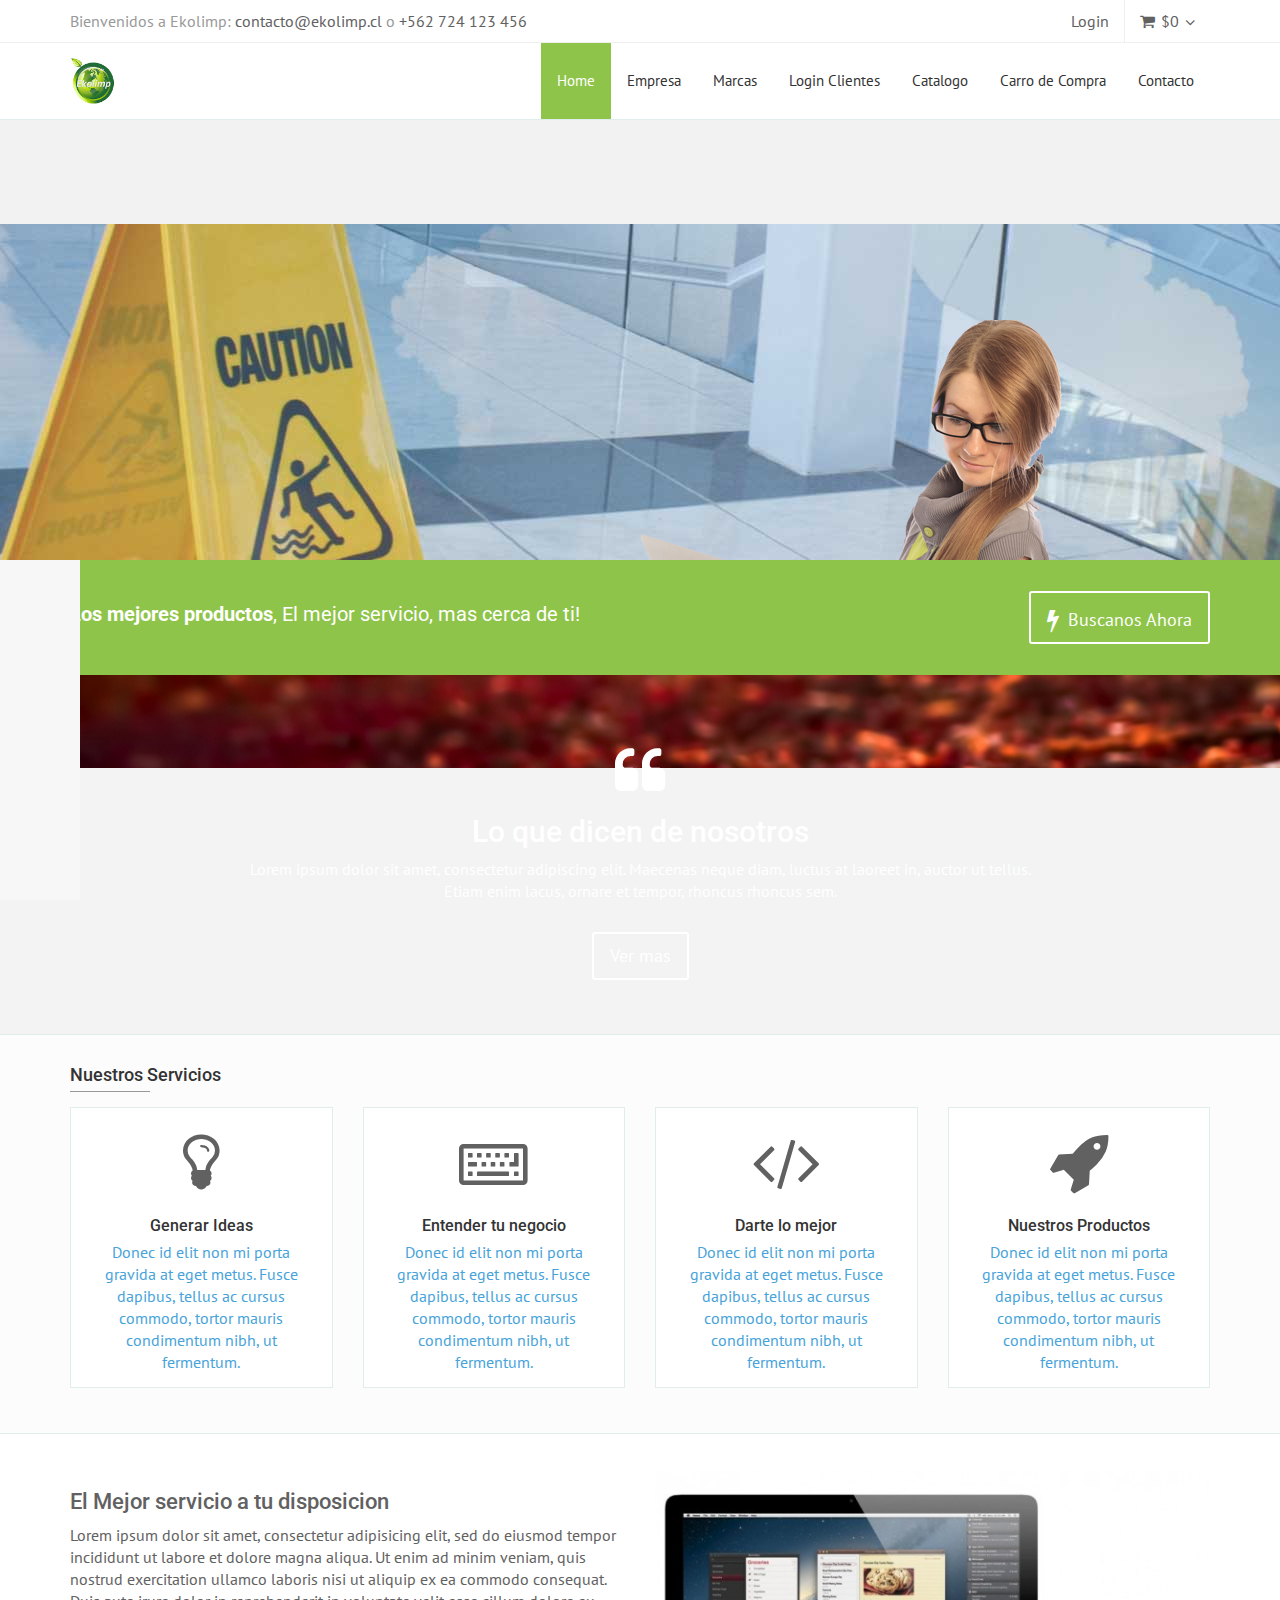
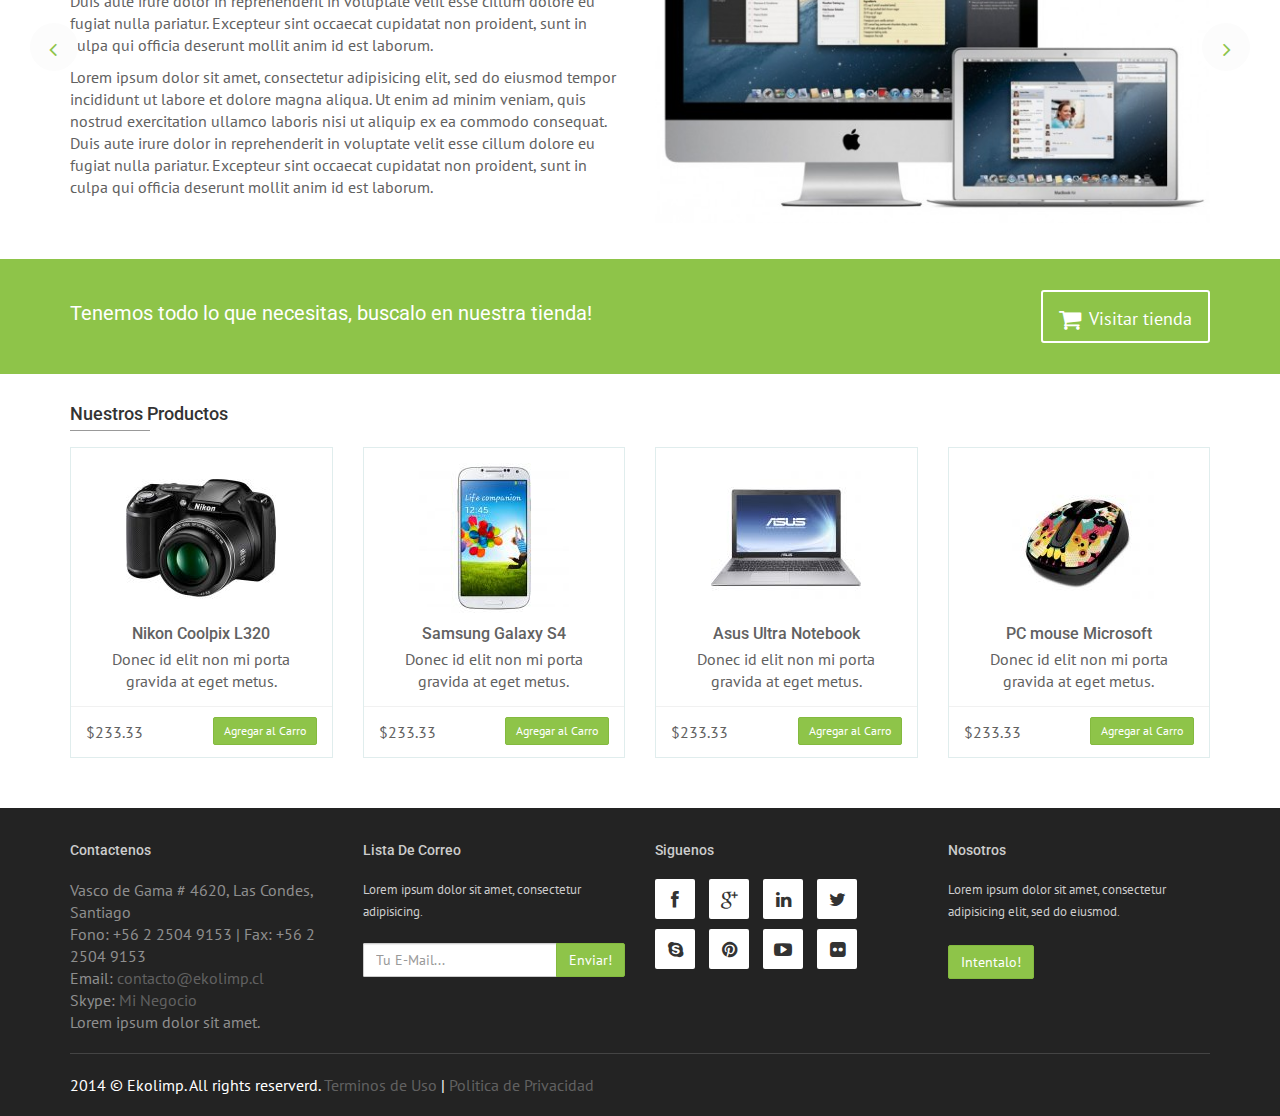
<file: index.html>
<!DOCTYPE html>
<html>
<head>
	<meta charset="utf-8">
    <title>Ekolimp Chile</title>
    <meta name="viewport" content="width=device-width, initial-scale=1.0">

    <!-- Required -->
    <link href="css/global-style.css" rel="stylesheet" type="text/css" media="screen">
<link rel="icon" href="images/favicon.png" type="image/png">
<link href="assets/fraction/fractionslider.css" rel="stylesheet" type="text/css" media="screen">
<!-- Menu Left -->
<link rel="stylesheet" type="text/css" href="css/default.css" />
<link rel="stylesheet" type="text/css" href="css/component.css" />
<link rel="stylesheet" type="text/css" href="style.css" />

<script src="js/modernizr.custom.js"></script>
<!-- Menu Left -->
</head>
<body>

<div class="wrapper">
	<div class="top-header">
	<div class="container">
        <div class="row">
            <div class="col-sm-12">
            	<span class="aux-text hidden-xs">
                    Bienvenidos a Ekolimp: <a href="mailto:contacto@ekolimp.cl">contacto@ekolimp.cl</a> o <a href="tel:+562 724 123 456">+562 724 123 456</a>
                </span>
            	<nav class="top-header-menu">
                    <ul class="menu">
                        <li><a href="sign-in.html">Login</a></li>
<!--                         <li class="aux-languages dropdown"><a href="#"><span class="language name">Ingles</span></a>
                            <ul id="auxLanguages" class="sub-menu">
                                <li><a href="#"><span class="language">Aleman</span></a></li>
                                <li><span class="language language-active">Ingles</span></li>
                                <li><a href="#"><span class="language">Griego</span></a></li>
                                <li><a href="#"><span class="language">Español</span></a></li>
                            </ul>
                        </li> -->
                        <li class="shopping-cart dropdown">
                            <a href="#" title="View your shopping cart"><i class="fa fa-shopping-cart"></i><span class="amount">&#36;0</span></a>

                            <ul class="sub-menu">
                                <li>
                                    <div class="dropdown-cart">
                                        <span class="cart-items">Tienes <strong>3</strong> elementos en tu carro</span>
                                        <table class="table table-cart">
                                            <tbody>
                                                <tr>
                                                    <th colspan="2">Producto</th>
                                                    <th class="text-center">Cantidad</th>
                                                    <th>Total</th>
                                                </tr>

                                                <tr>
                                                    <td><img src="images/prv/product-3.png" class="img-center" alt=""></td>
                                                    <td><a href="">Asus Ultra Notebook</a></td>
                                                    <td class="text-center">2</td>
                                                    <td>$600.990</td>
                                                </tr>
                                                <tr>
                                                    <td><img src="images/prv/product-2.png" class="img-center" alt=""></td>
                                                    <td><a href="">Mouse Microsoft</a></td>
                                                    <td class="text-center">3</td>
                                                    <td>$6.009</td>
                                                </tr>
                                                <tr>
                                                    <td><img src="images/prv/product-4.png" class="img-center" alt=""></td>
                                                    <td><a href="">Samsung Galaxy S4</a></td>
                                                    <td class="text-center">1</td>
                                                    <td>$3.009</td>
                                                </tr>
                                            </tbody>
                                        </table>
                                        <div class="row">
                                            <div class="col-md-6">
                                                <a href="shop-cart.html" class="btn btn-xs btn-three">Editar Carro</a>
                                            </div>
                                            <div class="col-md-6">
                                                <a href="#" class="btn btn-xs btn-two pull-right">Terminar Compra</a>
                                                <span class="clearfix"></span>
                                            </div>
                                        </div>
                                    </div>
                                </li>
                            </ul>
                        </li>
                    </ul>
				</nav>
            </div>
        </div>
    </div>
</div>

<header>
    <div class="navbar  navbar-white" role="navigation">
        <div class="container">
            <div class="navbar-header">
            	<button type="button" class="navbar-toggle navbar-toggle-aside-menu">
                    <i class="fa fa-outdent icon-custom"></i>
                </button>
                <button type="button" class="navbar-toggle" data-toggle="collapse" data-target=".navbar-collapse">
                    <span class="sr-only">Toggle navigation</span>
                    <span class="icon-bar"></span>
                    <span class="icon-bar"></span>
                    <span class="icon-bar"></span>
                </button>
                <a class="navbar-brand" href="index.html">
                	<img src="images/boomerang-logo.png" alt="Boomerang Bootstrap Template Logo">
                </a>
            </div>
            <div class="navbar-collapse collapse">
                <ul class="nav navbar-nav navbar-right">
                	<li class="active">
                    	<a href="#">Home</a>
                	</li>
                    <li class="dropdown">
                    	<a href="about2.html" class="dropdown-toggle" data-hover="dropdown" data-close-others="true">Empresa</a>
                	</li>
                    <li class="dropdown">
                    	<a href="work2.html" class="dropdown-toggle" data-hover="dropdown" data-close-others="true">Marcas</a>
                	</li>
									<li class="dropdown">
										<a href="#" class="dropdown-toggle" data-hover="dropdown" data-close-others="true">Login Clientes</a>
								</li>
								<li class="dropdown">
									<a href="work2.html" class="dropdown-toggle" data-hover="dropdown" data-close-others="true">Catalogo</a>
							</li>
                    <li class="dropdown">
                    	<a href="shop-home.html" class="dropdown-toggle" data-hover="dropdown" data-close-others="true">Carro de Compra</a>
                        <ul class="dropdown-menu">
                            <li><a href="shop-home.html">Inicio</a></li>
                            <li><a href="shop-products.html">Todos los Productos</a></li>
                            <li><a href="shop-product.html">Producto</a></li>
                            <li><a href="shop-cart.html">Carrito</a></li>
                            <li><a href="shop-account.html">Cuenta</a></li>
                            <li><a href="shop-profile.html">Perfil de Usuario</a></li>
                            <li><a href="shop-order-history.html">Historial de Envios</a></li>
                            <li><a href="shop-whishlist.html">Lista de Deseos</a></li>
                            <li><a href="shop-invoice.html">Factura</a></li>

                        </ul>
                	</li>
                    <li class="dropdown">
                    	<a href="contact.html" class="dropdown-toggle" data-hover="dropdown" data-close-others="true">Contacto</a>
                        <!-- <ul class="dropdown-menu">
                            <li><a href="contact.html">Contact: Fluid</a></li>
                            <li><a href="contact2.html">Contact: Compact</a></li>
                        </ul> -->
                	</li>
                    <li class="dropdown hide" style="z-index:500;">
                    	<a href="#" class="dropdown-toggle dropdown-form-toggle" data-toggle="dropdown"><i class="fa fa-search"></i></a>
                        <ul class="dropdown-menu dropdown-menu-user">
                            <li id="dropdownForm">
                            	<div class="dropdown-form">
                                	<form role="form" class="p-15">
                                        <div class="form-group">
                                        	<input type="search" class="form-control" id="email" placeholder="Enter email">
                                        </div>
                                    </form>
                                </div>
                            </li>
                        </ul>
                	</li>
                </ul>
            </div><!--/.nav-collapse -->
        </div>
    </div>
</header>
    <section class="slider-wrapper">
        <div class="responisve-container">
            <div class="slider">
                <div class="fs_loader"></div>

                <div class="slide slide-light">
                    <img src="images/carousel/carousel-img-3.png" alt="" height="440" data-position="0,-460" data-in="bottom" data-delay="200" data-out="top">
                    <img src="images/prv/human-img-3.png" alt="" data-position="20, 500" data-in="bottom" data-delay="400" data-out="bottom">

                    <p class="claim bg-2" data-position="70,0" data-in="top" data-step="1" data-out="bottom" data-time="1000" data-delay="100">
                        Nuestros Productos
                    </p>
                    <p class="claim dark" data-position="120,0" data-in="top" data-step="1" data-out="bottom" data-time="3500" data-delay="250">
                        Siempre a tu alcance
                    </p>

                    <p class="teaser dark small" data-position="180,0" data-in="left" data-step="2" data-time="1500" data-delay="100">
                        El Mejor Servicio
                    </p>
                    <p class="teaser dark small" data-position="180,0" data-in="left" data-step="2" data-special="cycle" data-time="3100" data-delay="1600">
                        La Mejor Calidad
                    </p>
                    <p class="teaser dark small" data-position="180,0" data-in="left" data-step="2" data-special="cycle" data-time="5000" data-delay="3000">
                        A un Click de distancia
                    </p>
                    <!-- <p class="teaser dark small" data-position="180,0" data-in="left" data-step="2" data-special="cycle" data-time="7000" data-delay="5000">
                        Otro texto
                    </p>
                    <p class="teaser dark small" data-position="180,0" data-in="left" data-step="2" data-special="cycle" data-time="9000" data-delay="7500">
                        Otro mas
                    </p> -->
                </div>
                <div class="slide">
                    <img src="images/carousel/carousel-img-2.png" alt="" height="440" data-position="0,-460" data-in="left" data-delay="200" data-out="right">
                    <img src="images/slider/ipad.png" alt="" data-step="1" data-position="40, 600" data-in="bottom" data-delay="300" data-out="fade">
                    <img src="images/slider/iphone.png" alt="" data-step="1" data-position="40,900" data-in="left" data-delay="500" data-out="fade">
                     <p class="claim light" data-position="70,0" data-in="top" data-step="2" data-out="top" data-delay="100">
                        Now. Faster. Stronger
                    </p>
                    <p class="teaser dark small" data-position="130,0" data-in="bottom" data-step="2" data-delay="300">
                        Fresh and adaptive design
                    </p>
                    <p class="teaser dark small" data-position="175,0" data-in="bottom" data-step="2" data-delay="600">
                        Complete features
                    </p>
                    <p class="teaser dark small" data-position="225,0" data-in="bottom" data-step="2" data-delay="1100">
                        Easy to customize
                    </p>
                    <p class="teaser dark small" data-position="275,0" data-in="bottom" data-step="2" data-delay="1600">
                        Easier to achieve your goals
                    </p>
                    <p class="teaser dark small" data-position="325,0" data-in="bottom" data-step="2" data-delay="2100">
                        Fully UPDATED
                    </p>
                </div>
                <div class="slide">
                    <img src="images/carousel/carousel-img-7.png" alt="" height="440" data-position="0,-460" data-in="right" data-delay="100" data-out="left">
                    <div class="video" data-position="80,0" data-in="top" data-delay="400" data-out="easeOutBounce">
                        <iframe src="//player.vimeo.com/video/78468485?title=0&amp;byline=0&amp;portrait=0" height="360"></iframe>
                    </div>
                    <p class="claim light" data-position="80,550" data-in="top" data-out="top" data-delay="1000">
                        Implementing videos is easy
                    </p>
                    <p class="teaser no-padding" style="color:#FFF ;" data-position="140,550" data-step="1" data-in="bottom" data-delay="2000">
                        Media support for Vimeo, Youtube and much more
                    </p>
                    <p class="text small no-padding" style="color:#FFF;" data-position="190,550" data-in="bottom" data-step="1" data-delay="3000">
                        Lorem ipsum dolor sit amet, eum cu sint dolores, dicat possit malorum at sit, ut natum assentior mea. Mel congue malorum te, eu cum blandit salutatus comprehensam, atqui causae ancillae cum ei. His eu ignota praesent democritum.
                        <br>
                        <a href="#" class="btn btn-one">Read more</a>
                    </p>
                </div>
            </div>
        </div>
    </section>

    <section class="slice bg-2 p-15">
        <div class="cta-wr">
            <div class="container">
                <div class="row">
                    <div class="col-md-8">
                        <h1>
                            <strong>Los mejores productos</strong>, El mejor servicio, mas cerca de ti!
                        </h1>
                    </div>
                    <div class="col-md-4">
                        <a class="btn btn-one btn-lg pull-right" title="" href="" target="blank">
                        <i class="fa fa-bolt"></i> Buscanos Ahora
                        </a>
                    </div>
                </div>
            </div>
        </div>
    </section>

<!-- Menu Lateral -->

<ul class="cbp-vimenu hidden-sm hidden-xs">
				<li><a href="#" class="icon-logo">Logo</a></li>
				<li><a href="#" class="icon-home">Search</a></li>
				<li><a href="empresa.html" class="icon-empresa">Pencil</a></li>
				<li><a href="#" class="icon-marcas">Location</a></li>
				<li><a href="#" class="icon-clientes">Images</a></li>
				<li><a href="#" class="icon-productos">Download</a></li>
				<li><a href="#" class="icon-contacto">Download</a></li>
			</ul>

<!-- Menu Lateral -->

    <section class="slice bg-banner-1">
        <div class="w-section inverse">
            <div class="container">
                <div class="row">
                    <div class="col-md-12">
                        <div class="text-center">
                            <h4><i class="fa fa-quote-left fa-3x"></i></h4>
                            <h2>Lo que dicen de nosotros</h2>
                            <p>
                                Lorem ipsum dolor sit amet, consectetur adipiscing elit. Maecenas neque diam, luctus at laoreet in, auctor ut tellus.
                                <br>
                                Etiam enim lacus, ornare et tempor, rhoncus rhoncus sem.
                            </p>
                            <span class="clearfix"></span>

                            <div class="text-center">
                                <a href="#" class="btn btn-lg btn-one mt-20 ext-source">Ver mas</a>
                            </div>
                        </div>
                    </div>
                </div>
            </div>
        </div>
    </section>

    <section class="slice bg-5">
        <div class="w-section inverse">
            <div class="container">
                <h3 class="section-title">Nuestros Servicios</h3>
                <div class="row">
                    <div class="col-lg-3 col-md-6">
                        <div class="w-box white">
                            <div class="thmb-img">
                                <i class="fa fa-lightbulb-o"></i>
                            </div>

                            <h2>Generar Ideas</h2>
                            <p class="text-center">Donec id elit non mi porta gravida at eget metus. Fusce dapibus, tellus ac cursus commodo, tortor mauris condimentum nibh, ut fermentum. </p>
                        </div>
                    </div>

                    <div class="col-lg-3 col-md-6">
                        <div class="w-box white">
                            <div class="thmb-img">
                                <i class="fa fa-keyboard-o"></i>
                            </div>

                            <h2>Entender tu negocio</h2>
                            <p class="text-center">Donec id elit non mi porta gravida at eget metus. Fusce dapibus, tellus ac cursus commodo, tortor mauris condimentum nibh, ut fermentum. </p>
                        </div>
                    </div>

                    <div class="col-lg-3 col-md-6">
                        <div class="w-box white">
                            <div class="thmb-img">
                                <i class="fa fa-code"></i>
                            </div>

                            <h2>Darte lo mejor</h2>
                            <p class="text-center">Donec id elit non mi porta gravida at eget metus. Fusce dapibus, tellus ac cursus commodo, tortor mauris condimentum nibh, ut fermentum. </p>
                        </div>
                    </div>

                    <div class="col-lg-3 col-md-6">
                        <div class="w-box white">
                            <div class="thmb-img">
                                <i class="fa fa-rocket"></i>
                            </div>

                            <h2>Nuestros Productos</h2>
                            <p class="text-center">Donec id elit non mi porta gravida at eget metus. Fusce dapibus, tellus ac cursus commodo, tortor mauris condimentum nibh, ut fermentum. </p>
                        </div>
                    </div>

                </div>
            </div>
        </div>
    </section>

    <section id="companyCarousel" class="carousel carousel-2 slide bg-3" data-ride="carousel">
        <div class="carousel-inner">
            <div class="item active">
                <div class="container">
                    <div class="row">
                        <div class="col-md-6">
                            <h2>El Mejor servicio a tu disposicion</h2>
                            <p>Lorem ipsum dolor sit amet, consectetur adipisicing elit, sed do eiusmod
                            tempor incididunt ut labore et dolore magna aliqua. Ut enim ad minim veniam,
                            quis nostrud exercitation ullamco laboris nisi ut aliquip ex ea commodo
                            consequat. Duis aute irure dolor in reprehenderit in voluptate velit esse
                            cillum dolore eu fugiat nulla pariatur. Excepteur sint occaecat cupidatat non
                            proident, sunt in culpa qui officia deserunt mollit anim id est laborum.
                            </p>
                            <p>Lorem ipsum dolor sit amet, consectetur adipisicing elit, sed do eiusmod
                            tempor incididunt ut labore et dolore magna aliqua. Ut enim ad minim veniam,
                            quis nostrud exercitation ullamco laboris nisi ut aliquip ex ea commodo
                            consequat. Duis aute irure dolor in reprehenderit in voluptate velit esse
                            cillum dolore eu fugiat nulla pariatur. Excepteur sint occaecat cupidatat non
                            proident, sunt in culpa qui officia deserunt mollit anim id est laborum.</p>
                        </div>
                        <div class="col-md-6">
                            <img src="images/prv/device-3.png" class="img-responsive" alt="">
                        </div>
                    </div>
                </div>
            </div>

            <div class="item">
                <div class="container">
                    <div class="row">
                        <div class="col-md-6">
                            <h2>Toda nuestra experiencia en tus manos</h2>
                            <p>Lorem ipsum dolor sit amet, consectetur adipisicing elit, sed do eiusmod
                            tempor incididunt ut labore et dolore magna aliqua. Ut enim ad minim veniam,
                            quis nostrud exercitation ullamco laboris nisi ut aliquip ex ea commodo
                            consequat. Duis aute irure dolor in reprehenderit in voluptate velit esse
                            cillum dolore eu fugiat nulla pariatur. Excepteur sint occaecat cupidatat non
                            proident, sunt in culpa qui officia deserunt mollit anim id est laborum.
                            </p>
                            <p>Lorem ipsum dolor sit amet, consectetur adipisicing elit, sed do eiusmod
                            tempor incididunt ut labore et dolore magna aliqua. Ut enim ad minim veniam,
                            quis nostrud exercitation ullamco laboris nisi ut aliquip ex ea commodo
                            consequat. Duis aute irure dolor in reprehenderit in voluptate velit esse
                            cillum dolore eu fugiat nulla pariatur. Excepteur sint occaecat cupidatat non
                            proident, sunt in culpa qui officia deserunt mollit anim id est laborum.</p>
                        </div>
                        <div class="col-md-6">
                            <img src="images/prv/device-4.png" class="img-responsive" alt="">
                        </div>
                    </div>
                </div>
            </div>
        </div>
        <a class="left carousel-control" href="#companyCarousel" data-slide="prev">
            <i class="fa fa-angle-left"></i>
        </a>
        <a class="right carousel-control" href="#companyCarousel" data-slide="next">
            <i class="fa fa-angle-right"></i>
        </a>
    </section>

<!--     <section class="slice animate-hover-slide bg-5">
        <div class="w-section inverse">
            <div class="container">
                <h3 class="section-title">Nuestros Productos</h3>
                <div class="row">
                    <div class="col-md-3">
                        <div class="w-box">
                            <div class="figure">
                                <img alt="" src="images/prv/wk-img-1.jpg" class="img-responsive">
                                <span class="date-over small"><strong>10 Diciembre, 2013</strong></span>
                                <div class="figcaption bg-2"></div>
                                <div class="figcaption-btn">
                                    <a href="../images/prv/col-img-1.jpg" class="btn btn-xs btn-one theater"><i class="fa fa-plus-circle"></i> Zoom</a>
                                    <a href="#" class="btn btn-xs btn-one"><i class="fa fa-link"></i> Ver</a>
                                </div>
                            </div>
                            <h2>Producto 1</h2>
                            <p>
                            Donec id elit non mi porta gravida at eget metus. Fusce dapibus, tellus ac cursus commodo.
                            </p>
                        </div>
                    </div>

                    <div class="col-md-3">
                        <div class="w-box">
                            <div class="figure">
                                <img alt="" src="images/prv/wk-img-2.jpg" class="img-responsive">
                                <span class="date-over small"><strong>23 Diciembre, 2013</strong></span>
                                <div class="figcaption bg-2"></div>
                                <div class="figcaption-btn">
                                    <a href="../images/prv/col-img-2.jpg" class="btn btn-xs btn-one theater"><i class="fa fa-plus-circle"></i> Zoom</a>
                                    <a href="#" class="btn btn-xs btn-one"><i class="fa fa-link"></i> Ver</a>
                                </div>
                            </div>
                            <h2>Producto 2</h2>
                            <p>
                            Donec id elit non mi porta gravida at eget metus. Fusce dapibus, tellus ac cursus commodo.
                            </p>
                        </div>
                    </div>

                    <div class="col-md-3">
                        <div class="w-box">
                            <div class="figure">
                                <img alt="" src="images/prv/wk-img-4.jpg" class="img-responsive">
                                <span class="date-over small"><strong>25 Diciembre, 2013</strong></span>
                                <div class="figcaption bg-2"></div>
                                <div class="figcaption-btn">
                                    <a href="../images/prv/col-img-3.jpg" class="btn btn-xs btn-one theater"><i class="fa fa-plus-circle"></i> Zoom</a>
                                    <a href="#" class="btn btn-xs btn-one"><i class="fa fa-link"></i> Ver</a>
                                </div>
                            </div>
                            <h2>Producto 3</h2>
                            <p>
                            Donec id elit non mi porta gravida at eget metus. Fusce dapibus, tellus ac cursus commodo.
                            </p>
                        </div>
                    </div>

                    <div class="col-md-3">
                        <div class="w-box">
                            <div class="figure">
                                <img alt="" src="images/prv/wk-img-5.jpg" class="img-responsive">
                                <span class="date-over small"><strong>03 Enero, 2014</strong></span>
                                <div class="figcaption bg-2"></div>
                                <div class="figcaption-btn">
                                    <a href="../images/prv/col-img-4.jpg" class="btn btn-xs btn-one theater"><i class="fa fa-plus-circle"></i> Zoom</a>
                                    <a href="#" class="btn btn-xs btn-one"><i class="fa fa-link"></i> Ver</a>
                                </div>
                            </div>
                            <h2>Producto 4</h2>
                            <p>
                            Donec id elit non mi porta gravida at eget metus. Fusce dapibus, tellus ac cursus commodo.
                            </p>
                        </div>
                    </div>

                </div>
            </div>
        </div>
    </section> -->

    <section class="slice bg-2 p-15">
        <div class="cta-wr">
            <div class="container">
                <div class="row">
                    <div class="col-md-9">
                        <h1>
                            Tenemos todo lo que necesitas, buscalo en nuestra tienda!
                        </h1>
                    </div>
                    <div class="col-md-3">
                        <a class="btn btn-one btn-lg pull-right" title="" href="" target="blank">
                        <i class="fa fa-shopping-cart"></i> Visitar tienda
                        </a>
                    </div>
                </div>
            </div>
        </div>
    </section>

    <section class="slice bg-3">
        <div class="w-section inverse">
            <div class="container">
                <h3 class="section-title">Nuestros Productos</h3>
                <div class="row">
                    <div class="col-md-3">
                        <div class="w-box product">
                            <figure>
                                <img alt="" src="images/prv/product-1.jpg" class="img-responsive img-center">
                            </figure>
                            <h2><a href="">Nikon Coolpix L320</a></h2>
                            <p>
                            Donec id elit non mi porta gravida at eget metus.
                            </p>
                            <div class="w-footer">
                                <span class="price pull-left">$233.33</span>
                                <a href="#" class="btn btn-xs btn-two pull-right">Agregar al Carro</a>
                            </div>
                        </div>
                    </div>

                    <div class="col-md-3">
                        <div class="w-box product">
                            <figure>
                                <img alt="" src="images/prv/product-2.jpg" class="img-responsive img-center">
                            </figure>
                            <h2><a href="">Samsung Galaxy S4</a></h2>
                            <p>
                            Donec id elit non mi porta gravida at eget metus.
                            </p>
                            <div class="w-footer">
                                <span class="price pull-left">$233.33</span>
                                <a href="#" class="btn btn-xs btn-two pull-right">Agregar al Carro</a>
                            </div>
                        </div>
                    </div>

                    <div class="col-md-3">
                        <div class="w-box product">
                            <figure>
                                <img alt="" src="images/prv/product-3.jpg" class="img-responsive img-center">
                            </figure>
                            <h2><a href="">Asus Ultra Notebook</a></h2>
                            <p>
                            Donec id elit non mi porta gravida at eget metus.
                            </p>
                            <div class="w-footer">
                                <span class="price pull-left">$233.33</span>
                                <a href="#" class="btn btn-xs btn-two pull-right">Agregar al Carro</a>
                            </div>
                        </div>
                    </div>

                    <div class="col-md-3">
                        <div class="w-box product">
                            <figure>
                                <img alt="" src="images/prv/product-4.jpg" class="img-responsive img-center">
                            </figure>
                            <h2><a href="">PC mouse Microsoft</a></h2>
                            <p>
                            Donec id elit non mi porta gravida at eget metus.
                            </p>
                            <div class="w-footer">
                                <span class="price pull-left">$233.33</span>
                                <a href="#" class="btn btn-xs btn-two pull-right">Agregar al Carro</a>
                            </div>
                        </div>
                    </div>

                </div>
            </div>
        </div>
    </section>

        <footer>
    <div class="container">
        <div class="row">
            <div class="col-md-3">
            	<div class="col">
                   <h4>Contactenos</h4>
                   <ul>
                        <li>Vasco de Gama # 4620, Las Condes, Santiago</li>
                        <li>Fono: +56 2 2504 9153 | Fax: +56 2 2504 9153 </li>
                        <li>Email: <a href="mailto:contacto@ekolimp.cl" title="Envianos un Mail">contacto@ekolimp.cl</a></li>
                        <li>Skype: <a href="skype:test?call" title="Skype us">Mi Negocio</a></li>
                        <li>Lorem ipsum dolor sit amet.</li>
                    </ul>
                 </div>
            </div>

            <div class="col-md-3">
            	<div class="col">
                    <h4>Lista de Correo</h4>
                    <p>Lorem ipsum dolor sit amet, consectetur adipisicing.</p>
                    <form class="form-inline">
                        <div class="input-group">
                            <input type="text" class="form-control" placeholder="Tu E-Mail..." />
                            <span class="input-group-btn">
                                <button class="btn btn-two" type="button">Enviar!</button>
                            </span>
                        </div>
                    </form>
                </div>
            </div>

            <div class="col-md-3">
            	<div class="col col-social-icons">
                    <h4>Siguenos</h4>
                    <a href="#"><i class="fa fa-facebook"></i></a>
                    <a href="#"><i class="fa fa-google-plus"></i></a>
                    <a href="#"><i class="fa fa-linkedin"></i></a>
                    <a href="#"><i class="fa fa-twitter"></i></a>
                    <a href="#"><i class="fa fa-skype"></i></a>
                    <a href="#"><i class="fa fa-pinterest"></i></a>
                    <a href="#"><i class="fa fa-youtube-play"></i></a>
                    <a href="#"><i class="fa fa-flickr"></i></a>
                </div>
            </div>

             <div class="col-md-3">
             	<div class="col">
                    <h4>Nosotros</h4>
                    <p>
                    Lorem ipsum dolor sit amet, consectetur adipisicing elit, sed do eiusmod.
                    <br /><br />
                    <a href="#" class="btn btn-two">Intentalo!</a>
                    </p>
                </div>
            </div>
        </div>

        <hr />

        <div class="row">
        	<div class="col-lg-9 copyright">
            	2014 &copy; Ekolimp. All rights reserverd.
                <a href="#">Terminos de Uso</a> |
                <a href="#">Politica de Privacidad</a>
            </div>
            <div class="col-lg-3 footer-logo">

            </div>
        </div>
    </div>
</footer></div>

<!-- JavaScript -->
<script type="text/javascript" src="js/jquery.js"></script>
<script type="text/javascript" src="assets/bootstrap/js/bootstrap.min.js"></script>
<script type="text/javascript" src="js/modernizr.custom.js"></script>
<script type="text/javascript" src="js/jquery.mousewheel-3.0.6.pack.js"></script>
<script type="text/javascript" src="js/jquery.cookie.js"></script>
<script type="text/javascript" src="js/jquery.easing.js"></script>

<!--[if lt IE 9]>
    <script src="js/html5shiv.js"></script>
    <script src="js/respond.min.js"></script>
<![endif]-->

<script type="text/javascript" src="assets/hover-dropdown/bootstrap-hover-dropdown.min.js"></script>
<script type="text/javascript" src="assets/masonry/masonry.js"></script>
<script type="text/javascript" src="assets/page-scroller/jquery.ui.totop.min.js"></script>
<script type="text/javascript" src="assets/mixitup/jquery.mixitup.js"></script>
<script type="text/javascript" src="assets/mixitup/jquery.mixitup.init.js"></script>
<script type="text/javascript" src="assets/fancybox/jquery.fancybox.pack.js?v=2.1.5"></script>
<script type="text/javascript" src="assets/easy-pie-chart/jquery.easypiechart.js"></script>
<script type="text/javascript" src="assets/waypoints/waypoints.min.js"></script>
<script type="text/javascript" src="js/jquery.wp.custom.js"></script><script src="assets/fraction/jquery.fractionslider.min.js"></script>
<script src="assets/fraction/jquery.fractionslider.init.js"></script>

</body>
</html>
</file>
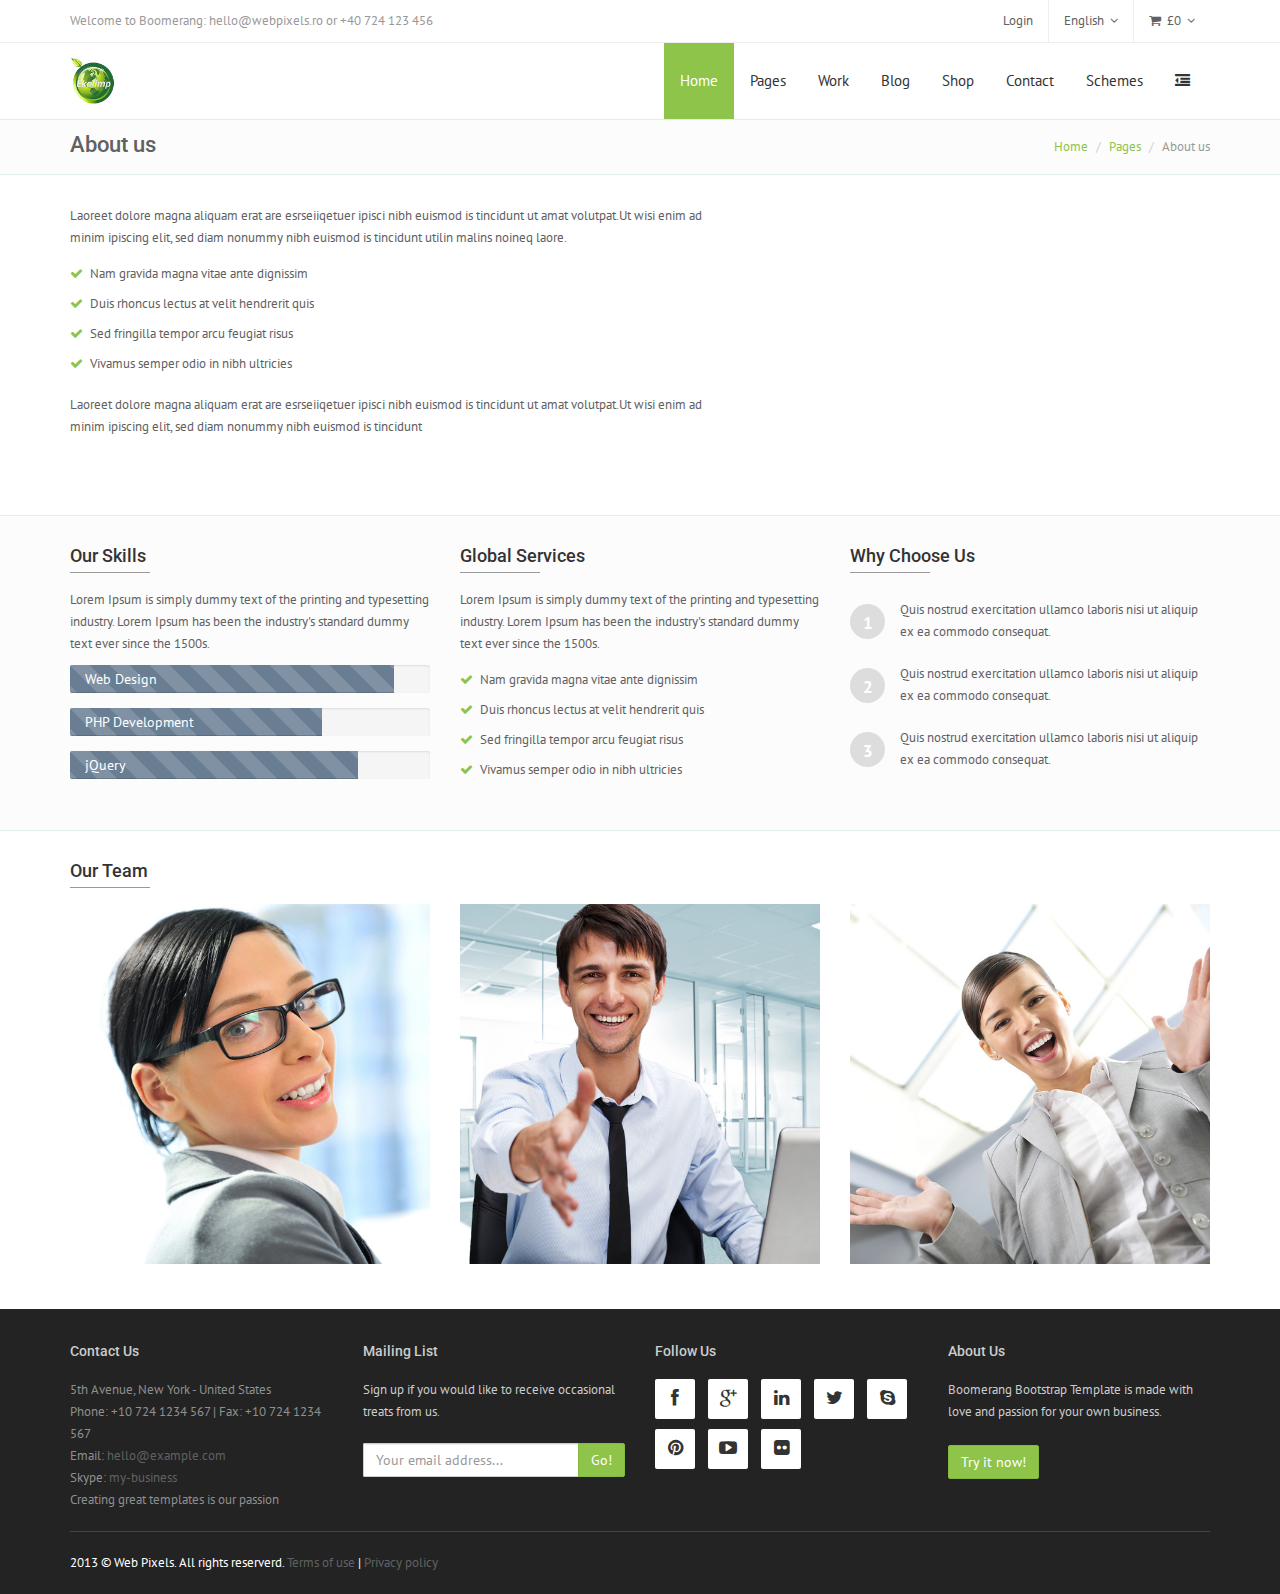
<file: about.html>
<!DOCTYPE html>
<html>
<head>
	<meta charset="utf-8">
    <title>Boomerang Bootstrap Template: Welcome</title>
    <meta name="viewport" content="width=device-width, initial-scale=1.0">
    
    <!-- Required -->
    <link href="css/global-style.css" rel="stylesheet" type="text/css" media="screen">
<link rel="icon" href="images/favicon.png" type="image/png">

</head>
<body>

<section id="asideMenu" class="aside-menu">
	<form class="form-inline form-search">
        <div class="input-group">
            <input type="search" class="form-control" placeholder="Search..." />
            <span class="input-group-btn">
                <button id="btnHideAsideMenu" class="btn btn-close" type="button" title="Hide sidebar"><i class="fa fa-times"></i></button>
            </span>
        </div>
    </form>
	
    <h5 class="side-section-title">Optional sidebar menu</h5>
    <div class="nav">
    	<ul>
        	<li>
            	<a href="#">Home</a>
            </li>
            <li>
            	<a href="#">About us</a>
            </li>
            <li>
            	<a href="#">Blog</a>
            </li>
            <li>
            	<a href="#">Work</a>
            </li>
            <li>
            	<a href="#">Online shop</a>
            </li>
        </ul>
    </div>
    
    <h5 class="side-section-title">Social media</h5>
    <div class="social-media">
        <a href="#"><i class="fa fa-facebook facebook"></i></a>
        <a href="#"><i class="fa fa-google-plus google"></i></a>
        <a href="#"><i class="fa fa-twitter twitter"></i></a>
    </div>
    
    <h5 class="side-section-title">Contact information</h5>
    <div class="contact-info">
        <h5>Address</h5>
        <p>5th Avenue, New York - United States</p>
        
        <h5>Email</h5>
        <p>hello@webpixels.ro</p>
        
        <h5>Phone</h5>
        <p>+10 724 1234 567</p>
    </div>
</section>
<div class="wrapper">
	<div class="top-header">
	<div class="container">
        <div class="row">
            <div class="col-sm-12">
            	<span class="aux-text hidden-xs">
                    Welcome to Boomerang: hello@webpixels.ro or +40 724 123 456
                </span>
            	<nav class="top-header-menu">
                    <ul class="menu">
                        <li><a href="sign-in.html">Login</a></li>
                        <li class="aux-languages dropdown"><a href="#"><span class="language name">English</span></a>
                            <ul id="auxLanguages" class="sub-menu">
                                <li><a href="#"><span class="language">German</span></a></li>
                                <li><span class="language language-active">English</span></li>
                                <li><a href="#"><span class="language">Greek</span></a></li>
                                <li><a href="#"><span class="language">Spanish</span></a></li>
                            </ul>
                        </li>
                        <li class="shopping-cart dropdown">
                            <a href="#" title="View your shopping cart"><i class="fa fa-shopping-cart"></i><span class="amount">&pound;0</span></a>
                
                            <ul class="sub-menu">     
                                <li>                                      
                                    <div class="dropdown-cart">
                                        <span class="cart-items">You have <strong>3</strong> items in your cart</span>
                                        <table class="table table-cart">
                                            <tbody>
                                                <tr>
                                                    <th colspan="2">Product</th>
                                                    <th class="text-center">Qty</th>
                                                    <th>Total</th>
                                                </tr>
                                            
                                                <tr>
                                                    <td><img src="images/prv/product-3.png" class="img-center" alt=""></td>
                                                    <td><a href="">Asus Ultra Notebook</a></td>
                                                    <td class="text-center">2</td>
                                                    <td>$600.99</td>
                                                </tr>
                                                <tr>
                                                    <td><img src="images/prv/product-2.png" class="img-center" alt=""></td>
                                                    <td><a href="">Mouse Microsoft</a></td>
                                                    <td class="text-center">3</td>
                                                    <td>$600.99</td>
                                                </tr>
                                                <tr>
                                                    <td><img src="images/prv/product-4.png" class="img-center" alt=""></td>
                                                    <td><a href="">Samsung Galaxy S4</a></td>
                                                    <td class="text-center">1</td>
                                                    <td>$600.99</td>
                                                </tr>
                                            </tbody>
                                        </table>
                                        <div class="row">
                                            <div class="col-md-6">
                                                <a href="shop-cart.html" class="btn btn-xs btn-three">Edit cart</a>
                                            </div>
                                            <div class="col-md-6">
                                                <a href="#" class="btn btn-xs btn-two pull-right">Proceed to checkout</a>
                                                <span class="clearfix"></span>
                                            </div>
                                        </div>
                                    </div>
                                </li>                                                                                                    
                            </ul>                                                                                                          
                        </li>
                    </ul>
				</nav>
            </div>
        </div>
    </div>
</div>

<header>
    <div class="navbar navbar-white" role="navigation">
        <div class="container">
            <div class="navbar-header">
            	<button type="button" class="navbar-toggle navbar-toggle-aside-menu">
                    <i class="fa fa-outdent icon-custom"></i>
                </button>
                <button type="button" class="navbar-toggle" data-toggle="collapse" data-target=".navbar-collapse">
                    <span class="sr-only">Toggle navigation</span>
                    <span class="icon-bar"></span>
                    <span class="icon-bar"></span>
                    <span class="icon-bar"></span>
                </button>
                <a class="navbar-brand" href="index.html">
                	<img src="images/boomerang-logo.png" alt="Boomerang Bootstrap Template Logo">
                </a>
            </div>
            <div class="navbar-collapse collapse">
                <ul class="nav navbar-nav navbar-right">
                	<li class="active">
                    	<a href="#" class="dropdown-toggle" data-toggle="dropdown" data-hover="dropdown" data-close-others="true">Home</a>
                        <ul class="dropdown-menu">
                            <li><a href="index.html">Homepage: Landing</a></li>
                            <li><a href="index2.html">Homepage: Classic</a></li>
                            <li><a href="shop-home.html">Homepage: Shop</a></li>
                        </ul>
                	</li>
                    <li class="dropdown">
                    	<a href="#" class="dropdown-toggle" data-toggle="dropdown" data-hover="dropdown" data-close-others="true">Pages</a>
                        <ul class="dropdown-menu">
                            <li><a href="about.html">About us: One</a></li>
                            <li><a href="about2.html">About us: Two</a></li>
                            <li><a href="services.html">Services: One</a></li>
                            <li><a href="services2.html">Services: Two</a></li>
                            <li><a href="team.html">Team</a></li>
                            <li><a href="listings.html">Listings</a></li>
                            <li><a href="pricing.html">Pricing plans</a></li>
                            <li><a href="timeline.html">Timeline</a></li>
                            <li><a href="sign-in.html">Sign in</a></li>
                            <li><a href="sign-up.html">Sign up</a></li>
                            <li><a href="shop-account.html">Sign in/Sign up</a></li>
                            <li><a href="faq.html">FAQ</a></li>
                            <li><a href="404.html">Error 404</a></li>
                        </ul>
                	</li>
                    <li class="dropdown">
                    	<a href="#" class="dropdown-toggle" data-toggle="dropdown" data-hover="dropdown" data-close-others="true">Work</a>
                        <ul class="dropdown-menu">
                            <li><a href="work.html">Work: Basic 3 columns</a></li>
                            <li><a href="work2.html">Work: Basic 4 columns</a></li>
                            <li><a href="work3.html">Work: With header 3 columns</a></li>
                            <li><a href="work4.html">Work: With header 4 columns</a></li>
                            <li><a href="work-project.html">Single project: Fluid</a></li>
                            <li><a href="work-project2.html">Single project: Vertical</a></li>
                        </ul>
                	</li>
                    <li class="dropdown">
                    	<a href="#" class="dropdown-toggle" data-toggle="dropdown" data-hover="dropdown" data-close-others="true">Blog</a>
                        <ul class="dropdown-menu">
                            <li><a href="blog-grid.html">Blog: Grid Large</a></li>
                            <li><a href="blog-grid2.html">Blog: Grid Medium</a></li>
                            <li><a href="blog-list.html">Blog: List</a></li>
                            <li><a href="blog-masonry.html">Blog: Masonry </a></li>
                            <li><a href="blog-post.html">Post: Standard</a></li>
                            <li><a href="blog-post2.html">Post: Fluid</a></li>
                        </ul>
                	</li>
                    <li class="dropdown">
                    	<a href="#" class="dropdown-toggle" data-toggle="dropdown" data-hover="dropdown" data-close-others="true">Shop</a>
                        <ul class="dropdown-menu">
                            <li><a href="shop-home.html">Homepage</a></li>
                            <li><a href="shop-products.html">All products</a></li>
                            <li><a href="shop-product.html">Single product</a></li>
                            <li><a href="shop-cart.html">Cart</a></li>
                            <li><a href="shop-account.html">Account</a></li>
                            <li><a href="shop-profile.html">User profile</a></li>
                            <li><a href="shop-order-history.html">Order history</a></li>
                            <li><a href="shop-whishlist.html">Whishlist</a></li>
                            <li><a href="shop-invoice.html">Invoice</a></li>
                            
                        </ul>
                	</li>
                    <li class="dropdown">
                    	<a href="#" class="dropdown-toggle" data-toggle="dropdown" data-hover="dropdown" data-close-others="true">Contact</a>
                        <ul class="dropdown-menu">
                            <li><a href="contact.html">Contact: Fluid</a></li>
                            <li><a href="contact2.html">Contact: Compact</a></li>
                        </ul>
                	</li>
                    <li class="dropdown hidden-xs">
                    	<a href="#" class="dropdown-toggle" data-toggle="dropdown" data-hover="dropdown" data-close-others="true">Schemes</a>
                        <ul class="dropdown-menu">
                            <li>
                            	<div class="dropdown-style-switcher">
                                    <form class="form-light">
                                        <div class="row">
                                            <div class="col-md-6">
                                                <div class="form-group">
                                                    <label>Layout</label>
                                                    <select id="cmbLayout" class="form-control">
                                                    	<option value="1">Fluid</option>
                                                        <option value="2">Boxed</option>
                                                    </select>
                                                </div>
                                            </div>
                                            <div class="col-md-6">
                                                <div class="form-group">
                                                    <label for="lastName">Colors</label>
                                                    <span class="color-picker">
                                                    	<a href="#" id="cmdRed" class="color-red" title="Red">Red</a>
                                                        <a href="#" id="cmdViolet" class="color-violet" title="Violet">Violet</a>
                                                        <a href="#" id="cmdBlue" class="color-blue" title="Blue">Blue</a>
                                                        <a href="#" id="cmdGreen" class="color-green" title="Green">Green</a>
                                                        <a href="#" id="cmdYellow" class="color-yellow" title="Yellow">Yellow</a>
                                                        <a href="#" id="cmdOrange" class="color-orange" title="Orange">Orange</a>
                                                    </span>
                                                </div>
                                            </div>
                                        </div>  
                                        <div class="row">
                                            <div class="col-md-6">
                                                <div class="form-group">
                                                    <label>Top Header</label>
                                                    <select id="cmbTopHeader" class="form-control">
                                                        <option value="1">Show</option>
                                                        <option value="2">Hide</option>
                                                    </select>
                                                 </div>
                                             </div>
                                        </div>
                                                
                                        <div class="row hide">
                                            <div class="col-md-6">
                                                <div class="form-group">
                                                    <label>Header style</label>
                                                    <select id="cmbTopHeader" class="form-control">
                                                        <option value="1">Header style 1</option>
                                                        <option value="2">Header style 2</option>
                                                    </select>
                                                 </div>
                                             </div>
                                        </div>      
                                        <div class="row">
                                            <div class="col-md-6">
                                                <div class="form-group">
                                                    <label>Choose pattern/background</label>
                                                    <select id="cmbBackground" class="form-control">
                                                    	<option value="1">Pattern 1</option>
                                                        <option value="2">Pattern 2</option>
                                                        <option value="3">Pattern 3</option>
                                                        <option value="4">Pattern 4</option>
                                                        <option value="5">Background 1</option>
                                                        <option value="6">Background 2</option>
                                                    </select>
                                                 </div>
                                            </div>
                                        </div>
                                    </form>
                                </div>
                            </li>
                        </ul>
                	</li>
                    <li class="dropdown hide" style="z-index:500;">
                    	<a href="#" class="dropdown-toggle dropdown-form-toggle" data-toggle="dropdown"><i class="fa fa-search"></i></a>
                        <ul class="dropdown-menu dropdown-menu-user">
                            <li id="dropdownForm">
                            	<div class="dropdown-form">
                                	<form role="form" class="p-15">
                                        <div class="form-group">
                                        	<input type="search" class="form-control" id="email" placeholder="Enter email">
                                        </div>
                                    </form>
                                </div>
                            </li>
                        </ul>
                	</li>
                    <li class="hidden-xs">
                        <a href="#" id="cmdAsideMenu" class="dropdown-toggle dropdown-form-toggle" title="Open sidebar">
                        	<i class="fa fa-outdent"></i>
                        </a>
                    </li>
                </ul>
            </div><!--/.nav-collapse -->
        </div>
    </div>
</header>    
    <div class="pg-opt pin">
        <div class="container">
            <div class="row">
                <div class="col-md-6">
                    <h2>About us</h2>
                </div>
                <div class="col-md-6">
                    <ol class="breadcrumb">
                        <li><a href="#">Home</a></li>
                        <li><a href="#">Pages</a></li>
                        <li class="active">About us</li>
                    </ol>
                </div>
            </div>
        </div>
    </div>
    
    <section class="slice bg-3">
        <div class="w-section inverse">
            <div class="container">
                <div class="row">
                    <div class="col-md-7">
                        <p>Laoreet dolore magna aliquam erat are esrseiiqetuer ipisci nibh euismod is tincidunt ut amat volutpat.Ut wisi enim ad minim ipiscing elit, sed diam nonummy nibh euismod is tincidunt utilin malins noineq laore.</p>
                        <ul class="list-check">
                            <li><i class="fa fa-check"></i> Nam gravida magna vitae ante dignissim</li>
                            <li><i class="fa fa-check"></i> Duis rhoncus lectus at velit hendrerit quis</li>
                            <li><i class="fa fa-check"></i> Sed fringilla tempor arcu feugiat risus</li>
                            <li><i class="fa fa-check"></i> Vivamus semper odio in nibh ultricies</li>
                        </ul>
                        <p>Laoreet dolore magna aliquam erat are esrseiiqetuer ipisci nibh euismod is tincidunt ut amat volutpat.Ut wisi enim ad minim ipiscing elit, sed diam nonummy nibh euismod is tincidunt</p>
                    </div>
                    <div class="col-md-5">
                        <div class="w-box w-box-inverse">
                            <iframe src="http://player.vimeo.com/video/22439234" height="258"></iframe>
                        </div>
                    </div>
                </div>
            </div>
        </div>
    </section>
    
    <section class="slice bg-5">
        <div class="w-section inverse">
            <div class="container">
                <div class="row">
                    <div class="col-md-4">
                        <h3 class="section-title">Our skills</h3>
                        <p>
                        Lorem Ipsum is simply dummy text of the printing and typesetting industry. Lorem Ipsum has been the industry's standard dummy text ever since the 1500s.
                        </p>
                        <div class="progress progress-striped">
                            <div class="progress-bar progress-bar-two" role="progressbar" aria-valuenow="90" aria-valuemin="0" aria-valuemax="100" style="width: 90%">
                            <span class="sr-only">Web Design</span>
                            </div>
                        </div>
                        <div class="progress progress-striped">
                            <div class="progress-bar progress-bar-two" role="progressbar" aria-valuenow="70" aria-valuemin="0" aria-valuemax="100" style="width: 70%">
                            <span class="sr-only">PHP Development</span>
                            </div>
                        </div>
                        <div class="progress progress-striped">
                            <div class="progress-bar progress-bar-two" role="progressbar" aria-valuenow="80" aria-valuemin="0" aria-valuemax="100" style="width: 80%">
                            <span class="sr-only">jQuery</span>
                            </div>
                        </div>
                    </div>
                    <div class="col-md-4">
                        <h3 class="section-title">Global services</h3>
                        <p>
                        Lorem Ipsum is simply dummy text of the printing and typesetting industry. Lorem Ipsum has been the industry's standard dummy text ever since the 1500s.
                        </p>
                        <ul class="list-check">
                            <li><i class="fa fa-check"></i> Nam gravida magna vitae ante dignissim</li>
                            <li><i class="fa fa-check"></i> Duis rhoncus lectus at velit hendrerit quis</li>
                            <li><i class="fa fa-check"></i> Sed fringilla tempor arcu feugiat risus</li>
                            <li><i class="fa fa-check"></i> Vivamus semper odio in nibh ultricies</li>
                        </ul>
                    </div>
                    <div class="col-md-4">
                        <h3 class="section-title">Why choose us</h3>
                        <ul class="bullet">
                            <li>
                                <figure>1</figure>
                                <p>Quis nostrud exercitation ullamco laboris nisi ut aliquip ex ea commodo consequat.</p>
                            </li>
                            <li>
                                <figure>2</figure>
                                <p>Quis nostrud exercitation ullamco laboris nisi ut aliquip ex ea commodo consequat.</p>
                            </li>
                            <li>
                                <figure>3</figure>
                                <p>Quis nostrud exercitation ullamco laboris nisi ut aliquip ex ea commodo consequat.</p>
                            </li>
                        </ul>
                    </div>
                </div>
            </div>
        </div>
    </section>
         
    <section class="slice bg-3 animate-hover-slide-2">
        <div class="w-section inverse">
            <div class="container">
            	<h3 class="section-title">Our team</h3>
                <div class="row">   
                    <div class="col-md-4">
                        <div class="w-box inverse">
                            <div class="figure">
                                <img alt="" src="images/prv/team-img-4.jpg" class="img-responsive">
                                <div class="figcaption">
                                    <h2>Meredith Grey<small>CEO</small></h2>
                                    
                                    <ul class="social-icons text-center">
                                        <li class="facebook"><a href="#"><i class="fa fa-facebook"></i></a></li>
                                        <li class="twitter"><a href="#"><i class="fa fa-twitter"></i></a></li>
                                        <li class="linkedin"><a href="#"><i class="fa fa-linkedin"></i></a></li>
                                    </ul>
                                </div>
                            </div>
                        </div>
                    </div>
                    
                    <div class="col-md-4">
                        <div class="w-box inverse">
                            <div class="figure">
                                <img alt="" src="images/prv/team-img-5.jpg" class="img-responsive">
                                <div class="figcaption">
                                    <h2>Derek Shepard<small>Product Manager</small></h2>
                                    
                                    <ul class="social-icons text-center">
                                        <li class="facebook"><a href="#"><i class="fa fa-facebook"></i></a></li>
                                        <li class="twitter"><a href="#"><i class="fa fa-twitter"></i></a></li>
                                        <li class="linkedin"><a href="#"><i class="fa fa-linkedin"></i></a></li>
                                    </ul>
                                </div>
                            </div>
                        </div>
                    </div>
                    
                    <div class="col-md-4">
                        <div class="w-box inverse">
                            <div class="figure">
                                <img alt="" src="images/prv/team-img-3.jpg" class="img-responsive">
                                <div class="figcaption">
                                    <h2>Christina Yang<small>Team Builder</small></h2>
                                    
                                    <ul class="social-icons text-center">
                                        <li class="facebook"><a href="#"><i class="fa fa-facebook"></i></a></li>
                                        <li class="twitter"><a href="#"><i class="fa fa-twitter"></i></a></li>
                                        <li class="linkedin"><a href="#"><i class="fa fa-linkedin"></i></a></li>
                                    </ul>
                                </div>
                            </div>
                        </div>
                    </div>        
                </div>
            </div>
        </div>
    </section>
    
        <footer>
    <div class="container">
        <div class="row">
            <div class="col-md-3">
            	<div class="col">
                   <h4>Contact us</h4>
                   <ul>
                        <li>5th Avenue, New York - United States</li>
                        <li>Phone: +10 724 1234 567 | Fax: +10 724 1234 567 </li>
                        <li>Email: <a href="mailto:hello@example.com" title="Email Us">hello@example.com</a></li>
                        <li>Skype: <a href="skype:my.business?call" title="Skype us">my-business</a></li>
                        <li>Creating great templates is our passion</li>
                    </ul>
                 </div>
            </div>
            
            <div class="col-md-3">
            	<div class="col">
                    <h4>Mailing list</h4>
                    <p>Sign up if you would like to receive occasional treats from us.</p>
                    <form class="form-inline">
                        <div class="input-group">
                            <input type="text" class="form-control" placeholder="Your email address..." />
                            <span class="input-group-btn">
                                <button class="btn btn-two" type="button">Go!</button>
                            </span>
                        </div>
                    </form>
                </div>
            </div>
            
            <div class="col-md-3">
            	<div class="col col-social-icons">
                    <h4>Follow us</h4>
                    <a href="#"><i class="fa fa-facebook"></i></a>
                    <a href="#"><i class="fa fa-google-plus"></i></a>
                    <a href="#"><i class="fa fa-linkedin"></i></a>
                    <a href="#"><i class="fa fa-twitter"></i></a>
                    <a href="#"><i class="fa fa-skype"></i></a>
                    <a href="#"><i class="fa fa-pinterest"></i></a>
                    <a href="#"><i class="fa fa-youtube-play"></i></a>
                    <a href="#"><i class="fa fa-flickr"></i></a>
                </div>
            </div>

             <div class="col-md-3">
             	<div class="col">
                    <h4>About us</h4>
                    <p>
                    Boomerang Bootstrap Template is made with love and passion for your own business.
                    <br /><br />
                    <a href="#" class="btn btn-two">Try it now!</a>
                    </p>
                </div>
            </div>
        </div>
        
        <hr />
        
        <div class="row">
        	<div class="col-lg-9 copyright">
            	2013 &copy; Web Pixels. All rights reserverd. 
                <a href="#">Terms of use</a> | 
                <a href="#">Privacy policy</a>
            </div>
            <div class="col-lg-3 footer-logo">
            	
            </div>
        </div>
    </div>
</footer></div>
<!-- JavaScript -->
<script type="text/javascript" src="js/jquery.js"></script>
<script type="text/javascript" src="assets/bootstrap/js/bootstrap.min.js"></script>
<script type="text/javascript" src="js/modernizr.custom.js"></script>
<script type="text/javascript" src="js/jquery.mousewheel-3.0.6.pack.js"></script>
<script type="text/javascript" src="js/jquery.cookie.js"></script>
<script type="text/javascript" src="js/jquery.easing.js"></script>

<!--[if lt IE 9]>
    <script src="js/html5shiv.js"></script>
    <script src="js/respond.min.js"></script>
<![endif]-->

<script type="text/javascript" src="assets/hover-dropdown/bootstrap-hover-dropdown.min.js"></script>
<script type="text/javascript" src="assets/masonry/masonry.js"></script>
<script type="text/javascript" src="assets/page-scroller/jquery.ui.totop.min.js"></script>
<script type="text/javascript" src="assets/mixitup/jquery.mixitup.js"></script>
<script type="text/javascript" src="assets/mixitup/jquery.mixitup.init.js"></script>
<script type="text/javascript" src="assets/fancybox/jquery.fancybox.pack.js?v=2.1.5"></script>
<script type="text/javascript" src="assets/easy-pie-chart/jquery.easypiechart.js"></script>
<script type="text/javascript" src="assets/waypoints/waypoints.min.js"></script>
<script type="text/javascript" src="js/jquery.wp.custom.js"></script>
</body>
</html>
</file>
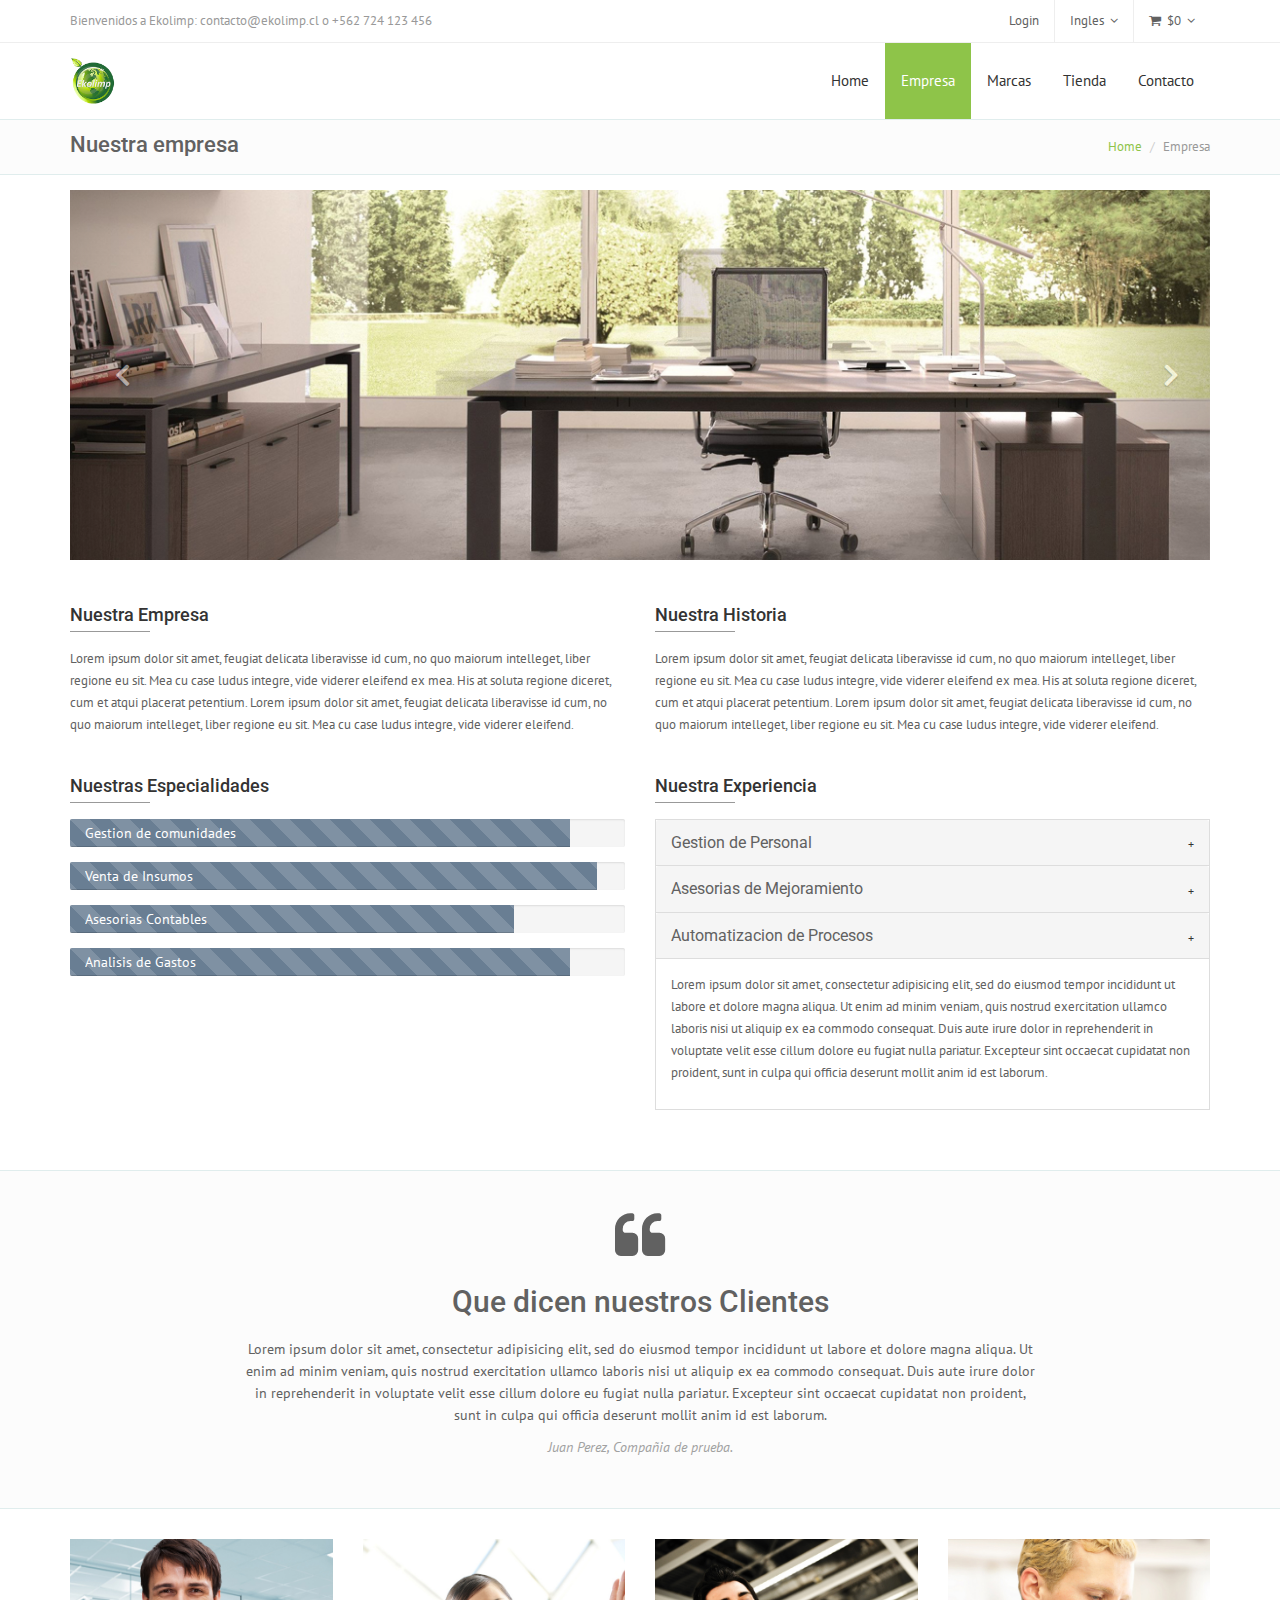
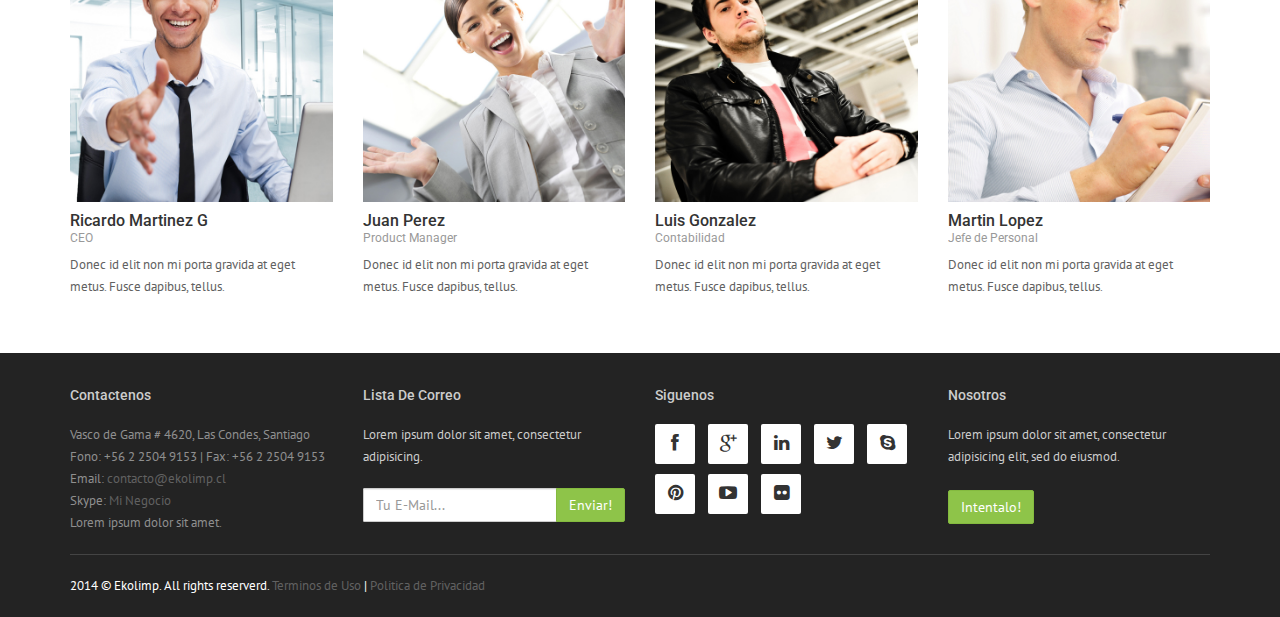
<file: about2.html>
<!DOCTYPE html>
<html>
<head>
	<meta charset="utf-8">
    <title>Empresa :: Ekolimp</title>
    <meta name="viewport" content="width=device-width, initial-scale=1.0">

    <!-- Required -->
    <link href="css/global-style.css" rel="stylesheet" type="text/css" media="screen">
<link rel="icon" href="images/favicon.png" type="image/png">

</head>
<body>

<div class="wrapper">
    <div class="top-header">
    <div class="container">
        <div class="row">
            <div class="col-sm-12">
                <span class="aux-text hidden-xs">
                    Bienvenidos a Ekolimp: contacto@ekolimp.cl o +562 724 123 456
                </span>
                <nav class="top-header-menu">
                    <ul class="menu">
                        <li><a href="sign-in.html">Login</a></li>
                        <li class="aux-languages dropdown"><a href="#"><span class="language name">Ingles</span></a>
                            <ul id="auxLanguages" class="sub-menu">
                                <li><a href="#"><span class="language">Aleman</span></a></li>
                                <li><span class="language language-active">Ingles</span></li>
                                <li><a href="#"><span class="language">Griego</span></a></li>
                                <li><a href="#"><span class="language">Español</span></a></li>
                            </ul>
                        </li>
                        <li class="shopping-cart dropdown">
                            <a href="#" title="View your shopping cart"><i class="fa fa-shopping-cart"></i><span class="amount">&#36;0</span></a>

                            <ul class="sub-menu">
                                <li>
                                    <div class="dropdown-cart">
                                        <span class="cart-items">Tienes <strong>3</strong> elementos en tu carro</span>
                                        <table class="table table-cart">
                                            <tbody>
                                                <tr>
                                                    <th colspan="2">Producto</th>
                                                    <th class="text-center">Cantidad</th>
                                                    <th>Total</th>
                                                </tr>

                                                <tr>
                                                    <td><img src="images/prv/product-3.png" class="img-center" alt=""></td>
                                                    <td><a href="">Asus Ultra Notebook</a></td>
                                                    <td class="text-center">2</td>
                                                    <td>$600.990</td>
                                                </tr>
                                                <tr>
                                                    <td><img src="images/prv/product-2.png" class="img-center" alt=""></td>
                                                    <td><a href="">Mouse Microsoft</a></td>
                                                    <td class="text-center">3</td>
                                                    <td>$6.009</td>
                                                </tr>
                                                <tr>
                                                    <td><img src="images/prv/product-4.png" class="img-center" alt=""></td>
                                                    <td><a href="">Samsung Galaxy S4</a></td>
                                                    <td class="text-center">1</td>
                                                    <td>$3.009</td>
                                                </tr>
                                            </tbody>
                                        </table>
                                        <div class="row">
                                            <div class="col-md-6">
                                                <a href="shop-cart.html" class="btn btn-xs btn-three">Editar Carro</a>
                                            </div>
                                            <div class="col-md-6">
                                                <a href="#" class="btn btn-xs btn-two pull-right">Terminar Compra</a>
                                                <span class="clearfix"></span>
                                            </div>
                                        </div>
                                    </div>
                                </li>
                            </ul>
                        </li>
                    </ul>
                </nav>
            </div>
        </div>
    </div>
</div>

<header>
    <div class="navbar navbar-white" role="navigation">
        <div class="container">
            <div class="navbar-header">
                <button type="button" class="navbar-toggle navbar-toggle-aside-menu">
                    <i class="fa fa-outdent icon-custom"></i>
                </button>
                <button type="button" class="navbar-toggle" data-toggle="collapse" data-target=".navbar-collapse">
                    <span class="sr-only">Toggle navigation</span>
                    <span class="icon-bar"></span>
                    <span class="icon-bar"></span>
                    <span class="icon-bar"></span>
                </button>
                <a class="navbar-brand" href="index.html">
                    <img src="images/boomerang-logo.png" alt="Boomerang Bootstrap Template Logo">
                </a>
            </div>
            <div class="navbar-collapse collapse">
                <ul class="nav navbar-nav navbar-right">
                    <li class="dropdown">
                        <a href="index.html">Home</a>
                        <!-- <ul class="dropdown-menu">
                            <li><a href="index.html">Homepage: Landing</a></li>
                            <li><a href="index2.html">Homepage: Classic</a></li>
                            <li><a href="shop-home.html">Homepage: Shop</a></li>
                        </ul> -->
                    </li>
                    <li class="active">
                        <a href="about2.html" class="dropdown-toggle" data-hover="dropdown" data-close-others="true">Empresa</a>
                        <!-- <ul class="dropdown-menu">
                            <li><a href="about.html">About us: One</a></li>
                            <li><a href="about2.html">About us: Two</a></li>
                            <li><a href="services.html">Services: One</a></li>
                            <li><a href="services2.html">Services: Two</a></li>
                            <li><a href="team.html">Team</a></li>
                            <li><a href="listings.html">Listings</a></li>
                            <li><a href="pricing.html">Pricing plans</a></li>
                            <li><a href="timeline.html">Timeline</a></li>
                            <li><a href="sign-in.html">Sign in</a></li>
                            <li><a href="sign-up.html">Sign up</a></li>
                            <li><a href="shop-account.html">Sign in/Sign up</a></li>
                            <li><a href="faq.html">FAQ</a></li>
                            <li><a href="404.html">Error 404</a></li>
                        </ul> -->
                    </li>
                    <li class="dropdown">
                        <a href="work2.html" class="dropdown-toggle" data-hover="dropdown" data-close-others="true">Marcas</a>
                        <!-- <ul class="dropdown-menu">
                            <li><a href="work.html">Work: Basic 3 columns</a></li>
                            <li><a href="work2.html">Work: Basic 4 columns</a></li>
                            <li><a href="work3.html">Work: With header 3 columns</a></li>
                            <li><a href="work4.html">Work: With header 4 columns</a></li>
                            <li><a href="work-project.html">Single project: Fluid</a></li>
                            <li><a href="work-project2.html">Single project: Vertical</a></li>
                        </ul> -->
                    </li>
                    <!-- <li class="dropdown">
                        <a href="#" class="dropdown-toggle" data-toggle="dropdown" data-hover="dropdown" data-close-others="true">Blog</a>
                        <ul class="dropdown-menu">
                            <li><a href="blog-grid.html">Blog: Grid Large</a></li>
                            <li><a href="blog-grid2.html">Blog: Grid Medium</a></li>
                            <li><a href="blog-list.html">Blog: List</a></li>
                            <li><a href="blog-masonry.html">Blog: Masonry </a></li>
                            <li><a href="blog-post.html">Post: Standard</a></li>
                            <li><a href="blog-post2.html">Post: Fluid</a></li>
                        </ul>
                    </li> -->
                    <li class="dropdown">
                        <a href="shop-home.html" class="dropdown-toggle" data-hover="dropdown" data-close-others="true">Tienda</a>
                        <ul class="dropdown-menu">
                            <li><a href="shop-home.html">Inicio</a></li>
                            <li><a href="shop-products.html">Todos los Productos</a></li>
                            <li><a href="shop-product.html">Producto</a></li>
                            <li><a href="shop-cart.html">Carrito</a></li>
                            <li><a href="shop-account.html">Cuenta</a></li>
                            <li><a href="shop-profile.html">Perfil de Usuario</a></li>
                            <li><a href="shop-order-history.html">Historial de Envios</a></li>
                            <li><a href="shop-whishlist.html">Lista de Deseos</a></li>
                            <li><a href="shop-invoice.html">Factura</a></li>

                        </ul>
                    </li>
                    <li class="dropdown">
                        <a href="contact.html" class="dropdown-toggle" data-hover="dropdown" data-close-others="true">Contacto</a>
                        <!-- <ul class="dropdown-menu">
                            <li><a href="contact.html">Contact: Fluid</a></li>
                            <li><a href="contact2.html">Contact: Compact</a></li>
                        </ul> -->
                    </li>
                    <li class="dropdown hide" style="z-index:500;">
                        <a href="#" class="dropdown-toggle dropdown-form-toggle" data-toggle="dropdown"><i class="fa fa-search"></i></a>
                        <ul class="dropdown-menu dropdown-menu-user">
                            <li id="dropdownForm">
                                <div class="dropdown-form">
                                    <form role="form" class="p-15">
                                        <div class="form-group">
                                            <input type="search" class="form-control" id="email" placeholder="Enter email">
                                        </div>
                                    </form>
                                </div>
                            </li>
                        </ul>
                    </li>
                </ul>
            </div><!--/.nav-collapse -->
        </div>
    </div>
</header>
    <div class="pg-opt pin">
        <div class="container">
            <div class="row">
                <div class="col-md-6">
                    <h2>Nuestra empresa</h2>
                </div>
                <div class="col-md-6">
                    <ol class="breadcrumb">
                        <li><a href="#">Home</a></li>
                        <li class="active">Empresa</li>
                    </ol>
                </div>

            </div>
        </div>
    </div>

    <section class="slice p-15">
        <div class="w-section inverse">
            <div class="container">
                <div id="homepageCarousel" class="carousel carousel-1 slide color-two-l" data-ride="carousel">
                    <!-- Indicators -->
                    <ol class="carousel-indicators hide">
                        <li data-target="#homepageCarousel" data-slide-to="0" class="active"></li>
                    </ol>

                    <div class="carousel-inner" style="height:370px;">
                        <div class="item active">
                            <img src="images/prv/about-img-1.jpg" alt="">
                        </div>
                        <div class="item">
                            <img src="images/prv/about-img-2.jpg" alt="">
                        </div>
                    </div>

                    <!-- Controls -->
                    <a class="left carousel-control" href="#homepageCarousel" data-slide="prev">
                        <i class="fa fa-angle-left"></i>
                    </a>
                    <a class="right carousel-control" href="#homepageCarousel" data-slide="next">
                        <i class="fa fa-angle-right"></i>
                    </a>
                </div>
            </div>
        </div>
    </section>

    <section class="slice bg-3">
        <div class="w-section inverse">
            <div class="container">
                <div class="row">
                    <div class="col-md-6">
                        <h3 class="section-title">Nuestra Empresa</h3>
                        <p>
                        Lorem ipsum dolor sit amet, feugiat delicata liberavisse id cum, no quo maiorum intelleget, liber regione eu sit. Mea cu case ludus integre, vide viderer eleifend ex mea. His at soluta regione diceret, cum et atqui placerat petentium. Lorem ipsum dolor sit amet, feugiat delicata liberavisse id cum, no quo maiorum intelleget, liber regione eu sit. Mea cu case ludus integre, vide viderer eleifend.
                        </p>
                    </div>
                    <div class="col-md-6">
                        <h3 class="section-title">Nuestra Historia</h3>
                        <p>
                        Lorem ipsum dolor sit amet, feugiat delicata liberavisse id cum, no quo maiorum intelleget, liber regione eu sit. Mea cu case ludus integre, vide viderer eleifend ex mea. His at soluta regione diceret, cum et atqui placerat petentium. Lorem ipsum dolor sit amet, feugiat delicata liberavisse id cum, no quo maiorum intelleget, liber regione eu sit. Mea cu case ludus integre, vide viderer eleifend.
                        </p>
                    </div>
                </div>
                <div class="row">
                    <div class="col-md-6">
                        <div class="subsection">
                            <h3 class="section-title">Nuestras especialidades</h3>
                            <div class="progress progress-striped">
                                <div class="progress-bar progress-bar-two" role="progressbar" aria-valuenow="90" aria-valuemin="0" aria-valuemax="100" style="width: 90%">
                                <span class="sr-only">Gestion de comunidades</span>
                                </div>
                            </div>
                            <div class="progress progress-striped">
                                <div class="progress-bar progress-bar-two" role="progressbar" aria-valuenow="95" aria-valuemin="0" aria-valuemax="100" style="width: 95%">
                                <span class="sr-only">Venta de Insumos</span>
                                </div>
                            </div>
                            <div class="progress progress-striped">
                                <div class="progress-bar progress-bar-two" role="progressbar" aria-valuenow="80" aria-valuemin="0" aria-valuemax="100" style="width: 80%">
                                <span class="sr-only">Asesorias Contables</span>
                                </div>
                            </div>
                            <div class="progress progress-striped">
                                <div class="progress-bar progress-bar-two" role="progressbar" aria-valuenow="90" aria-valuemin="0" aria-valuemax="100" style="width: 90%">
                                <span class="sr-only">Analisis de Gastos</span>
                                </div>
                            </div>
                        </div>
                    </div>
                    <div class="col-md-6">
                        <div class="subsection">
                            <h3 class="section-title">Nuestra Experiencia</h3>
                            <div class="widget">
                                <div class="panel-group" id="accordion">
                                    <div class="panel panel-default">
                                      <div class="panel-heading">
                                        <h4 class="panel-title">
                                          <a data-toggle="collapse" data-parent="#accordion" href="#collapseOne" class="collapsed">
                                            Gestion de Personal
                                          </a>
                                        </h4>
                                      </div>
                                      <div id="collapseOne" class="panel-collapse collapse" style="height: 0px;">
                                        <div class="panel-body">
                                        <p>
                                          Lorem ipsum dolor sit amet, consectetur adipisicing elit, sed do eiusmod
                                          tempor incididunt ut labore et dolore magna aliqua. Ut enim ad minim veniam,
                                          quis nostrud exercitation ullamco laboris nisi ut aliquip ex ea commodo
                                          consequat. Duis aute irure dolor in reprehenderit in voluptate velit esse
                                          cillum dolore eu fugiat nulla pariatur. Excepteur sint occaecat cupidatat non
                                          proident, sunt in culpa qui officia deserunt mollit anim id est laborum.
                                        </p>
                                        </div>
                                      </div>
                                    </div>
                                    <div class="panel panel-default">
                                      <div class="panel-heading">
                                        <h4 class="panel-title">
                                          <a data-toggle="collapse" data-parent="#accordion" href="#collapseTwo" class="collapsed">
                                            Asesorias de Mejoramiento
                                          </a>
                                        </h4>
                                      </div>
                                      <div id="collapseTwo" class="panel-collapse collapse" style="height: 0px;">
                                        <div class="panel-body">
                                          <p>
                                          Anim pariatur cliche reprehenderit, enim eiusmod high life accusamus terry richardson ad squid. 3 wolf moon officia aute, non cupidatat skateboard dolor brunch. Food truck quinoa nesciunt laborum eiusmod. Brunch 3 wolf moon tempor, sunt aliqua put a bird on it squid single-origin coffee nulla assumenda shoreditch et. Nihil anim keffiyeh helvetica, craft beer labore wes anderson cred nesciunt sapiente ea proident. Ad vegan excepteur butcher vice lomo.
                                        </p>
                                        </div>
                                      </div>
                                    </div>
                                    <div class="panel panel-default">
                                      <div class="panel-heading">
                                        <h4 class="panel-title">
                                          <a data-toggle="collapse" data-parent="#accordion" href="#collapseThree" class="">
                                            Automatizacion de Procesos
                                          </a>
                                        </h4>
                                      </div>
                                      <div id="collapseThree" class="panel-collapse in" style="height: auto;">
                                        <div class="panel-body">
                                          <p>
                                          Lorem ipsum dolor sit amet, consectetur adipisicing elit, sed do eiusmod
                                          tempor incididunt ut labore et dolore magna aliqua. Ut enim ad minim veniam,
                                          quis nostrud exercitation ullamco laboris nisi ut aliquip ex ea commodo
                                          consequat. Duis aute irure dolor in reprehenderit in voluptate velit esse
                                          cillum dolore eu fugiat nulla pariatur. Excepteur sint occaecat cupidatat non
                                          proident, sunt in culpa qui officia deserunt mollit anim id est laborum.
                                        </p>
                                        </div>
                                      </div>
                                    </div>
                                  </div>
                            </div>
                        </div>
                    </div>
                </div>
            </div>
        </div>
    </section>

    <section class="slice bg-5">
        <div class="w-section inverse">
            <div class="container">
                <div class="row">
                    <div class="col-md-12">
                        <div class="text-center">
                            <h4><i class="fa fa-quote-left fa-3x"></i></h4>
                            <h2>Que dicen nuestros Clientes</h2>
                            <div class="testimonial-text">
                                <p>
                                   Lorem ipsum dolor sit amet, consectetur adipisicing elit, sed do eiusmod
                                   tempor incididunt ut labore et dolore magna aliqua. Ut enim ad minim veniam,
                                   quis nostrud exercitation ullamco laboris nisi ut aliquip ex ea commodo
                                   consequat. Duis aute irure dolor in reprehenderit in voluptate velit esse
                                   cillum dolore eu fugiat nulla pariatur. Excepteur sint occaecat cupidatat non
                                   proident, sunt in culpa qui officia deserunt mollit anim id est laborum.
                                </p>
                                <p class="testimonial-author">Juan Perez, Compañia de prueba.</p>
                            </div>
                            <span class="clearfix"></span>
                        </div>
                    </div>
                </div>
            </div>
        </div>
    </section>

    <section class="slice bg-3 animate-hover-slide-3">
        <div class="w-section inverse">
            <div class="container">
                <div class="row">
                	<div class="col-md-3">
                        <div class="w-box inverse">
                            <div class="figure">
                                <img alt="" src="images/prv/team-img-5.jpg" class="img-responsive">
                                <div class="figcaption">
                                    <ul class="social-icons text-right">
                                    	<li class="text pull-left">Mas en:</li>
                                        <li class="facebook"><a href="#"><i class="fa fa-facebook"></i></a></li>
                                        <li class="twitter"><a href="#"><i class="fa fa-twitter"></i></a></li>
                                        <li class="linkedin"><a href="#"><i class="fa fa-linkedin"></i></a></li>
                                    </ul>
                                </div>
                            </div>
                            <h2>Ricardo Martinez G<small>CEO</small></h2>
                            <p>
                            Donec id elit non mi porta gravida at eget metus. Fusce dapibus, tellus.
                            </p>
                        </div>
                    </div>

                    <div class="col-md-3">
                        <div class="w-box inverse">
                            <div class="figure">
                                <img alt="" src="images/prv/team-img-3.jpg" class="img-responsive">
                                <div class="figcaption">
                                    <ul class="social-icons text-right">
                                    	<li class="text pull-left">Mas en:</li>
                                        <li class="facebook"><a href="#"><i class="fa fa-facebook"></i></a></li>
                                        <li class="twitter"><a href="#"><i class="fa fa-twitter"></i></a></li>
                                        <li class="linkedin"><a href="#"><i class="fa fa-linkedin"></i></a></li>
                                    </ul>
                                </div>
                            </div>
                            <h2>Juan Perez<small>Product Manager</small></h2>
                            <p>
                            Donec id elit non mi porta gravida at eget metus. Fusce dapibus, tellus.
                            </p>
                        </div>
                    </div>

                    <div class="col-md-3">
                        <div class="w-box inverse">
                            <div class="figure">
                                <img alt="" src="images/prv/team-img-1.jpg" class="img-responsive">
                                <div class="figcaption">
                                    <ul class="social-icons text-right">
                                    	<li class="text pull-left">Mas en:</li>
                                        <li class="facebook"><a href="#"><i class="fa fa-facebook"></i></a></li>
                                        <li class="twitter"><a href="#"><i class="fa fa-twitter"></i></a></li>
                                        <li class="linkedin"><a href="#"><i class="fa fa-linkedin"></i></a></li>
                                    </ul>
                                </div>
                            </div>
                            <h2>Luis Gonzalez<small>Contabilidad</small></h2>
                            <p>
                            Donec id elit non mi porta gravida at eget metus. Fusce dapibus, tellus.
                            </p>
                        </div>
                    </div>

                    <div class="col-md-3">
                        <div class="w-box inverse">
                            <div class="figure">
                                <img alt="" src="images/prv/team-img-2.jpg" class="img-responsive">
                                <div class="figcaption">
                                    <ul class="social-icons text-right">
                                    	<li class="text pull-left">Mas en:</li>
                                        <li class="facebook"><a href="#"><i class="fa fa-facebook"></i></a></li>
                                        <li class="twitter"><a href="#"><i class="fa fa-twitter"></i></a></li>
                                        <li class="linkedin"><a href="#"><i class="fa fa-linkedin"></i></a></li>
                                    </ul>
                                </div>
                            </div>
                            <h2>Martin Lopez<small>Jefe de Personal</small></h2>
                            <p>
                            Donec id elit non mi porta gravida at eget metus. Fusce dapibus, tellus.
                            </p>
                        </div>
                    </div>

                </div>
            </div>
        </div>
    </section>

        <footer>
    <div class="container">
        <div class="row">
            <div class="col-md-3">
                <div class="col">
                   <h4>Contactenos</h4>
                   <ul>
                        <li>Vasco de Gama # 4620, Las Condes, Santiago</li>
                        <li>Fono: +56 2 2504 9153 | Fax: +56 2 2504 9153 </li>
                        <li>Email: <a href="mailto:contacto@ekolimp.cl" title="Envianos un Mail">contacto@ekolimp.cl</a></li>
                        <li>Skype: <a href="skype:test?call" title="Skype us">Mi Negocio</a></li>
                        <li>Lorem ipsum dolor sit amet.</li>
                    </ul>
                 </div>
            </div>

            <div class="col-md-3">
                <div class="col">
                    <h4>Lista de Correo</h4>
                    <p>Lorem ipsum dolor sit amet, consectetur adipisicing.</p>
                    <form class="form-inline">
                        <div class="input-group">
                            <input type="text" class="form-control" placeholder="Tu E-Mail..." />
                            <span class="input-group-btn">
                                <button class="btn btn-two" type="button">Enviar!</button>
                            </span>
                        </div>
                    </form>
                </div>
            </div>

            <div class="col-md-3">
                <div class="col col-social-icons">
                    <h4>Siguenos</h4>
                    <a href="#"><i class="fa fa-facebook"></i></a>
                    <a href="#"><i class="fa fa-google-plus"></i></a>
                    <a href="#"><i class="fa fa-linkedin"></i></a>
                    <a href="#"><i class="fa fa-twitter"></i></a>
                    <a href="#"><i class="fa fa-skype"></i></a>
                    <a href="#"><i class="fa fa-pinterest"></i></a>
                    <a href="#"><i class="fa fa-youtube-play"></i></a>
                    <a href="#"><i class="fa fa-flickr"></i></a>
                </div>
            </div>

             <div class="col-md-3">
                <div class="col">
                    <h4>Nosotros</h4>
                    <p>
                    Lorem ipsum dolor sit amet, consectetur adipisicing elit, sed do eiusmod.
                    <br /><br />
                    <a href="#" class="btn btn-two">Intentalo!</a>
                    </p>
                </div>
            </div>
        </div>

        <hr />

        <div class="row">
            <div class="col-lg-9 copyright">
                2014 &copy; Ekolimp. All rights reserverd.
                <a href="#">Terminos de Uso</a> |
                <a href="#">Politica de Privacidad</a>
            </div>
            <div class="col-lg-3 footer-logo">

            </div>
        </div>
    </div>
</footer></div>

<!-- JavaScript -->
<script type="text/javascript" src="js/jquery.js"></script>
<script type="text/javascript" src="assets/bootstrap/js/bootstrap.min.js"></script>
<script type="text/javascript" src="js/modernizr.custom.js"></script>
<script type="text/javascript" src="js/jquery.mousewheel-3.0.6.pack.js"></script>
<script type="text/javascript" src="js/jquery.cookie.js"></script>
<script type="text/javascript" src="js/jquery.easing.js"></script>

<!--[if lt IE 9]>
    <script src="js/html5shiv.js"></script>
    <script src="js/respond.min.js"></script>
<![endif]-->

<script type="text/javascript" src="assets/hover-dropdown/bootstrap-hover-dropdown.min.js"></script>
<script type="text/javascript" src="assets/masonry/masonry.js"></script>
<script type="text/javascript" src="assets/page-scroller/jquery.ui.totop.min.js"></script>
<script type="text/javascript" src="assets/mixitup/jquery.mixitup.js"></script>
<script type="text/javascript" src="assets/mixitup/jquery.mixitup.init.js"></script>
<script type="text/javascript" src="assets/fancybox/jquery.fancybox.pack.js?v=2.1.5"></script>
<script type="text/javascript" src="assets/easy-pie-chart/jquery.easypiechart.js"></script>
<script type="text/javascript" src="assets/waypoints/waypoints.min.js"></script>
<script type="text/javascript" src="js/jquery.wp.custom.js"></script>
</body>
</html>
</file>
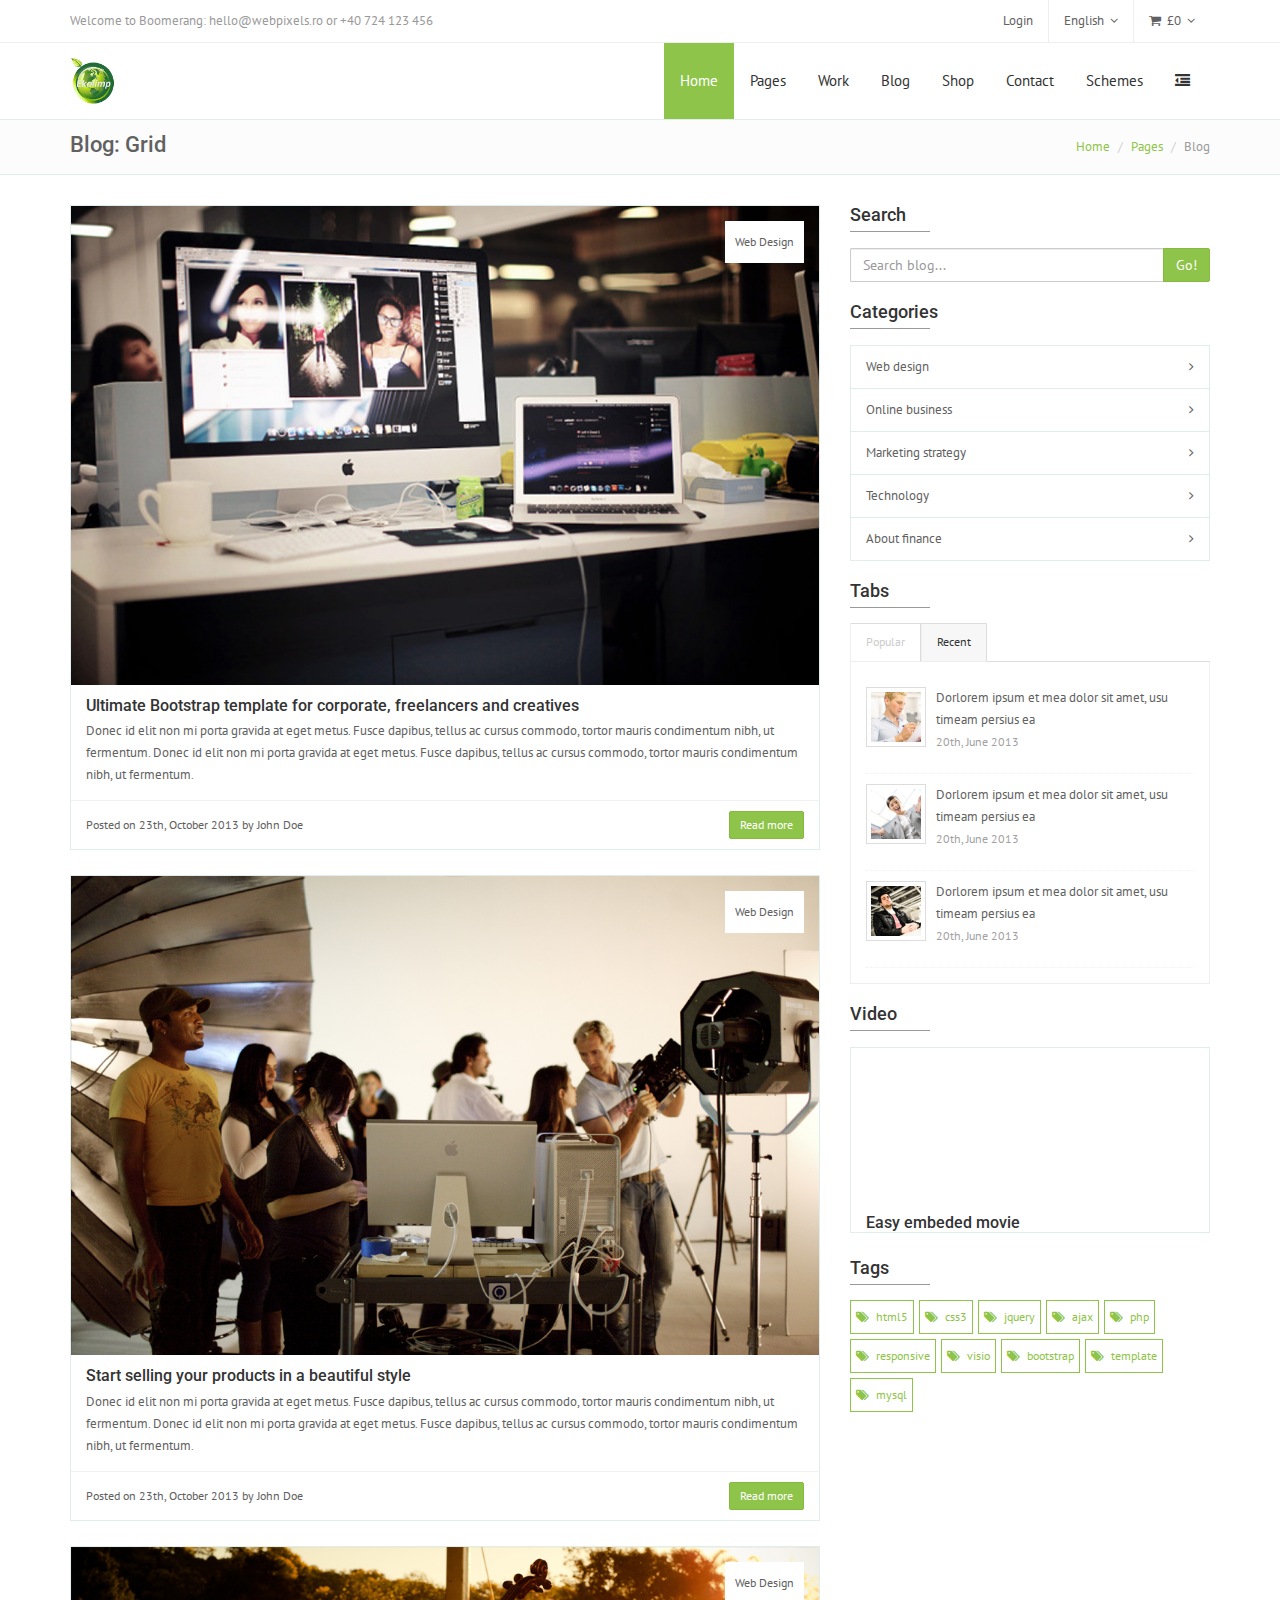
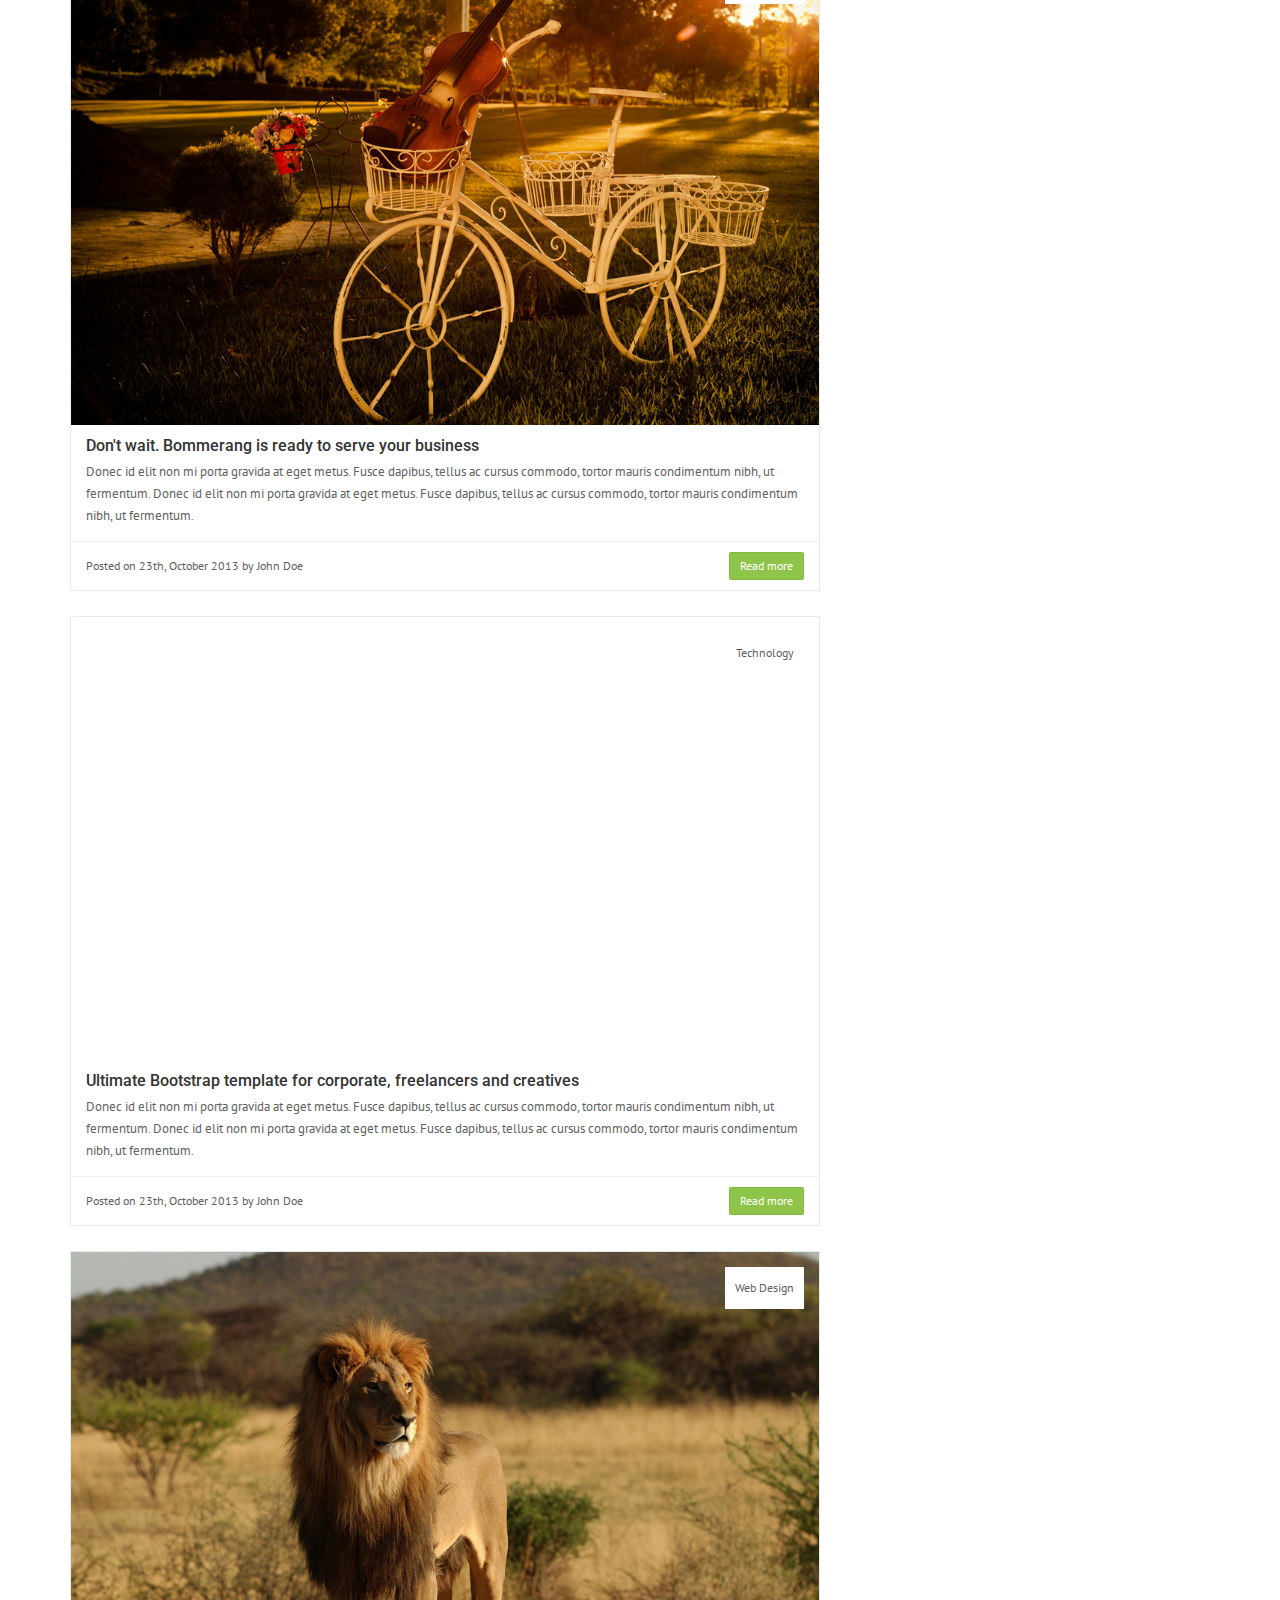
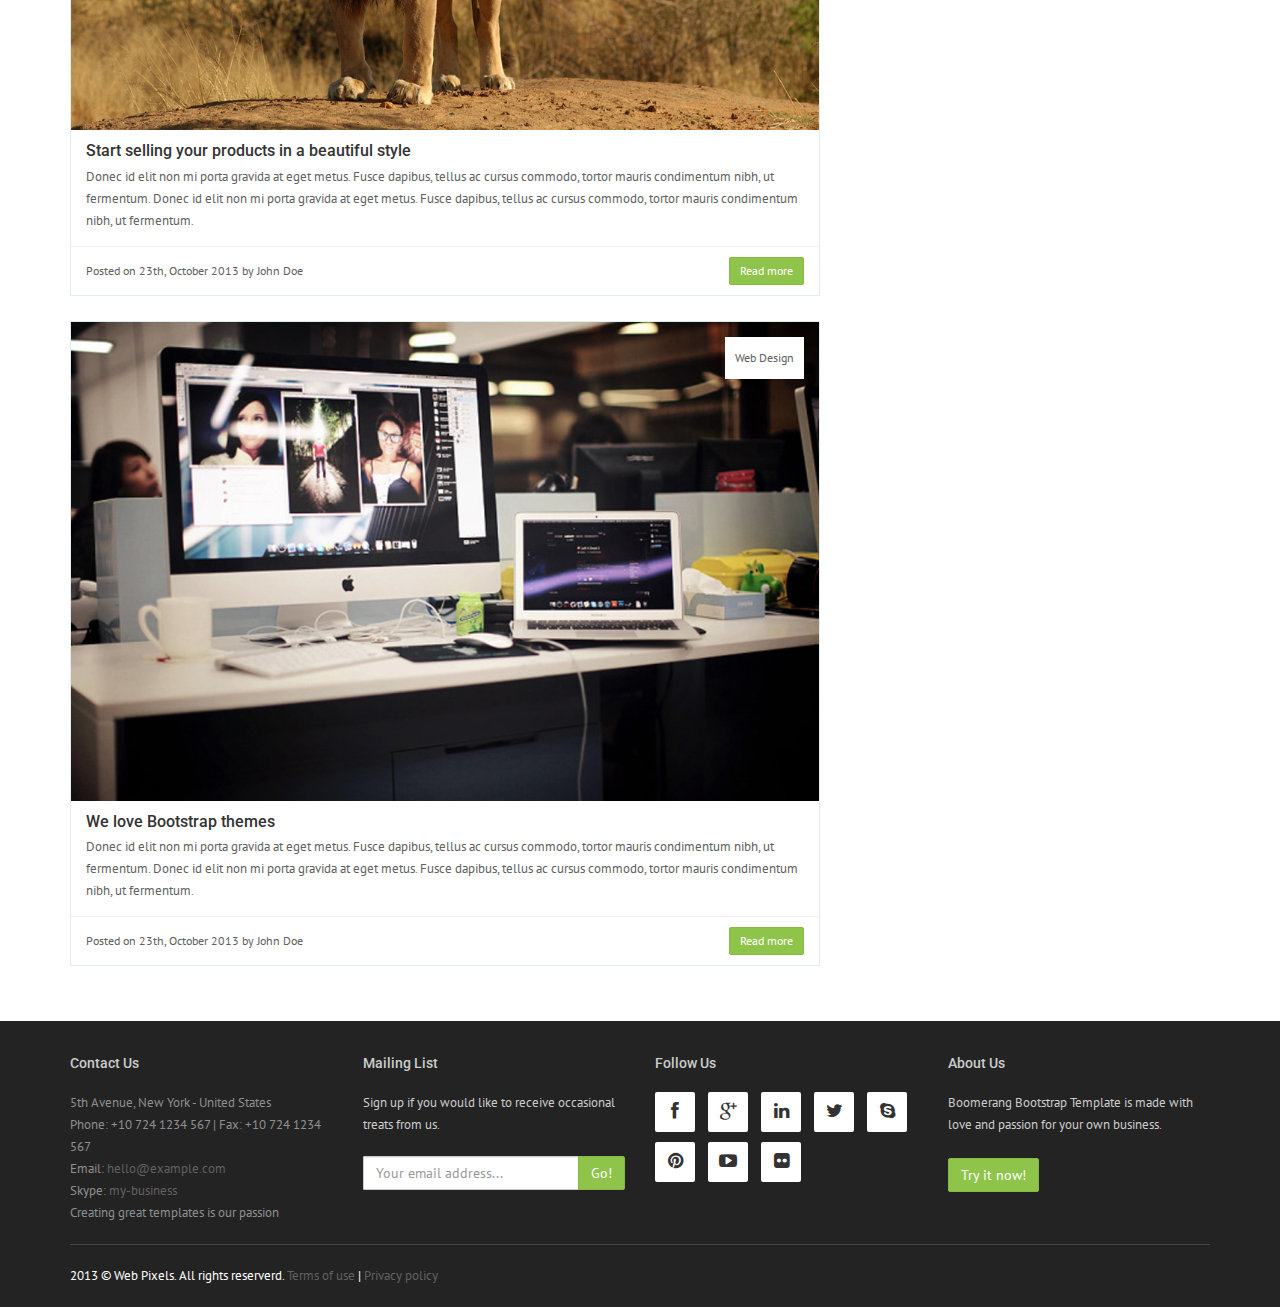
<file: blog-grid.html>
<!DOCTYPE html>
<html>
<head>
	<meta charset="utf-8">
    <title>Boomerang Bootstrap Template: Welcome</title>
    <meta name="viewport" content="width=device-width, initial-scale=1.0">
    
    <!-- Required -->
    <link href="css/global-style.css" rel="stylesheet" type="text/css" media="screen">
<link rel="icon" href="images/favicon.png" type="image/png">

</head>
<body>

<section id="asideMenu" class="aside-menu">
	<form class="form-inline form-search">
        <div class="input-group">
            <input type="search" class="form-control" placeholder="Search..." />
            <span class="input-group-btn">
                <button id="btnHideAsideMenu" class="btn btn-close" type="button" title="Hide sidebar"><i class="fa fa-times"></i></button>
            </span>
        </div>
    </form>
	
    <h5 class="side-section-title">Optional sidebar menu</h5>
    <div class="nav">
    	<ul>
        	<li>
            	<a href="#">Home</a>
            </li>
            <li>
            	<a href="#">About us</a>
            </li>
            <li>
            	<a href="#">Blog</a>
            </li>
            <li>
            	<a href="#">Work</a>
            </li>
            <li>
            	<a href="#">Online shop</a>
            </li>
        </ul>
    </div>
    
    <h5 class="side-section-title">Social media</h5>
    <div class="social-media">
        <a href="#"><i class="fa fa-facebook facebook"></i></a>
        <a href="#"><i class="fa fa-google-plus google"></i></a>
        <a href="#"><i class="fa fa-twitter twitter"></i></a>
    </div>
    
    <h5 class="side-section-title">Contact information</h5>
    <div class="contact-info">
        <h5>Address</h5>
        <p>5th Avenue, New York - United States</p>
        
        <h5>Email</h5>
        <p>hello@webpixels.ro</p>
        
        <h5>Phone</h5>
        <p>+10 724 1234 567</p>
    </div>
</section>
<div class="wrapper">
	<div class="top-header">
	<div class="container">
        <div class="row">
            <div class="col-sm-12">
            	<span class="aux-text hidden-xs">
                    Welcome to Boomerang: hello@webpixels.ro or +40 724 123 456
                </span>
            	<nav class="top-header-menu">
                    <ul class="menu">
                        <li><a href="sign-in.html">Login</a></li>
                        <li class="aux-languages dropdown"><a href="#"><span class="language name">English</span></a>
                            <ul id="auxLanguages" class="sub-menu">
                                <li><a href="#"><span class="language">German</span></a></li>
                                <li><span class="language language-active">English</span></li>
                                <li><a href="#"><span class="language">Greek</span></a></li>
                                <li><a href="#"><span class="language">Spanish</span></a></li>
                            </ul>
                        </li>
                        <li class="shopping-cart dropdown">
                            <a href="#" title="View your shopping cart"><i class="fa fa-shopping-cart"></i><span class="amount">&pound;0</span></a>
                
                            <ul class="sub-menu">     
                                <li>                                      
                                    <div class="dropdown-cart">
                                        <span class="cart-items">You have <strong>3</strong> items in your cart</span>
                                        <table class="table table-cart">
                                            <tbody>
                                                <tr>
                                                    <th colspan="2">Product</th>
                                                    <th class="text-center">Qty</th>
                                                    <th>Total</th>
                                                </tr>
                                            
                                                <tr>
                                                    <td><img src="images/prv/product-3.png" class="img-center" alt=""></td>
                                                    <td><a href="">Asus Ultra Notebook</a></td>
                                                    <td class="text-center">2</td>
                                                    <td>$600.99</td>
                                                </tr>
                                                <tr>
                                                    <td><img src="images/prv/product-2.png" class="img-center" alt=""></td>
                                                    <td><a href="">Mouse Microsoft</a></td>
                                                    <td class="text-center">3</td>
                                                    <td>$600.99</td>
                                                </tr>
                                                <tr>
                                                    <td><img src="images/prv/product-4.png" class="img-center" alt=""></td>
                                                    <td><a href="">Samsung Galaxy S4</a></td>
                                                    <td class="text-center">1</td>
                                                    <td>$600.99</td>
                                                </tr>
                                            </tbody>
                                        </table>
                                        <div class="row">
                                            <div class="col-md-6">
                                                <a href="shop-cart.html" class="btn btn-xs btn-three">Edit cart</a>
                                            </div>
                                            <div class="col-md-6">
                                                <a href="#" class="btn btn-xs btn-two pull-right">Proceed to checkout</a>
                                                <span class="clearfix"></span>
                                            </div>
                                        </div>
                                    </div>
                                </li>                                                                                                    
                            </ul>                                                                                                          
                        </li>
                    </ul>
				</nav>
            </div>
        </div>
    </div>
</div>

<header>
    <div class="navbar navbar-white" role="navigation">
        <div class="container">
            <div class="navbar-header">
            	<button type="button" class="navbar-toggle navbar-toggle-aside-menu">
                    <i class="fa fa-outdent icon-custom"></i>
                </button>
                <button type="button" class="navbar-toggle" data-toggle="collapse" data-target=".navbar-collapse">
                    <span class="sr-only">Toggle navigation</span>
                    <span class="icon-bar"></span>
                    <span class="icon-bar"></span>
                    <span class="icon-bar"></span>
                </button>
                <a class="navbar-brand" href="index.html">
                	<img src="images/boomerang-logo.png" alt="Boomerang Bootstrap Template Logo">
                </a>
            </div>
            <div class="navbar-collapse collapse">
                <ul class="nav navbar-nav navbar-right">
                	<li class="active">
                    	<a href="#" class="dropdown-toggle" data-toggle="dropdown" data-hover="dropdown" data-close-others="true">Home</a>
                        <ul class="dropdown-menu">
                            <li><a href="index.html">Homepage: Landing</a></li>
                            <li><a href="index2.html">Homepage: Classic</a></li>
                            <li><a href="shop-home.html">Homepage: Shop</a></li>
                        </ul>
                	</li>
                    <li class="dropdown">
                    	<a href="#" class="dropdown-toggle" data-toggle="dropdown" data-hover="dropdown" data-close-others="true">Pages</a>
                        <ul class="dropdown-menu">
                            <li><a href="about.html">About us: One</a></li>
                            <li><a href="about2.html">About us: Two</a></li>
                            <li><a href="services.html">Services: One</a></li>
                            <li><a href="services2.html">Services: Two</a></li>
                            <li><a href="team.html">Team</a></li>
                            <li><a href="listings.html">Listings</a></li>
                            <li><a href="pricing.html">Pricing plans</a></li>
                            <li><a href="timeline.html">Timeline</a></li>
                            <li><a href="sign-in.html">Sign in</a></li>
                            <li><a href="sign-up.html">Sign up</a></li>
                            <li><a href="shop-account.html">Sign in/Sign up</a></li>
                            <li><a href="faq.html">FAQ</a></li>
                            <li><a href="404.html">Error 404</a></li>
                        </ul>
                	</li>
                    <li class="dropdown">
                    	<a href="#" class="dropdown-toggle" data-toggle="dropdown" data-hover="dropdown" data-close-others="true">Work</a>
                        <ul class="dropdown-menu">
                            <li><a href="work.html">Work: Basic 3 columns</a></li>
                            <li><a href="work2.html">Work: Basic 4 columns</a></li>
                            <li><a href="work3.html">Work: With header 3 columns</a></li>
                            <li><a href="work4.html">Work: With header 4 columns</a></li>
                            <li><a href="work-project.html">Single project: Fluid</a></li>
                            <li><a href="work-project2.html">Single project: Vertical</a></li>
                        </ul>
                	</li>
                    <li class="dropdown">
                    	<a href="#" class="dropdown-toggle" data-toggle="dropdown" data-hover="dropdown" data-close-others="true">Blog</a>
                        <ul class="dropdown-menu">
                            <li><a href="blog-grid.html">Blog: Grid Large</a></li>
                            <li><a href="blog-grid2.html">Blog: Grid Medium</a></li>
                            <li><a href="blog-list.html">Blog: List</a></li>
                            <li><a href="blog-masonry.html">Blog: Masonry </a></li>
                            <li><a href="blog-post.html">Post: Standard</a></li>
                            <li><a href="blog-post2.html">Post: Fluid</a></li>
                        </ul>
                	</li>
                    <li class="dropdown">
                    	<a href="#" class="dropdown-toggle" data-toggle="dropdown" data-hover="dropdown" data-close-others="true">Shop</a>
                        <ul class="dropdown-menu">
                            <li><a href="shop-home.html">Homepage</a></li>
                            <li><a href="shop-products.html">All products</a></li>
                            <li><a href="shop-product.html">Single product</a></li>
                            <li><a href="shop-cart.html">Cart</a></li>
                            <li><a href="shop-account.html">Account</a></li>
                            <li><a href="shop-profile.html">User profile</a></li>
                            <li><a href="shop-order-history.html">Order history</a></li>
                            <li><a href="shop-whishlist.html">Whishlist</a></li>
                            <li><a href="shop-invoice.html">Invoice</a></li>
                            
                        </ul>
                	</li>
                    <li class="dropdown">
                    	<a href="#" class="dropdown-toggle" data-toggle="dropdown" data-hover="dropdown" data-close-others="true">Contact</a>
                        <ul class="dropdown-menu">
                            <li><a href="contact.html">Contact: Fluid</a></li>
                            <li><a href="contact2.html">Contact: Compact</a></li>
                        </ul>
                	</li>
                    <li class="dropdown hidden-xs">
                    	<a href="#" class="dropdown-toggle" data-toggle="dropdown" data-hover="dropdown" data-close-others="true">Schemes</a>
                        <ul class="dropdown-menu">
                            <li>
                            	<div class="dropdown-style-switcher">
                                    <form class="form-light">
                                        <div class="row">
                                            <div class="col-md-6">
                                                <div class="form-group">
                                                    <label>Layout</label>
                                                    <select id="cmbLayout" class="form-control">
                                                    	<option value="1">Fluid</option>
                                                        <option value="2">Boxed</option>
                                                    </select>
                                                </div>
                                            </div>
                                            <div class="col-md-6">
                                                <div class="form-group">
                                                    <label for="lastName">Colors</label>
                                                    <span class="color-picker">
                                                    	<a href="#" id="cmdRed" class="color-red" title="Red">Red</a>
                                                        <a href="#" id="cmdViolet" class="color-violet" title="Violet">Violet</a>
                                                        <a href="#" id="cmdBlue" class="color-blue" title="Blue">Blue</a>
                                                        <a href="#" id="cmdGreen" class="color-green" title="Green">Green</a>
                                                        <a href="#" id="cmdYellow" class="color-yellow" title="Yellow">Yellow</a>
                                                        <a href="#" id="cmdOrange" class="color-orange" title="Orange">Orange</a>
                                                    </span>
                                                </div>
                                            </div>
                                        </div>  
                                        <div class="row">
                                            <div class="col-md-6">
                                                <div class="form-group">
                                                    <label>Top Header</label>
                                                    <select id="cmbTopHeader" class="form-control">
                                                        <option value="1">Show</option>
                                                        <option value="2">Hide</option>
                                                    </select>
                                                 </div>
                                             </div>
                                        </div>
                                                
                                        <div class="row hide">
                                            <div class="col-md-6">
                                                <div class="form-group">
                                                    <label>Header style</label>
                                                    <select id="cmbTopHeader" class="form-control">
                                                        <option value="1">Header style 1</option>
                                                        <option value="2">Header style 2</option>
                                                    </select>
                                                 </div>
                                             </div>
                                        </div>      
                                        <div class="row">
                                            <div class="col-md-6">
                                                <div class="form-group">
                                                    <label>Choose pattern/background</label>
                                                    <select id="cmbBackground" class="form-control">
                                                    	<option value="1">Pattern 1</option>
                                                        <option value="2">Pattern 2</option>
                                                        <option value="3">Pattern 3</option>
                                                        <option value="4">Pattern 4</option>
                                                        <option value="5">Background 1</option>
                                                        <option value="6">Background 2</option>
                                                    </select>
                                                 </div>
                                            </div>
                                        </div>
                                    </form>
                                </div>
                            </li>
                        </ul>
                	</li>
                    <li class="dropdown hide" style="z-index:500;">
                    	<a href="#" class="dropdown-toggle dropdown-form-toggle" data-toggle="dropdown"><i class="fa fa-search"></i></a>
                        <ul class="dropdown-menu dropdown-menu-user">
                            <li id="dropdownForm">
                            	<div class="dropdown-form">
                                	<form role="form" class="p-15">
                                        <div class="form-group">
                                        	<input type="search" class="form-control" id="email" placeholder="Enter email">
                                        </div>
                                    </form>
                                </div>
                            </li>
                        </ul>
                	</li>
                    <li class="hidden-xs">
                        <a href="#" id="cmdAsideMenu" class="dropdown-toggle dropdown-form-toggle" title="Open sidebar">
                        	<i class="fa fa-outdent"></i>
                        </a>
                    </li>
                </ul>
            </div><!--/.nav-collapse -->
        </div>
    </div>
</header>
    <div class="pg-opt pin">
        <div class="container">
            <div class="row">
                <div class="col-md-6">
                    <h2>Blog: Grid</h2>
                </div>
                <div class="col-md-6">
                    <ol class="breadcrumb">
                        <li><a href="#">Home</a></li>
                        <li><a href="#">Pages</a></li>
                        <li class="active">Blog</li>
                    </ol>
                </div>
                
            </div>
        </div>
    </div>
    
    <section class="slice bg-3 animate-hover-slide">
        <div class="w-section inverse blog-grid">
            <div class="container">
                <div class="row">
                    <div class="col-md-8">
                        <div class="row">
                            <div class="col-md-12">
                                <div class="w-box">
                                    <div class="figure">
                                        <img alt="" src="images/prv/col-img-4.jpg" class="img-responsive">
                                        <span class="date-over"><strong>Web Design</strong></span>
                                        <div class="figcaption bg-2"></div>
                                        <div class="figcaption-btn">
                                            <a href="images/prv/wk-img-1.jpg" class="btn btn-xs btn-one theater"><i class="fa fa-plus-circle"></i> Zoom</a>
                                            <a href="#" class="btn btn-xs btn-one"><i class="fa fa-link"></i> View</a>
                                        </div>
                                    </div>
                                    <h2>Ultimate Bootstrap template for corporate, freelancers and creatives</h2>
                                    <p>
                                    Donec id elit non mi porta gravida at eget metus. Fusce dapibus, tellus ac cursus commodo, tortor mauris condimentum nibh, ut fermentum. Donec id elit non mi porta gravida at eget metus. Fusce dapibus, tellus ac cursus commodo, tortor mauris condimentum nibh, ut fermentum. 
                                    </p>
                                    <div class="w-footer">
                                        <span class="pull-left"><small>Posted on 23th, October 2013 by John Doe</small></span>
                                        <a href="#" class="btn btn-xs btn-two pull-right">Read more</a>
                                        <span class="clearfix"></span>
                                    </div>
                                </div>
                            </div>
                        </div>
                        
                        <div class="row">
                            <div class="col-md-12">
                                <div class="w-box">
                                    <div class="figure">
                                        <img alt="" src="images/prv/col-img-3.jpg" class="img-responsive">
                                        <span class="date-over"><strong>Web Design</strong></span>
                                        <div class="figcaption bg-2"></div>
                                        <div class="figcaption-btn">
                                            <a href="images/prv/wk-img-3.jpg" class="btn btn-xs btn-one theater"><i class="fa fa-plus-circle"></i> Zoom</a>
                                            <a href="#" class="btn btn-xs btn-one"><i class="fa fa-link"></i> View</a>
                                        </div>
                                    </div>
                                    <h2>Start selling your products in a beautiful style</h2>
                                    <p>
                                    Donec id elit non mi porta gravida at eget metus. Fusce dapibus, tellus ac cursus commodo, tortor mauris condimentum nibh, ut fermentum. Donec id elit non mi porta gravida at eget metus. Fusce dapibus, tellus ac cursus commodo, tortor mauris condimentum nibh, ut fermentum. 
                                    </p>
                                    <div class="w-footer">
                                        <span class="pull-left"><small>Posted on 23th, October 2013 by John Doe</small></span>
                                        <a href="#" class="btn btn-xs btn-two pull-right">Read more</a>
                                        <span class="clearfix"></span>
                                    </div>
                                </div>
                            </div>
                        </div>
                        
                        <div class="row">
                            <div class="col-md-12">
                                <div class="w-box">
                                    <div class="figure">
                                        <img alt="" src="images/prv/col-img-2.jpg" class="img-responsive">
                                        <span class="date-over"><strong>Web Design</strong></span>
                                        <div class="figcaption bg-2"></div>
                                        <div class="figcaption-btn">
                                            <a href="images/prv/wk-img-5.jpg" class="btn btn-xs btn-one theater"><i class="fa fa-plus-circle"></i> Zoom</a>
                                            <a href="#" class="btn btn-xs btn-one"><i class="fa fa-link"></i> View</a>
                                        </div>
                                    </div>
                                    <h2>Don't wait. Bommerang is ready to serve your business</h2>
                                    <p>
                                    Donec id elit non mi porta gravida at eget metus. Fusce dapibus, tellus ac cursus commodo, tortor mauris condimentum nibh, ut fermentum. Donec id elit non mi porta gravida at eget metus. Fusce dapibus, tellus ac cursus commodo, tortor mauris condimentum nibh, ut fermentum. 
                                    </p>
                                    <div class="w-footer">
                                        <span class="pull-left"><small>Posted on 23th, October 2013 by John Doe</small></span>
                                        <a href="#" class="btn btn-xs btn-two pull-right">Read more</a>
                                        <span class="clearfix"></span>
                                    </div>
                                </div>
                            </div>
                        </div>
                        <div class="row">
                            <div class="col-md-12">
                                <div class="w-box">
                                    <div class="figure">
                                        <iframe src="http://player.vimeo.com/video/22290612" height="436"></iframe>
                                        <span class="date-over"><strong>Technology</strong></span>
                                    </div>
                                    <h2>Ultimate Bootstrap template for corporate, freelancers and creatives</h2>
                                    <p>
                                    Donec id elit non mi porta gravida at eget metus. Fusce dapibus, tellus ac cursus commodo, tortor mauris condimentum nibh, ut fermentum. Donec id elit non mi porta gravida at eget metus. Fusce dapibus, tellus ac cursus commodo, tortor mauris condimentum nibh, ut fermentum. 
                                    </p>
                                    <div class="w-footer">
                                        <span class="pull-left"><small>Posted on 23th, October 2013 by John Doe</small></span>
                                        <a href="#" class="btn btn-xs btn-two pull-right">Read more</a>
                                        <span class="clearfix"></span>
                                    </div>
                                </div>
                            </div>
                        </div>
                        
                        <div class="row">
                            <div class="col-md-12">
                                <div class="w-box">
                                    <div class="figure">
                                        <img alt="" src="images/prv/col-img-1.jpg" class="img-responsive">
                                        <span class="date-over"><strong>Web Design</strong></span>
                                        <div class="figcaption bg-2"></div>
                                        <div class="figcaption-btn">
                                            <a href="images/prv/wk-img-3.jpg" class="btn btn-xs btn-one theater"><i class="fa fa-plus-circle"></i> Zoom</a>
                                            <a href="#" class="btn btn-xs btn-one"><i class="fa fa-link"></i> View</a>
                                        </div>
                                    </div>
                                    <h2>Start selling your products in a beautiful style</h2>
                                    <p>
                                    Donec id elit non mi porta gravida at eget metus. Fusce dapibus, tellus ac cursus commodo, tortor mauris condimentum nibh, ut fermentum. Donec id elit non mi porta gravida at eget metus. Fusce dapibus, tellus ac cursus commodo, tortor mauris condimentum nibh, ut fermentum. 
                                    </p>
                                    <div class="w-footer">
                                        <span class="pull-left"><small>Posted on 23th, October 2013 by John Doe</small></span>
                                        <a href="#" class="btn btn-xs btn-two pull-right">Read more</a>
                                        <span class="clearfix"></span>
                                    </div>
                                </div>
                            </div>
                        </div>
                        
                        <div class="row">
                            <div class="col-md-12">
                                <div class="w-box">
                                    <div class="figure">
                                        <img alt="" src="images/prv/col-img-4.jpg" class="img-responsive">
                                        <span class="date-over"><strong>Web Design</strong></span>
                                        <div class="figcaption bg-2"></div>
                                        <div class="figcaption-btn">
                                            <a href="images/prv/wk-img-5.jpg" class="btn btn-xs btn-one theater"><i class="fa fa-plus-circle"></i> Zoom</a>
                                            <a href="#" class="btn btn-xs btn-one"><i class="fa fa-link"></i> View</a>
                                        </div>
                                    </div>
                                    <h2>We love Bootstrap themes</h2>
                                    <p>
                                    Donec id elit non mi porta gravida at eget metus. Fusce dapibus, tellus ac cursus commodo, tortor mauris condimentum nibh, ut fermentum. Donec id elit non mi porta gravida at eget metus. Fusce dapibus, tellus ac cursus commodo, tortor mauris condimentum nibh, ut fermentum. 
                                    </p>
                                    <div class="w-footer">
                                        <span class="pull-left"><small>Posted on 23th, October 2013 by John Doe</small></span>
                                        <a href="#" class="btn btn-xs btn-two pull-right">Read more</a>
                                        <span class="clearfix"></span>
                                    </div>
                                </div>
                            </div>
                        </div>
                    </div>
                    
                    <div class="col-md-4">
                        <h3 class="section-title">Search</h3>
                        <div class="widget">
                            <form class="form-inline">
                                <div class="input-group">
                                    <input type="text" class="form-control" placeholder="Search blog..." />
                                    <span class="input-group-btn">
                                        <button class="btn btn-two" type="button">Go!</button>
                                    </span>
                                </div>
                            </form>
                        </div>
                        
                        <h3 class="section-title">Categories</h3>
                        <div class="widget">
                            <ul class="categories highlight">
                                <li><a href="#">Web design</a></li>
                                <li><a href="#">Online business </a></li>
                                <li><a href="#">Marketing strategy</a></li>
                                <li><a href="#">Technology </a></li>
                                <li><a href="#">About finance</a></li>
                            </ul>
                        </div>
                        
                        <h3 class="section-title">Tabs</h3>
                        <div class="widget">
                            <div class="tabs">
                                <ul class="nav nav-tabs">
                                    <li class="active"><a href="#one" data-toggle="tab"><i class="icon-star"></i> Popular</a></li>
                                    <li><a href="#two" data-toggle="tab">Recent</a></li>
                                </ul>
                                <div class="tab-content">
                                    <div class="tab-pane active" id="one">
                                        <ul class="popular">
                                            <li>
                                                <img src="images/prv/team-img-2.jpg" alt="" class="img-thumbnail pull-left">
                                                <p>
                                                    <a href="#">Dorlorem ipsum et mea dolor sit amet, usu timeam persius ea</a>
                                                    <i>20th, June 2013</i>
                                                </p>
                                                
                                            </li>
                                            <li>
                                                <img src="images/prv/team-img-3.jpg" alt="" class="img-thumbnail pull-left">
                                                <p>
                                                    <a href="#">Dorlorem ipsum et mea dolor sit amet, usu timeam persius ea</a>
                                                    <i>20th, June 2013</i>
                                                </p>
                                            </li>
                                            <li>
                                                <img src="images/prv/team-img-1.jpg" alt="" class="img-thumbnail pull-left">
                                                <p>
                                                    <a href="#">Dorlorem ipsum et mea dolor sit amet, usu timeam persius ea</a>
                                                    <i>20th, June 2013</i>
                                                </p>
                                            </li>
                                        </ul>
                                    </div>
                                    <div class="tab-pane" id="two">
                                        <ul class="recent">
                                            <li>
                                                <p><a href="#">Dorlorem ipsum et mea dolor sit amet</a></p>
                                            </li>
                                            <li>
                                                <p><a href="#">Fierent adipisci iracundia est ei, usu timeam persius ea</a></p>
                                            </li>
                                            <li>
                                                <p><a href="#">Usu ea justo malis, pri quando everti electram ei</a></p>
                                            </li>
                                        </ul>
                                    </div>
                                    
                                </div>							
                            </div>
                        </div>
                        
                        <h3 class="section-title">Video</h3>
                        <div class="widget">
                            <div class="w-box">
                                <figure>
                                    <div class="video-container">
                                    <iframe src="http://player.vimeo.com/video/22290612" height="147"></iframe>    
                                    </div>        
                                    <h2>Easy embeded movie</h2>
                                </figure>
                            </div>
                        </div>
                            
                        <h3 class="section-title">Tags</h3>
                        <div class="widget tags-wr">
                            <ul class="tags-list">
                                <li><i class="fa fa-tags"></i> <a href="#">html5</a>  </li>
                                <li><i class="fa fa-tags"></i> <a href="#">css3</a> </li>
                                <li><i class="fa fa-tags"></i> <a href="#">jquery</a>  </li>
                                <li><i class="fa fa-tags"></i> <a href="#">ajax</a>  </li>
                                <li><i class="fa fa-tags"></i> <a href="#">php</a> </li>
                                <li><i class="fa fa-tags"></i> <a href="#">responsive</a>  </li>
                                <li><i class="fa fa-tags"></i> <a href="#">visio</a>  </li>
                                <li><i class="fa fa-tags"></i> <a href="#">bootstrap</a>  </li>
                                <li><i class="fa fa-tags"></i> <a href="#">template</a> </li>
                                <li><i class="fa fa-tags"></i> <a href="#">mysql</a>  </li>
                            </ul>
                        </div>
                    </div>
                </div>
    
            </div>
        </div>
    </section>
    
    <footer>
    <div class="container">
        <div class="row">
            <div class="col-md-3">
            	<div class="col">
                   <h4>Contact us</h4>
                   <ul>
                        <li>5th Avenue, New York - United States</li>
                        <li>Phone: +10 724 1234 567 | Fax: +10 724 1234 567 </li>
                        <li>Email: <a href="mailto:hello@example.com" title="Email Us">hello@example.com</a></li>
                        <li>Skype: <a href="skype:my.business?call" title="Skype us">my-business</a></li>
                        <li>Creating great templates is our passion</li>
                    </ul>
                 </div>
            </div>
            
            <div class="col-md-3">
            	<div class="col">
                    <h4>Mailing list</h4>
                    <p>Sign up if you would like to receive occasional treats from us.</p>
                    <form class="form-inline">
                        <div class="input-group">
                            <input type="text" class="form-control" placeholder="Your email address..." />
                            <span class="input-group-btn">
                                <button class="btn btn-two" type="button">Go!</button>
                            </span>
                        </div>
                    </form>
                </div>
            </div>
            
            <div class="col-md-3">
            	<div class="col col-social-icons">
                    <h4>Follow us</h4>
                    <a href="#"><i class="fa fa-facebook"></i></a>
                    <a href="#"><i class="fa fa-google-plus"></i></a>
                    <a href="#"><i class="fa fa-linkedin"></i></a>
                    <a href="#"><i class="fa fa-twitter"></i></a>
                    <a href="#"><i class="fa fa-skype"></i></a>
                    <a href="#"><i class="fa fa-pinterest"></i></a>
                    <a href="#"><i class="fa fa-youtube-play"></i></a>
                    <a href="#"><i class="fa fa-flickr"></i></a>
                </div>
            </div>

             <div class="col-md-3">
             	<div class="col">
                    <h4>About us</h4>
                    <p>
                    Boomerang Bootstrap Template is made with love and passion for your own business.
                    <br /><br />
                    <a href="#" class="btn btn-two">Try it now!</a>
                    </p>
                </div>
            </div>
        </div>
        
        <hr />
        
        <div class="row">
        	<div class="col-lg-9 copyright">
            	2013 &copy; Web Pixels. All rights reserverd. 
                <a href="#">Terms of use</a> | 
                <a href="#">Privacy policy</a>
            </div>
            <div class="col-lg-3 footer-logo">
            	
            </div>
        </div>
    </div>
</footer></div>

<!-- JavaScript -->
<script type="text/javascript" src="js/jquery.js"></script>
<script type="text/javascript" src="assets/bootstrap/js/bootstrap.min.js"></script>
<script type="text/javascript" src="js/modernizr.custom.js"></script>
<script type="text/javascript" src="js/jquery.mousewheel-3.0.6.pack.js"></script>
<script type="text/javascript" src="js/jquery.cookie.js"></script>
<script type="text/javascript" src="js/jquery.easing.js"></script>

<!--[if lt IE 9]>
    <script src="js/html5shiv.js"></script>
    <script src="js/respond.min.js"></script>
<![endif]-->

<script type="text/javascript" src="assets/hover-dropdown/bootstrap-hover-dropdown.min.js"></script>
<script type="text/javascript" src="assets/masonry/masonry.js"></script>
<script type="text/javascript" src="assets/page-scroller/jquery.ui.totop.min.js"></script>
<script type="text/javascript" src="assets/mixitup/jquery.mixitup.js"></script>
<script type="text/javascript" src="assets/mixitup/jquery.mixitup.init.js"></script>
<script type="text/javascript" src="assets/fancybox/jquery.fancybox.pack.js?v=2.1.5"></script>
<script type="text/javascript" src="assets/easy-pie-chart/jquery.easypiechart.js"></script>
<script type="text/javascript" src="assets/waypoints/waypoints.min.js"></script>
<script type="text/javascript" src="js/jquery.wp.custom.js"></script>
</body>
</html>
</file>
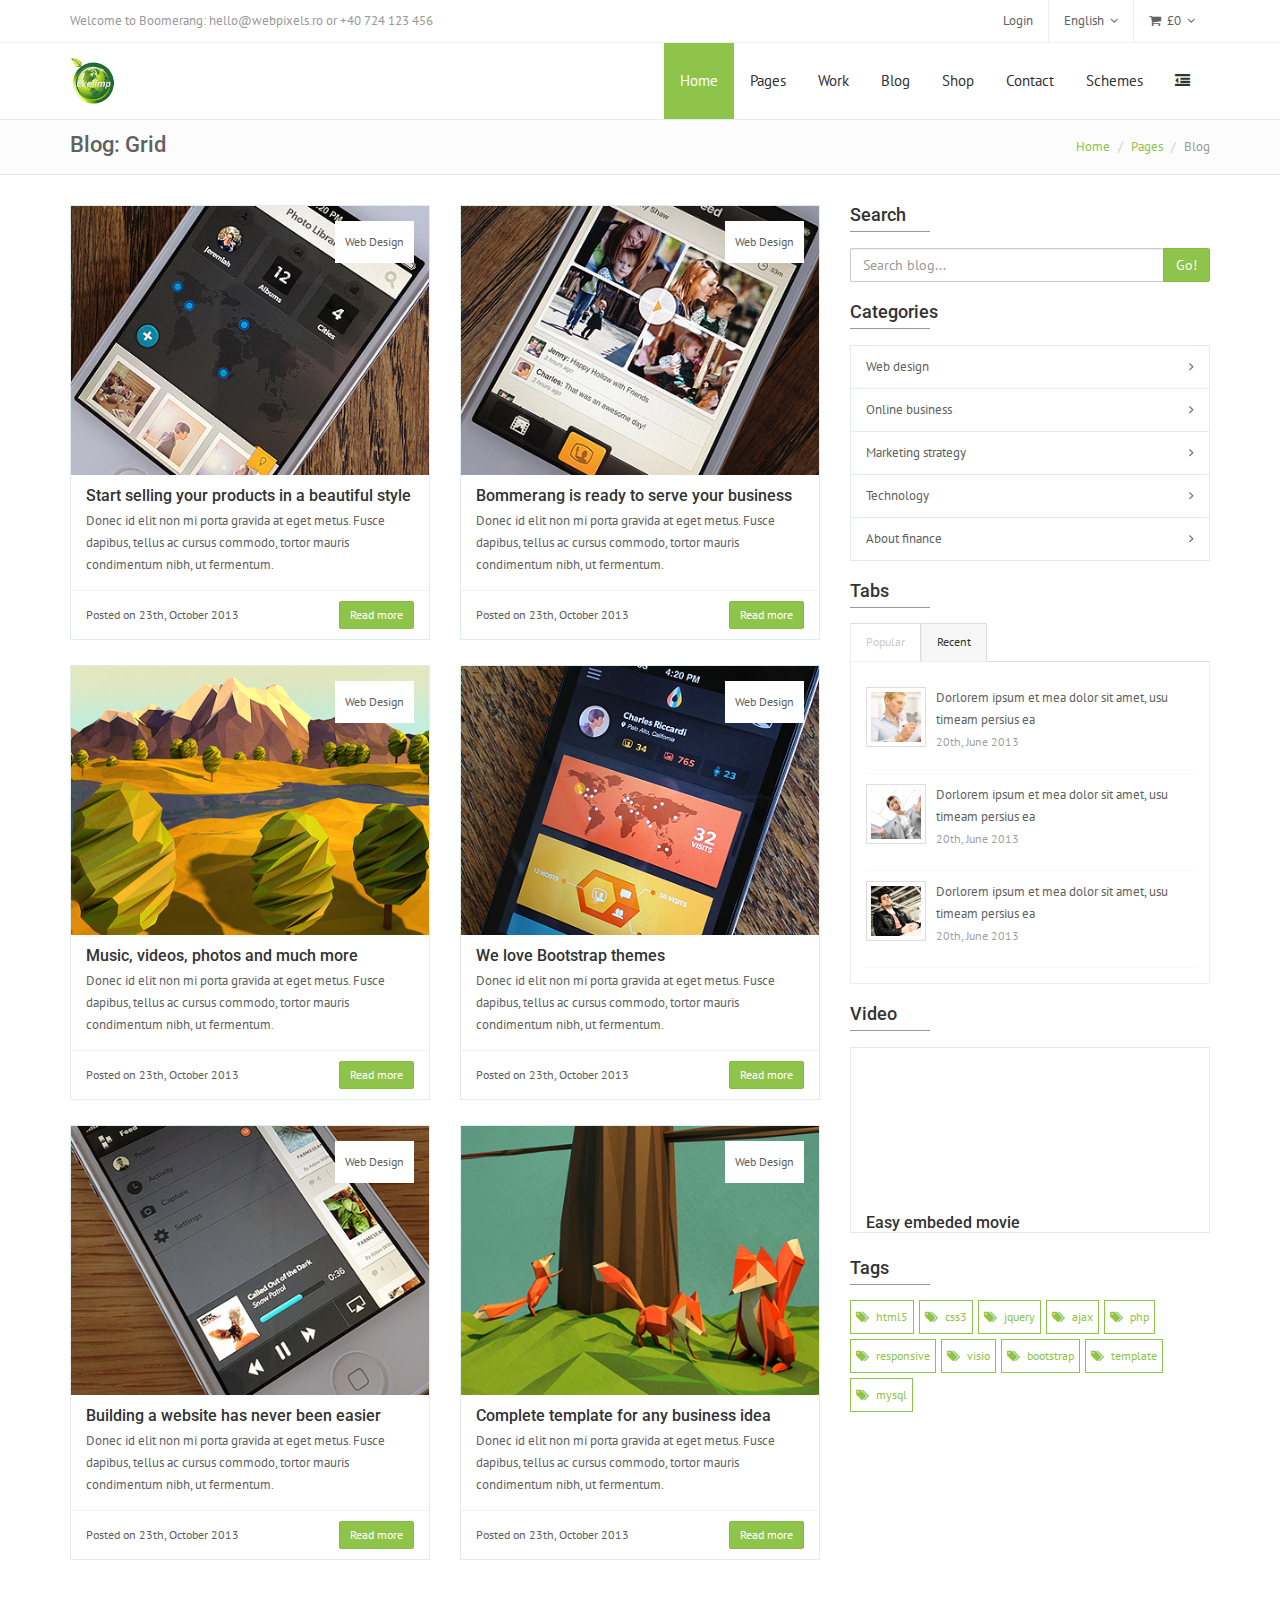
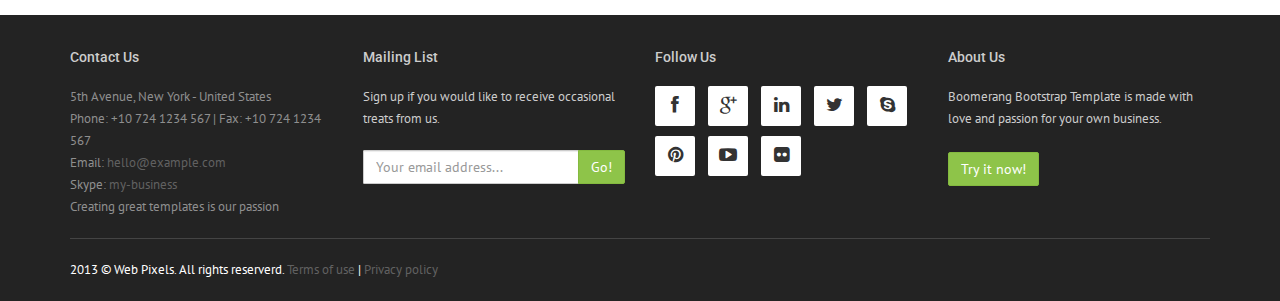
<file: blog-grid2.html>
<!DOCTYPE html>
<html>
<head>
	<meta charset="utf-8">
    <title>Boomerang Bootstrap Template: Welcome</title>
    <meta name="viewport" content="width=device-width, initial-scale=1.0">
    
    <!-- Required -->
    <link href="css/global-style.css" rel="stylesheet" type="text/css" media="screen">
<link rel="icon" href="images/favicon.png" type="image/png">

</head>
<body>

<section id="asideMenu" class="aside-menu">
	<form class="form-inline form-search">
        <div class="input-group">
            <input type="search" class="form-control" placeholder="Search..." />
            <span class="input-group-btn">
                <button id="btnHideAsideMenu" class="btn btn-close" type="button" title="Hide sidebar"><i class="fa fa-times"></i></button>
            </span>
        </div>
    </form>
	
    <h5 class="side-section-title">Optional sidebar menu</h5>
    <div class="nav">
    	<ul>
        	<li>
            	<a href="#">Home</a>
            </li>
            <li>
            	<a href="#">About us</a>
            </li>
            <li>
            	<a href="#">Blog</a>
            </li>
            <li>
            	<a href="#">Work</a>
            </li>
            <li>
            	<a href="#">Online shop</a>
            </li>
        </ul>
    </div>
    
    <h5 class="side-section-title">Social media</h5>
    <div class="social-media">
        <a href="#"><i class="fa fa-facebook facebook"></i></a>
        <a href="#"><i class="fa fa-google-plus google"></i></a>
        <a href="#"><i class="fa fa-twitter twitter"></i></a>
    </div>
    
    <h5 class="side-section-title">Contact information</h5>
    <div class="contact-info">
        <h5>Address</h5>
        <p>5th Avenue, New York - United States</p>
        
        <h5>Email</h5>
        <p>hello@webpixels.ro</p>
        
        <h5>Phone</h5>
        <p>+10 724 1234 567</p>
    </div>
</section>
<div class="wrapper">
	<div class="top-header">
	<div class="container">
        <div class="row">
            <div class="col-sm-12">
            	<span class="aux-text hidden-xs">
                    Welcome to Boomerang: hello@webpixels.ro or +40 724 123 456
                </span>
            	<nav class="top-header-menu">
                    <ul class="menu">
                        <li><a href="sign-in.html">Login</a></li>
                        <li class="aux-languages dropdown"><a href="#"><span class="language name">English</span></a>
                            <ul id="auxLanguages" class="sub-menu">
                                <li><a href="#"><span class="language">German</span></a></li>
                                <li><span class="language language-active">English</span></li>
                                <li><a href="#"><span class="language">Greek</span></a></li>
                                <li><a href="#"><span class="language">Spanish</span></a></li>
                            </ul>
                        </li>
                        <li class="shopping-cart dropdown">
                            <a href="#" title="View your shopping cart"><i class="fa fa-shopping-cart"></i><span class="amount">&pound;0</span></a>
                
                            <ul class="sub-menu">     
                                <li>                                      
                                    <div class="dropdown-cart">
                                        <span class="cart-items">You have <strong>3</strong> items in your cart</span>
                                        <table class="table table-cart">
                                            <tbody>
                                                <tr>
                                                    <th colspan="2">Product</th>
                                                    <th class="text-center">Qty</th>
                                                    <th>Total</th>
                                                </tr>
                                            
                                                <tr>
                                                    <td><img src="images/prv/product-3.png" class="img-center" alt=""></td>
                                                    <td><a href="">Asus Ultra Notebook</a></td>
                                                    <td class="text-center">2</td>
                                                    <td>$600.99</td>
                                                </tr>
                                                <tr>
                                                    <td><img src="images/prv/product-2.png" class="img-center" alt=""></td>
                                                    <td><a href="">Mouse Microsoft</a></td>
                                                    <td class="text-center">3</td>
                                                    <td>$600.99</td>
                                                </tr>
                                                <tr>
                                                    <td><img src="images/prv/product-4.png" class="img-center" alt=""></td>
                                                    <td><a href="">Samsung Galaxy S4</a></td>
                                                    <td class="text-center">1</td>
                                                    <td>$600.99</td>
                                                </tr>
                                            </tbody>
                                        </table>
                                        <div class="row">
                                            <div class="col-md-6">
                                                <a href="shop-cart.html" class="btn btn-xs btn-three">Edit cart</a>
                                            </div>
                                            <div class="col-md-6">
                                                <a href="#" class="btn btn-xs btn-two pull-right">Proceed to checkout</a>
                                                <span class="clearfix"></span>
                                            </div>
                                        </div>
                                    </div>
                                </li>                                                                                                    
                            </ul>                                                                                                          
                        </li>
                    </ul>
				</nav>
            </div>
        </div>
    </div>
</div>

<header>
    <div class="navbar navbar-white" role="navigation">
        <div class="container">
            <div class="navbar-header">
            	<button type="button" class="navbar-toggle navbar-toggle-aside-menu">
                    <i class="fa fa-outdent icon-custom"></i>
                </button>
                <button type="button" class="navbar-toggle" data-toggle="collapse" data-target=".navbar-collapse">
                    <span class="sr-only">Toggle navigation</span>
                    <span class="icon-bar"></span>
                    <span class="icon-bar"></span>
                    <span class="icon-bar"></span>
                </button>
                <a class="navbar-brand" href="index.html">
                	<img src="images/boomerang-logo.png" alt="Boomerang Bootstrap Template Logo">
                </a>
            </div>
            <div class="navbar-collapse collapse">
                <ul class="nav navbar-nav navbar-right">
                	<li class="active">
                    	<a href="#" class="dropdown-toggle" data-toggle="dropdown" data-hover="dropdown" data-close-others="true">Home</a>
                        <ul class="dropdown-menu">
                            <li><a href="index.html">Homepage: Landing</a></li>
                            <li><a href="index2.html">Homepage: Classic</a></li>
                            <li><a href="shop-home.html">Homepage: Shop</a></li>
                        </ul>
                	</li>
                    <li class="dropdown">
                    	<a href="#" class="dropdown-toggle" data-toggle="dropdown" data-hover="dropdown" data-close-others="true">Pages</a>
                        <ul class="dropdown-menu">
                            <li><a href="about.html">About us: One</a></li>
                            <li><a href="about2.html">About us: Two</a></li>
                            <li><a href="services.html">Services: One</a></li>
                            <li><a href="services2.html">Services: Two</a></li>
                            <li><a href="team.html">Team</a></li>
                            <li><a href="listings.html">Listings</a></li>
                            <li><a href="pricing.html">Pricing plans</a></li>
                            <li><a href="timeline.html">Timeline</a></li>
                            <li><a href="sign-in.html">Sign in</a></li>
                            <li><a href="sign-up.html">Sign up</a></li>
                            <li><a href="shop-account.html">Sign in/Sign up</a></li>
                            <li><a href="faq.html">FAQ</a></li>
                            <li><a href="404.html">Error 404</a></li>
                        </ul>
                	</li>
                    <li class="dropdown">
                    	<a href="#" class="dropdown-toggle" data-toggle="dropdown" data-hover="dropdown" data-close-others="true">Work</a>
                        <ul class="dropdown-menu">
                            <li><a href="work.html">Work: Basic 3 columns</a></li>
                            <li><a href="work2.html">Work: Basic 4 columns</a></li>
                            <li><a href="work3.html">Work: With header 3 columns</a></li>
                            <li><a href="work4.html">Work: With header 4 columns</a></li>
                            <li><a href="work-project.html">Single project: Fluid</a></li>
                            <li><a href="work-project2.html">Single project: Vertical</a></li>
                        </ul>
                	</li>
                    <li class="dropdown">
                    	<a href="#" class="dropdown-toggle" data-toggle="dropdown" data-hover="dropdown" data-close-others="true">Blog</a>
                        <ul class="dropdown-menu">
                            <li><a href="blog-grid.html">Blog: Grid Large</a></li>
                            <li><a href="blog-grid2.html">Blog: Grid Medium</a></li>
                            <li><a href="blog-list.html">Blog: List</a></li>
                            <li><a href="blog-masonry.html">Blog: Masonry </a></li>
                            <li><a href="blog-post.html">Post: Standard</a></li>
                            <li><a href="blog-post2.html">Post: Fluid</a></li>
                        </ul>
                	</li>
                    <li class="dropdown">
                    	<a href="#" class="dropdown-toggle" data-toggle="dropdown" data-hover="dropdown" data-close-others="true">Shop</a>
                        <ul class="dropdown-menu">
                            <li><a href="shop-home.html">Homepage</a></li>
                            <li><a href="shop-products.html">All products</a></li>
                            <li><a href="shop-product.html">Single product</a></li>
                            <li><a href="shop-cart.html">Cart</a></li>
                            <li><a href="shop-account.html">Account</a></li>
                            <li><a href="shop-profile.html">User profile</a></li>
                            <li><a href="shop-order-history.html">Order history</a></li>
                            <li><a href="shop-whishlist.html">Whishlist</a></li>
                            <li><a href="shop-invoice.html">Invoice</a></li>
                            
                        </ul>
                	</li>
                    <li class="dropdown">
                    	<a href="#" class="dropdown-toggle" data-toggle="dropdown" data-hover="dropdown" data-close-others="true">Contact</a>
                        <ul class="dropdown-menu">
                            <li><a href="contact.html">Contact: Fluid</a></li>
                            <li><a href="contact2.html">Contact: Compact</a></li>
                        </ul>
                	</li>
                    <li class="dropdown hidden-xs">
                    	<a href="#" class="dropdown-toggle" data-toggle="dropdown" data-hover="dropdown" data-close-others="true">Schemes</a>
                        <ul class="dropdown-menu">
                            <li>
                            	<div class="dropdown-style-switcher">
                                    <form class="form-light">
                                        <div class="row">
                                            <div class="col-md-6">
                                                <div class="form-group">
                                                    <label>Layout</label>
                                                    <select id="cmbLayout" class="form-control">
                                                    	<option value="1">Fluid</option>
                                                        <option value="2">Boxed</option>
                                                    </select>
                                                </div>
                                            </div>
                                            <div class="col-md-6">
                                                <div class="form-group">
                                                    <label for="lastName">Colors</label>
                                                    <span class="color-picker">
                                                    	<a href="#" id="cmdRed" class="color-red" title="Red">Red</a>
                                                        <a href="#" id="cmdViolet" class="color-violet" title="Violet">Violet</a>
                                                        <a href="#" id="cmdBlue" class="color-blue" title="Blue">Blue</a>
                                                        <a href="#" id="cmdGreen" class="color-green" title="Green">Green</a>
                                                        <a href="#" id="cmdYellow" class="color-yellow" title="Yellow">Yellow</a>
                                                        <a href="#" id="cmdOrange" class="color-orange" title="Orange">Orange</a>
                                                    </span>
                                                </div>
                                            </div>
                                        </div>  
                                        <div class="row">
                                            <div class="col-md-6">
                                                <div class="form-group">
                                                    <label>Top Header</label>
                                                    <select id="cmbTopHeader" class="form-control">
                                                        <option value="1">Show</option>
                                                        <option value="2">Hide</option>
                                                    </select>
                                                 </div>
                                             </div>
                                        </div>
                                                
                                        <div class="row hide">
                                            <div class="col-md-6">
                                                <div class="form-group">
                                                    <label>Header style</label>
                                                    <select id="cmbTopHeader" class="form-control">
                                                        <option value="1">Header style 1</option>
                                                        <option value="2">Header style 2</option>
                                                    </select>
                                                 </div>
                                             </div>
                                        </div>      
                                        <div class="row">
                                            <div class="col-md-6">
                                                <div class="form-group">
                                                    <label>Choose pattern/background</label>
                                                    <select id="cmbBackground" class="form-control">
                                                    	<option value="1">Pattern 1</option>
                                                        <option value="2">Pattern 2</option>
                                                        <option value="3">Pattern 3</option>
                                                        <option value="4">Pattern 4</option>
                                                        <option value="5">Background 1</option>
                                                        <option value="6">Background 2</option>
                                                    </select>
                                                 </div>
                                            </div>
                                        </div>
                                    </form>
                                </div>
                            </li>
                        </ul>
                	</li>
                    <li class="dropdown hide" style="z-index:500;">
                    	<a href="#" class="dropdown-toggle dropdown-form-toggle" data-toggle="dropdown"><i class="fa fa-search"></i></a>
                        <ul class="dropdown-menu dropdown-menu-user">
                            <li id="dropdownForm">
                            	<div class="dropdown-form">
                                	<form role="form" class="p-15">
                                        <div class="form-group">
                                        	<input type="search" class="form-control" id="email" placeholder="Enter email">
                                        </div>
                                    </form>
                                </div>
                            </li>
                        </ul>
                	</li>
                    <li class="hidden-xs">
                        <a href="#" id="cmdAsideMenu" class="dropdown-toggle dropdown-form-toggle" title="Open sidebar">
                        	<i class="fa fa-outdent"></i>
                        </a>
                    </li>
                </ul>
            </div><!--/.nav-collapse -->
        </div>
    </div>
</header>
    <div class="pg-opt pin">
        <div class="container">
            <div class="row">
                <div class="col-md-6">
                    <h2>Blog: Grid</h2>
                </div>
                <div class="col-md-6">
                    <ol class="breadcrumb">
                        <li><a href="#">Home</a></li>
                        <li><a href="#">Pages</a></li>
                        <li class="active">Blog</li>
                    </ol>
                </div>
                
            </div>
        </div>
    </div>
    
    <section class="slice bg-3 animate-hover-slide">
        <div class="w-section inverse blog-grid">
            <div class="container">
                <div class="row">
                    <div class="col-md-8">
                        <div class="row">
                            <div class="col-md-6">
                                <div class="w-box">
                                    <div class="figure">
                                        <img alt="" src="images/prv/wk-img-1.jpg" class="img-responsive">
                                        <span class="date-over"><strong>Web Design</strong></span>
                                        <div class="figcaption bg-2"></div>
                                        <div class="figcaption-btn">
                                            <a href="images/prv/wk-img-1.jpg" class="btn btn-xs btn-one theater"><i class="fa fa-plus-circle"></i> Zoom</a>
                                            <a href="#" class="btn btn-xs btn-one"><i class="fa fa-link"></i> View</a>
                                        </div>
                                    </div>
                                    <h2>Start selling your products in a beautiful style</h2>
                                    <p>
                                    Donec id elit non mi porta gravida at eget metus. Fusce dapibus, tellus ac cursus commodo, tortor mauris condimentum nibh, ut fermentum. 
                                    </p>
                                    <div class="w-footer">
                                        <span class="pull-left"><small>Posted on 23th, October 2013</small></span>
                                        <a href="#" class="btn btn-xs btn-two pull-right">Read more</a>
                                        <span class="clearfix"></span>
                                    </div>
                                </div>
                            </div>
                            
                            <div class="col-md-6">
                                <div class="w-box">
                                    <div class="figure">
                                        <img alt="" src="images/prv/wk-img-2.jpg" class="img-responsive">
                                        <span class="date-over"><strong>Web Design</strong></span>
                                        <div class="figcaption bg-2"></div>
                                        <div class="figcaption-btn">
                                            <a href="images/prv/wk-img-2.jpg" class="btn btn-xs btn-one theater"><i class="fa fa-plus-circle"></i> Zoom</a>
                                            <a href="#" class="btn btn-xs btn-one"><i class="fa fa-link"></i> View</a>
                                        </div>
                                    </div>
                                    <h2>Bommerang is ready to serve your business</h2>
                                    <p>
                                    Donec id elit non mi porta gravida at eget metus. Fusce dapibus, tellus ac cursus commodo, tortor mauris condimentum nibh, ut fermentum. 
                                    </p>
                                    <div class="w-footer">
                                        <span class="pull-left"><small>Posted on 23th, October 2013</small></span>
                                        <a href="#" class="btn btn-xs btn-two pull-right">Read more</a>
                                        <span class="clearfix"></span>
                                    </div>
                                </div>
                            </div>
                           
                        </div>
                        
                        <div class="row">
                            <div class="col-md-6">
                                <div class="w-box">
                                    <div class="figure">
                                        <img alt="" src="images/prv/wk-img-3.jpg" class="img-responsive">
                                        <span class="date-over"><strong>Web Design</strong></span>
                                        <div class="figcaption bg-2"></div>
                                        <div class="figcaption-btn">
                                            <a href="images/prv/wk-img-3.jpg" class="btn btn-xs btn-one theater"><i class="fa fa-plus-circle"></i> Zoom</a>
                                            <a href="#" class="btn btn-xs btn-one"><i class="fa fa-link"></i> View</a>
                                        </div>
                                    </div>
                                    <h2>Music, videos, photos and much more</h2>
                                    <p>
                                    Donec id elit non mi porta gravida at eget metus. Fusce dapibus, tellus ac cursus commodo, tortor mauris condimentum nibh, ut fermentum. 
                                    </p>
                                    <div class="w-footer">
                                        <span class="pull-left"><small>Posted on 23th, October 2013</small></span>
                                        <a href="#" class="btn btn-xs btn-two pull-right">Read more</a>
                                        <span class="clearfix"></span>
                                    </div>
                                </div>
                            </div>
                            
                            <div class="col-md-6">
                                <div class="w-box">
                                    <div class="figure">
                                        <img alt="" src="images/prv/wk-img-4.jpg" class="img-responsive">
                                        <span class="date-over"><strong>Web Design</strong></span>
                                        <div class="figcaption bg-2"></div>
                                        <div class="figcaption-btn">
                                            <a href="images/prv/wk-img-4.jpg" class="btn btn-xs btn-one theater"><i class="fa fa-plus-circle"></i> Zoom</a>
                                            <a href="#" class="btn btn-xs btn-one"><i class="fa fa-link"></i> View</a>
                                        </div>
                                    </div>
                                    <h2>We love Bootstrap themes</h2>
                                    <p>
                                    Donec id elit non mi porta gravida at eget metus. Fusce dapibus, tellus ac cursus commodo, tortor mauris condimentum nibh, ut fermentum. 
                                    </p>
                                    <div class="w-footer">
                                        <span class="pull-left"><small>Posted on 23th, October 2013</small></span>
                                        <a href="#" class="btn btn-xs btn-two pull-right">Read more</a>
                                        <span class="clearfix"></span>
                                    </div>
                                </div>
                            </div>
                           
                        </div>
                        
                        <div class="row">
                            <div class="col-md-6">
                                <div class="w-box">
                                    <div class="figure">
                                        <img alt="" src="images/prv/wk-img-5.jpg" class="img-responsive">
                                        <span class="date-over"><strong>Web Design</strong></span>
                                        <div class="figcaption bg-2"></div>
                                        <div class="figcaption-btn">
                                            <a href="images/prv/wk-img-5.jpg" class="btn btn-xs btn-one theater"><i class="fa fa-plus-circle"></i> Zoom</a>
                                            <a href="#" class="btn btn-xs btn-one"><i class="fa fa-link"></i> View</a>
                                        </div>
                                    </div>
                                    <h2>Building a website has never been easier</h2>
                                    <p>
                                    Donec id elit non mi porta gravida at eget metus. Fusce dapibus, tellus ac cursus commodo, tortor mauris condimentum nibh, ut fermentum. 
                                    </p>
                                    <div class="w-footer">
                                        <span class="pull-left"><small>Posted on 23th, October 2013</small></span>
                                        <a href="#" class="btn btn-xs btn-two pull-right">Read more</a>
                                        <span class="clearfix"></span>
                                    </div>
                                </div>
                            </div>
                            
                            <div class="col-md-6">
                                <div class="w-box">
                                    <div class="figure">
                                        <img alt="" src="images/prv/wk-img-6.jpg" class="img-responsive">
                                        <span class="date-over"><strong>Web Design</strong></span>
                                        <div class="figcaption bg-2"></div>
                                        <div class="figcaption-btn">
                                            <a href="images/prv/wk-img-6.jpg" class="btn btn-xs btn-one theater"><i class="fa fa-plus-circle"></i> Zoom</a>
                                            <a href="#" class="btn btn-xs btn-one"><i class="fa fa-link"></i> View</a>
                                        </div>
                                    </div>
                                    <h2>Complete template for any business idea</h2>
                                    <p>
                                    Donec id elit non mi porta gravida at eget metus. Fusce dapibus, tellus ac cursus commodo, tortor mauris condimentum nibh, ut fermentum. 
                                    </p>
                                    <div class="w-footer">
                                        <span class="pull-left"><small>Posted on 23th, October 2013</small></span>
                                        <a href="#" class="btn btn-xs btn-two pull-right">Read more</a>
                                        <span class="clearfix"></span>
                                    </div>
                                </div>
                            </div>
                           
                        </div>
                    </div>
                    <div class="col-md-4">
                        <h3 class="section-title">Search</h3>
                        <div class="widget">
                            <form class="form-inline">
                                <div class="input-group">
                                    <input type="text" class="form-control" placeholder="Search blog..." />
                                    <span class="input-group-btn">
                                        <button class="btn btn-two" type="button">Go!</button>
                                    </span>
                                </div>
                            </form>
                        </div>
                        
                        <h3 class="section-title">Categories</h3>
                        <div class="widget">
                            <ul class="categories highlight">
                                <li><a href="#">Web design</a></li>
                                <li><a href="#">Online business </a></li>
                                <li><a href="#">Marketing strategy</a></li>
                                <li><a href="#">Technology </a></li>
                                <li><a href="#">About finance</a></li>
                            </ul>
                        </div>
                        
                        <h3 class="section-title">Tabs</h3>
                        <div class="widget">
                            <div class="tabs">
                                <ul class="nav nav-tabs">
                                    <li class="active"><a href="#one" data-toggle="tab"><i class="icon-star"></i> Popular</a></li>
                                    <li><a href="#two" data-toggle="tab">Recent</a></li>
                                </ul>
                                <div class="tab-content">
                                    <div class="tab-pane active" id="one">
                                        <ul class="popular">
                                            <li>
                                                <img src="images/prv/team-img-2.jpg" alt="" class="img-thumbnail pull-left">
                                                <p>
                                                    <a href="#">Dorlorem ipsum et mea dolor sit amet, usu timeam persius ea</a>
                                                    <i>20th, June 2013</i>
                                                </p>
                                                
                                            </li>
                                            <li>
                                                <img src="images/prv/team-img-3.jpg" alt="" class="img-thumbnail pull-left">
                                                <p>
                                                    <a href="#">Dorlorem ipsum et mea dolor sit amet, usu timeam persius ea</a>
                                                    <i>20th, June 2013</i>
                                                </p>
                                            </li>
                                            <li>
                                                <img src="images/prv/team-img-1.jpg" alt="" class="img-thumbnail pull-left">
                                                <p>
                                                    <a href="#">Dorlorem ipsum et mea dolor sit amet, usu timeam persius ea</a>
                                                    <i>20th, June 2013</i>
                                                </p>
                                            </li>
                                        </ul>
                                    </div>
                                    <div class="tab-pane" id="two">
                                        <ul class="recent">
                                            <li>
                                                <p><a href="#">Dorlorem ipsum et mea dolor sit amet</a></p>
                                            </li>
                                            <li>
                                                <p><a href="#">Fierent adipisci iracundia est ei, usu timeam persius ea</a></p>
                                            </li>
                                            <li>
                                                <p><a href="#">Usu ea justo malis, pri quando everti electram ei</a></p>
                                            </li>
                                        </ul>
                                    </div>
                                    
                                </div>							
                            </div>
                        </div>
                        
                        <h3 class="section-title">Video</h3>
                        <div class="widget">
                            <div class="w-box">
                                <figure>
                                    <div class="video-container">
                                    <iframe src="http://player.vimeo.com/video/22290612" height="147"></iframe>    
                                    </div>        
                                    <h2>Easy embeded movie</h2>
                                </figure>
                            </div>
                        </div>
                            
                        <h3 class="section-title">Tags</h3>
                        <div class="widget tags-wr">
                            <ul class="tags-list">
                                <li><i class="fa fa-tags"></i> <a href="#">html5</a>  </li>
                                <li><i class="fa fa-tags"></i> <a href="#">css3</a> </li>
                                <li><i class="fa fa-tags"></i> <a href="#">jquery</a>  </li>
                                <li><i class="fa fa-tags"></i> <a href="#">ajax</a>  </li>
                                <li><i class="fa fa-tags"></i> <a href="#">php</a> </li>
                                <li><i class="fa fa-tags"></i> <a href="#">responsive</a>  </li>
                                <li><i class="fa fa-tags"></i> <a href="#">visio</a>  </li>
                                <li><i class="fa fa-tags"></i> <a href="#">bootstrap</a>  </li>
                                <li><i class="fa fa-tags"></i> <a href="#">template</a> </li>
                                <li><i class="fa fa-tags"></i> <a href="#">mysql</a>  </li>
                            </ul>
                        </div>
                    </div>
                </div>
    
            </div>
        </div>
    </section>
    
    <footer>
    <div class="container">
        <div class="row">
            <div class="col-md-3">
            	<div class="col">
                   <h4>Contact us</h4>
                   <ul>
                        <li>5th Avenue, New York - United States</li>
                        <li>Phone: +10 724 1234 567 | Fax: +10 724 1234 567 </li>
                        <li>Email: <a href="mailto:hello@example.com" title="Email Us">hello@example.com</a></li>
                        <li>Skype: <a href="skype:my.business?call" title="Skype us">my-business</a></li>
                        <li>Creating great templates is our passion</li>
                    </ul>
                 </div>
            </div>
            
            <div class="col-md-3">
            	<div class="col">
                    <h4>Mailing list</h4>
                    <p>Sign up if you would like to receive occasional treats from us.</p>
                    <form class="form-inline">
                        <div class="input-group">
                            <input type="text" class="form-control" placeholder="Your email address..." />
                            <span class="input-group-btn">
                                <button class="btn btn-two" type="button">Go!</button>
                            </span>
                        </div>
                    </form>
                </div>
            </div>
            
            <div class="col-md-3">
            	<div class="col col-social-icons">
                    <h4>Follow us</h4>
                    <a href="#"><i class="fa fa-facebook"></i></a>
                    <a href="#"><i class="fa fa-google-plus"></i></a>
                    <a href="#"><i class="fa fa-linkedin"></i></a>
                    <a href="#"><i class="fa fa-twitter"></i></a>
                    <a href="#"><i class="fa fa-skype"></i></a>
                    <a href="#"><i class="fa fa-pinterest"></i></a>
                    <a href="#"><i class="fa fa-youtube-play"></i></a>
                    <a href="#"><i class="fa fa-flickr"></i></a>
                </div>
            </div>

             <div class="col-md-3">
             	<div class="col">
                    <h4>About us</h4>
                    <p>
                    Boomerang Bootstrap Template is made with love and passion for your own business.
                    <br /><br />
                    <a href="#" class="btn btn-two">Try it now!</a>
                    </p>
                </div>
            </div>
        </div>
        
        <hr />
        
        <div class="row">
        	<div class="col-lg-9 copyright">
            	2013 &copy; Web Pixels. All rights reserverd. 
                <a href="#">Terms of use</a> | 
                <a href="#">Privacy policy</a>
            </div>
            <div class="col-lg-3 footer-logo">
            	
            </div>
        </div>
    </div>
</footer></div>

<!-- JavaScript -->
<script type="text/javascript" src="js/jquery.js"></script>
<script type="text/javascript" src="assets/bootstrap/js/bootstrap.min.js"></script>
<script type="text/javascript" src="js/modernizr.custom.js"></script>
<script type="text/javascript" src="js/jquery.mousewheel-3.0.6.pack.js"></script>
<script type="text/javascript" src="js/jquery.cookie.js"></script>
<script type="text/javascript" src="js/jquery.easing.js"></script>

<!--[if lt IE 9]>
    <script src="js/html5shiv.js"></script>
    <script src="js/respond.min.js"></script>
<![endif]-->

<script type="text/javascript" src="assets/hover-dropdown/bootstrap-hover-dropdown.min.js"></script>
<script type="text/javascript" src="assets/masonry/masonry.js"></script>
<script type="text/javascript" src="assets/page-scroller/jquery.ui.totop.min.js"></script>
<script type="text/javascript" src="assets/mixitup/jquery.mixitup.js"></script>
<script type="text/javascript" src="assets/mixitup/jquery.mixitup.init.js"></script>
<script type="text/javascript" src="assets/fancybox/jquery.fancybox.pack.js?v=2.1.5"></script>
<script type="text/javascript" src="assets/easy-pie-chart/jquery.easypiechart.js"></script>
<script type="text/javascript" src="assets/waypoints/waypoints.min.js"></script>
<script type="text/javascript" src="js/jquery.wp.custom.js"></script>
</body>
</html>
</file>
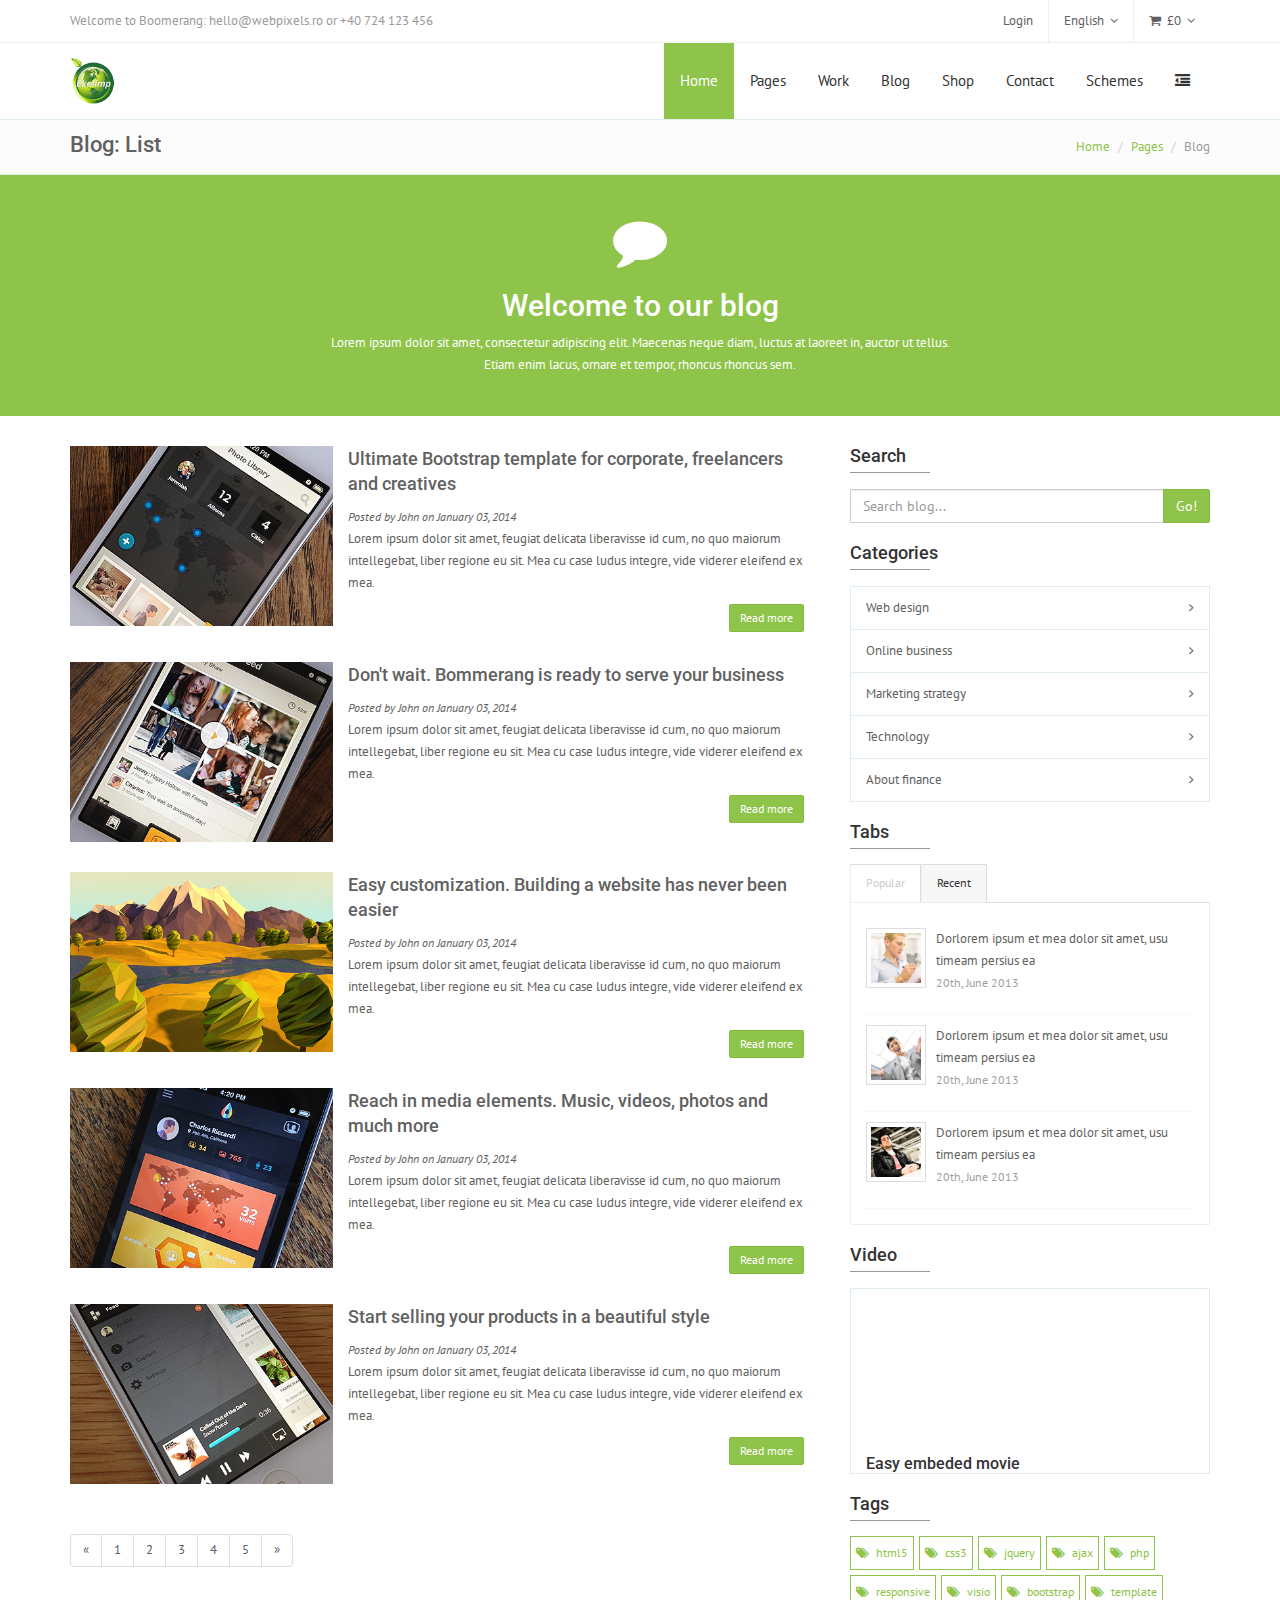
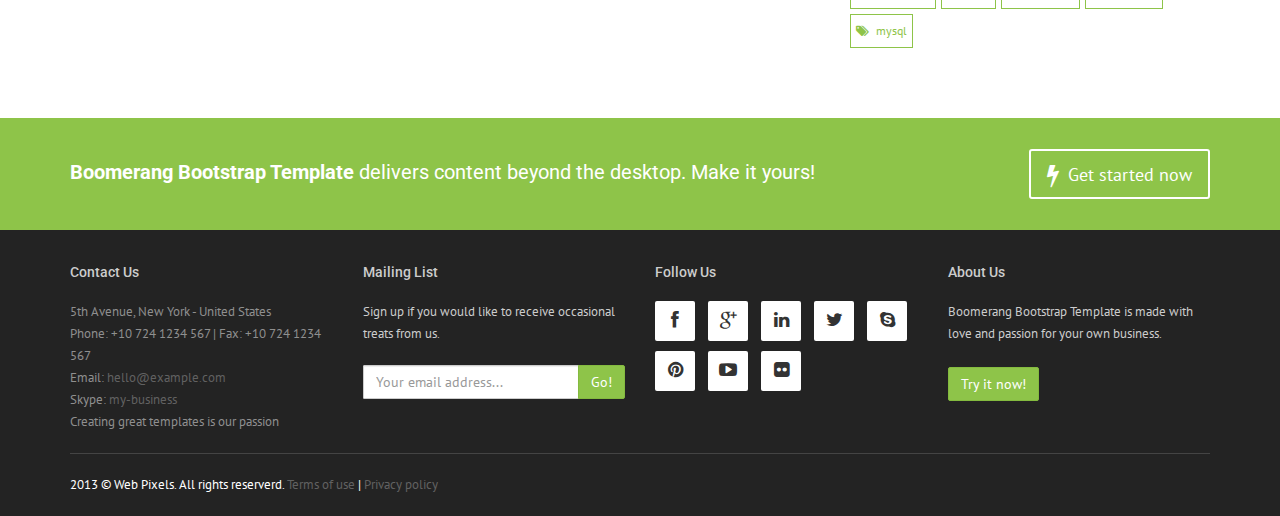
<file: blog-list.html>
<!DOCTYPE html>
<html>
<head>
	<meta charset="utf-8">
    <title>Boomerang Bootstrap Template: Welcome</title>
    <meta name="viewport" content="width=device-width, initial-scale=1.0">
    
    <!-- Required -->
    <link href="css/global-style.css" rel="stylesheet" type="text/css" media="screen">
<link rel="icon" href="images/favicon.png" type="image/png">

</head>
<body>

<section id="asideMenu" class="aside-menu">
	<form class="form-inline form-search">
        <div class="input-group">
            <input type="search" class="form-control" placeholder="Search..." />
            <span class="input-group-btn">
                <button id="btnHideAsideMenu" class="btn btn-close" type="button" title="Hide sidebar"><i class="fa fa-times"></i></button>
            </span>
        </div>
    </form>
	
    <h5 class="side-section-title">Optional sidebar menu</h5>
    <div class="nav">
    	<ul>
        	<li>
            	<a href="#">Home</a>
            </li>
            <li>
            	<a href="#">About us</a>
            </li>
            <li>
            	<a href="#">Blog</a>
            </li>
            <li>
            	<a href="#">Work</a>
            </li>
            <li>
            	<a href="#">Online shop</a>
            </li>
        </ul>
    </div>
    
    <h5 class="side-section-title">Social media</h5>
    <div class="social-media">
        <a href="#"><i class="fa fa-facebook facebook"></i></a>
        <a href="#"><i class="fa fa-google-plus google"></i></a>
        <a href="#"><i class="fa fa-twitter twitter"></i></a>
    </div>
    
    <h5 class="side-section-title">Contact information</h5>
    <div class="contact-info">
        <h5>Address</h5>
        <p>5th Avenue, New York - United States</p>
        
        <h5>Email</h5>
        <p>hello@webpixels.ro</p>
        
        <h5>Phone</h5>
        <p>+10 724 1234 567</p>
    </div>
</section>
<div class="wrapper">
	<div class="top-header">
	<div class="container">
        <div class="row">
            <div class="col-sm-12">
            	<span class="aux-text hidden-xs">
                    Welcome to Boomerang: hello@webpixels.ro or +40 724 123 456
                </span>
            	<nav class="top-header-menu">
                    <ul class="menu">
                        <li><a href="sign-in.html">Login</a></li>
                        <li class="aux-languages dropdown"><a href="#"><span class="language name">English</span></a>
                            <ul id="auxLanguages" class="sub-menu">
                                <li><a href="#"><span class="language">German</span></a></li>
                                <li><span class="language language-active">English</span></li>
                                <li><a href="#"><span class="language">Greek</span></a></li>
                                <li><a href="#"><span class="language">Spanish</span></a></li>
                            </ul>
                        </li>
                        <li class="shopping-cart dropdown">
                            <a href="#" title="View your shopping cart"><i class="fa fa-shopping-cart"></i><span class="amount">&pound;0</span></a>
                
                            <ul class="sub-menu">     
                                <li>                                      
                                    <div class="dropdown-cart">
                                        <span class="cart-items">You have <strong>3</strong> items in your cart</span>
                                        <table class="table table-cart">
                                            <tbody>
                                                <tr>
                                                    <th colspan="2">Product</th>
                                                    <th class="text-center">Qty</th>
                                                    <th>Total</th>
                                                </tr>
                                            
                                                <tr>
                                                    <td><img src="images/prv/product-3.png" class="img-center" alt=""></td>
                                                    <td><a href="">Asus Ultra Notebook</a></td>
                                                    <td class="text-center">2</td>
                                                    <td>$600.99</td>
                                                </tr>
                                                <tr>
                                                    <td><img src="images/prv/product-2.png" class="img-center" alt=""></td>
                                                    <td><a href="">Mouse Microsoft</a></td>
                                                    <td class="text-center">3</td>
                                                    <td>$600.99</td>
                                                </tr>
                                                <tr>
                                                    <td><img src="images/prv/product-4.png" class="img-center" alt=""></td>
                                                    <td><a href="">Samsung Galaxy S4</a></td>
                                                    <td class="text-center">1</td>
                                                    <td>$600.99</td>
                                                </tr>
                                            </tbody>
                                        </table>
                                        <div class="row">
                                            <div class="col-md-6">
                                                <a href="shop-cart.html" class="btn btn-xs btn-three">Edit cart</a>
                                            </div>
                                            <div class="col-md-6">
                                                <a href="#" class="btn btn-xs btn-two pull-right">Proceed to checkout</a>
                                                <span class="clearfix"></span>
                                            </div>
                                        </div>
                                    </div>
                                </li>                                                                                                    
                            </ul>                                                                                                          
                        </li>
                    </ul>
				</nav>
            </div>
        </div>
    </div>
</div>

<header>
    <div class="navbar navbar-white" role="navigation">
        <div class="container">
            <div class="navbar-header">
            	<button type="button" class="navbar-toggle navbar-toggle-aside-menu">
                    <i class="fa fa-outdent icon-custom"></i>
                </button>
                <button type="button" class="navbar-toggle" data-toggle="collapse" data-target=".navbar-collapse">
                    <span class="sr-only">Toggle navigation</span>
                    <span class="icon-bar"></span>
                    <span class="icon-bar"></span>
                    <span class="icon-bar"></span>
                </button>
                <a class="navbar-brand" href="index.html">
                	<img src="images/boomerang-logo.png" alt="Boomerang Bootstrap Template Logo">
                </a>
            </div>
            <div class="navbar-collapse collapse">
                <ul class="nav navbar-nav navbar-right">
                	<li class="active">
                    	<a href="#" class="dropdown-toggle" data-toggle="dropdown" data-hover="dropdown" data-close-others="true">Home</a>
                        <ul class="dropdown-menu">
                            <li><a href="index.html">Homepage: Landing</a></li>
                            <li><a href="index2.html">Homepage: Classic</a></li>
                            <li><a href="shop-home.html">Homepage: Shop</a></li>
                        </ul>
                	</li>
                    <li class="dropdown">
                    	<a href="#" class="dropdown-toggle" data-toggle="dropdown" data-hover="dropdown" data-close-others="true">Pages</a>
                        <ul class="dropdown-menu">
                            <li><a href="about.html">About us: One</a></li>
                            <li><a href="about2.html">About us: Two</a></li>
                            <li><a href="services.html">Services: One</a></li>
                            <li><a href="services2.html">Services: Two</a></li>
                            <li><a href="team.html">Team</a></li>
                            <li><a href="listings.html">Listings</a></li>
                            <li><a href="pricing.html">Pricing plans</a></li>
                            <li><a href="timeline.html">Timeline</a></li>
                            <li><a href="sign-in.html">Sign in</a></li>
                            <li><a href="sign-up.html">Sign up</a></li>
                            <li><a href="shop-account.html">Sign in/Sign up</a></li>
                            <li><a href="faq.html">FAQ</a></li>
                            <li><a href="404.html">Error 404</a></li>
                        </ul>
                	</li>
                    <li class="dropdown">
                    	<a href="#" class="dropdown-toggle" data-toggle="dropdown" data-hover="dropdown" data-close-others="true">Work</a>
                        <ul class="dropdown-menu">
                            <li><a href="work.html">Work: Basic 3 columns</a></li>
                            <li><a href="work2.html">Work: Basic 4 columns</a></li>
                            <li><a href="work3.html">Work: With header 3 columns</a></li>
                            <li><a href="work4.html">Work: With header 4 columns</a></li>
                            <li><a href="work-project.html">Single project: Fluid</a></li>
                            <li><a href="work-project2.html">Single project: Vertical</a></li>
                        </ul>
                	</li>
                    <li class="dropdown">
                    	<a href="#" class="dropdown-toggle" data-toggle="dropdown" data-hover="dropdown" data-close-others="true">Blog</a>
                        <ul class="dropdown-menu">
                            <li><a href="blog-grid.html">Blog: Grid Large</a></li>
                            <li><a href="blog-grid2.html">Blog: Grid Medium</a></li>
                            <li><a href="blog-list.html">Blog: List</a></li>
                            <li><a href="blog-masonry.html">Blog: Masonry </a></li>
                            <li><a href="blog-post.html">Post: Standard</a></li>
                            <li><a href="blog-post2.html">Post: Fluid</a></li>
                        </ul>
                	</li>
                    <li class="dropdown">
                    	<a href="#" class="dropdown-toggle" data-toggle="dropdown" data-hover="dropdown" data-close-others="true">Shop</a>
                        <ul class="dropdown-menu">
                            <li><a href="shop-home.html">Homepage</a></li>
                            <li><a href="shop-products.html">All products</a></li>
                            <li><a href="shop-product.html">Single product</a></li>
                            <li><a href="shop-cart.html">Cart</a></li>
                            <li><a href="shop-account.html">Account</a></li>
                            <li><a href="shop-profile.html">User profile</a></li>
                            <li><a href="shop-order-history.html">Order history</a></li>
                            <li><a href="shop-whishlist.html">Whishlist</a></li>
                            <li><a href="shop-invoice.html">Invoice</a></li>
                            
                        </ul>
                	</li>
                    <li class="dropdown">
                    	<a href="#" class="dropdown-toggle" data-toggle="dropdown" data-hover="dropdown" data-close-others="true">Contact</a>
                        <ul class="dropdown-menu">
                            <li><a href="contact.html">Contact: Fluid</a></li>
                            <li><a href="contact2.html">Contact: Compact</a></li>
                        </ul>
                	</li>
                    <li class="dropdown hidden-xs">
                    	<a href="#" class="dropdown-toggle" data-toggle="dropdown" data-hover="dropdown" data-close-others="true">Schemes</a>
                        <ul class="dropdown-menu">
                            <li>
                            	<div class="dropdown-style-switcher">
                                    <form class="form-light">
                                        <div class="row">
                                            <div class="col-md-6">
                                                <div class="form-group">
                                                    <label>Layout</label>
                                                    <select id="cmbLayout" class="form-control">
                                                    	<option value="1">Fluid</option>
                                                        <option value="2">Boxed</option>
                                                    </select>
                                                </div>
                                            </div>
                                            <div class="col-md-6">
                                                <div class="form-group">
                                                    <label for="lastName">Colors</label>
                                                    <span class="color-picker">
                                                    	<a href="#" id="cmdRed" class="color-red" title="Red">Red</a>
                                                        <a href="#" id="cmdViolet" class="color-violet" title="Violet">Violet</a>
                                                        <a href="#" id="cmdBlue" class="color-blue" title="Blue">Blue</a>
                                                        <a href="#" id="cmdGreen" class="color-green" title="Green">Green</a>
                                                        <a href="#" id="cmdYellow" class="color-yellow" title="Yellow">Yellow</a>
                                                        <a href="#" id="cmdOrange" class="color-orange" title="Orange">Orange</a>
                                                    </span>
                                                </div>
                                            </div>
                                        </div>  
                                        <div class="row">
                                            <div class="col-md-6">
                                                <div class="form-group">
                                                    <label>Top Header</label>
                                                    <select id="cmbTopHeader" class="form-control">
                                                        <option value="1">Show</option>
                                                        <option value="2">Hide</option>
                                                    </select>
                                                 </div>
                                             </div>
                                        </div>
                                                
                                        <div class="row hide">
                                            <div class="col-md-6">
                                                <div class="form-group">
                                                    <label>Header style</label>
                                                    <select id="cmbTopHeader" class="form-control">
                                                        <option value="1">Header style 1</option>
                                                        <option value="2">Header style 2</option>
                                                    </select>
                                                 </div>
                                             </div>
                                        </div>      
                                        <div class="row">
                                            <div class="col-md-6">
                                                <div class="form-group">
                                                    <label>Choose pattern/background</label>
                                                    <select id="cmbBackground" class="form-control">
                                                    	<option value="1">Pattern 1</option>
                                                        <option value="2">Pattern 2</option>
                                                        <option value="3">Pattern 3</option>
                                                        <option value="4">Pattern 4</option>
                                                        <option value="5">Background 1</option>
                                                        <option value="6">Background 2</option>
                                                    </select>
                                                 </div>
                                            </div>
                                        </div>
                                    </form>
                                </div>
                            </li>
                        </ul>
                	</li>
                    <li class="dropdown hide" style="z-index:500;">
                    	<a href="#" class="dropdown-toggle dropdown-form-toggle" data-toggle="dropdown"><i class="fa fa-search"></i></a>
                        <ul class="dropdown-menu dropdown-menu-user">
                            <li id="dropdownForm">
                            	<div class="dropdown-form">
                                	<form role="form" class="p-15">
                                        <div class="form-group">
                                        	<input type="search" class="form-control" id="email" placeholder="Enter email">
                                        </div>
                                    </form>
                                </div>
                            </li>
                        </ul>
                	</li>
                    <li class="hidden-xs">
                        <a href="#" id="cmdAsideMenu" class="dropdown-toggle dropdown-form-toggle" title="Open sidebar">
                        	<i class="fa fa-outdent"></i>
                        </a>
                    </li>
                </ul>
            </div><!--/.nav-collapse -->
        </div>
    </div>
</header>
    <div class="pg-opt pin">
        <div class="container">
            <div class="row">
                <div class="col-md-6">
                    <h2>Blog: List</h2>
                </div>
                <div class="col-md-6">
                    <ol class="breadcrumb">
                        <li><a href="#">Home</a></li>
                        <li><a href="#">Pages</a></li>
                        <li class="active">Blog</li>
                    </ol>
                </div>
                
            </div>
        </div>
    </div>
    
    <section class="slice bg-2">
        <div class="w-section inverse">
            <div class="container">
                <div class="row">
                    <div class="col-md-12">
                        <div class="text-center">
                            <h4><i class="fa fa-comment fa-3x"></i></h4>
                            <h2>Welcome to our blog</h2>
                            <p>
                                Lorem ipsum dolor sit amet, consectetur adipiscing elit. Maecenas neque diam, luctus at laoreet in, auctor ut tellus.
                                <br>
                                Etiam enim lacus, ornare et tempor, rhoncus rhoncus sem.
                            </p>
                            <span class="clearfix"></span>
    
                        </div>
                    </div>
                </div>
            </div>
        </div>
    </section>
    
    <section class="slice bg-3">
        <div class="w-section inverse">
            <div class="container">
                <div class="row">
                    <div class="col-md-8">
                        <ul class="list-listings blog-list">
                            <li class="">
                                <div class="listing-image">
                                    <img src="images/prv/wk-img-1.jpg" class="img-responsive" alt="">
                                </div>
                                <div class="listing-body">
                                    <h3><a href="#">Ultimate Bootstrap template for corporate, freelancers and creatives</a></h3>
                                    <span class="list-item-info">
                                        Posted by John on January 03, 2014
                                    </span>
                                    <p>
                                    Lorem ipsum dolor sit amet, feugiat delicata liberavisse id cum, no quo maiorum intellegebat, liber regione eu sit. Mea cu case ludus integre, vide viderer eleifend ex mea.
                                    </p>
                                   <p>
                                        <a href="#" class="btn btn-xs btn-two pull-right">Read more</a>
                                    </p>
                                </div>
                            </li>
                            <li class="">
                                <div class="listing-image">
                                    <img src="images/prv/wk-img-2.jpg" class="img-responsive" alt="">
                                </div>
                                <div class="listing-body">
                                    <h3><a href="#">Don't wait. Bommerang is ready to serve your business</a></h3>
                                    <span class="list-item-info">
                                        Posted by John on January 03, 2014
                                    </span>
                                    <p>
                                    Lorem ipsum dolor sit amet, feugiat delicata liberavisse id cum, no quo maiorum intellegebat, liber regione eu sit. Mea cu case ludus integre, vide viderer eleifend ex mea.
                                    </p>
                                   <p>
                                        <a href="#" class="btn btn-xs btn-two pull-right">Read more</a>
                                    </p>
                                </div>
                            </li>
                            <li class="">
                                <div class="listing-image">
                                    <img src="images/prv/wk-img-3.jpg" class="img-responsive" alt="">
                                </div>
                                <div class="listing-body">
                                    <h3><a href="#">Easy customization. Building a website has never been easier</a></h3>
                                    <span class="list-item-info">
                                        Posted by John on January 03, 2014
                                    </span>
                                    <p>
                                    Lorem ipsum dolor sit amet, feugiat delicata liberavisse id cum, no quo maiorum intellegebat, liber regione eu sit. Mea cu case ludus integre, vide viderer eleifend ex mea.
                                    </p>
                                   <p>
                                        <a href="#" class="btn btn-xs btn-two pull-right">Read more</a>
                                    </p>
                                </div>
                            </li>
                            <li class="">
                                <div class="listing-image">
                                    <img src="images/prv/wk-img-4.jpg" class="img-responsive" alt="">
                                </div>
                                <div class="listing-body">
                                    <h3><a href="#">Reach in media elements. Music, videos, photos and much more</a></h3>
                                    <span class="list-item-info">
                                        Posted by John on January 03, 2014
                                    </span>
                                    <p>
                                    Lorem ipsum dolor sit amet, feugiat delicata liberavisse id cum, no quo maiorum intellegebat, liber regione eu sit. Mea cu case ludus integre, vide viderer eleifend ex mea.
                                    </p>
                                   <p>
                                        <a href="#" class="btn btn-xs btn-two pull-right">Read more</a>
                                    </p>
                                </div>
                            </li>
                            <li class="">
                                <div class="listing-image">
                                    <img src="images/prv/wk-img-5.jpg" class="img-responsive" alt="">
                                </div>
                                <div class="listing-body">
                                    <h3><a href="#">Start selling your products in a beautiful style</a></h3>
                                    <span class="list-item-info">
                                        Posted by John on January 03, 2014
                                    </span>
                                    <p>
                                    Lorem ipsum dolor sit amet, feugiat delicata liberavisse id cum, no quo maiorum intellegebat, liber regione eu sit. Mea cu case ludus integre, vide viderer eleifend ex mea.
                                    </p>
                                   <p>
                                        <a href="#" class="btn btn-xs btn-two pull-right">Read more</a>
                                    </p>
                                </div>
                            </li>
                        </ul>
                        <ul class="pagination">
                            <li><a href="#">&laquo;</a></li>
                            <li><a href="#">1</a></li>
                            <li><a href="#">2</a></li>
                            <li><a href="#">3</a></li>
                            <li><a href="#">4</a></li>
                            <li><a href="#">5</a></li>
                            <li><a href="#">&raquo;</a></li>
                        </ul>
                    </div>
                    <div class="col-md-4">
                        <h3 class="section-title">Search</h3>
                        <div class="widget">
                            <form class="form-inline">
                                <div class="input-group">
                                    <input type="text" class="form-control" placeholder="Search blog..." />
                                    <span class="input-group-btn">
                                        <button class="btn btn-two" type="button">Go!</button>
                                    </span>
                                </div>
                            </form>
                        </div>
                        
                        <h3 class="section-title">Categories</h3>
                        <div class="widget">
                            <ul class="categories highlight">
                                <li><a href="#">Web design</a></li>
                                <li><a href="#">Online business </a></li>
                                <li><a href="#">Marketing strategy</a></li>
                                <li><a href="#">Technology </a></li>
                                <li><a href="#">About finance</a></li>
                            </ul>
                        </div>
                        
                        <h3 class="section-title">Tabs</h3>
                        <div class="widget">
                            <div class="tabs">
                                <ul class="nav nav-tabs">
                                    <li class="active"><a href="#one" data-toggle="tab"><i class="icon-star"></i> Popular</a></li>
                                    <li><a href="#two" data-toggle="tab">Recent</a></li>
                                </ul>
                                <div class="tab-content">
                                    <div class="tab-pane active" id="one">
                                        <ul class="popular">
                                            <li>
                                                <img src="images/prv/team-img-2.jpg" alt="" class="img-thumbnail pull-left">
                                                <p>
                                                    <a href="#">Dorlorem ipsum et mea dolor sit amet, usu timeam persius ea</a>
                                                    <i>20th, June 2013</i>
                                                </p>
                                                
                                            </li>
                                            <li>
                                                <img src="images/prv/team-img-3.jpg" alt="" class="img-thumbnail pull-left">
                                                <p>
                                                    <a href="#">Dorlorem ipsum et mea dolor sit amet, usu timeam persius ea</a>
                                                    <i>20th, June 2013</i>
                                                </p>
                                            </li>
                                            <li>
                                                <img src="images/prv/team-img-1.jpg" alt="" class="img-thumbnail pull-left">
                                                <p>
                                                    <a href="#">Dorlorem ipsum et mea dolor sit amet, usu timeam persius ea</a>
                                                    <i>20th, June 2013</i>
                                                </p>
                                            </li>
                                        </ul>
                                    </div>
                                    <div class="tab-pane" id="two">
                                        <ul class="recent">
                                            <li>
                                                <p><a href="#">Dorlorem ipsum et mea dolor sit amet</a></p>
                                            </li>
                                            <li>
                                                <p><a href="#">Fierent adipisci iracundia est ei, usu timeam persius ea</a></p>
                                            </li>
                                            <li>
                                                <p><a href="#">Usu ea justo malis, pri quando everti electram ei</a></p>
                                            </li>
                                        </ul>
                                    </div>
                                    
                                </div>							
                            </div>
                        </div>
                        
                        <h3 class="section-title">Video</h3>
                        <div class="widget">
                            <div class="w-box">
                                <figure>
                                    <div class="video-container">
                                    <iframe src="http://player.vimeo.com/video/22290612" height="147"></iframe>    
                                    </div>        
                                    <h2>Easy embeded movie</h2>
                                </figure>
                            </div>
                        </div>
                            
                        <h3 class="section-title">Tags</h3>
                        <div class="widget tags-wr">
                            <ul class="tags-list">
                                <li><i class="fa fa-tags"></i> <a href="#">html5</a>  </li>
                                <li><i class="fa fa-tags"></i> <a href="#">css3</a> </li>
                                <li><i class="fa fa-tags"></i> <a href="#">jquery</a>  </li>
                                <li><i class="fa fa-tags"></i> <a href="#">ajax</a>  </li>
                                <li><i class="fa fa-tags"></i> <a href="#">php</a> </li>
                                <li><i class="fa fa-tags"></i> <a href="#">responsive</a>  </li>
                                <li><i class="fa fa-tags"></i> <a href="#">visio</a>  </li>
                                <li><i class="fa fa-tags"></i> <a href="#">bootstrap</a>  </li>
                                <li><i class="fa fa-tags"></i> <a href="#">template</a> </li>
                                <li><i class="fa fa-tags"></i> <a href="#">mysql</a>  </li>
                            </ul>
                        </div>
                    </div>
                </div>
            </div>
        </div>
    </section>
    
    <section class="slice bg-2 p-15">
        <div class="cta-wr">
            <div class="container">
                <div class="row">
                    <div class="col-md-8">
                        <h1>
                            <strong>Boomerang Bootstrap Template</strong> delivers content beyond the desktop. Make it yours!
                        </h1>
                    </div>
                    <div class="col-md-4">
                        <a class="btn btn-one btn-lg pull-right" title="" href="" target="blank">
                        <i class="fa fa-bolt"></i> Get started now
                        </a>
                    </div>
                </div>
            </div>
        </div>
    </section>
    
    <footer>
    <div class="container">
        <div class="row">
            <div class="col-md-3">
            	<div class="col">
                   <h4>Contact us</h4>
                   <ul>
                        <li>5th Avenue, New York - United States</li>
                        <li>Phone: +10 724 1234 567 | Fax: +10 724 1234 567 </li>
                        <li>Email: <a href="mailto:hello@example.com" title="Email Us">hello@example.com</a></li>
                        <li>Skype: <a href="skype:my.business?call" title="Skype us">my-business</a></li>
                        <li>Creating great templates is our passion</li>
                    </ul>
                 </div>
            </div>
            
            <div class="col-md-3">
            	<div class="col">
                    <h4>Mailing list</h4>
                    <p>Sign up if you would like to receive occasional treats from us.</p>
                    <form class="form-inline">
                        <div class="input-group">
                            <input type="text" class="form-control" placeholder="Your email address..." />
                            <span class="input-group-btn">
                                <button class="btn btn-two" type="button">Go!</button>
                            </span>
                        </div>
                    </form>
                </div>
            </div>
            
            <div class="col-md-3">
            	<div class="col col-social-icons">
                    <h4>Follow us</h4>
                    <a href="#"><i class="fa fa-facebook"></i></a>
                    <a href="#"><i class="fa fa-google-plus"></i></a>
                    <a href="#"><i class="fa fa-linkedin"></i></a>
                    <a href="#"><i class="fa fa-twitter"></i></a>
                    <a href="#"><i class="fa fa-skype"></i></a>
                    <a href="#"><i class="fa fa-pinterest"></i></a>
                    <a href="#"><i class="fa fa-youtube-play"></i></a>
                    <a href="#"><i class="fa fa-flickr"></i></a>
                </div>
            </div>

             <div class="col-md-3">
             	<div class="col">
                    <h4>About us</h4>
                    <p>
                    Boomerang Bootstrap Template is made with love and passion for your own business.
                    <br /><br />
                    <a href="#" class="btn btn-two">Try it now!</a>
                    </p>
                </div>
            </div>
        </div>
        
        <hr />
        
        <div class="row">
        	<div class="col-lg-9 copyright">
            	2013 &copy; Web Pixels. All rights reserverd. 
                <a href="#">Terms of use</a> | 
                <a href="#">Privacy policy</a>
            </div>
            <div class="col-lg-3 footer-logo">
            	
            </div>
        </div>
    </div>
</footer></div>

<!-- JavaScript -->
<script type="text/javascript" src="js/jquery.js"></script>
<script type="text/javascript" src="assets/bootstrap/js/bootstrap.min.js"></script>
<script type="text/javascript" src="js/modernizr.custom.js"></script>
<script type="text/javascript" src="js/jquery.mousewheel-3.0.6.pack.js"></script>
<script type="text/javascript" src="js/jquery.cookie.js"></script>
<script type="text/javascript" src="js/jquery.easing.js"></script>

<!--[if lt IE 9]>
    <script src="js/html5shiv.js"></script>
    <script src="js/respond.min.js"></script>
<![endif]-->

<script type="text/javascript" src="assets/hover-dropdown/bootstrap-hover-dropdown.min.js"></script>
<script type="text/javascript" src="assets/masonry/masonry.js"></script>
<script type="text/javascript" src="assets/page-scroller/jquery.ui.totop.min.js"></script>
<script type="text/javascript" src="assets/mixitup/jquery.mixitup.js"></script>
<script type="text/javascript" src="assets/mixitup/jquery.mixitup.init.js"></script>
<script type="text/javascript" src="assets/fancybox/jquery.fancybox.pack.js?v=2.1.5"></script>
<script type="text/javascript" src="assets/easy-pie-chart/jquery.easypiechart.js"></script>
<script type="text/javascript" src="assets/waypoints/waypoints.min.js"></script>
<script type="text/javascript" src="js/jquery.wp.custom.js"></script>
</body>
</html>
</file>
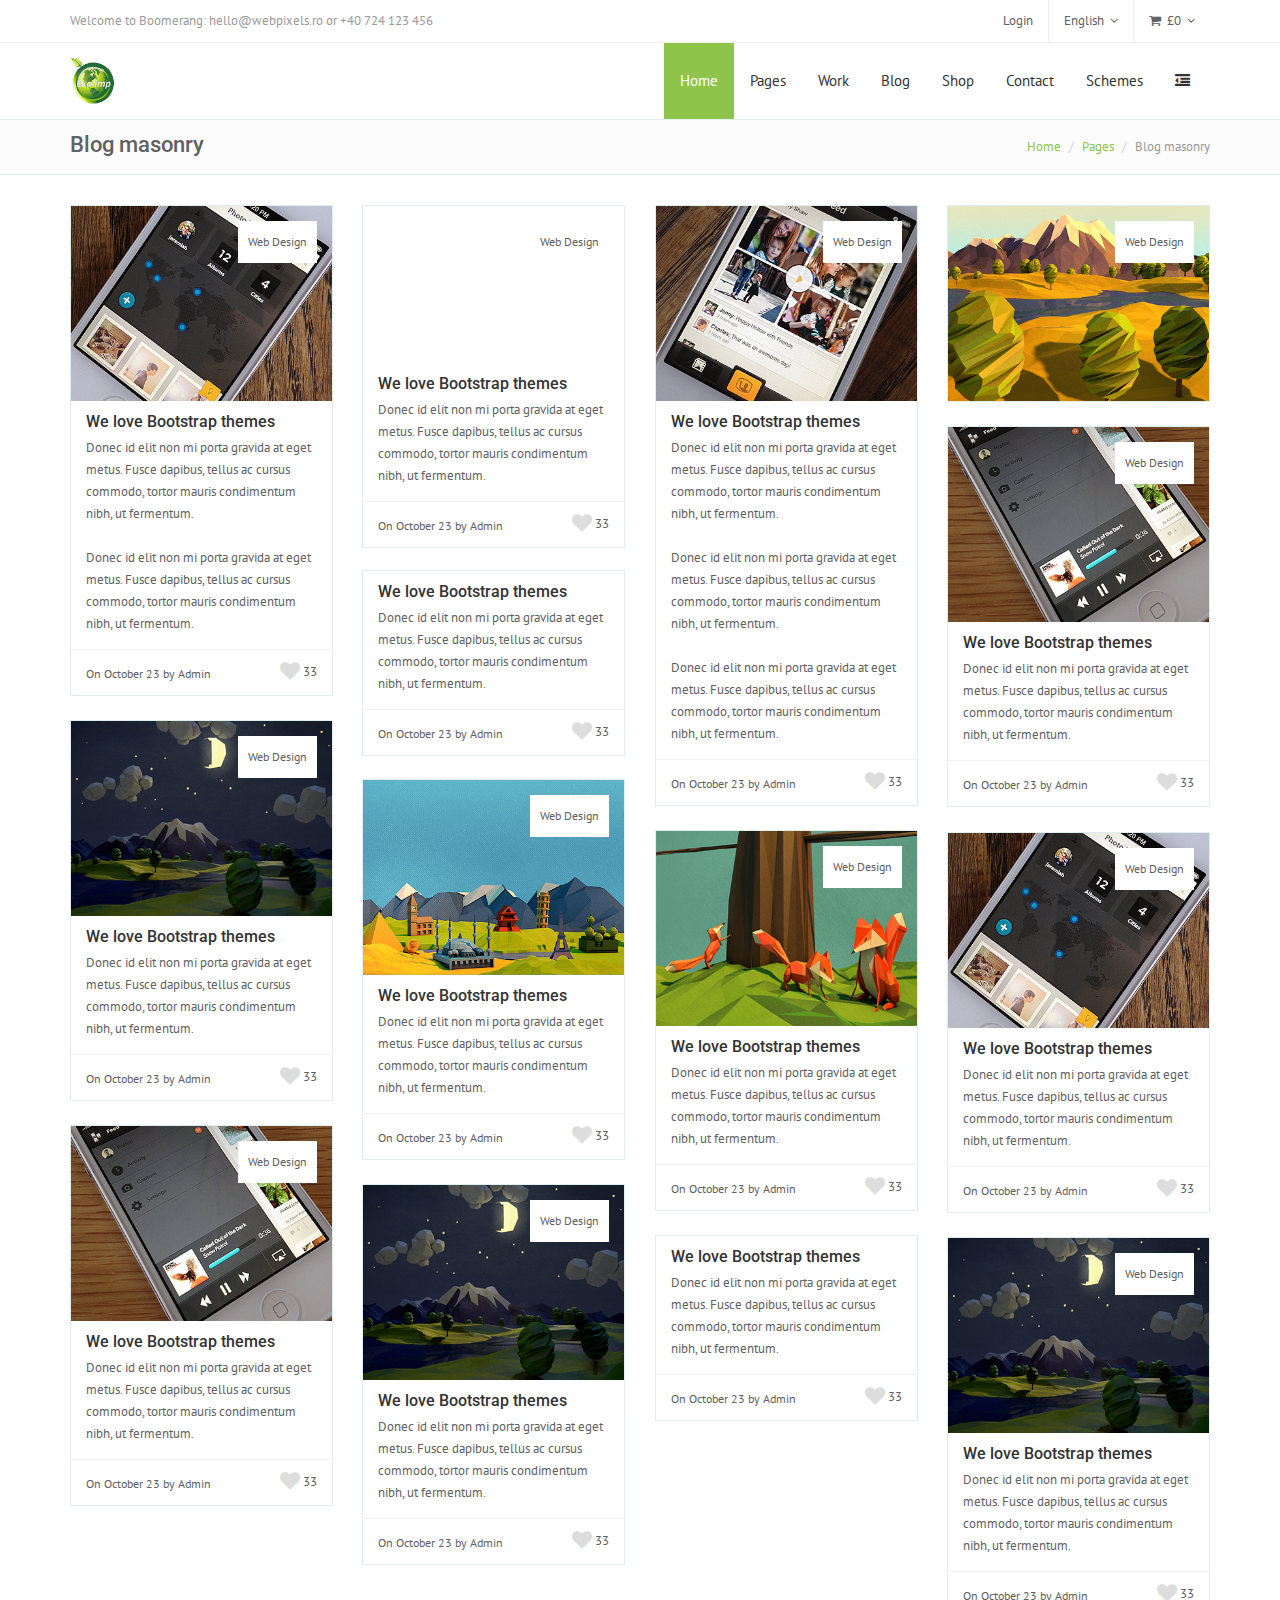
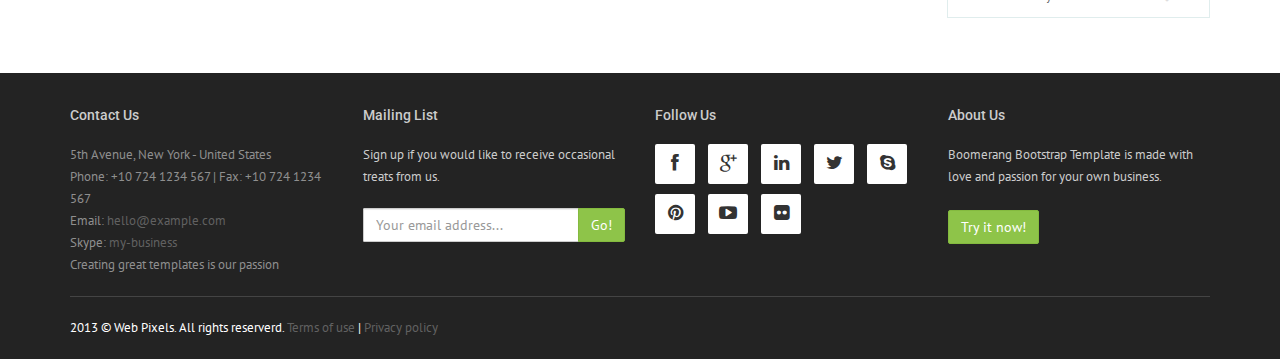
<file: blog-masonry.html>
<!DOCTYPE html>
<html>
<head>
	<meta charset="utf-8">
    <title>Boomerang Bootstrap Template: Welcome</title>
    <meta name="viewport" content="width=device-width, initial-scale=1.0">
    
    <!-- Required -->
    <link href="css/global-style.css" rel="stylesheet" type="text/css" media="screen">
<link rel="icon" href="images/favicon.png" type="image/png">

</head>
<body>

<section id="asideMenu" class="aside-menu">
	<form class="form-inline form-search">
        <div class="input-group">
            <input type="search" class="form-control" placeholder="Search..." />
            <span class="input-group-btn">
                <button id="btnHideAsideMenu" class="btn btn-close" type="button" title="Hide sidebar"><i class="fa fa-times"></i></button>
            </span>
        </div>
    </form>
	
    <h5 class="side-section-title">Optional sidebar menu</h5>
    <div class="nav">
    	<ul>
        	<li>
            	<a href="#">Home</a>
            </li>
            <li>
            	<a href="#">About us</a>
            </li>
            <li>
            	<a href="#">Blog</a>
            </li>
            <li>
            	<a href="#">Work</a>
            </li>
            <li>
            	<a href="#">Online shop</a>
            </li>
        </ul>
    </div>
    
    <h5 class="side-section-title">Social media</h5>
    <div class="social-media">
        <a href="#"><i class="fa fa-facebook facebook"></i></a>
        <a href="#"><i class="fa fa-google-plus google"></i></a>
        <a href="#"><i class="fa fa-twitter twitter"></i></a>
    </div>
    
    <h5 class="side-section-title">Contact information</h5>
    <div class="contact-info">
        <h5>Address</h5>
        <p>5th Avenue, New York - United States</p>
        
        <h5>Email</h5>
        <p>hello@webpixels.ro</p>
        
        <h5>Phone</h5>
        <p>+10 724 1234 567</p>
    </div>
</section>
<div class="wrapper">
	<div class="top-header">
	<div class="container">
        <div class="row">
            <div class="col-sm-12">
            	<span class="aux-text hidden-xs">
                    Welcome to Boomerang: hello@webpixels.ro or +40 724 123 456
                </span>
            	<nav class="top-header-menu">
                    <ul class="menu">
                        <li><a href="sign-in.html">Login</a></li>
                        <li class="aux-languages dropdown"><a href="#"><span class="language name">English</span></a>
                            <ul id="auxLanguages" class="sub-menu">
                                <li><a href="#"><span class="language">German</span></a></li>
                                <li><span class="language language-active">English</span></li>
                                <li><a href="#"><span class="language">Greek</span></a></li>
                                <li><a href="#"><span class="language">Spanish</span></a></li>
                            </ul>
                        </li>
                        <li class="shopping-cart dropdown">
                            <a href="#" title="View your shopping cart"><i class="fa fa-shopping-cart"></i><span class="amount">&pound;0</span></a>
                
                            <ul class="sub-menu">     
                                <li>                                      
                                    <div class="dropdown-cart">
                                        <span class="cart-items">You have <strong>3</strong> items in your cart</span>
                                        <table class="table table-cart">
                                            <tbody>
                                                <tr>
                                                    <th colspan="2">Product</th>
                                                    <th class="text-center">Qty</th>
                                                    <th>Total</th>
                                                </tr>
                                            
                                                <tr>
                                                    <td><img src="images/prv/product-3.png" class="img-center" alt=""></td>
                                                    <td><a href="">Asus Ultra Notebook</a></td>
                                                    <td class="text-center">2</td>
                                                    <td>$600.99</td>
                                                </tr>
                                                <tr>
                                                    <td><img src="images/prv/product-2.png" class="img-center" alt=""></td>
                                                    <td><a href="">Mouse Microsoft</a></td>
                                                    <td class="text-center">3</td>
                                                    <td>$600.99</td>
                                                </tr>
                                                <tr>
                                                    <td><img src="images/prv/product-4.png" class="img-center" alt=""></td>
                                                    <td><a href="">Samsung Galaxy S4</a></td>
                                                    <td class="text-center">1</td>
                                                    <td>$600.99</td>
                                                </tr>
                                            </tbody>
                                        </table>
                                        <div class="row">
                                            <div class="col-md-6">
                                                <a href="shop-cart.html" class="btn btn-xs btn-three">Edit cart</a>
                                            </div>
                                            <div class="col-md-6">
                                                <a href="#" class="btn btn-xs btn-two pull-right">Proceed to checkout</a>
                                                <span class="clearfix"></span>
                                            </div>
                                        </div>
                                    </div>
                                </li>                                                                                                    
                            </ul>                                                                                                          
                        </li>
                    </ul>
				</nav>
            </div>
        </div>
    </div>
</div>

<header>
    <div class="navbar navbar-white" role="navigation">
        <div class="container">
            <div class="navbar-header">
            	<button type="button" class="navbar-toggle navbar-toggle-aside-menu">
                    <i class="fa fa-outdent icon-custom"></i>
                </button>
                <button type="button" class="navbar-toggle" data-toggle="collapse" data-target=".navbar-collapse">
                    <span class="sr-only">Toggle navigation</span>
                    <span class="icon-bar"></span>
                    <span class="icon-bar"></span>
                    <span class="icon-bar"></span>
                </button>
                <a class="navbar-brand" href="index.html">
                	<img src="images/boomerang-logo.png" alt="Boomerang Bootstrap Template Logo">
                </a>
            </div>
            <div class="navbar-collapse collapse">
                <ul class="nav navbar-nav navbar-right">
                	<li class="active">
                    	<a href="#" class="dropdown-toggle" data-toggle="dropdown" data-hover="dropdown" data-close-others="true">Home</a>
                        <ul class="dropdown-menu">
                            <li><a href="index.html">Homepage: Landing</a></li>
                            <li><a href="index2.html">Homepage: Classic</a></li>
                            <li><a href="shop-home.html">Homepage: Shop</a></li>
                        </ul>
                	</li>
                    <li class="dropdown">
                    	<a href="#" class="dropdown-toggle" data-toggle="dropdown" data-hover="dropdown" data-close-others="true">Pages</a>
                        <ul class="dropdown-menu">
                            <li><a href="about.html">About us: One</a></li>
                            <li><a href="about2.html">About us: Two</a></li>
                            <li><a href="services.html">Services: One</a></li>
                            <li><a href="services2.html">Services: Two</a></li>
                            <li><a href="team.html">Team</a></li>
                            <li><a href="listings.html">Listings</a></li>
                            <li><a href="pricing.html">Pricing plans</a></li>
                            <li><a href="timeline.html">Timeline</a></li>
                            <li><a href="sign-in.html">Sign in</a></li>
                            <li><a href="sign-up.html">Sign up</a></li>
                            <li><a href="shop-account.html">Sign in/Sign up</a></li>
                            <li><a href="faq.html">FAQ</a></li>
                            <li><a href="404.html">Error 404</a></li>
                        </ul>
                	</li>
                    <li class="dropdown">
                    	<a href="#" class="dropdown-toggle" data-toggle="dropdown" data-hover="dropdown" data-close-others="true">Work</a>
                        <ul class="dropdown-menu">
                            <li><a href="work.html">Work: Basic 3 columns</a></li>
                            <li><a href="work2.html">Work: Basic 4 columns</a></li>
                            <li><a href="work3.html">Work: With header 3 columns</a></li>
                            <li><a href="work4.html">Work: With header 4 columns</a></li>
                            <li><a href="work-project.html">Single project: Fluid</a></li>
                            <li><a href="work-project2.html">Single project: Vertical</a></li>
                        </ul>
                	</li>
                    <li class="dropdown">
                    	<a href="#" class="dropdown-toggle" data-toggle="dropdown" data-hover="dropdown" data-close-others="true">Blog</a>
                        <ul class="dropdown-menu">
                            <li><a href="blog-grid.html">Blog: Grid Large</a></li>
                            <li><a href="blog-grid2.html">Blog: Grid Medium</a></li>
                            <li><a href="blog-list.html">Blog: List</a></li>
                            <li><a href="blog-masonry.html">Blog: Masonry </a></li>
                            <li><a href="blog-post.html">Post: Standard</a></li>
                            <li><a href="blog-post2.html">Post: Fluid</a></li>
                        </ul>
                	</li>
                    <li class="dropdown">
                    	<a href="#" class="dropdown-toggle" data-toggle="dropdown" data-hover="dropdown" data-close-others="true">Shop</a>
                        <ul class="dropdown-menu">
                            <li><a href="shop-home.html">Homepage</a></li>
                            <li><a href="shop-products.html">All products</a></li>
                            <li><a href="shop-product.html">Single product</a></li>
                            <li><a href="shop-cart.html">Cart</a></li>
                            <li><a href="shop-account.html">Account</a></li>
                            <li><a href="shop-profile.html">User profile</a></li>
                            <li><a href="shop-order-history.html">Order history</a></li>
                            <li><a href="shop-whishlist.html">Whishlist</a></li>
                            <li><a href="shop-invoice.html">Invoice</a></li>
                            
                        </ul>
                	</li>
                    <li class="dropdown">
                    	<a href="#" class="dropdown-toggle" data-toggle="dropdown" data-hover="dropdown" data-close-others="true">Contact</a>
                        <ul class="dropdown-menu">
                            <li><a href="contact.html">Contact: Fluid</a></li>
                            <li><a href="contact2.html">Contact: Compact</a></li>
                        </ul>
                	</li>
                    <li class="dropdown hidden-xs">
                    	<a href="#" class="dropdown-toggle" data-toggle="dropdown" data-hover="dropdown" data-close-others="true">Schemes</a>
                        <ul class="dropdown-menu">
                            <li>
                            	<div class="dropdown-style-switcher">
                                    <form class="form-light">
                                        <div class="row">
                                            <div class="col-md-6">
                                                <div class="form-group">
                                                    <label>Layout</label>
                                                    <select id="cmbLayout" class="form-control">
                                                    	<option value="1">Fluid</option>
                                                        <option value="2">Boxed</option>
                                                    </select>
                                                </div>
                                            </div>
                                            <div class="col-md-6">
                                                <div class="form-group">
                                                    <label for="lastName">Colors</label>
                                                    <span class="color-picker">
                                                    	<a href="#" id="cmdRed" class="color-red" title="Red">Red</a>
                                                        <a href="#" id="cmdViolet" class="color-violet" title="Violet">Violet</a>
                                                        <a href="#" id="cmdBlue" class="color-blue" title="Blue">Blue</a>
                                                        <a href="#" id="cmdGreen" class="color-green" title="Green">Green</a>
                                                        <a href="#" id="cmdYellow" class="color-yellow" title="Yellow">Yellow</a>
                                                        <a href="#" id="cmdOrange" class="color-orange" title="Orange">Orange</a>
                                                    </span>
                                                </div>
                                            </div>
                                        </div>  
                                        <div class="row">
                                            <div class="col-md-6">
                                                <div class="form-group">
                                                    <label>Top Header</label>
                                                    <select id="cmbTopHeader" class="form-control">
                                                        <option value="1">Show</option>
                                                        <option value="2">Hide</option>
                                                    </select>
                                                 </div>
                                             </div>
                                        </div>
                                                
                                        <div class="row hide">
                                            <div class="col-md-6">
                                                <div class="form-group">
                                                    <label>Header style</label>
                                                    <select id="cmbTopHeader" class="form-control">
                                                        <option value="1">Header style 1</option>
                                                        <option value="2">Header style 2</option>
                                                    </select>
                                                 </div>
                                             </div>
                                        </div>      
                                        <div class="row">
                                            <div class="col-md-6">
                                                <div class="form-group">
                                                    <label>Choose pattern/background</label>
                                                    <select id="cmbBackground" class="form-control">
                                                    	<option value="1">Pattern 1</option>
                                                        <option value="2">Pattern 2</option>
                                                        <option value="3">Pattern 3</option>
                                                        <option value="4">Pattern 4</option>
                                                        <option value="5">Background 1</option>
                                                        <option value="6">Background 2</option>
                                                    </select>
                                                 </div>
                                            </div>
                                        </div>
                                    </form>
                                </div>
                            </li>
                        </ul>
                	</li>
                    <li class="dropdown hide" style="z-index:500;">
                    	<a href="#" class="dropdown-toggle dropdown-form-toggle" data-toggle="dropdown"><i class="fa fa-search"></i></a>
                        <ul class="dropdown-menu dropdown-menu-user">
                            <li id="dropdownForm">
                            	<div class="dropdown-form">
                                	<form role="form" class="p-15">
                                        <div class="form-group">
                                        	<input type="search" class="form-control" id="email" placeholder="Enter email">
                                        </div>
                                    </form>
                                </div>
                            </li>
                        </ul>
                	</li>
                    <li class="hidden-xs">
                        <a href="#" id="cmdAsideMenu" class="dropdown-toggle dropdown-form-toggle" title="Open sidebar">
                        	<i class="fa fa-outdent"></i>
                        </a>
                    </li>
                </ul>
            </div><!--/.nav-collapse -->
        </div>
    </div>
</header>
    <div class="pg-opt pin">
        <div class="container">
            <div class="row">
                <div class="col-md-6">
                    <h2>Blog masonry</h2>
                </div>
                <div class="col-md-6">
                    <ol class="breadcrumb">
                        <li><a href="#">Home</a></li>
                        <li><a href="#">Pages</a></li>
                        <li class="active">Blog masonry</li>
                    </ol>
                </div>
                
            </div>
        </div>
    </div>
    
    <section class="slice bg-3 animate-hover-slide">
        <div class="w-section inverse blog-grid">
            <div class="container">
                <div id="masonryWr" class="row">
                    <div class="item col-md-3">
                        <div class="w-box">
                            <div class="figure">
                                <img alt="" src="images/prv/wk-img-1.jpg" class="img-responsive">
                                <span class="date-over"><strong>Web Design</strong></span>
                                <h2>We love Bootstrap themes</h2>
                                <p>
                                Donec id elit non mi porta gravida at eget metus. Fusce dapibus, tellus ac cursus commodo, tortor mauris condimentum nibh, ut fermentum. 
                                <br><br>
                                Donec id elit non mi porta gravida at eget metus. Fusce dapibus, tellus ac cursus commodo, tortor mauris condimentum nibh, ut fermentum. 
                                </p>
                                <div class="w-footer">
                                    <span class="pull-left"><small>On October 23 by Admin</small></span>
                                    <div class="like-button inline pull-right">
                                        <span class="button">
                                            <i class="fa fa-heart"></i>
                                        </span>
                                        <span class="count"><small>33</small></span>
                                    </div>
                                    <span class="clearfix"></span>
                                </div>
                            </div>
                        </div>
                    </div>
                    
                    <div class="item col-md-3">
                        <div class="w-box">
                            <div class="figure">
                                <iframe src="http://player.vimeo.com/video/22290612"></iframe>
                                <span class="date-over"><strong>Web Design</strong></span>
                                <h2>We love Bootstrap themes</h2>
                                <p>
                                Donec id elit non mi porta gravida at eget metus. Fusce dapibus, tellus ac cursus commodo, tortor mauris condimentum nibh, ut fermentum. 
                                </p>
                                <div class="w-footer">
                                    <span class="pull-left"><small>On October 23 by Admin</small></span>
                                    <div class="like-button inline pull-right">
                                        <span class="button">
                                            <i class="fa fa-heart"></i>
                                        </span>
                                        <span class="count"><small>33</small></span>
                                    </div>
                                    <span class="clearfix"></span>
                                </div>
                            </div>
                        </div>
                    </div>
                    
                    <div class="item col-md-3">
                        <div class="w-box">
                            <div class="figure">
                                <img alt="" src="images/prv/wk-img-2.jpg" class="img-responsive">
                                <span class="date-over"><strong>Web Design</strong></span>
                                <h2>We love Bootstrap themes</h2>
                                <p>
                                Donec id elit non mi porta gravida at eget metus. Fusce dapibus, tellus ac cursus commodo, tortor mauris condimentum nibh, ut fermentum. 
                                <br><br>
                                Donec id elit non mi porta gravida at eget metus. Fusce dapibus, tellus ac cursus commodo, tortor mauris condimentum nibh, ut fermentum. 
                                <br><br>
                                Donec id elit non mi porta gravida at eget metus. Fusce dapibus, tellus ac cursus commodo, tortor mauris condimentum nibh, ut fermentum. 
                                </p>
                                <div class="w-footer">
                                    <span class="pull-left"><small>On October 23 by Admin</small></span>
                                    <div class="like-button inline pull-right">
                                        <span class="button">
                                            <i class="fa fa-heart"></i>
                                        </span>
                                        <span class="count"><small>33</small></span>
                                    </div>
                                    <span class="clearfix"></span>
                                </div>
                            </div>
                        </div>
                    </div>
                    
                    <div class="item col-md-3">
                        <div class="w-box">
                            <div class="figure">
                                <img alt="" src="images/prv/wk-img-3.jpg" class="img-responsive">
                                <span class="date-over"><strong>Web Design</strong></span>
                            </div>
                        </div>
                    </div>
                    
                    <div class="item col-md-3">
                        <div class="w-box">
                            <div class="figure">
                                <img alt="" src="images/prv/wk-img-5.jpg" class="img-responsive">
                                <span class="date-over"><strong>Web Design</strong></span>
                                <h2>We love Bootstrap themes</h2>
                                <p>
                                Donec id elit non mi porta gravida at eget metus. Fusce dapibus, tellus ac cursus commodo, tortor mauris condimentum nibh, ut fermentum. 
                                </p>
                                <div class="w-footer">
                                    <span class="pull-left"><small>On October 23 by Admin</small></span>
                                    <div class="like-button inline pull-right">
                                        <span class="button">
                                            <i class="fa fa-heart"></i>
                                        </span>
                                        <span class="count"><small>33</small></span>
                                    </div>
                                    <span class="clearfix"></span>
                                </div>
                            </div>
                        </div>
                    </div>
                    
                    <div class="item col-md-3">
                        <div class="w-box">
                            <div class="figure">
                                <h2>We love Bootstrap themes</h2>
                                <p>
                                Donec id elit non mi porta gravida at eget metus. Fusce dapibus, tellus ac cursus commodo, tortor mauris condimentum nibh, ut fermentum. 
                                </p>
                                <div class="w-footer">
                                    <span class="pull-left"><small>On October 23 by Admin</small></span>
                                    <div class="like-button inline pull-right">
                                        <span class="button">
                                            <i class="fa fa-heart"></i>
                                        </span>
                                        <span class="count"><small>33</small></span>
                                    </div>
                                    <span class="clearfix"></span>
                                </div>
                            </div>
                        </div>
                    </div>
                    
                    <div class="item col-md-3">
                        <div class="w-box">
                            <div class="figure">
                                <img alt="" src="images/prv/wk-img-7.jpg" class="img-responsive">
                                <span class="date-over"><strong>Web Design</strong></span>
                                <h2>We love Bootstrap themes</h2>
                                <p>
                                Donec id elit non mi porta gravida at eget metus. Fusce dapibus, tellus ac cursus commodo, tortor mauris condimentum nibh, ut fermentum. 
                                </p>
                                <div class="w-footer">
                                    <span class="pull-left"><small>On October 23 by Admin</small></span>
                                    <div class="like-button inline pull-right">
                                        <span class="button">
                                            <i class="fa fa-heart"></i>
                                        </span>
                                        <span class="count"><small>33</small></span>
                                    </div>
                                    <span class="clearfix"></span>
                                </div>
                            </div>
                        </div>
                    </div>
                    
                    <div class="item col-md-3">
                        <div class="w-box">
                            <div class="figure">
                                <img alt="" src="images/prv/wk-img-8.jpg" class="img-responsive">
                                <span class="date-over"><strong>Web Design</strong></span>
                                <h2>We love Bootstrap themes</h2>
                                <p>
                                Donec id elit non mi porta gravida at eget metus. Fusce dapibus, tellus ac cursus commodo, tortor mauris condimentum nibh, ut fermentum. 
                                </p>
                                <div class="w-footer">
                                    <span class="pull-left"><small>On October 23 by Admin</small></span>
                                    <div class="like-button inline pull-right">
                                        <span class="button">
                                            <i class="fa fa-heart"></i>
                                        </span>
                                        <span class="count"><small>33</small></span>
                                    </div>
                                    <span class="clearfix"></span>
                                </div>
                            </div>
                        </div>
                    </div>
                    
                    <div class="item col-md-3">
                        <div class="w-box">
                            <div class="figure">
                                <img alt="" src="images/prv/wk-img-6.jpg" class="img-responsive">
                                <span class="date-over"><strong>Web Design</strong></span>
                                <h2>We love Bootstrap themes</h2>
                                <p>
                                Donec id elit non mi porta gravida at eget metus. Fusce dapibus, tellus ac cursus commodo, tortor mauris condimentum nibh, ut fermentum. 
                                </p>
                                <div class="w-footer">
                                    <span class="pull-left"><small>On October 23 by Admin</small></span>
                                    <div class="like-button inline pull-right">
                                        <span class="button">
                                            <i class="fa fa-heart"></i>
                                        </span>
                                        <span class="count"><small>33</small></span>
                                    </div>
                                    <span class="clearfix"></span>
                                </div>
                            </div>
                        </div>
                    </div>
                    
                    <div class="item col-md-3">
                        <div class="w-box">
                            <div class="figure">
                                <img alt="" src="images/prv/wk-img-1.jpg" class="img-responsive">
                                <span class="date-over"><strong>Web Design</strong></span>
                                <h2>We love Bootstrap themes</h2>
                                <p>
                                Donec id elit non mi porta gravida at eget metus. Fusce dapibus, tellus ac cursus commodo, tortor mauris condimentum nibh, ut fermentum. 
                                </p>
                                <div class="w-footer">
                                    <span class="pull-left"><small>On October 23 by Admin</small></span>
                                    <div class="like-button inline pull-right">
                                        <span class="button">
                                            <i class="fa fa-heart"></i>
                                        </span>
                                        <span class="count"><small>33</small></span>
                                    </div>
                                    <span class="clearfix"></span>
                                </div>
                            </div>
                        </div>
                    </div>
                    
                    <div class="item col-md-3">
                        <div class="w-box">
                            <div class="figure">
                                <img alt="" src="images/prv/wk-img-5.jpg" class="img-responsive">
                                <span class="date-over"><strong>Web Design</strong></span>
                                <h2>We love Bootstrap themes</h2>
                                <p>
                                Donec id elit non mi porta gravida at eget metus. Fusce dapibus, tellus ac cursus commodo, tortor mauris condimentum nibh, ut fermentum. 
                                </p>
                                <div class="w-footer">
                                    <span class="pull-left"><small>On October 23 by Admin</small></span>
                                    <div class="like-button inline pull-right">
                                        <span class="button">
                                            <i class="fa fa-heart"></i>
                                        </span>
                                        <span class="count"><small>33</small></span>
                                    </div>
                                    <span class="clearfix"></span>
                                </div>
                            </div>
                        </div>
                    </div>
                    
                    <div class="item col-md-3">
                        <div class="w-box">
                            <div class="figure">
                                <img alt="" src="images/prv/wk-img-7.jpg" class="img-responsive">
                                <span class="date-over"><strong>Web Design</strong></span>
                                <h2>We love Bootstrap themes</h2>
                                <p>
                                Donec id elit non mi porta gravida at eget metus. Fusce dapibus, tellus ac cursus commodo, tortor mauris condimentum nibh, ut fermentum. 
                                </p>
                                <div class="w-footer">
                                    <span class="pull-left"><small>On October 23 by Admin</small></span>
                                    <div class="like-button inline pull-right">
                                        <span class="button">
                                            <i class="fa fa-heart"></i>
                                        </span>
                                        <span class="count"><small>33</small></span>
                                    </div>
                                    <span class="clearfix"></span>
                                </div>
                            </div>
                        </div>
                    </div>
                    
                    <div class="item col-md-3">
                        <div class="w-box">
                            <div class="figure">
                                <h2>We love Bootstrap themes</h2>
                                <p>
                                Donec id elit non mi porta gravida at eget metus. Fusce dapibus, tellus ac cursus commodo, tortor mauris condimentum nibh, ut fermentum. 
                                </p>
                                <div class="w-footer">
                                    <span class="pull-left"><small>On October 23 by Admin</small></span>
                                    <div class="like-button inline pull-right">
                                        <span class="button">
                                            <i class="fa fa-heart"></i>
                                        </span>
                                        <span class="count"><small>33</small></span>
                                    </div>
                                    <span class="clearfix"></span>
                                </div>
                            </div>
                        </div>
                    </div>
                    
                    <div class="item col-md-3">
                        <div class="w-box">
                            <div class="figure">
                                <img alt="" src="images/prv/wk-img-7.jpg" class="img-responsive">
                                <span class="date-over"><strong>Web Design</strong></span>
                                <h2>We love Bootstrap themes</h2>
                                <p>
                                Donec id elit non mi porta gravida at eget metus. Fusce dapibus, tellus ac cursus commodo, tortor mauris condimentum nibh, ut fermentum. 
                                </p>
                                <div class="w-footer">
                                    <span class="pull-left"><small>On October 23 by Admin</small></span>
                                    <div class="like-button inline pull-right">
                                        <span class="button">
                                            <i class="fa fa-heart"></i>
                                        </span>
                                        <span class="count"><small>33</small></span>
                                    </div>
                                    <span class="clearfix"></span>
                                </div>
                            </div>
                        </div>
                    </div>
                    
                </div>
            </div>
        </div>    
    </section>
    
    <footer>
    <div class="container">
        <div class="row">
            <div class="col-md-3">
            	<div class="col">
                   <h4>Contact us</h4>
                   <ul>
                        <li>5th Avenue, New York - United States</li>
                        <li>Phone: +10 724 1234 567 | Fax: +10 724 1234 567 </li>
                        <li>Email: <a href="mailto:hello@example.com" title="Email Us">hello@example.com</a></li>
                        <li>Skype: <a href="skype:my.business?call" title="Skype us">my-business</a></li>
                        <li>Creating great templates is our passion</li>
                    </ul>
                 </div>
            </div>
            
            <div class="col-md-3">
            	<div class="col">
                    <h4>Mailing list</h4>
                    <p>Sign up if you would like to receive occasional treats from us.</p>
                    <form class="form-inline">
                        <div class="input-group">
                            <input type="text" class="form-control" placeholder="Your email address..." />
                            <span class="input-group-btn">
                                <button class="btn btn-two" type="button">Go!</button>
                            </span>
                        </div>
                    </form>
                </div>
            </div>
            
            <div class="col-md-3">
            	<div class="col col-social-icons">
                    <h4>Follow us</h4>
                    <a href="#"><i class="fa fa-facebook"></i></a>
                    <a href="#"><i class="fa fa-google-plus"></i></a>
                    <a href="#"><i class="fa fa-linkedin"></i></a>
                    <a href="#"><i class="fa fa-twitter"></i></a>
                    <a href="#"><i class="fa fa-skype"></i></a>
                    <a href="#"><i class="fa fa-pinterest"></i></a>
                    <a href="#"><i class="fa fa-youtube-play"></i></a>
                    <a href="#"><i class="fa fa-flickr"></i></a>
                </div>
            </div>

             <div class="col-md-3">
             	<div class="col">
                    <h4>About us</h4>
                    <p>
                    Boomerang Bootstrap Template is made with love and passion for your own business.
                    <br /><br />
                    <a href="#" class="btn btn-two">Try it now!</a>
                    </p>
                </div>
            </div>
        </div>
        
        <hr />
        
        <div class="row">
        	<div class="col-lg-9 copyright">
            	2013 &copy; Web Pixels. All rights reserverd. 
                <a href="#">Terms of use</a> | 
                <a href="#">Privacy policy</a>
            </div>
            <div class="col-lg-3 footer-logo">
            	
            </div>
        </div>
    </div>
</footer></div>

<!-- JavaScript -->
<script type="text/javascript" src="js/jquery.js"></script>
<script type="text/javascript" src="assets/bootstrap/js/bootstrap.min.js"></script>
<script type="text/javascript" src="js/modernizr.custom.js"></script>
<script type="text/javascript" src="js/jquery.mousewheel-3.0.6.pack.js"></script>
<script type="text/javascript" src="js/jquery.cookie.js"></script>
<script type="text/javascript" src="js/jquery.easing.js"></script>

<!--[if lt IE 9]>
    <script src="js/html5shiv.js"></script>
    <script src="js/respond.min.js"></script>
<![endif]-->

<script type="text/javascript" src="assets/hover-dropdown/bootstrap-hover-dropdown.min.js"></script>
<script type="text/javascript" src="assets/masonry/masonry.js"></script>
<script type="text/javascript" src="assets/page-scroller/jquery.ui.totop.min.js"></script>
<script type="text/javascript" src="assets/mixitup/jquery.mixitup.js"></script>
<script type="text/javascript" src="assets/mixitup/jquery.mixitup.init.js"></script>
<script type="text/javascript" src="assets/fancybox/jquery.fancybox.pack.js?v=2.1.5"></script>
<script type="text/javascript" src="assets/easy-pie-chart/jquery.easypiechart.js"></script>
<script type="text/javascript" src="assets/waypoints/waypoints.min.js"></script>
<script type="text/javascript" src="js/jquery.wp.custom.js"></script>
</body>
</html>
</file>
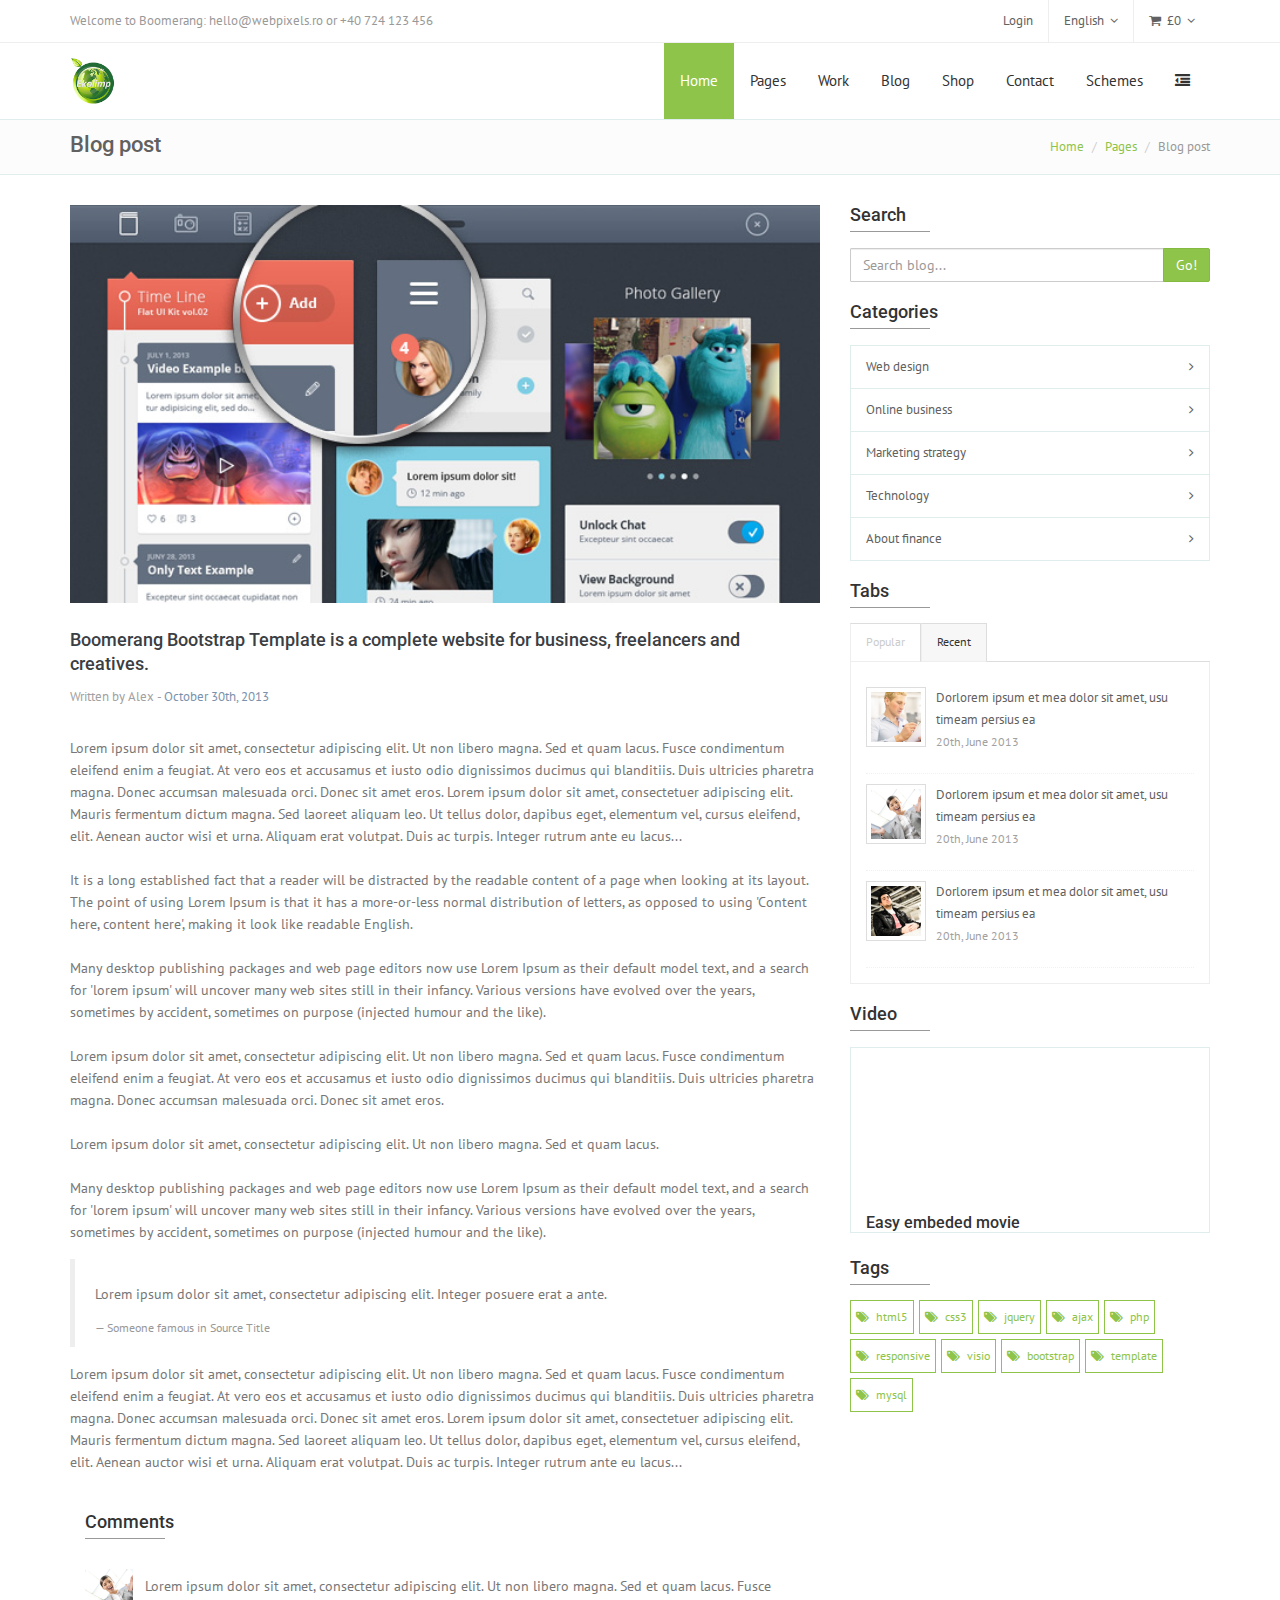
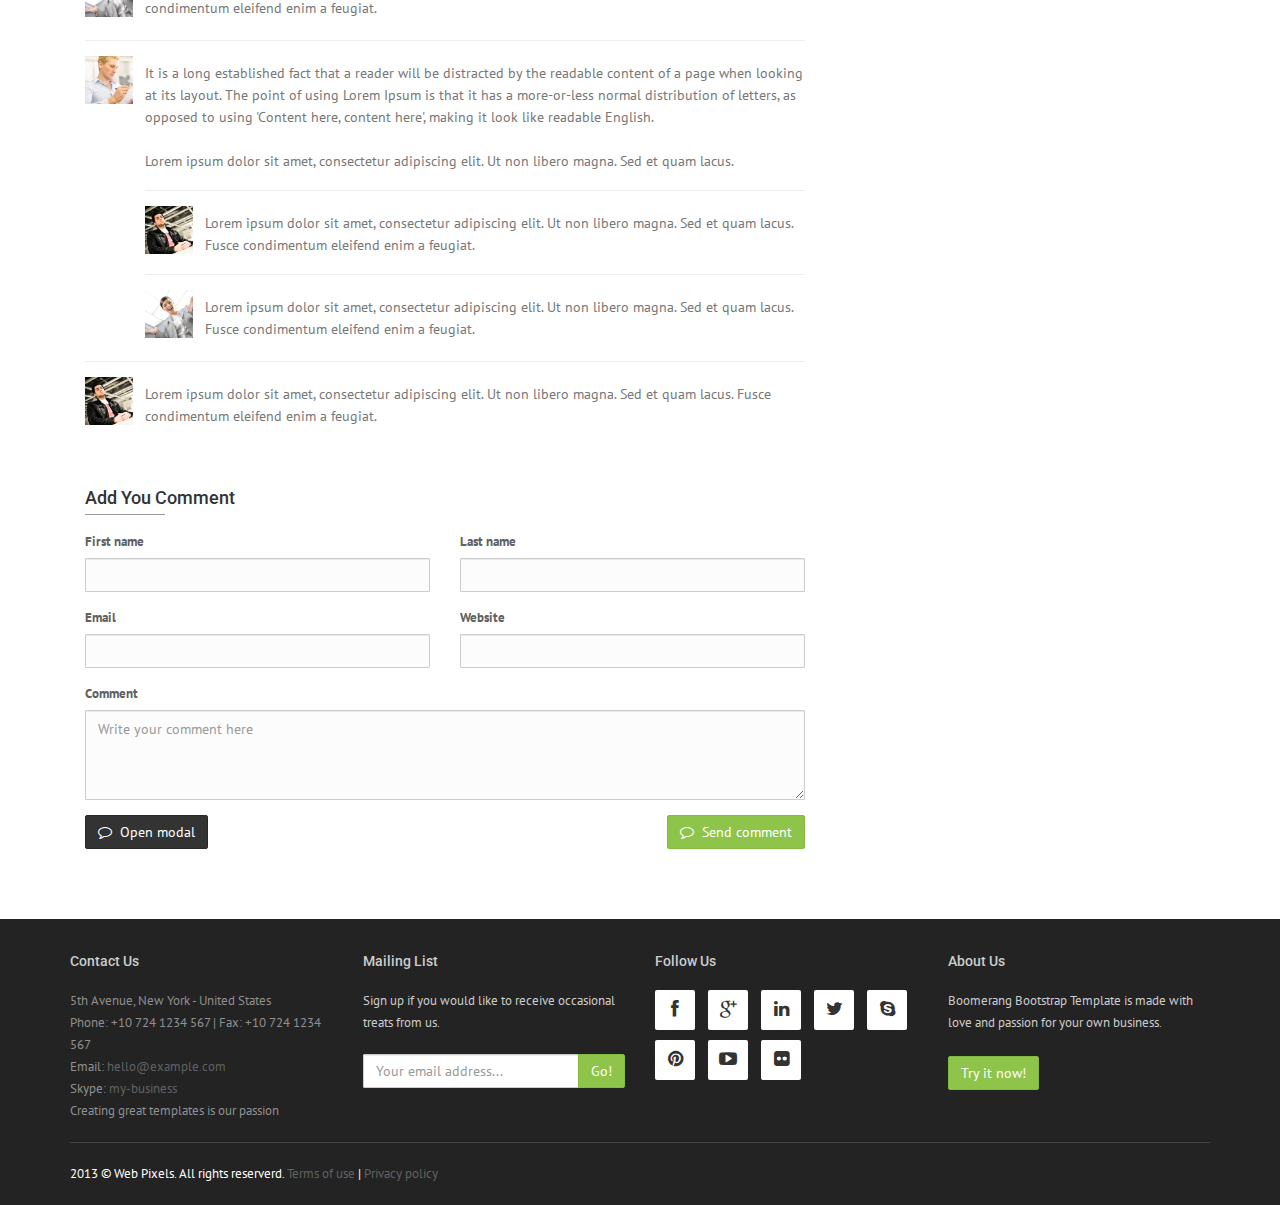
<file: blog-post.html>
<!DOCTYPE html>
<html>
<head>
	<meta charset="utf-8">
    <title>Boomerang Bootstrap Template: Welcome</title>
    <meta name="viewport" content="width=device-width, initial-scale=1.0">
    
    <!-- Required -->
    <link href="css/global-style.css" rel="stylesheet" type="text/css" media="screen">
<link rel="icon" href="images/favicon.png" type="image/png">

</head>
<body>

<div id="commentModal" class="modal fade" tabindex="-1" role="dialog" aria-labelledby="commentModalLabel" aria-hidden="true">
    <div class="modal-dialog">
        <div class="modal-content">
        
            <div class="modal-header">
                <button type="button" class="close" data-dismiss="modal" aria-hidden="true">&times;</button>
                <h4 class="modal-title" id="commentModalLabel">Add your comment here</h4>
            </div>
            <div class="modal-body color-two">
                <div class="sign-in-wr">
                    <form class="form-light">
                        <div class="row">
                            <div class="col-md-6">
                                <div class="form-group">
                                    <label>First name</label>
                                    <input type="text" class="form-control" placeholder="">
                                </div>
                            </div>
                            <div class="col-md-6">
                                <div class="form-group">
                                    <label>Last name</label>
                                    <input type="text" class="form-control" placeholder="">
                                </div>
                            </div>
                        </div>           
        				<div class="row">
                            <div class="col-md-6">
                                <div class="form-group">
                                    <label>Email</label>
                                    <input type="email" class="form-control" placeholder="">
                                </div>
                            </div>
                            <div class="col-md-6">
                                <div class="form-group">
                                    <label>Website</label>
                                    <input type="text" class="form-control" placeholder="">
                                </div>
                            </div>
                        </div>      
                        <div class="row">
                            <div class="col-md-12">
                                <div class="form-group">
                                    <label>Comment</label>
                                    <textarea class="form-control" placeholder="Write your comment here" style="min-height:90px;"></textarea>
                                </div>
                            </div>
                        </div>        
                    </form>     
                </div>
                
            </div>
            <div class="modal-footer">
            	<button class="btn btn-two pull-right" type="submit">Comment</button>   
            </div>
        </div>
    </div>
</div>

<section id="asideMenu" class="aside-menu">
	<form class="form-inline form-search">
        <div class="input-group">
            <input type="search" class="form-control" placeholder="Search..." />
            <span class="input-group-btn">
                <button id="btnHideAsideMenu" class="btn btn-close" type="button" title="Hide sidebar"><i class="fa fa-times"></i></button>
            </span>
        </div>
    </form>
	
    <h5 class="side-section-title">Optional sidebar menu</h5>
    <div class="nav">
    	<ul>
        	<li>
            	<a href="#">Home</a>
            </li>
            <li>
            	<a href="#">About us</a>
            </li>
            <li>
            	<a href="#">Blog</a>
            </li>
            <li>
            	<a href="#">Work</a>
            </li>
            <li>
            	<a href="#">Online shop</a>
            </li>
        </ul>
    </div>
    
    <h5 class="side-section-title">Social media</h5>
    <div class="social-media">
        <a href="#"><i class="fa fa-facebook facebook"></i></a>
        <a href="#"><i class="fa fa-google-plus google"></i></a>
        <a href="#"><i class="fa fa-twitter twitter"></i></a>
    </div>
    
    <h5 class="side-section-title">Contact information</h5>
    <div class="contact-info">
        <h5>Address</h5>
        <p>5th Avenue, New York - United States</p>
        
        <h5>Email</h5>
        <p>hello@webpixels.ro</p>
        
        <h5>Phone</h5>
        <p>+10 724 1234 567</p>
    </div>
</section>
<div class="wrapper">
	<div class="top-header">
	<div class="container">
        <div class="row">
            <div class="col-sm-12">
            	<span class="aux-text hidden-xs">
                    Welcome to Boomerang: hello@webpixels.ro or +40 724 123 456
                </span>
            	<nav class="top-header-menu">
                    <ul class="menu">
                        <li><a href="sign-in.html">Login</a></li>
                        <li class="aux-languages dropdown"><a href="#"><span class="language name">English</span></a>
                            <ul id="auxLanguages" class="sub-menu">
                                <li><a href="#"><span class="language">German</span></a></li>
                                <li><span class="language language-active">English</span></li>
                                <li><a href="#"><span class="language">Greek</span></a></li>
                                <li><a href="#"><span class="language">Spanish</span></a></li>
                            </ul>
                        </li>
                        <li class="shopping-cart dropdown">
                            <a href="#" title="View your shopping cart"><i class="fa fa-shopping-cart"></i><span class="amount">&pound;0</span></a>
                
                            <ul class="sub-menu">     
                                <li>                                      
                                    <div class="dropdown-cart">
                                        <span class="cart-items">You have <strong>3</strong> items in your cart</span>
                                        <table class="table table-cart">
                                            <tbody>
                                                <tr>
                                                    <th colspan="2">Product</th>
                                                    <th class="text-center">Qty</th>
                                                    <th>Total</th>
                                                </tr>
                                            
                                                <tr>
                                                    <td><img src="images/prv/product-3.png" class="img-center" alt=""></td>
                                                    <td><a href="">Asus Ultra Notebook</a></td>
                                                    <td class="text-center">2</td>
                                                    <td>$600.99</td>
                                                </tr>
                                                <tr>
                                                    <td><img src="images/prv/product-2.png" class="img-center" alt=""></td>
                                                    <td><a href="">Mouse Microsoft</a></td>
                                                    <td class="text-center">3</td>
                                                    <td>$600.99</td>
                                                </tr>
                                                <tr>
                                                    <td><img src="images/prv/product-4.png" class="img-center" alt=""></td>
                                                    <td><a href="">Samsung Galaxy S4</a></td>
                                                    <td class="text-center">1</td>
                                                    <td>$600.99</td>
                                                </tr>
                                            </tbody>
                                        </table>
                                        <div class="row">
                                            <div class="col-md-6">
                                                <a href="shop-cart.html" class="btn btn-xs btn-three">Edit cart</a>
                                            </div>
                                            <div class="col-md-6">
                                                <a href="#" class="btn btn-xs btn-two pull-right">Proceed to checkout</a>
                                                <span class="clearfix"></span>
                                            </div>
                                        </div>
                                    </div>
                                </li>                                                                                                    
                            </ul>                                                                                                          
                        </li>
                    </ul>
				</nav>
            </div>
        </div>
    </div>
</div>

<header>
    <div class="navbar navbar-white" role="navigation">
        <div class="container">
            <div class="navbar-header">
            	<button type="button" class="navbar-toggle navbar-toggle-aside-menu">
                    <i class="fa fa-outdent icon-custom"></i>
                </button>
                <button type="button" class="navbar-toggle" data-toggle="collapse" data-target=".navbar-collapse">
                    <span class="sr-only">Toggle navigation</span>
                    <span class="icon-bar"></span>
                    <span class="icon-bar"></span>
                    <span class="icon-bar"></span>
                </button>
                <a class="navbar-brand" href="index.html">
                	<img src="images/boomerang-logo.png" alt="Boomerang Bootstrap Template Logo">
                </a>
            </div>
            <div class="navbar-collapse collapse">
                <ul class="nav navbar-nav navbar-right">
                	<li class="active">
                    	<a href="#" class="dropdown-toggle" data-toggle="dropdown" data-hover="dropdown" data-close-others="true">Home</a>
                        <ul class="dropdown-menu">
                            <li><a href="index.html">Homepage: Landing</a></li>
                            <li><a href="index2.html">Homepage: Classic</a></li>
                            <li><a href="shop-home.html">Homepage: Shop</a></li>
                        </ul>
                	</li>
                    <li class="dropdown">
                    	<a href="#" class="dropdown-toggle" data-toggle="dropdown" data-hover="dropdown" data-close-others="true">Pages</a>
                        <ul class="dropdown-menu">
                            <li><a href="about.html">About us: One</a></li>
                            <li><a href="about2.html">About us: Two</a></li>
                            <li><a href="services.html">Services: One</a></li>
                            <li><a href="services2.html">Services: Two</a></li>
                            <li><a href="team.html">Team</a></li>
                            <li><a href="listings.html">Listings</a></li>
                            <li><a href="pricing.html">Pricing plans</a></li>
                            <li><a href="timeline.html">Timeline</a></li>
                            <li><a href="sign-in.html">Sign in</a></li>
                            <li><a href="sign-up.html">Sign up</a></li>
                            <li><a href="shop-account.html">Sign in/Sign up</a></li>
                            <li><a href="faq.html">FAQ</a></li>
                            <li><a href="404.html">Error 404</a></li>
                        </ul>
                	</li>
                    <li class="dropdown">
                    	<a href="#" class="dropdown-toggle" data-toggle="dropdown" data-hover="dropdown" data-close-others="true">Work</a>
                        <ul class="dropdown-menu">
                            <li><a href="work.html">Work: Basic 3 columns</a></li>
                            <li><a href="work2.html">Work: Basic 4 columns</a></li>
                            <li><a href="work3.html">Work: With header 3 columns</a></li>
                            <li><a href="work4.html">Work: With header 4 columns</a></li>
                            <li><a href="work-project.html">Single project: Fluid</a></li>
                            <li><a href="work-project2.html">Single project: Vertical</a></li>
                        </ul>
                	</li>
                    <li class="dropdown">
                    	<a href="#" class="dropdown-toggle" data-toggle="dropdown" data-hover="dropdown" data-close-others="true">Blog</a>
                        <ul class="dropdown-menu">
                            <li><a href="blog-grid.html">Blog: Grid Large</a></li>
                            <li><a href="blog-grid2.html">Blog: Grid Medium</a></li>
                            <li><a href="blog-list.html">Blog: List</a></li>
                            <li><a href="blog-masonry.html">Blog: Masonry </a></li>
                            <li><a href="blog-post.html">Post: Standard</a></li>
                            <li><a href="blog-post2.html">Post: Fluid</a></li>
                        </ul>
                	</li>
                    <li class="dropdown">
                    	<a href="#" class="dropdown-toggle" data-toggle="dropdown" data-hover="dropdown" data-close-others="true">Shop</a>
                        <ul class="dropdown-menu">
                            <li><a href="shop-home.html">Homepage</a></li>
                            <li><a href="shop-products.html">All products</a></li>
                            <li><a href="shop-product.html">Single product</a></li>
                            <li><a href="shop-cart.html">Cart</a></li>
                            <li><a href="shop-account.html">Account</a></li>
                            <li><a href="shop-profile.html">User profile</a></li>
                            <li><a href="shop-order-history.html">Order history</a></li>
                            <li><a href="shop-whishlist.html">Whishlist</a></li>
                            <li><a href="shop-invoice.html">Invoice</a></li>
                            
                        </ul>
                	</li>
                    <li class="dropdown">
                    	<a href="#" class="dropdown-toggle" data-toggle="dropdown" data-hover="dropdown" data-close-others="true">Contact</a>
                        <ul class="dropdown-menu">
                            <li><a href="contact.html">Contact: Fluid</a></li>
                            <li><a href="contact2.html">Contact: Compact</a></li>
                        </ul>
                	</li>
                    <li class="dropdown hidden-xs">
                    	<a href="#" class="dropdown-toggle" data-toggle="dropdown" data-hover="dropdown" data-close-others="true">Schemes</a>
                        <ul class="dropdown-menu">
                            <li>
                            	<div class="dropdown-style-switcher">
                                    <form class="form-light">
                                        <div class="row">
                                            <div class="col-md-6">
                                                <div class="form-group">
                                                    <label>Layout</label>
                                                    <select id="cmbLayout" class="form-control">
                                                    	<option value="1">Fluid</option>
                                                        <option value="2">Boxed</option>
                                                    </select>
                                                </div>
                                            </div>
                                            <div class="col-md-6">
                                                <div class="form-group">
                                                    <label for="lastName">Colors</label>
                                                    <span class="color-picker">
                                                    	<a href="#" id="cmdRed" class="color-red" title="Red">Red</a>
                                                        <a href="#" id="cmdViolet" class="color-violet" title="Violet">Violet</a>
                                                        <a href="#" id="cmdBlue" class="color-blue" title="Blue">Blue</a>
                                                        <a href="#" id="cmdGreen" class="color-green" title="Green">Green</a>
                                                        <a href="#" id="cmdYellow" class="color-yellow" title="Yellow">Yellow</a>
                                                        <a href="#" id="cmdOrange" class="color-orange" title="Orange">Orange</a>
                                                    </span>
                                                </div>
                                            </div>
                                        </div>  
                                        <div class="row">
                                            <div class="col-md-6">
                                                <div class="form-group">
                                                    <label>Top Header</label>
                                                    <select id="cmbTopHeader" class="form-control">
                                                        <option value="1">Show</option>
                                                        <option value="2">Hide</option>
                                                    </select>
                                                 </div>
                                             </div>
                                        </div>
                                                
                                        <div class="row hide">
                                            <div class="col-md-6">
                                                <div class="form-group">
                                                    <label>Header style</label>
                                                    <select id="cmbTopHeader" class="form-control">
                                                        <option value="1">Header style 1</option>
                                                        <option value="2">Header style 2</option>
                                                    </select>
                                                 </div>
                                             </div>
                                        </div>      
                                        <div class="row">
                                            <div class="col-md-6">
                                                <div class="form-group">
                                                    <label>Choose pattern/background</label>
                                                    <select id="cmbBackground" class="form-control">
                                                    	<option value="1">Pattern 1</option>
                                                        <option value="2">Pattern 2</option>
                                                        <option value="3">Pattern 3</option>
                                                        <option value="4">Pattern 4</option>
                                                        <option value="5">Background 1</option>
                                                        <option value="6">Background 2</option>
                                                    </select>
                                                 </div>
                                            </div>
                                        </div>
                                    </form>
                                </div>
                            </li>
                        </ul>
                	</li>
                    <li class="dropdown hide" style="z-index:500;">
                    	<a href="#" class="dropdown-toggle dropdown-form-toggle" data-toggle="dropdown"><i class="fa fa-search"></i></a>
                        <ul class="dropdown-menu dropdown-menu-user">
                            <li id="dropdownForm">
                            	<div class="dropdown-form">
                                	<form role="form" class="p-15">
                                        <div class="form-group">
                                        	<input type="search" class="form-control" id="email" placeholder="Enter email">
                                        </div>
                                    </form>
                                </div>
                            </li>
                        </ul>
                	</li>
                    <li class="hidden-xs">
                        <a href="#" id="cmdAsideMenu" class="dropdown-toggle dropdown-form-toggle" title="Open sidebar">
                        	<i class="fa fa-outdent"></i>
                        </a>
                    </li>
                </ul>
            </div><!--/.nav-collapse -->
        </div>
    </div>
</header>
    <div class="pg-opt pin">
        <div class="container">
            <div class="row">
                <div class="col-md-6">
                    <h2>Blog post</h2>
                </div>
                <div class="col-md-6">
                    <ol class="breadcrumb">
                        <li><a href="#">Home</a></li>
                        <li><a href="#">Pages</a></li>
                        <li class="active">Blog post</li>
                    </ol>
                </div>
                
            </div>
        </div>
    </div>
    
    <section class="slice bg-3 animate-hover-slide">
        <div class="w-section inverse blog-grid">
            <div class="container">
                <div class="row">
                    <div class="col-md-8">
                        <div class="row">
                            <div class="col-md-12">
                                <div class="w-box blog-post">
                                    <div class="figure">
                                        <img alt="" src="images/prv/wkp-img-1.jpg">
                                        <h2>Boomerang Bootstrap Template is a complete website for business, freelancers and creatives.</h2>
                                        <ul class="meta-list">
                                            <li>
                                                <span>Written by</span>
                                                <span class="bold">Alex</span>
                                            </li>
                                            <li>
                                                <span>-</span>
                                                <a href="#">October 30th, 2013</a>
                                            </li>
                                        </ul>
                                        <p>
                                        Lorem ipsum dolor sit amet, consectetur adipiscing elit. Ut non libero magna. Sed et quam lacus. Fusce condimentum eleifend enim a feugiat. At vero eos et accusamus et iusto odio dignissimos ducimus qui blanditiis.
                                        Duis ultricies pharetra magna. Donec accumsan malesuada orci. Donec sit amet eros. Lorem ipsum dolor sit amet, consectetuer adipiscing elit. Mauris fermentum dictum magna. Sed laoreet aliquam leo. Ut tellus dolor, dapibus eget, elementum vel, cursus eleifend, elit. Aenean auctor wisi et urna. Aliquam erat volutpat. Duis ac turpis. Integer rutrum ante eu lacus...
                                        </p>
                                        <p>
                                        It is a long established fact that a reader will be distracted by the readable content of a page when looking at its layout. The point of using Lorem Ipsum is that it has a more-or-less normal distribution of letters, as opposed to using 'Content here, content here', making it look like readable English. 
                                        </p>
                                        <p>
                                        Many desktop publishing packages and web page editors now use Lorem Ipsum as their default model text, and a search for 'lorem ipsum' will uncover many web sites still in their infancy. Various versions have evolved over the years, sometimes by accident, sometimes on purpose (injected humour and the like).
                                        </p>
                                        <p class="highlight">
                                        Lorem ipsum dolor sit amet, consectetur adipiscing elit. Ut non libero magna. Sed et quam lacus. Fusce condimentum eleifend enim a feugiat. At vero eos et accusamus et iusto odio dignissimos ducimus qui blanditiis.
                                        Duis ultricies pharetra magna. Donec accumsan malesuada orci. Donec sit amet eros.
                                        </p>
                                        <p>
                                        Lorem ipsum dolor sit amet, consectetur adipiscing elit. Ut non libero magna. Sed et quam lacus. 
                                        </p>
                                        <p>
                                        Many desktop publishing packages and web page editors now use Lorem Ipsum as their default model text, and a search for 'lorem ipsum' will uncover many web sites still in their infancy. Various versions have evolved over the years, sometimes by accident, sometimes on purpose (injected humour and the like).
                                        </p>
                                        <blockquote>
                                            <p>Lorem ipsum dolor sit amet, consectetur adipiscing elit. Integer posuere erat a ante.</p>
                                            <small>Someone famous in <cite title="Source Title">Source Title</cite></small>
                                        </blockquote>
                                        <p>
                                        Lorem ipsum dolor sit amet, consectetur adipiscing elit. Ut non libero magna. Sed et quam lacus. Fusce condimentum eleifend enim a feugiat. At vero eos et accusamus et iusto odio dignissimos ducimus qui blanditiis.
                                        Duis ultricies pharetra magna. Donec accumsan malesuada orci. Donec sit amet eros. Lorem ipsum dolor sit amet, consectetuer adipiscing elit. Mauris fermentum dictum magna. Sed laoreet aliquam leo. Ut tellus dolor, dapibus eget, elementum vel, cursus eleifend, elit. Aenean auctor wisi et urna. Aliquam erat volutpat. Duis ac turpis. Integer rutrum ante eu lacus...
                                        </p>
                                    </div>
                                </div>
                            </div>
                        </div>
                        <div class="row">
                            <div class="col-md-12">
                                <div class="w-box blog-post">
                        
                                    <div class="comments-wr">
                                        <h3 class="section-title">Comments</h3>
                                        
                                        <div class="comment">
                                            <img src="images/prv/team-img-3.jpg" alt="">
                                            <p>Lorem ipsum dolor sit amet, consectetur adipiscing elit. Ut non libero magna. Sed et quam lacus. Fusce condimentum eleifend enim a feugiat.</p>
                                        </div>
                                        <div class="comment">
                                            <img src="images/prv/team-img-2.jpg" alt="">
                                            <p>
                                            It is a long established fact that a reader will be distracted by the readable content of a page when looking at its layout. The point of using Lorem Ipsum is that it has a more-or-less normal distribution of letters, as opposed to using 'Content here, content here', making it look like readable English.
                                            <br><br>
                                            Lorem ipsum dolor sit amet, consectetur adipiscing elit. Ut non libero magna. Sed et quam lacus.
                                            </p>
                                            
                                            <span class="clearfix"></span>
                                            
                                            <div class="comment">
                                                <img src="images/prv/team-img-1.jpg" alt="">
                                                <p>Lorem ipsum dolor sit amet, consectetur adipiscing elit. Ut non libero magna. Sed et quam lacus. Fusce condimentum eleifend enim a feugiat.</p>
                                            </div>
                                            
                                            <div class="comment">
                                                <img src="images/prv/team-img-3.jpg" alt="">
                                                <p>Lorem ipsum dolor sit amet, consectetur adipiscing elit. Ut non libero magna. Sed et quam lacus. Fusce condimentum eleifend enim a feugiat.</p>
                                            </div>
                                        </div>
                                        <div class="comment">
                                            <img src="images/prv/team-img-1.jpg" alt="">
                                            <p>Lorem ipsum dolor sit amet, consectetur adipiscing elit. Ut non libero magna. Sed et quam lacus. Fusce condimentum eleifend enim a feugiat.</p>
                                        </div>
                                        
                                    </div>
                                </div>
                                
                                <div class="w-box w-box-inverse inner">
                                    <div class="comment-form">
                                        <h3 class="section-title">Add you comment</h3>
                                        
                                        <form class="form-light">
                                            <div class="row">
                                                <div class="col-md-6">
                                                    <div class="form-group">
                                                        <label>First name</label>
                                                        <input type="text" class="form-control" placeholder="">
                                                    </div>
                                                </div>
                                                <div class="col-md-6">
                                                    <div class="form-group">
                                                        <label>Last name</label>
                                                        <input type="text" class="form-control" placeholder="">
                                                    </div>
                                                </div>
                                            </div>           
                                            <div class="row">
                                                <div class="col-md-6">
                                                    <div class="form-group">
                                                        <label>Email</label>
                                                        <input type="email" class="form-control" placeholder="">
                                                    </div>
                                                </div>
                                                <div class="col-md-6">
                                                    <div class="form-group">
                                                        <label>Website</label>
                                                        <input type="text" class="form-control" placeholder="">
                                                    </div>
                                                </div>
                                            </div>      
                                            <div class="row">
                                                <div class="col-md-12">
                                                    <div class="form-group">
                                                        <label>Comment</label>
                                                        <textarea class="form-control" placeholder="Write your comment here" style="min-height:90px;"></textarea>
                                                    </div>
                                                </div>
                                            </div>   
                                            <div class="row">
                                                <div class="col-md-6">
                                                    <a data-toggle="modal" href="#commentModal" class="btn btn-three pull-left" title="Click to open modal form example"><i class="fa fa-comment-o"></i> Open modal</a>
                                                </div>
                                                <div class="col-md-6">
                                                    <a data-toggle="modal" href="#" class="btn btn-two pull-right" title=""><i class="fa fa-comment-o"></i> Send comment</a>
                                                </div>
                                            </div>     
                                        </form>
                                    </div>
                                </div>
                            </div>
                        </div>
                    </div>
                                            
                    <div class="col-md-4">
                        <h3 class="section-title">Search</h3>
                        <div class="widget">
                            <form class="form-inline">
                                <div class="input-group">
                                    <input type="text" class="form-control" placeholder="Search blog..." />
                                    <span class="input-group-btn">
                                        <button class="btn btn-two" type="button">Go!</button>
                                    </span>
                                </div>
                            </form>
                        </div>
                        
                        <h3 class="section-title">Categories</h3>
                        <div class="widget">
                            <ul class="categories highlight">
                                <li><a href="#">Web design</a></li>
                                <li><a href="#">Online business </a></li>
                                <li><a href="#">Marketing strategy</a></li>
                                <li><a href="#">Technology </a></li>
                                <li><a href="#">About finance</a></li>
                            </ul>
                        </div>
                        
                        <h3 class="section-title">Tabs</h3>
                        <div class="widget">
                            <div class="tabs">
                                <ul class="nav nav-tabs">
                                    <li class="active"><a href="#one" data-toggle="tab"><i class="icon-star"></i> Popular</a></li>
                                    <li><a href="#two" data-toggle="tab">Recent</a></li>
                                </ul>
                                <div class="tab-content">
                                    <div class="tab-pane active" id="one">
                                        <ul class="popular">
                                            <li>
                                                <img src="images/prv/team-img-2.jpg" alt="" class="img-thumbnail pull-left">
                                                <p>
                                                    <a href="#">Dorlorem ipsum et mea dolor sit amet, usu timeam persius ea</a>
                                                    <i>20th, June 2013</i>
                                                </p>
                                                
                                            </li>
                                            <li>
                                                <img src="images/prv/team-img-3.jpg" alt="" class="img-thumbnail pull-left">
                                                <p>
                                                    <a href="#">Dorlorem ipsum et mea dolor sit amet, usu timeam persius ea</a>
                                                    <i>20th, June 2013</i>
                                                </p>
                                            </li>
                                            <li>
                                                <img src="images/prv/team-img-1.jpg" alt="" class="img-thumbnail pull-left">
                                                <p>
                                                    <a href="#">Dorlorem ipsum et mea dolor sit amet, usu timeam persius ea</a>
                                                    <i>20th, June 2013</i>
                                                </p>
                                            </li>
                                        </ul>
                                    </div>
                                    <div class="tab-pane" id="two">
                                        <ul class="recent">
                                            <li>
                                                <p><a href="#">Dorlorem ipsum et mea dolor sit amet</a></p>
                                            </li>
                                            <li>
                                                <p><a href="#">Fierent adipisci iracundia est ei, usu timeam persius ea</a></p>
                                            </li>
                                            <li>
                                                <p><a href="#">Usu ea justo malis, pri quando everti electram ei</a></p>
                                            </li>
                                        </ul>
                                    </div>
                                    
                                </div>							
                            </div>
                        </div>
                        
                        <h3 class="section-title">Video</h3>
                        <div class="widget">
                            <div class="w-box">
                                <figure>
                                    <div class="video-container">
                                    <iframe src="http://player.vimeo.com/video/22290612" height="147"></iframe>    
                                    </div>        
                                    <h2>Easy embeded movie</h2>
                                </figure>
                            </div>
                        </div>
                            
                        <h3 class="section-title">Tags</h3>
                        <div class="widget tags-wr">
                            <ul class="tags-list">
                                <li><i class="fa fa-tags"></i> <a href="#">html5</a>  </li>
                                <li><i class="fa fa-tags"></i> <a href="#">css3</a> </li>
                                <li><i class="fa fa-tags"></i> <a href="#">jquery</a>  </li>
                                <li><i class="fa fa-tags"></i> <a href="#">ajax</a>  </li>
                                <li><i class="fa fa-tags"></i> <a href="#">php</a> </li>
                                <li><i class="fa fa-tags"></i> <a href="#">responsive</a>  </li>
                                <li><i class="fa fa-tags"></i> <a href="#">visio</a>  </li>
                                <li><i class="fa fa-tags"></i> <a href="#">bootstrap</a>  </li>
                                <li><i class="fa fa-tags"></i> <a href="#">template</a> </li>
                                <li><i class="fa fa-tags"></i> <a href="#">mysql</a>  </li>
                            </ul>
                        </div>
                    </div>
                </div>
    
            </div>
        </div>
    </section>
    
    <footer>
    <div class="container">
        <div class="row">
            <div class="col-md-3">
            	<div class="col">
                   <h4>Contact us</h4>
                   <ul>
                        <li>5th Avenue, New York - United States</li>
                        <li>Phone: +10 724 1234 567 | Fax: +10 724 1234 567 </li>
                        <li>Email: <a href="mailto:hello@example.com" title="Email Us">hello@example.com</a></li>
                        <li>Skype: <a href="skype:my.business?call" title="Skype us">my-business</a></li>
                        <li>Creating great templates is our passion</li>
                    </ul>
                 </div>
            </div>
            
            <div class="col-md-3">
            	<div class="col">
                    <h4>Mailing list</h4>
                    <p>Sign up if you would like to receive occasional treats from us.</p>
                    <form class="form-inline">
                        <div class="input-group">
                            <input type="text" class="form-control" placeholder="Your email address..." />
                            <span class="input-group-btn">
                                <button class="btn btn-two" type="button">Go!</button>
                            </span>
                        </div>
                    </form>
                </div>
            </div>
            
            <div class="col-md-3">
            	<div class="col col-social-icons">
                    <h4>Follow us</h4>
                    <a href="#"><i class="fa fa-facebook"></i></a>
                    <a href="#"><i class="fa fa-google-plus"></i></a>
                    <a href="#"><i class="fa fa-linkedin"></i></a>
                    <a href="#"><i class="fa fa-twitter"></i></a>
                    <a href="#"><i class="fa fa-skype"></i></a>
                    <a href="#"><i class="fa fa-pinterest"></i></a>
                    <a href="#"><i class="fa fa-youtube-play"></i></a>
                    <a href="#"><i class="fa fa-flickr"></i></a>
                </div>
            </div>

             <div class="col-md-3">
             	<div class="col">
                    <h4>About us</h4>
                    <p>
                    Boomerang Bootstrap Template is made with love and passion for your own business.
                    <br /><br />
                    <a href="#" class="btn btn-two">Try it now!</a>
                    </p>
                </div>
            </div>
        </div>
        
        <hr />
        
        <div class="row">
        	<div class="col-lg-9 copyright">
            	2013 &copy; Web Pixels. All rights reserverd. 
                <a href="#">Terms of use</a> | 
                <a href="#">Privacy policy</a>
            </div>
            <div class="col-lg-3 footer-logo">
            	
            </div>
        </div>
    </div>
</footer></div>

<!-- JavaScript -->
<script type="text/javascript" src="js/jquery.js"></script>
<script type="text/javascript" src="assets/bootstrap/js/bootstrap.min.js"></script>
<script type="text/javascript" src="js/modernizr.custom.js"></script>
<script type="text/javascript" src="js/jquery.mousewheel-3.0.6.pack.js"></script>
<script type="text/javascript" src="js/jquery.cookie.js"></script>
<script type="text/javascript" src="js/jquery.easing.js"></script>

<!--[if lt IE 9]>
    <script src="js/html5shiv.js"></script>
    <script src="js/respond.min.js"></script>
<![endif]-->

<script type="text/javascript" src="assets/hover-dropdown/bootstrap-hover-dropdown.min.js"></script>
<script type="text/javascript" src="assets/masonry/masonry.js"></script>
<script type="text/javascript" src="assets/page-scroller/jquery.ui.totop.min.js"></script>
<script type="text/javascript" src="assets/mixitup/jquery.mixitup.js"></script>
<script type="text/javascript" src="assets/mixitup/jquery.mixitup.init.js"></script>
<script type="text/javascript" src="assets/fancybox/jquery.fancybox.pack.js?v=2.1.5"></script>
<script type="text/javascript" src="assets/easy-pie-chart/jquery.easypiechart.js"></script>
<script type="text/javascript" src="assets/waypoints/waypoints.min.js"></script>
<script type="text/javascript" src="js/jquery.wp.custom.js"></script>
</body>
</html>
</file>
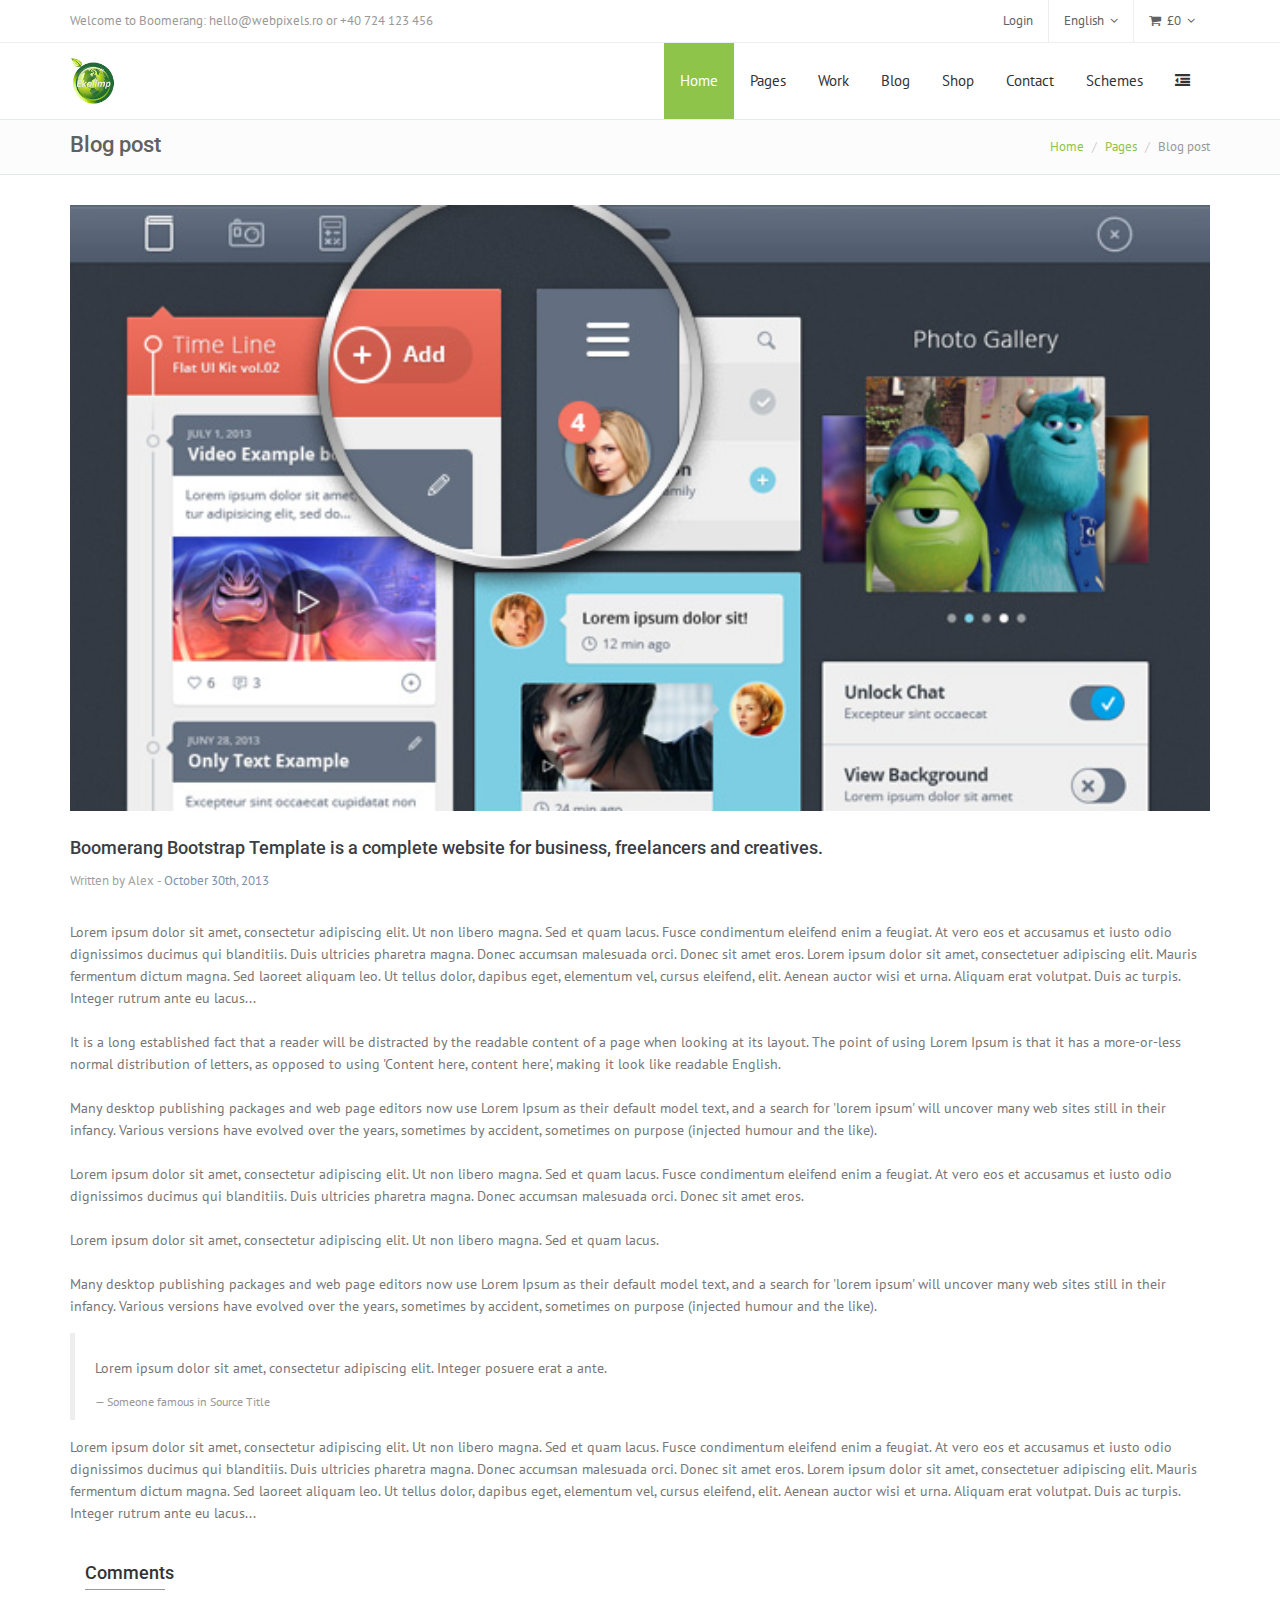
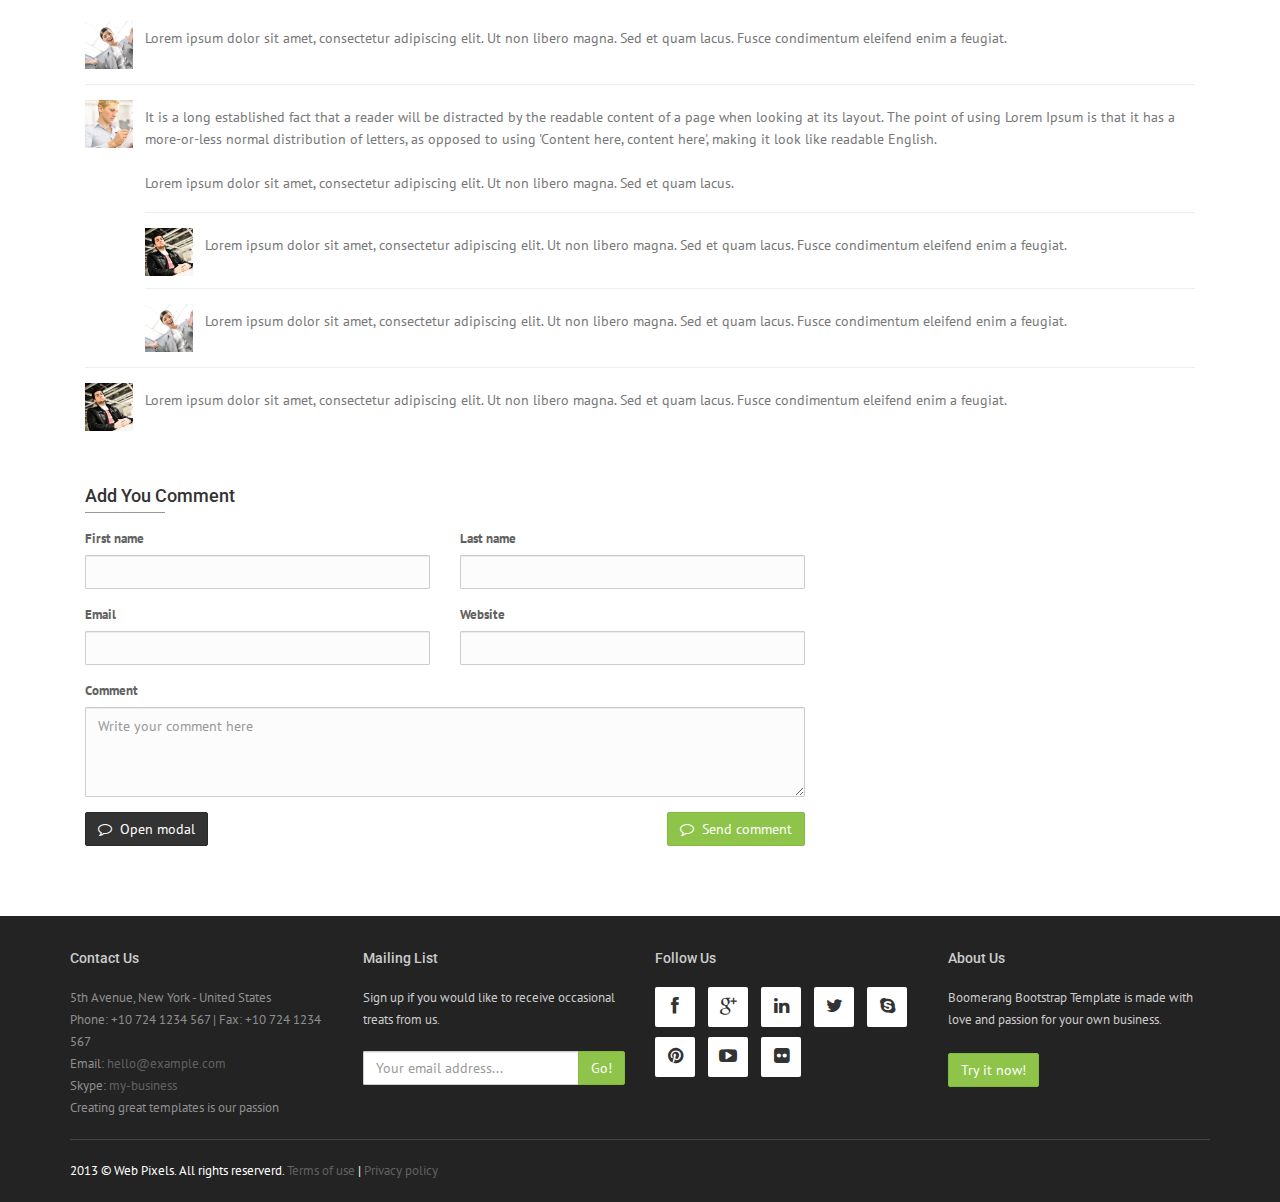
<file: blog-post2.html>
<!DOCTYPE html>
<html>
<head>
	<meta charset="utf-8">
    <title>Boomerang Bootstrap Template: Welcome</title>
    <meta name="viewport" content="width=device-width, initial-scale=1.0">
    
    <!-- Required -->
    <link href="css/global-style.css" rel="stylesheet" type="text/css" media="screen">
<link rel="icon" href="images/favicon.png" type="image/png">

</head>
<body>

<div id="commentModal" class="modal fade" tabindex="-1" role="dialog" aria-labelledby="commentModalLabel" aria-hidden="true">
    <div class="modal-dialog">
        <div class="modal-content">
        
            <div class="modal-header">
                <button type="button" class="close" data-dismiss="modal" aria-hidden="true">&times;</button>
                <h4 class="modal-title" id="commentModalLabel">Add your comment here</h4>
            </div>
            <div class="modal-body color-two">
                <div class="sign-in-wr">
                    <form class="form-light">
                        <div class="row">
                            <div class="col-md-6">
                                <div class="form-group">
                                    <label>First name</label>
                                    <input type="text" class="form-control" placeholder="">
                                </div>
                            </div>
                            <div class="col-md-6">
                                <div class="form-group">
                                    <label>Last name</label>
                                    <input type="text" class="form-control" placeholder="">
                                </div>
                            </div>
                        </div>           
                        <div class="row">
                            <div class="col-md-6">
                                <div class="form-group">
                                    <label>Email</label>
                                    <input type="email" class="form-control" placeholder="">
                                </div>
                            </div>
                            <div class="col-md-6">
                                <div class="form-group">
                                    <label>Website</label>
                                    <input type="text" class="form-control" placeholder="">
                                </div>
                            </div>
                        </div>      
                        <div class="row">
                            <div class="col-md-12">
                                <div class="form-group">
                                    <label>Comment</label>
                                    <textarea class="form-control" placeholder="Write your comment here" style="min-height:90px;"></textarea>
                                </div>
                            </div>
                        </div>   
                    </form>     
                </div>
                
            </div>
            <div class="modal-footer">
            	<button class="btn btn-two pull-right" type="submit">Comment</button>   
            </div>
        </div>
    </div>
</div>

<section id="asideMenu" class="aside-menu">
	<form class="form-inline form-search">
        <div class="input-group">
            <input type="search" class="form-control" placeholder="Search..." />
            <span class="input-group-btn">
                <button id="btnHideAsideMenu" class="btn btn-close" type="button" title="Hide sidebar"><i class="fa fa-times"></i></button>
            </span>
        </div>
    </form>
	
    <h5 class="side-section-title">Optional sidebar menu</h5>
    <div class="nav">
    	<ul>
        	<li>
            	<a href="#">Home</a>
            </li>
            <li>
            	<a href="#">About us</a>
            </li>
            <li>
            	<a href="#">Blog</a>
            </li>
            <li>
            	<a href="#">Work</a>
            </li>
            <li>
            	<a href="#">Online shop</a>
            </li>
        </ul>
    </div>
    
    <h5 class="side-section-title">Social media</h5>
    <div class="social-media">
        <a href="#"><i class="fa fa-facebook facebook"></i></a>
        <a href="#"><i class="fa fa-google-plus google"></i></a>
        <a href="#"><i class="fa fa-twitter twitter"></i></a>
    </div>
    
    <h5 class="side-section-title">Contact information</h5>
    <div class="contact-info">
        <h5>Address</h5>
        <p>5th Avenue, New York - United States</p>
        
        <h5>Email</h5>
        <p>hello@webpixels.ro</p>
        
        <h5>Phone</h5>
        <p>+10 724 1234 567</p>
    </div>
</section>
<div class="wrapper">
	<div class="top-header">
	<div class="container">
        <div class="row">
            <div class="col-sm-12">
            	<span class="aux-text hidden-xs">
                    Welcome to Boomerang: hello@webpixels.ro or +40 724 123 456
                </span>
            	<nav class="top-header-menu">
                    <ul class="menu">
                        <li><a href="sign-in.html">Login</a></li>
                        <li class="aux-languages dropdown"><a href="#"><span class="language name">English</span></a>
                            <ul id="auxLanguages" class="sub-menu">
                                <li><a href="#"><span class="language">German</span></a></li>
                                <li><span class="language language-active">English</span></li>
                                <li><a href="#"><span class="language">Greek</span></a></li>
                                <li><a href="#"><span class="language">Spanish</span></a></li>
                            </ul>
                        </li>
                        <li class="shopping-cart dropdown">
                            <a href="#" title="View your shopping cart"><i class="fa fa-shopping-cart"></i><span class="amount">&pound;0</span></a>
                
                            <ul class="sub-menu">     
                                <li>                                      
                                    <div class="dropdown-cart">
                                        <span class="cart-items">You have <strong>3</strong> items in your cart</span>
                                        <table class="table table-cart">
                                            <tbody>
                                                <tr>
                                                    <th colspan="2">Product</th>
                                                    <th class="text-center">Qty</th>
                                                    <th>Total</th>
                                                </tr>
                                            
                                                <tr>
                                                    <td><img src="images/prv/product-3.png" class="img-center" alt=""></td>
                                                    <td><a href="">Asus Ultra Notebook</a></td>
                                                    <td class="text-center">2</td>
                                                    <td>$600.99</td>
                                                </tr>
                                                <tr>
                                                    <td><img src="images/prv/product-2.png" class="img-center" alt=""></td>
                                                    <td><a href="">Mouse Microsoft</a></td>
                                                    <td class="text-center">3</td>
                                                    <td>$600.99</td>
                                                </tr>
                                                <tr>
                                                    <td><img src="images/prv/product-4.png" class="img-center" alt=""></td>
                                                    <td><a href="">Samsung Galaxy S4</a></td>
                                                    <td class="text-center">1</td>
                                                    <td>$600.99</td>
                                                </tr>
                                            </tbody>
                                        </table>
                                        <div class="row">
                                            <div class="col-md-6">
                                                <a href="shop-cart.html" class="btn btn-xs btn-three">Edit cart</a>
                                            </div>
                                            <div class="col-md-6">
                                                <a href="#" class="btn btn-xs btn-two pull-right">Proceed to checkout</a>
                                                <span class="clearfix"></span>
                                            </div>
                                        </div>
                                    </div>
                                </li>                                                                                                    
                            </ul>                                                                                                          
                        </li>
                    </ul>
				</nav>
            </div>
        </div>
    </div>
</div>

<header>
    <div class="navbar navbar-white" role="navigation">
        <div class="container">
            <div class="navbar-header">
            	<button type="button" class="navbar-toggle navbar-toggle-aside-menu">
                    <i class="fa fa-outdent icon-custom"></i>
                </button>
                <button type="button" class="navbar-toggle" data-toggle="collapse" data-target=".navbar-collapse">
                    <span class="sr-only">Toggle navigation</span>
                    <span class="icon-bar"></span>
                    <span class="icon-bar"></span>
                    <span class="icon-bar"></span>
                </button>
                <a class="navbar-brand" href="index.html">
                	<img src="images/boomerang-logo.png" alt="Boomerang Bootstrap Template Logo">
                </a>
            </div>
            <div class="navbar-collapse collapse">
                <ul class="nav navbar-nav navbar-right">
                	<li class="active">
                    	<a href="#" class="dropdown-toggle" data-toggle="dropdown" data-hover="dropdown" data-close-others="true">Home</a>
                        <ul class="dropdown-menu">
                            <li><a href="index.html">Homepage: Landing</a></li>
                            <li><a href="index2.html">Homepage: Classic</a></li>
                            <li><a href="shop-home.html">Homepage: Shop</a></li>
                        </ul>
                	</li>
                    <li class="dropdown">
                    	<a href="#" class="dropdown-toggle" data-toggle="dropdown" data-hover="dropdown" data-close-others="true">Pages</a>
                        <ul class="dropdown-menu">
                            <li><a href="about.html">About us: One</a></li>
                            <li><a href="about2.html">About us: Two</a></li>
                            <li><a href="services.html">Services: One</a></li>
                            <li><a href="services2.html">Services: Two</a></li>
                            <li><a href="team.html">Team</a></li>
                            <li><a href="listings.html">Listings</a></li>
                            <li><a href="pricing.html">Pricing plans</a></li>
                            <li><a href="timeline.html">Timeline</a></li>
                            <li><a href="sign-in.html">Sign in</a></li>
                            <li><a href="sign-up.html">Sign up</a></li>
                            <li><a href="shop-account.html">Sign in/Sign up</a></li>
                            <li><a href="faq.html">FAQ</a></li>
                            <li><a href="404.html">Error 404</a></li>
                        </ul>
                	</li>
                    <li class="dropdown">
                    	<a href="#" class="dropdown-toggle" data-toggle="dropdown" data-hover="dropdown" data-close-others="true">Work</a>
                        <ul class="dropdown-menu">
                            <li><a href="work.html">Work: Basic 3 columns</a></li>
                            <li><a href="work2.html">Work: Basic 4 columns</a></li>
                            <li><a href="work3.html">Work: With header 3 columns</a></li>
                            <li><a href="work4.html">Work: With header 4 columns</a></li>
                            <li><a href="work-project.html">Single project: Fluid</a></li>
                            <li><a href="work-project2.html">Single project: Vertical</a></li>
                        </ul>
                	</li>
                    <li class="dropdown">
                    	<a href="#" class="dropdown-toggle" data-toggle="dropdown" data-hover="dropdown" data-close-others="true">Blog</a>
                        <ul class="dropdown-menu">
                            <li><a href="blog-grid.html">Blog: Grid Large</a></li>
                            <li><a href="blog-grid2.html">Blog: Grid Medium</a></li>
                            <li><a href="blog-list.html">Blog: List</a></li>
                            <li><a href="blog-masonry.html">Blog: Masonry </a></li>
                            <li><a href="blog-post.html">Post: Standard</a></li>
                            <li><a href="blog-post2.html">Post: Fluid</a></li>
                        </ul>
                	</li>
                    <li class="dropdown">
                    	<a href="#" class="dropdown-toggle" data-toggle="dropdown" data-hover="dropdown" data-close-others="true">Shop</a>
                        <ul class="dropdown-menu">
                            <li><a href="shop-home.html">Homepage</a></li>
                            <li><a href="shop-products.html">All products</a></li>
                            <li><a href="shop-product.html">Single product</a></li>
                            <li><a href="shop-cart.html">Cart</a></li>
                            <li><a href="shop-account.html">Account</a></li>
                            <li><a href="shop-profile.html">User profile</a></li>
                            <li><a href="shop-order-history.html">Order history</a></li>
                            <li><a href="shop-whishlist.html">Whishlist</a></li>
                            <li><a href="shop-invoice.html">Invoice</a></li>
                            
                        </ul>
                	</li>
                    <li class="dropdown">
                    	<a href="#" class="dropdown-toggle" data-toggle="dropdown" data-hover="dropdown" data-close-others="true">Contact</a>
                        <ul class="dropdown-menu">
                            <li><a href="contact.html">Contact: Fluid</a></li>
                            <li><a href="contact2.html">Contact: Compact</a></li>
                        </ul>
                	</li>
                    <li class="dropdown hidden-xs">
                    	<a href="#" class="dropdown-toggle" data-toggle="dropdown" data-hover="dropdown" data-close-others="true">Schemes</a>
                        <ul class="dropdown-menu">
                            <li>
                            	<div class="dropdown-style-switcher">
                                    <form class="form-light">
                                        <div class="row">
                                            <div class="col-md-6">
                                                <div class="form-group">
                                                    <label>Layout</label>
                                                    <select id="cmbLayout" class="form-control">
                                                    	<option value="1">Fluid</option>
                                                        <option value="2">Boxed</option>
                                                    </select>
                                                </div>
                                            </div>
                                            <div class="col-md-6">
                                                <div class="form-group">
                                                    <label for="lastName">Colors</label>
                                                    <span class="color-picker">
                                                    	<a href="#" id="cmdRed" class="color-red" title="Red">Red</a>
                                                        <a href="#" id="cmdViolet" class="color-violet" title="Violet">Violet</a>
                                                        <a href="#" id="cmdBlue" class="color-blue" title="Blue">Blue</a>
                                                        <a href="#" id="cmdGreen" class="color-green" title="Green">Green</a>
                                                        <a href="#" id="cmdYellow" class="color-yellow" title="Yellow">Yellow</a>
                                                        <a href="#" id="cmdOrange" class="color-orange" title="Orange">Orange</a>
                                                    </span>
                                                </div>
                                            </div>
                                        </div>  
                                        <div class="row">
                                            <div class="col-md-6">
                                                <div class="form-group">
                                                    <label>Top Header</label>
                                                    <select id="cmbTopHeader" class="form-control">
                                                        <option value="1">Show</option>
                                                        <option value="2">Hide</option>
                                                    </select>
                                                 </div>
                                             </div>
                                        </div>
                                                
                                        <div class="row hide">
                                            <div class="col-md-6">
                                                <div class="form-group">
                                                    <label>Header style</label>
                                                    <select id="cmbTopHeader" class="form-control">
                                                        <option value="1">Header style 1</option>
                                                        <option value="2">Header style 2</option>
                                                    </select>
                                                 </div>
                                             </div>
                                        </div>      
                                        <div class="row">
                                            <div class="col-md-6">
                                                <div class="form-group">
                                                    <label>Choose pattern/background</label>
                                                    <select id="cmbBackground" class="form-control">
                                                    	<option value="1">Pattern 1</option>
                                                        <option value="2">Pattern 2</option>
                                                        <option value="3">Pattern 3</option>
                                                        <option value="4">Pattern 4</option>
                                                        <option value="5">Background 1</option>
                                                        <option value="6">Background 2</option>
                                                    </select>
                                                 </div>
                                            </div>
                                        </div>
                                    </form>
                                </div>
                            </li>
                        </ul>
                	</li>
                    <li class="dropdown hide" style="z-index:500;">
                    	<a href="#" class="dropdown-toggle dropdown-form-toggle" data-toggle="dropdown"><i class="fa fa-search"></i></a>
                        <ul class="dropdown-menu dropdown-menu-user">
                            <li id="dropdownForm">
                            	<div class="dropdown-form">
                                	<form role="form" class="p-15">
                                        <div class="form-group">
                                        	<input type="search" class="form-control" id="email" placeholder="Enter email">
                                        </div>
                                    </form>
                                </div>
                            </li>
                        </ul>
                	</li>
                    <li class="hidden-xs">
                        <a href="#" id="cmdAsideMenu" class="dropdown-toggle dropdown-form-toggle" title="Open sidebar">
                        	<i class="fa fa-outdent"></i>
                        </a>
                    </li>
                </ul>
            </div><!--/.nav-collapse -->
        </div>
    </div>
</header>
    <div class="pg-opt pin">
        <div class="container">
            <div class="row">
                <div class="col-md-6">
                    <h2>Blog post</h2>
                </div>
                <div class="col-md-6">
                    <ol class="breadcrumb">
                        <li><a href="#">Home</a></li>
                        <li><a href="#">Pages</a></li>
                        <li class="active">Blog post</li>
                    </ol>
                </div>
                
            </div>
        </div>
    </div>
    
    <section class="slice bg-3 animate-hover-slide">
        <div class="w-section inverse blog-grid">
            <div class="container">
                <div class="row">
                    <div class="col-md-12">
                        <div class="row">
                            <div class="col-md-12">
                                <div class="w-box blog-post">
                                    <div class="figure">
                                        <img alt="" src="images/prv/wkp-img-1.jpg">
                                        <h2>Boomerang Bootstrap Template is a complete website for business, freelancers and creatives.</h2>
                                        <ul class="meta-list">
                                            <li>
                                                <span>Written by</span>
                                                <span class="bold">Alex</span>
                                            </li>
                                            <li>
                                                <span>-</span>
                                                <a href="#">October 30th, 2013</a>
                                            </li>
                                        </ul>
                                        <p>
                                        Lorem ipsum dolor sit amet, consectetur adipiscing elit. Ut non libero magna. Sed et quam lacus. Fusce condimentum eleifend enim a feugiat. At vero eos et accusamus et iusto odio dignissimos ducimus qui blanditiis.
                                        Duis ultricies pharetra magna. Donec accumsan malesuada orci. Donec sit amet eros. Lorem ipsum dolor sit amet, consectetuer adipiscing elit. Mauris fermentum dictum magna. Sed laoreet aliquam leo. Ut tellus dolor, dapibus eget, elementum vel, cursus eleifend, elit. Aenean auctor wisi et urna. Aliquam erat volutpat. Duis ac turpis. Integer rutrum ante eu lacus...
                                        </p>
                                        <p>
                                        It is a long established fact that a reader will be distracted by the readable content of a page when looking at its layout. The point of using Lorem Ipsum is that it has a more-or-less normal distribution of letters, as opposed to using 'Content here, content here', making it look like readable English. 
                                        </p>
                                        <p>
                                        Many desktop publishing packages and web page editors now use Lorem Ipsum as their default model text, and a search for 'lorem ipsum' will uncover many web sites still in their infancy. Various versions have evolved over the years, sometimes by accident, sometimes on purpose (injected humour and the like).
                                        </p>
                                        <p class="highlight">
                                        Lorem ipsum dolor sit amet, consectetur adipiscing elit. Ut non libero magna. Sed et quam lacus. Fusce condimentum eleifend enim a feugiat. At vero eos et accusamus et iusto odio dignissimos ducimus qui blanditiis.
                                        Duis ultricies pharetra magna. Donec accumsan malesuada orci. Donec sit amet eros.
                                        </p>
                                        <p>
                                        Lorem ipsum dolor sit amet, consectetur adipiscing elit. Ut non libero magna. Sed et quam lacus. 
                                        </p>
                                        <p>
                                        Many desktop publishing packages and web page editors now use Lorem Ipsum as their default model text, and a search for 'lorem ipsum' will uncover many web sites still in their infancy. Various versions have evolved over the years, sometimes by accident, sometimes on purpose (injected humour and the like).
                                        </p>
                                        <blockquote>
                                            <p>Lorem ipsum dolor sit amet, consectetur adipiscing elit. Integer posuere erat a ante.</p>
                                            <small>Someone famous in <cite title="Source Title">Source Title</cite></small>
                                        </blockquote>
                                        <p>
                                        Lorem ipsum dolor sit amet, consectetur adipiscing elit. Ut non libero magna. Sed et quam lacus. Fusce condimentum eleifend enim a feugiat. At vero eos et accusamus et iusto odio dignissimos ducimus qui blanditiis.
                                        Duis ultricies pharetra magna. Donec accumsan malesuada orci. Donec sit amet eros. Lorem ipsum dolor sit amet, consectetuer adipiscing elit. Mauris fermentum dictum magna. Sed laoreet aliquam leo. Ut tellus dolor, dapibus eget, elementum vel, cursus eleifend, elit. Aenean auctor wisi et urna. Aliquam erat volutpat. Duis ac turpis. Integer rutrum ante eu lacus...
                                        </p>
                                    </div>
                                </div>
                            </div>
                        </div>
                        <div class="row">
                            <div class="col-md-12">
                                <div class="w-box blog-post">
                        
                                    <div class="comments-wr">
                                        <h3 class="section-title">Comments</h3>
                                        
                                        <div class="comment">
                                            <img src="images/prv/team-img-3.jpg" alt="">
                                            <p>Lorem ipsum dolor sit amet, consectetur adipiscing elit. Ut non libero magna. Sed et quam lacus. Fusce condimentum eleifend enim a feugiat.</p>
                                        </div>
                                        <div class="comment">
                                            <img src="images/prv/team-img-2.jpg" alt="">
                                            <p>
                                            It is a long established fact that a reader will be distracted by the readable content of a page when looking at its layout. The point of using Lorem Ipsum is that it has a more-or-less normal distribution of letters, as opposed to using 'Content here, content here', making it look like readable English.
                                            <br><br>
                                            Lorem ipsum dolor sit amet, consectetur adipiscing elit. Ut non libero magna. Sed et quam lacus.
                                            </p>
                                            
                                            <span class="clearfix"></span>
                                            
                                            <div class="comment">
                                                <img src="images/prv/team-img-1.jpg" alt="">
                                                <p>Lorem ipsum dolor sit amet, consectetur adipiscing elit. Ut non libero magna. Sed et quam lacus. Fusce condimentum eleifend enim a feugiat.</p>
                                            </div>
                                            
                                            <div class="comment">
                                                <img src="images/prv/team-img-3.jpg" alt="">
                                                <p>Lorem ipsum dolor sit amet, consectetur adipiscing elit. Ut non libero magna. Sed et quam lacus. Fusce condimentum eleifend enim a feugiat.</p>
                                            </div>
                                        </div>
                                        <div class="comment">
                                            <img src="images/prv/team-img-1.jpg" alt="">
                                            <p>Lorem ipsum dolor sit amet, consectetur adipiscing elit. Ut non libero magna. Sed et quam lacus. Fusce condimentum eleifend enim a feugiat.</p>
                                        </div>
                                        
                                    </div>
                                </div>
                            </div>
                        </div>
                        <div class="row">
                            <div class="col-md-8">
                                <div class="w-box w-box-inverse inner">
                                    <div class="comment-form">
                                        <h3 class="section-title">Add you comment</h3>
                                        
                                        <form class="form-light">
                                            <div class="row">
                                                <div class="col-md-6">
                                                    <div class="form-group">
                                                        <label>First name</label>
                                                        <input type="text" class="form-control" placeholder="">
                                                    </div>
                                                </div>
                                                <div class="col-md-6">
                                                    <div class="form-group">
                                                        <label>Last name</label>
                                                        <input type="text" class="form-control" placeholder="">
                                                    </div>
                                                </div>
                                            </div>           
                                            <div class="row">
                                                <div class="col-md-6">
                                                    <div class="form-group">
                                                        <label>Email</label>
                                                        <input type="email" class="form-control" placeholder="">
                                                    </div>
                                                </div>
                                                <div class="col-md-6">
                                                    <div class="form-group">
                                                        <label>Website</label>
                                                        <input type="text" class="form-control" placeholder="">
                                                    </div>
                                                </div>
                                            </div>      
                                            <div class="row">
                                                <div class="col-md-12">
                                                    <div class="form-group">
                                                        <label>Comment</label>
                                                        <textarea class="form-control" placeholder="Write your comment here" style="min-height:90px;"></textarea>
                                                    </div>
                                                </div>
                                            </div>   
                                            <div class="row">
                                                <div class="col-md-6">
                                                    <a data-toggle="modal" href="#commentModal" class="btn btn-three pull-left" title="Click to open modal form example"><i class="fa fa-comment-o"></i> Open modal</a>
                                                </div>
                                                <div class="col-md-6">
                                                    <a data-toggle="modal" href="#" class="btn btn-two pull-right" title=""><i class="fa fa-comment-o"></i> Send comment</a>
                                                </div>
                                            </div>     
                                        </form>
                                    </div>
                                </div>
                            </div>
                        </div>
                    </div>
                </div>
            </div>
        </div>
    </section>
    
    <footer>
    <div class="container">
        <div class="row">
            <div class="col-md-3">
            	<div class="col">
                   <h4>Contact us</h4>
                   <ul>
                        <li>5th Avenue, New York - United States</li>
                        <li>Phone: +10 724 1234 567 | Fax: +10 724 1234 567 </li>
                        <li>Email: <a href="mailto:hello@example.com" title="Email Us">hello@example.com</a></li>
                        <li>Skype: <a href="skype:my.business?call" title="Skype us">my-business</a></li>
                        <li>Creating great templates is our passion</li>
                    </ul>
                 </div>
            </div>
            
            <div class="col-md-3">
            	<div class="col">
                    <h4>Mailing list</h4>
                    <p>Sign up if you would like to receive occasional treats from us.</p>
                    <form class="form-inline">
                        <div class="input-group">
                            <input type="text" class="form-control" placeholder="Your email address..." />
                            <span class="input-group-btn">
                                <button class="btn btn-two" type="button">Go!</button>
                            </span>
                        </div>
                    </form>
                </div>
            </div>
            
            <div class="col-md-3">
            	<div class="col col-social-icons">
                    <h4>Follow us</h4>
                    <a href="#"><i class="fa fa-facebook"></i></a>
                    <a href="#"><i class="fa fa-google-plus"></i></a>
                    <a href="#"><i class="fa fa-linkedin"></i></a>
                    <a href="#"><i class="fa fa-twitter"></i></a>
                    <a href="#"><i class="fa fa-skype"></i></a>
                    <a href="#"><i class="fa fa-pinterest"></i></a>
                    <a href="#"><i class="fa fa-youtube-play"></i></a>
                    <a href="#"><i class="fa fa-flickr"></i></a>
                </div>
            </div>

             <div class="col-md-3">
             	<div class="col">
                    <h4>About us</h4>
                    <p>
                    Boomerang Bootstrap Template is made with love and passion for your own business.
                    <br /><br />
                    <a href="#" class="btn btn-two">Try it now!</a>
                    </p>
                </div>
            </div>
        </div>
        
        <hr />
        
        <div class="row">
        	<div class="col-lg-9 copyright">
            	2013 &copy; Web Pixels. All rights reserverd. 
                <a href="#">Terms of use</a> | 
                <a href="#">Privacy policy</a>
            </div>
            <div class="col-lg-3 footer-logo">
            	
            </div>
        </div>
    </div>
</footer></div>

<!-- JavaScript -->
<script type="text/javascript" src="js/jquery.js"></script>
<script type="text/javascript" src="assets/bootstrap/js/bootstrap.min.js"></script>
<script type="text/javascript" src="js/modernizr.custom.js"></script>
<script type="text/javascript" src="js/jquery.mousewheel-3.0.6.pack.js"></script>
<script type="text/javascript" src="js/jquery.cookie.js"></script>
<script type="text/javascript" src="js/jquery.easing.js"></script>

<!--[if lt IE 9]>
    <script src="js/html5shiv.js"></script>
    <script src="js/respond.min.js"></script>
<![endif]-->

<script type="text/javascript" src="assets/hover-dropdown/bootstrap-hover-dropdown.min.js"></script>
<script type="text/javascript" src="assets/masonry/masonry.js"></script>
<script type="text/javascript" src="assets/page-scroller/jquery.ui.totop.min.js"></script>
<script type="text/javascript" src="assets/mixitup/jquery.mixitup.js"></script>
<script type="text/javascript" src="assets/mixitup/jquery.mixitup.init.js"></script>
<script type="text/javascript" src="assets/fancybox/jquery.fancybox.pack.js?v=2.1.5"></script>
<script type="text/javascript" src="assets/easy-pie-chart/jquery.easypiechart.js"></script>
<script type="text/javascript" src="assets/waypoints/waypoints.min.js"></script>
<script type="text/javascript" src="js/jquery.wp.custom.js"></script>
</body>
</html>
</file>
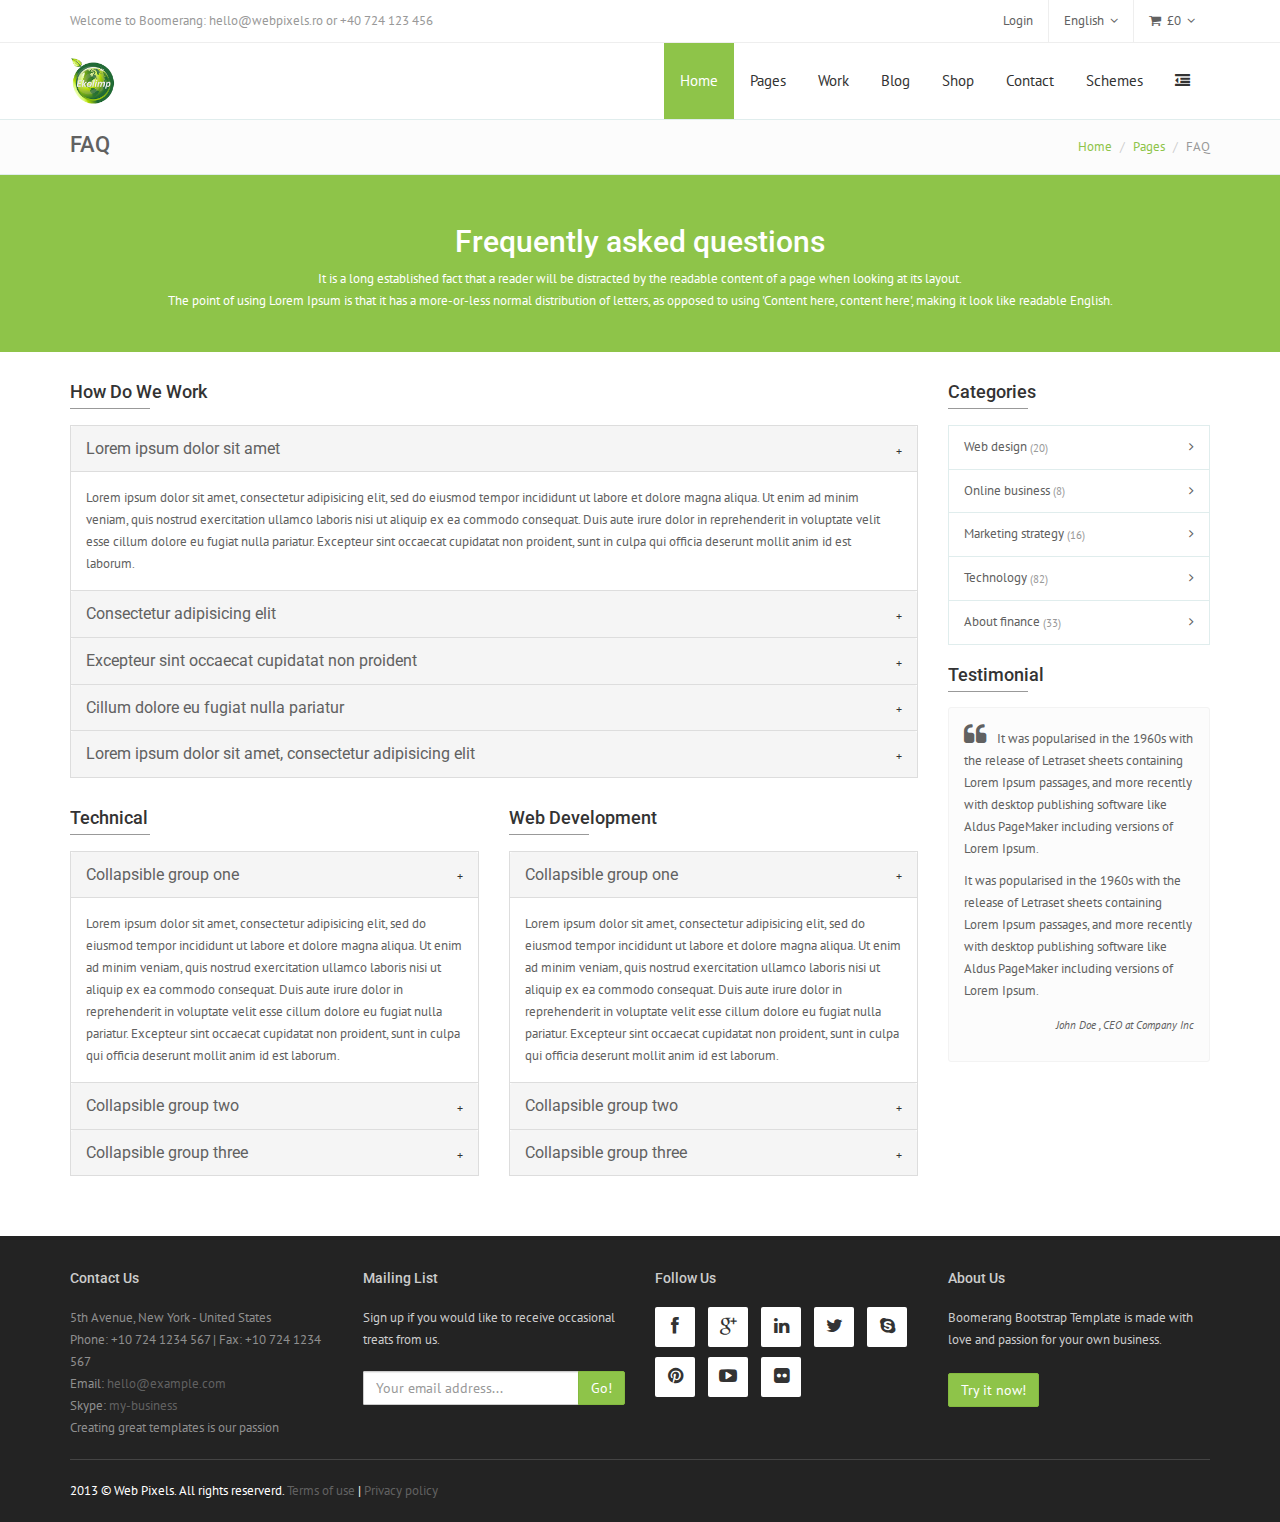
<file: faq.html>
<!DOCTYPE html>
<html>
<head>
	<meta charset="utf-8">
    <title>Boomerang Bootstrap Template: Welcome</title>
    <meta name="viewport" content="width=device-width, initial-scale=1.0">
    
    <!-- Required -->
    <link href="css/global-style.css" rel="stylesheet" type="text/css" media="screen">
<link rel="icon" href="images/favicon.png" type="image/png">

</head>
<body>

<section id="asideMenu" class="aside-menu">
	<form class="form-inline form-search">
        <div class="input-group">
            <input type="search" class="form-control" placeholder="Search..." />
            <span class="input-group-btn">
                <button id="btnHideAsideMenu" class="btn btn-close" type="button" title="Hide sidebar"><i class="fa fa-times"></i></button>
            </span>
        </div>
    </form>
	
    <h5 class="side-section-title">Optional sidebar menu</h5>
    <div class="nav">
    	<ul>
        	<li>
            	<a href="#">Home</a>
            </li>
            <li>
            	<a href="#">About us</a>
            </li>
            <li>
            	<a href="#">Blog</a>
            </li>
            <li>
            	<a href="#">Work</a>
            </li>
            <li>
            	<a href="#">Online shop</a>
            </li>
        </ul>
    </div>
    
    <h5 class="side-section-title">Social media</h5>
    <div class="social-media">
        <a href="#"><i class="fa fa-facebook facebook"></i></a>
        <a href="#"><i class="fa fa-google-plus google"></i></a>
        <a href="#"><i class="fa fa-twitter twitter"></i></a>
    </div>
    
    <h5 class="side-section-title">Contact information</h5>
    <div class="contact-info">
        <h5>Address</h5>
        <p>5th Avenue, New York - United States</p>
        
        <h5>Email</h5>
        <p>hello@webpixels.ro</p>
        
        <h5>Phone</h5>
        <p>+10 724 1234 567</p>
    </div>
</section>
<div class="wrapper">
	<div class="top-header">
	<div class="container">
        <div class="row">
            <div class="col-sm-12">
            	<span class="aux-text hidden-xs">
                    Welcome to Boomerang: hello@webpixels.ro or +40 724 123 456
                </span>
            	<nav class="top-header-menu">
                    <ul class="menu">
                        <li><a href="sign-in.html">Login</a></li>
                        <li class="aux-languages dropdown"><a href="#"><span class="language name">English</span></a>
                            <ul id="auxLanguages" class="sub-menu">
                                <li><a href="#"><span class="language">German</span></a></li>
                                <li><span class="language language-active">English</span></li>
                                <li><a href="#"><span class="language">Greek</span></a></li>
                                <li><a href="#"><span class="language">Spanish</span></a></li>
                            </ul>
                        </li>
                        <li class="shopping-cart dropdown">
                            <a href="#" title="View your shopping cart"><i class="fa fa-shopping-cart"></i><span class="amount">&pound;0</span></a>
                
                            <ul class="sub-menu">     
                                <li>                                      
                                    <div class="dropdown-cart">
                                        <span class="cart-items">You have <strong>3</strong> items in your cart</span>
                                        <table class="table table-cart">
                                            <tbody>
                                                <tr>
                                                    <th colspan="2">Product</th>
                                                    <th class="text-center">Qty</th>
                                                    <th>Total</th>
                                                </tr>
                                            
                                                <tr>
                                                    <td><img src="images/prv/product-3.png" class="img-center" alt=""></td>
                                                    <td><a href="">Asus Ultra Notebook</a></td>
                                                    <td class="text-center">2</td>
                                                    <td>$600.99</td>
                                                </tr>
                                                <tr>
                                                    <td><img src="images/prv/product-2.png" class="img-center" alt=""></td>
                                                    <td><a href="">Mouse Microsoft</a></td>
                                                    <td class="text-center">3</td>
                                                    <td>$600.99</td>
                                                </tr>
                                                <tr>
                                                    <td><img src="images/prv/product-4.png" class="img-center" alt=""></td>
                                                    <td><a href="">Samsung Galaxy S4</a></td>
                                                    <td class="text-center">1</td>
                                                    <td>$600.99</td>
                                                </tr>
                                            </tbody>
                                        </table>
                                        <div class="row">
                                            <div class="col-md-6">
                                                <a href="shop-cart.html" class="btn btn-xs btn-three">Edit cart</a>
                                            </div>
                                            <div class="col-md-6">
                                                <a href="#" class="btn btn-xs btn-two pull-right">Proceed to checkout</a>
                                                <span class="clearfix"></span>
                                            </div>
                                        </div>
                                    </div>
                                </li>                                                                                                    
                            </ul>                                                                                                          
                        </li>
                    </ul>
				</nav>
            </div>
        </div>
    </div>
</div>

<header>
    <div class="navbar navbar-white" role="navigation">
        <div class="container">
            <div class="navbar-header">
            	<button type="button" class="navbar-toggle navbar-toggle-aside-menu">
                    <i class="fa fa-outdent icon-custom"></i>
                </button>
                <button type="button" class="navbar-toggle" data-toggle="collapse" data-target=".navbar-collapse">
                    <span class="sr-only">Toggle navigation</span>
                    <span class="icon-bar"></span>
                    <span class="icon-bar"></span>
                    <span class="icon-bar"></span>
                </button>
                <a class="navbar-brand" href="index.html">
                	<img src="images/boomerang-logo.png" alt="Boomerang Bootstrap Template Logo">
                </a>
            </div>
            <div class="navbar-collapse collapse">
                <ul class="nav navbar-nav navbar-right">
                	<li class="active">
                    	<a href="#" class="dropdown-toggle" data-toggle="dropdown" data-hover="dropdown" data-close-others="true">Home</a>
                        <ul class="dropdown-menu">
                            <li><a href="index.html">Homepage: Landing</a></li>
                            <li><a href="index2.html">Homepage: Classic</a></li>
                            <li><a href="shop-home.html">Homepage: Shop</a></li>
                        </ul>
                	</li>
                    <li class="dropdown">
                    	<a href="#" class="dropdown-toggle" data-toggle="dropdown" data-hover="dropdown" data-close-others="true">Pages</a>
                        <ul class="dropdown-menu">
                            <li><a href="about.html">About us: One</a></li>
                            <li><a href="about2.html">About us: Two</a></li>
                            <li><a href="services.html">Services: One</a></li>
                            <li><a href="services2.html">Services: Two</a></li>
                            <li><a href="team.html">Team</a></li>
                            <li><a href="listings.html">Listings</a></li>
                            <li><a href="pricing.html">Pricing plans</a></li>
                            <li><a href="timeline.html">Timeline</a></li>
                            <li><a href="sign-in.html">Sign in</a></li>
                            <li><a href="sign-up.html">Sign up</a></li>
                            <li><a href="shop-account.html">Sign in/Sign up</a></li>
                            <li><a href="faq.html">FAQ</a></li>
                            <li><a href="404.html">Error 404</a></li>
                        </ul>
                	</li>
                    <li class="dropdown">
                    	<a href="#" class="dropdown-toggle" data-toggle="dropdown" data-hover="dropdown" data-close-others="true">Work</a>
                        <ul class="dropdown-menu">
                            <li><a href="work.html">Work: Basic 3 columns</a></li>
                            <li><a href="work2.html">Work: Basic 4 columns</a></li>
                            <li><a href="work3.html">Work: With header 3 columns</a></li>
                            <li><a href="work4.html">Work: With header 4 columns</a></li>
                            <li><a href="work-project.html">Single project: Fluid</a></li>
                            <li><a href="work-project2.html">Single project: Vertical</a></li>
                        </ul>
                	</li>
                    <li class="dropdown">
                    	<a href="#" class="dropdown-toggle" data-toggle="dropdown" data-hover="dropdown" data-close-others="true">Blog</a>
                        <ul class="dropdown-menu">
                            <li><a href="blog-grid.html">Blog: Grid Large</a></li>
                            <li><a href="blog-grid2.html">Blog: Grid Medium</a></li>
                            <li><a href="blog-list.html">Blog: List</a></li>
                            <li><a href="blog-masonry.html">Blog: Masonry </a></li>
                            <li><a href="blog-post.html">Post: Standard</a></li>
                            <li><a href="blog-post2.html">Post: Fluid</a></li>
                        </ul>
                	</li>
                    <li class="dropdown">
                    	<a href="#" class="dropdown-toggle" data-toggle="dropdown" data-hover="dropdown" data-close-others="true">Shop</a>
                        <ul class="dropdown-menu">
                            <li><a href="shop-home.html">Homepage</a></li>
                            <li><a href="shop-products.html">All products</a></li>
                            <li><a href="shop-product.html">Single product</a></li>
                            <li><a href="shop-cart.html">Cart</a></li>
                            <li><a href="shop-account.html">Account</a></li>
                            <li><a href="shop-profile.html">User profile</a></li>
                            <li><a href="shop-order-history.html">Order history</a></li>
                            <li><a href="shop-whishlist.html">Whishlist</a></li>
                            <li><a href="shop-invoice.html">Invoice</a></li>
                            
                        </ul>
                	</li>
                    <li class="dropdown">
                    	<a href="#" class="dropdown-toggle" data-toggle="dropdown" data-hover="dropdown" data-close-others="true">Contact</a>
                        <ul class="dropdown-menu">
                            <li><a href="contact.html">Contact: Fluid</a></li>
                            <li><a href="contact2.html">Contact: Compact</a></li>
                        </ul>
                	</li>
                    <li class="dropdown hidden-xs">
                    	<a href="#" class="dropdown-toggle" data-toggle="dropdown" data-hover="dropdown" data-close-others="true">Schemes</a>
                        <ul class="dropdown-menu">
                            <li>
                            	<div class="dropdown-style-switcher">
                                    <form class="form-light">
                                        <div class="row">
                                            <div class="col-md-6">
                                                <div class="form-group">
                                                    <label>Layout</label>
                                                    <select id="cmbLayout" class="form-control">
                                                    	<option value="1">Fluid</option>
                                                        <option value="2">Boxed</option>
                                                    </select>
                                                </div>
                                            </div>
                                            <div class="col-md-6">
                                                <div class="form-group">
                                                    <label for="lastName">Colors</label>
                                                    <span class="color-picker">
                                                    	<a href="#" id="cmdRed" class="color-red" title="Red">Red</a>
                                                        <a href="#" id="cmdViolet" class="color-violet" title="Violet">Violet</a>
                                                        <a href="#" id="cmdBlue" class="color-blue" title="Blue">Blue</a>
                                                        <a href="#" id="cmdGreen" class="color-green" title="Green">Green</a>
                                                        <a href="#" id="cmdYellow" class="color-yellow" title="Yellow">Yellow</a>
                                                        <a href="#" id="cmdOrange" class="color-orange" title="Orange">Orange</a>
                                                    </span>
                                                </div>
                                            </div>
                                        </div>  
                                        <div class="row">
                                            <div class="col-md-6">
                                                <div class="form-group">
                                                    <label>Top Header</label>
                                                    <select id="cmbTopHeader" class="form-control">
                                                        <option value="1">Show</option>
                                                        <option value="2">Hide</option>
                                                    </select>
                                                 </div>
                                             </div>
                                        </div>
                                                
                                        <div class="row hide">
                                            <div class="col-md-6">
                                                <div class="form-group">
                                                    <label>Header style</label>
                                                    <select id="cmbTopHeader" class="form-control">
                                                        <option value="1">Header style 1</option>
                                                        <option value="2">Header style 2</option>
                                                    </select>
                                                 </div>
                                             </div>
                                        </div>      
                                        <div class="row">
                                            <div class="col-md-6">
                                                <div class="form-group">
                                                    <label>Choose pattern/background</label>
                                                    <select id="cmbBackground" class="form-control">
                                                    	<option value="1">Pattern 1</option>
                                                        <option value="2">Pattern 2</option>
                                                        <option value="3">Pattern 3</option>
                                                        <option value="4">Pattern 4</option>
                                                        <option value="5">Background 1</option>
                                                        <option value="6">Background 2</option>
                                                    </select>
                                                 </div>
                                            </div>
                                        </div>
                                    </form>
                                </div>
                            </li>
                        </ul>
                	</li>
                    <li class="dropdown hide" style="z-index:500;">
                    	<a href="#" class="dropdown-toggle dropdown-form-toggle" data-toggle="dropdown"><i class="fa fa-search"></i></a>
                        <ul class="dropdown-menu dropdown-menu-user">
                            <li id="dropdownForm">
                            	<div class="dropdown-form">
                                	<form role="form" class="p-15">
                                        <div class="form-group">
                                        	<input type="search" class="form-control" id="email" placeholder="Enter email">
                                        </div>
                                    </form>
                                </div>
                            </li>
                        </ul>
                	</li>
                    <li class="hidden-xs">
                        <a href="#" id="cmdAsideMenu" class="dropdown-toggle dropdown-form-toggle" title="Open sidebar">
                        	<i class="fa fa-outdent"></i>
                        </a>
                    </li>
                </ul>
            </div><!--/.nav-collapse -->
        </div>
    </div>
</header>
    <div class="pg-opt pin">
        <div class="container">
            <div class="row">
                <div class="col-md-6">
                    <h2>FAQ</h2>
                </div>
                <div class="col-md-6">
                    <ol class="breadcrumb">
                        <li><a href="#">Home</a></li>
                        <li><a href="#">Pages</a></li>
                        <li class="active">FAQ</li>
                    </ol>
                </div>
                
            </div>
        </div>
    </div>
    
    <section class="slice bg-2">
        <div class="w-section inverse">
            <div class="container">
                <div class="row">
                    <div class="col-md-12">
                        <div class="text-center">
                            <h2>Frequently asked questions</h2>
                            <p>
                               It is a long established fact that a reader will be distracted by the readable content of a page when looking at its layout. <br> The point of using Lorem Ipsum is that it has a more-or-less normal distribution of letters, as opposed to using 'Content here, content here', making it look like readable English. 
                            </p>
                        </div>
                    </div>
                </div>
            </div>
        </div>
    </section>
    
    <section class="slice bg-3">
        <div class="w-section inverse">
            <div class="container">
                <div class="row">
                    <div class="col-md-9">
                        <h3 class="section-title">How do we work</h3>
                        <div class="panel-group" id="accordionThree">
                            <div class="panel panel-default">
                                <div class="panel-heading">
                                    <h4 class="panel-title">
                                        <a data-toggle="collapse" data-parent="#accordionThree" href="#collapse3a">
                                        Lorem ipsum dolor sit amet
                                        </a>
                                    </h4>
                                </div>
                                <div id="collapse3a" class="panel-collapse collapse in">
                                    <div class="panel-body">
                                    Lorem ipsum dolor sit amet, consectetur adipisicing elit, sed do eiusmod tempor incididunt ut labore et dolore magna aliqua. Ut enim ad minim veniam, quis nostrud exercitation ullamco laboris nisi ut aliquip ex ea commodo consequat. Duis aute irure dolor in reprehenderit in voluptate velit esse cillum dolore eu fugiat nulla pariatur. Excepteur sint occaecat cupidatat non proident, sunt in culpa qui officia deserunt mollit anim id est laborum.
                                    </div>
                                </div>
                            </div>
                            <div class="panel panel-default">
                                <div class="panel-heading">
                                    <h4 class="panel-title">
                                        <a data-toggle="collapse" data-parent="#accordionThree" href="#collapse3b">
                                        Consectetur adipisicing elit
                                        </a>
                                    </h4>
                                </div>
                                <div id="collapse3b" class="panel-collapse collapse">
                                    <div class="panel-body">
                                    Lorem ipsum dolor sit amet, consectetur adipisicing elit, sed do eiusmod tempor incididunt ut labore et dolore magna aliqua. Ut enim ad minim veniam, quis nostrud exercitation ullamco laboris nisi ut aliquip ex ea commodo consequat. Duis aute irure dolor in reprehenderit in voluptate velit esse cillum dolore eu fugiat nulla pariatur. Excepteur sint occaecat cupidatat non proident, sunt in culpa qui officia deserunt mollit anim id est laborum.
                                    <br><br>
                                    Lorem ipsum dolor sit amet, consectetur adipisicing elit, sed do eiusmod tempor incididunt ut labore et dolore magna aliqua. Ut enim ad minim veniam, quis nostrud exercitation ullamco laboris nisi ut aliquip ex ea commodo consequat. Duis aute irure dolor in reprehenderit in voluptate velit esse cillum dolore eu fugiat nulla pariatur. Excepteur sint occaecat cupidatat non proident, sunt in culpa qui officia deserunt mollit anim id est laborum.
                                    </div>
                                </div>
                            </div>
                            <div class="panel panel-default">
                                <div class="panel-heading">
                                    <h4 class="panel-title">
                                        <a data-toggle="collapse" data-parent="#accordionThree" href="#collapse3c">
                                        Excepteur sint occaecat cupidatat non proident
                                        </a>
                                    </h4>
                                </div>
                                <div id="collapse3c" class="panel-collapse collapse">
                                    <div class="panel-body">
                                    Lorem ipsum dolor sit amet, consectetur adipisicing elit, sed do eiusmod tempor incididunt ut labore et dolore magna aliqua. Ut enim ad minim veniam, quis nostrud exercitation ullamco laboris nisi ut aliquip ex ea commodo consequat. Duis aute irure dolor in reprehenderit in voluptate velit esse cillum dolore eu fugiat nulla pariatur. Excepteur sint occaecat cupidatat non proident, sunt in culpa qui officia deserunt mollit anim id est laborum.
                                    </div>
                                </div>
                            </div>
                            <div class="panel panel-default">
                                <div class="panel-heading">
                                    <h4 class="panel-title">
                                        <a data-toggle="collapse" data-parent="#accordionThree" href="#collapseFour">
                                        Cillum dolore eu fugiat nulla pariatur
                                        </a>
                                    </h4>
                                </div>
                                <div id="collapseFour" class="panel-collapse collapse">
                                    <div class="panel-body">
                                    Lorem ipsum dolor sit amet, consectetur adipisicing elit, sed do eiusmod tempor incididunt ut labore et dolore magna aliqua. Ut enim ad minim veniam, quis nostrud exercitation ullamco laboris nisi ut aliquip ex ea commodo consequat. Duis aute irure dolor in reprehenderit in voluptate velit esse cillum dolore eu fugiat nulla pariatur. Excepteur sint occaecat cupidatat non proident, sunt in culpa qui officia deserunt mollit anim id est laborum.
                                    <br><br>
                                    Lorem ipsum dolor sit amet, consectetur adipisicing elit, sed do eiusmod tempor incididunt ut labore et dolore magna aliqua. Ut enim ad minim veniam, quis nostrud exercitation ullamco laboris nisi ut aliquip ex ea commodo consequat. Duis aute irure dolor in reprehenderit in voluptate velit esse cillum dolore eu fugiat nulla pariatur. Excepteur sint occaecat cupidatat non proident, sunt in culpa qui officia deserunt mollit anim id est laborum.
                                    </div>
                                </div>
                            </div>
                            <div class="panel panel-default">
                                <div class="panel-heading">
                                    <h4 class="panel-title">
                                        <a data-toggle="collapse" data-parent="#accordionThree" href="#collapseFive">
                                        Lorem ipsum dolor sit amet, consectetur adipisicing elit
                                        </a>
                                    </h4>
                                </div>
                                <div id="collapseFive" class="panel-collapse collapse">
                                    <div class="panel-body">
                                    Lorem ipsum dolor sit amet, consectetur adipisicing elit, sed do eiusmod tempor incididunt ut labore et dolore magna aliqua. Ut enim ad minim veniam, quis nostrud exercitation ullamco laboris nisi ut aliquip ex ea commodo consequat. Duis aute irure dolor in reprehenderit in voluptate velit esse cillum dolore eu fugiat nulla pariatur. Excepteur sint occaecat cupidatat non proident, sunt in culpa qui officia deserunt mollit anim id est laborum.
                                    </div>
                                </div>
                            </div>
                        </div>
                        
                        <div class="row">
                            <div class="col-md-6">
                                <h3 class="section-title">Technical</h3>
                                <div class="panel-group" id="accordionOne">
                                    <div class="panel panel-default">
                                        <div class="panel-heading">
                                            <h4 class="panel-title">
                                                <a data-toggle="collapse" data-parent="#accordionOne" href="#collapse1a">
                                                Collapsible group one
                                                </a>
                                            </h4>
                                        </div>
                                        <div id="collapse1a" class="panel-collapse collapse in">
                                            <div class="panel-body">
                                            Lorem ipsum dolor sit amet, consectetur adipisicing elit, sed do eiusmod tempor incididunt ut labore et dolore magna aliqua. Ut enim ad minim veniam, quis nostrud exercitation ullamco laboris nisi ut aliquip ex ea commodo consequat. Duis aute irure dolor in reprehenderit in voluptate velit esse cillum dolore eu fugiat nulla pariatur. Excepteur sint occaecat cupidatat non proident, sunt in culpa qui officia deserunt mollit anim id est laborum.
                                            </div>
                                        </div>
                                    </div>
                                    <div class="panel panel-default">
                                        <div class="panel-heading">
                                            <h4 class="panel-title">
                                                <a data-toggle="collapse" data-parent="#accordionOne" href="#collapse1b">
                                                Collapsible group two
                                                </a>
                                            </h4>
                                        </div>
                                        <div id="collapse1b" class="panel-collapse collapse">
                                            <div class="panel-body">
                                            Lorem ipsum dolor sit amet, consectetur adipisicing elit, sed do eiusmod tempor incididunt ut labore et dolore magna aliqua. Ut enim ad minim veniam, quis nostrud exercitation ullamco laboris nisi ut aliquip ex ea commodo consequat. Duis aute irure dolor in reprehenderit in voluptate velit esse cillum dolore eu fugiat nulla pariatur. Excepteur sint occaecat cupidatat non proident, sunt in culpa qui officia deserunt mollit anim id est laborum.
                                            <br><br>
                                            Lorem ipsum dolor sit amet, consectetur adipisicing elit, sed do eiusmod tempor incididunt ut labore et dolore magna aliqua. Ut enim ad minim veniam, quis nostrud exercitation ullamco laboris nisi ut aliquip ex ea commodo consequat. Duis aute irure dolor in reprehenderit in voluptate velit esse cillum dolore eu fugiat nulla pariatur. Excepteur sint occaecat cupidatat non proident, sunt in culpa qui officia deserunt mollit anim id est laborum.
                                            </div>
                                        </div>
                                    </div>
                                    <div class="panel panel-default">
                                        <div class="panel-heading">
                                            <h4 class="panel-title">
                                                <a data-toggle="collapse" data-parent="#accordionOne" href="#collapse1c">
                                                Collapsible group three
                                                </a>
                                            </h4>
                                        </div>
                                        <div id="collapse1c" class="panel-collapse collapse">
                                            <div class="panel-body">
                                            Lorem ipsum dolor sit amet, consectetur adipisicing elit, sed do eiusmod tempor incididunt ut labore et dolore magna aliqua. Ut enim ad minim veniam, quis nostrud exercitation ullamco laboris nisi ut aliquip ex ea commodo consequat. Duis aute irure dolor in reprehenderit in voluptate velit esse cillum dolore eu fugiat nulla pariatur. Excepteur sint occaecat cupidatat non proident, sunt in culpa qui officia deserunt mollit anim id est laborum.
                                            </div>
                                        </div>
                                    </div>
                                </div>
                            </div>
                            
                            <div class="col-md-6">
                                <h3 class="section-title">Web Development</h3>
                                <div class="panel-group" id="accordionTwo">
                                    <div class="panel panel-default">
                                        <div class="panel-heading">
                                            <h4 class="panel-title">
                                                <a data-toggle="collapse" data-parent="#accordionTwo" href="#collapse2a">
                                                Collapsible group one
                                                </a>
                                            </h4>
                                        </div>
                                        <div id="collapse2a" class="panel-collapse collapse in">
                                            <div class="panel-body">
                                            Lorem ipsum dolor sit amet, consectetur adipisicing elit, sed do eiusmod tempor incididunt ut labore et dolore magna aliqua. Ut enim ad minim veniam, quis nostrud exercitation ullamco laboris nisi ut aliquip ex ea commodo consequat. Duis aute irure dolor in reprehenderit in voluptate velit esse cillum dolore eu fugiat nulla pariatur. Excepteur sint occaecat cupidatat non proident, sunt in culpa qui officia deserunt mollit anim id est laborum.
                                            </div>
                                        </div>
                                    </div>
                                    <div class="panel panel-default">
                                        <div class="panel-heading">
                                            <h4 class="panel-title">
                                                <a data-toggle="collapse" data-parent="#accordionTwo" href="#collapse2b">
                                                Collapsible group two
                                                </a>
                                            </h4>
                                        </div>
                                        <div id="collapse2b" class="panel-collapse collapse">
                                            <div class="panel-body">
                                            Lorem ipsum dolor sit amet, consectetur adipisicing elit, sed do eiusmod tempor incididunt ut labore et dolore magna aliqua. Ut enim ad minim veniam, quis nostrud exercitation ullamco laboris nisi ut aliquip ex ea commodo consequat. Duis aute irure dolor in reprehenderit in voluptate velit esse cillum dolore eu fugiat nulla pariatur. Excepteur sint occaecat cupidatat non proident, sunt in culpa qui officia deserunt mollit anim id est laborum.
                                            <br><br>
                                            Lorem ipsum dolor sit amet, consectetur adipisicing elit, sed do eiusmod tempor incididunt ut labore et dolore magna aliqua. Ut enim ad minim veniam, quis nostrud exercitation ullamco laboris nisi ut aliquip ex ea commodo consequat. Duis aute irure dolor in reprehenderit in voluptate velit esse cillum dolore eu fugiat nulla pariatur. Excepteur sint occaecat cupidatat non proident, sunt in culpa qui officia deserunt mollit anim id est laborum.
                                            </div>
                                        </div>
                                    </div>
                                    <div class="panel panel-default">
                                        <div class="panel-heading">
                                            <h4 class="panel-title">
                                                <a data-toggle="collapse" data-parent="#accordionTwo" href="#collapse2c">
                                                Collapsible group three
                                                </a>
                                            </h4>
                                        </div>
                                        <div id="collapse2c" class="panel-collapse collapse">
                                            <div class="panel-body">
                                            Lorem ipsum dolor sit amet, consectetur adipisicing elit, sed do eiusmod tempor incididunt ut labore et dolore magna aliqua. Ut enim ad minim veniam, quis nostrud exercitation ullamco laboris nisi ut aliquip ex ea commodo consequat. Duis aute irure dolor in reprehenderit in voluptate velit esse cillum dolore eu fugiat nulla pariatur. Excepteur sint occaecat cupidatat non proident, sunt in culpa qui officia deserunt mollit anim id est laborum.
                                            </div>
                                        </div>
                                    </div>
                                </div>
                  
                            </div> 
                        </div>
                    </div>
                    
                    <div class="col-md-3">
                        <div class="widget">
                            <h3 class="section-title">Categories</h3>
                            <ul class="categories">
                                <li><a href="#">Web design <i> (20)</i></a></li>
                                <li><a href="#">Online business <i> (8)</i></a></li>
                                <li><a href="#">Marketing strategy <i> (16)</i></a></li>
                                <li><a href="#">Technology <i> (82)</i></a></li>
                                <li><a href="#">About finance <i> (33)</i></a></li>
                            </ul>
                        </div>
                        
                        <h3 class="section-title">Testimonial</h3>
                        <div class="contrast-box bg-5">
                            <p>
                            <i class="fa fa-quote-left"></i> It was popularised in the 1960s with the release of Letraset sheets containing Lorem Ipsum passages, and more recently with desktop publishing software like Aldus PageMaker including versions of Lorem Ipsum.
                            </p>
                            <p>
                            It was popularised in the 1960s with the release of Letraset sheets containing Lorem Ipsum passages, and more recently with desktop publishing software like Aldus PageMaker including versions of Lorem Ipsum.
                            <small>John Doe , CEO at Company Inc</small>
                            </p>
                        </div>
                    </div> 
                </div>
            </div>
        </div>
    </section>
    
    <footer>
    <div class="container">
        <div class="row">
            <div class="col-md-3">
            	<div class="col">
                   <h4>Contact us</h4>
                   <ul>
                        <li>5th Avenue, New York - United States</li>
                        <li>Phone: +10 724 1234 567 | Fax: +10 724 1234 567 </li>
                        <li>Email: <a href="mailto:hello@example.com" title="Email Us">hello@example.com</a></li>
                        <li>Skype: <a href="skype:my.business?call" title="Skype us">my-business</a></li>
                        <li>Creating great templates is our passion</li>
                    </ul>
                 </div>
            </div>
            
            <div class="col-md-3">
            	<div class="col">
                    <h4>Mailing list</h4>
                    <p>Sign up if you would like to receive occasional treats from us.</p>
                    <form class="form-inline">
                        <div class="input-group">
                            <input type="text" class="form-control" placeholder="Your email address..." />
                            <span class="input-group-btn">
                                <button class="btn btn-two" type="button">Go!</button>
                            </span>
                        </div>
                    </form>
                </div>
            </div>
            
            <div class="col-md-3">
            	<div class="col col-social-icons">
                    <h4>Follow us</h4>
                    <a href="#"><i class="fa fa-facebook"></i></a>
                    <a href="#"><i class="fa fa-google-plus"></i></a>
                    <a href="#"><i class="fa fa-linkedin"></i></a>
                    <a href="#"><i class="fa fa-twitter"></i></a>
                    <a href="#"><i class="fa fa-skype"></i></a>
                    <a href="#"><i class="fa fa-pinterest"></i></a>
                    <a href="#"><i class="fa fa-youtube-play"></i></a>
                    <a href="#"><i class="fa fa-flickr"></i></a>
                </div>
            </div>

             <div class="col-md-3">
             	<div class="col">
                    <h4>About us</h4>
                    <p>
                    Boomerang Bootstrap Template is made with love and passion for your own business.
                    <br /><br />
                    <a href="#" class="btn btn-two">Try it now!</a>
                    </p>
                </div>
            </div>
        </div>
        
        <hr />
        
        <div class="row">
        	<div class="col-lg-9 copyright">
            	2013 &copy; Web Pixels. All rights reserverd. 
                <a href="#">Terms of use</a> | 
                <a href="#">Privacy policy</a>
            </div>
            <div class="col-lg-3 footer-logo">
            	
            </div>
        </div>
    </div>
</footer></div>

<!-- JavaScript -->
<script type="text/javascript" src="js/jquery.js"></script>
<script type="text/javascript" src="assets/bootstrap/js/bootstrap.min.js"></script>
<script type="text/javascript" src="js/modernizr.custom.js"></script>
<script type="text/javascript" src="js/jquery.mousewheel-3.0.6.pack.js"></script>
<script type="text/javascript" src="js/jquery.cookie.js"></script>
<script type="text/javascript" src="js/jquery.easing.js"></script>

<!--[if lt IE 9]>
    <script src="js/html5shiv.js"></script>
    <script src="js/respond.min.js"></script>
<![endif]-->

<script type="text/javascript" src="assets/hover-dropdown/bootstrap-hover-dropdown.min.js"></script>
<script type="text/javascript" src="assets/masonry/masonry.js"></script>
<script type="text/javascript" src="assets/page-scroller/jquery.ui.totop.min.js"></script>
<script type="text/javascript" src="assets/mixitup/jquery.mixitup.js"></script>
<script type="text/javascript" src="assets/mixitup/jquery.mixitup.init.js"></script>
<script type="text/javascript" src="assets/fancybox/jquery.fancybox.pack.js?v=2.1.5"></script>
<script type="text/javascript" src="assets/easy-pie-chart/jquery.easypiechart.js"></script>
<script type="text/javascript" src="assets/waypoints/waypoints.min.js"></script>
<script type="text/javascript" src="js/jquery.wp.custom.js"></script>
</body>
</html>
</file>
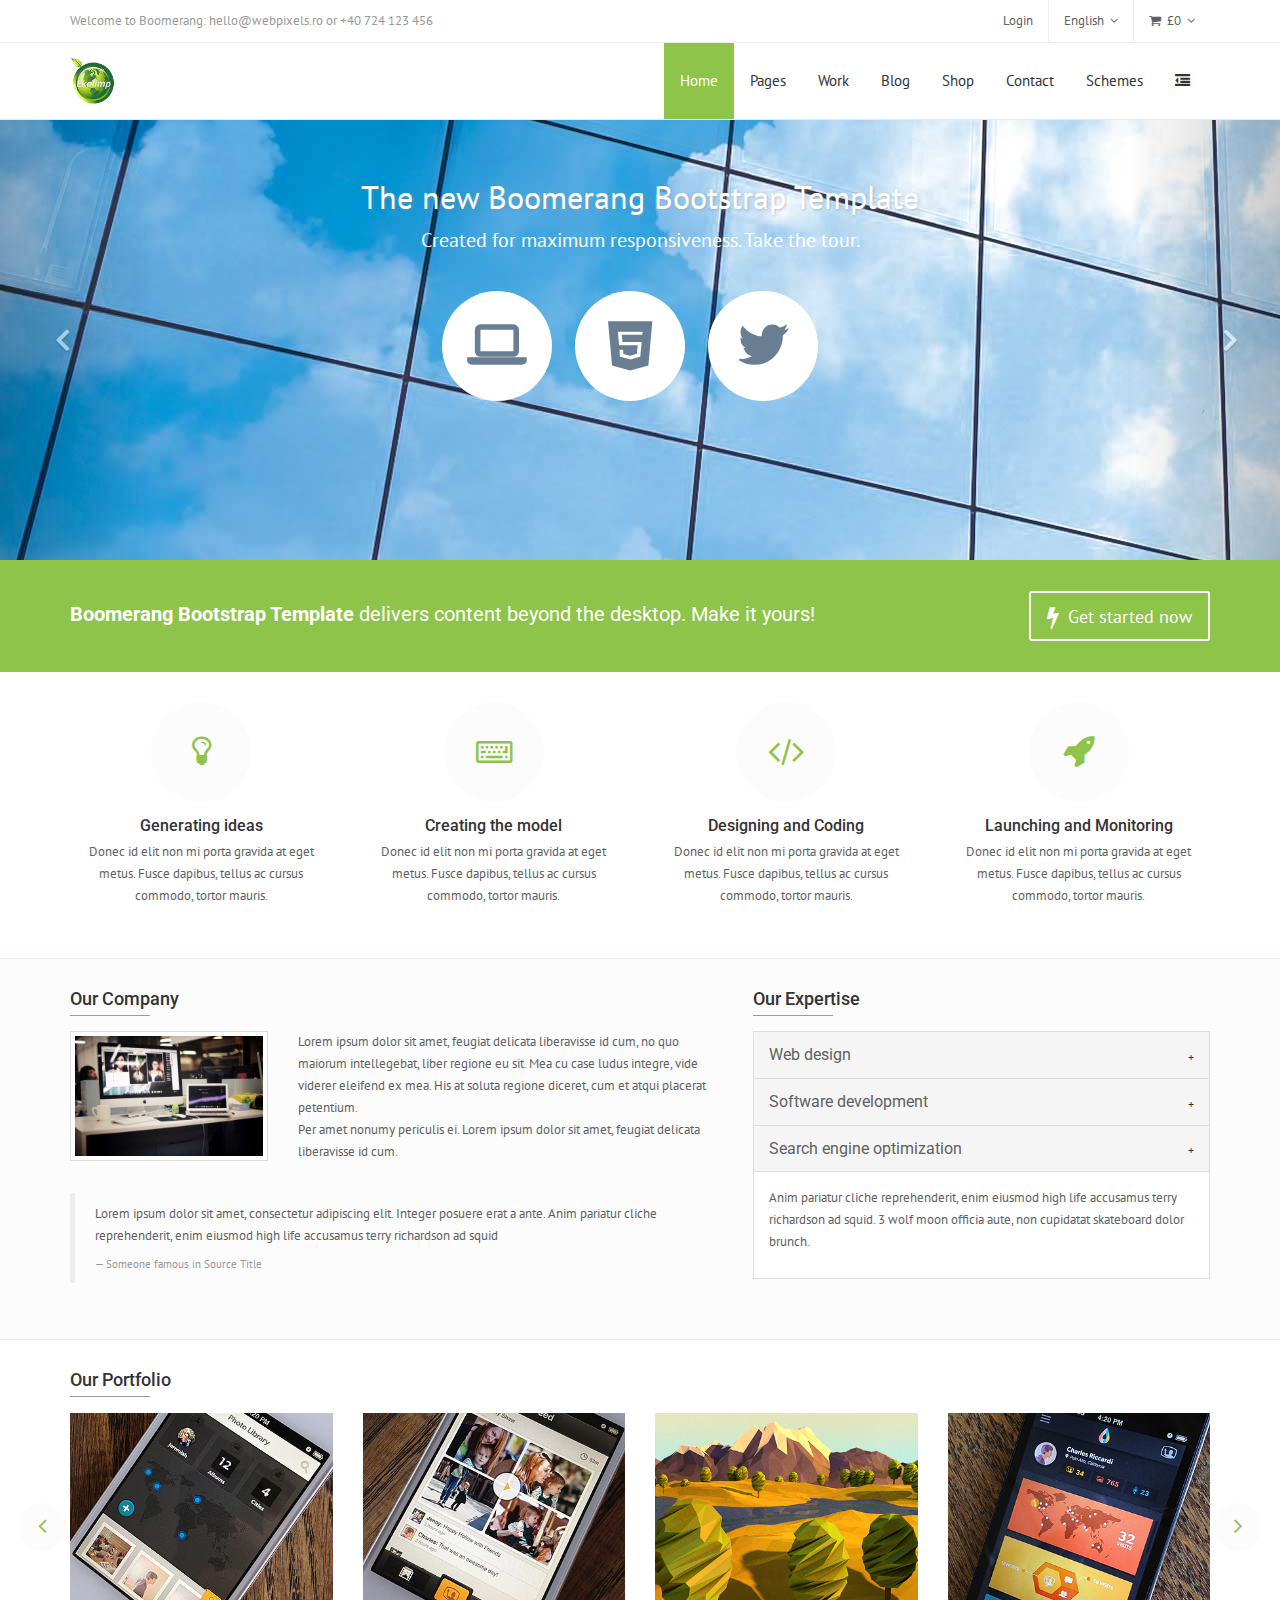
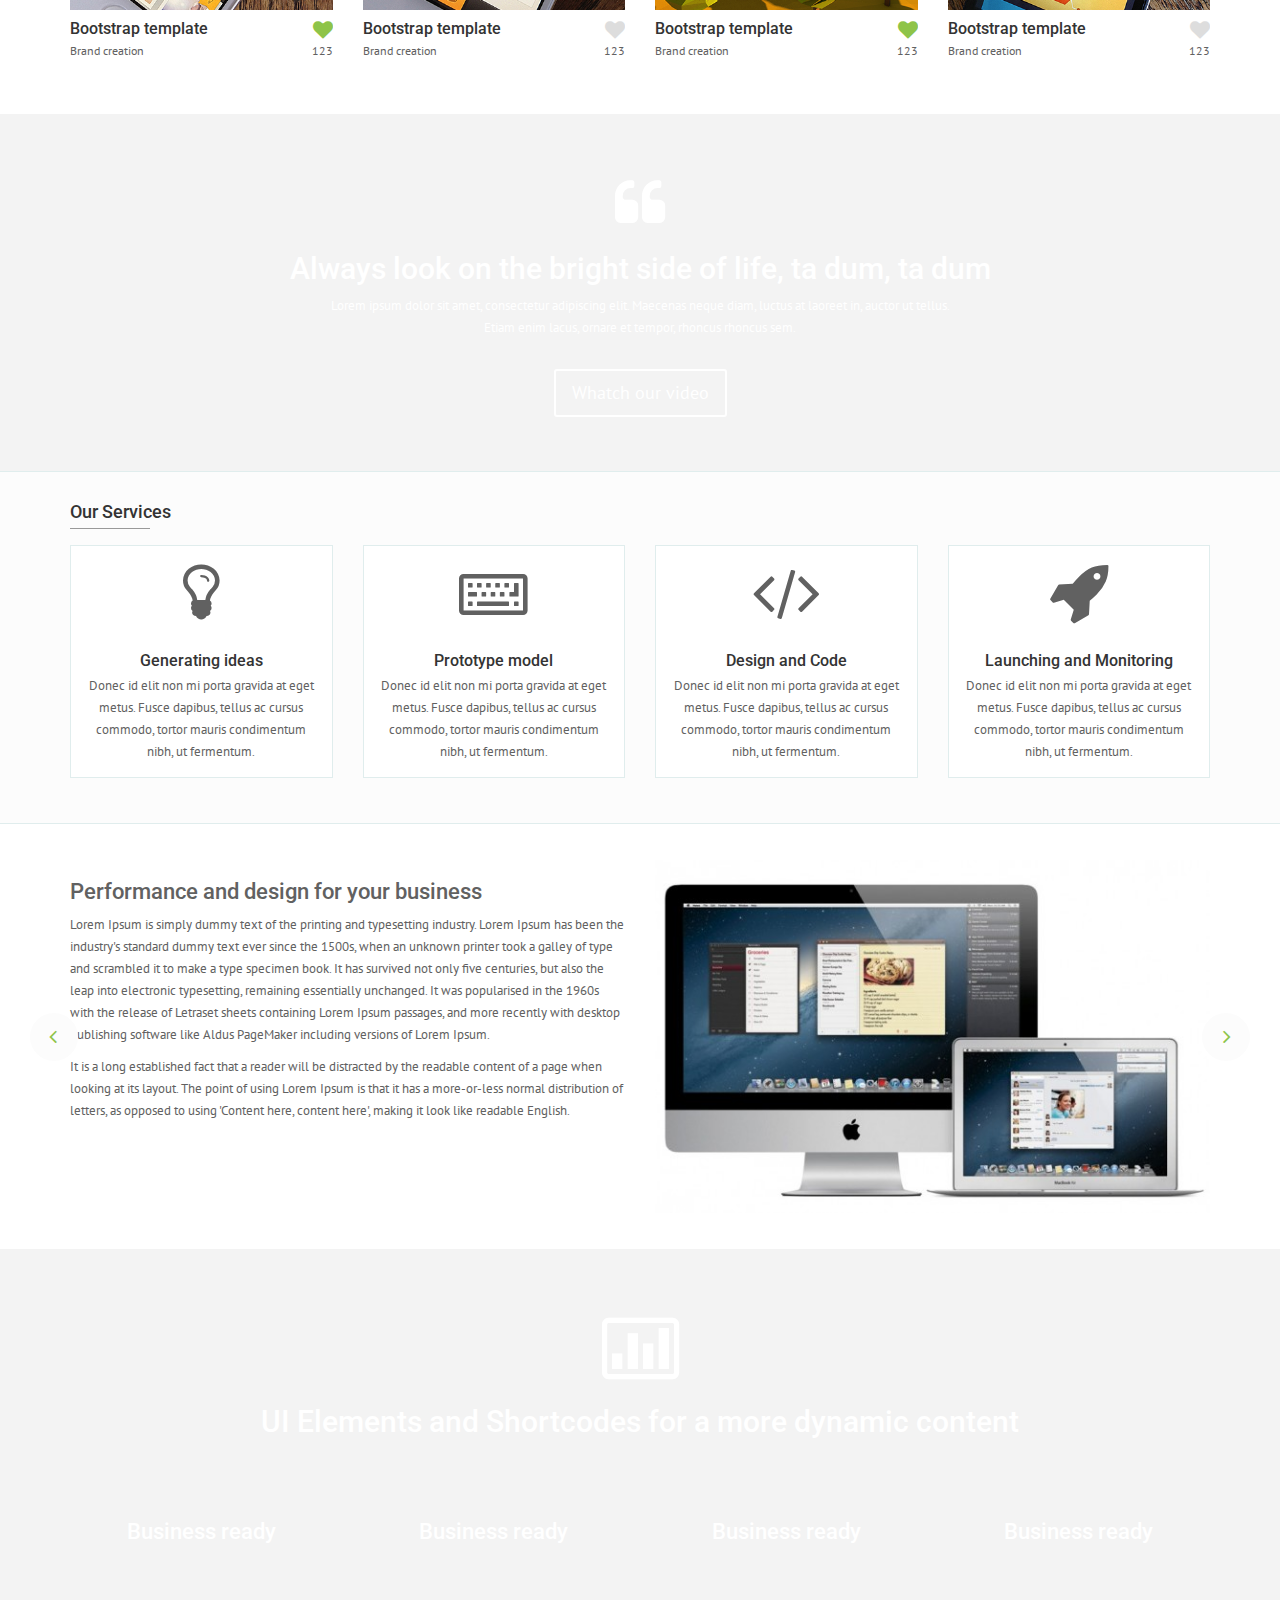
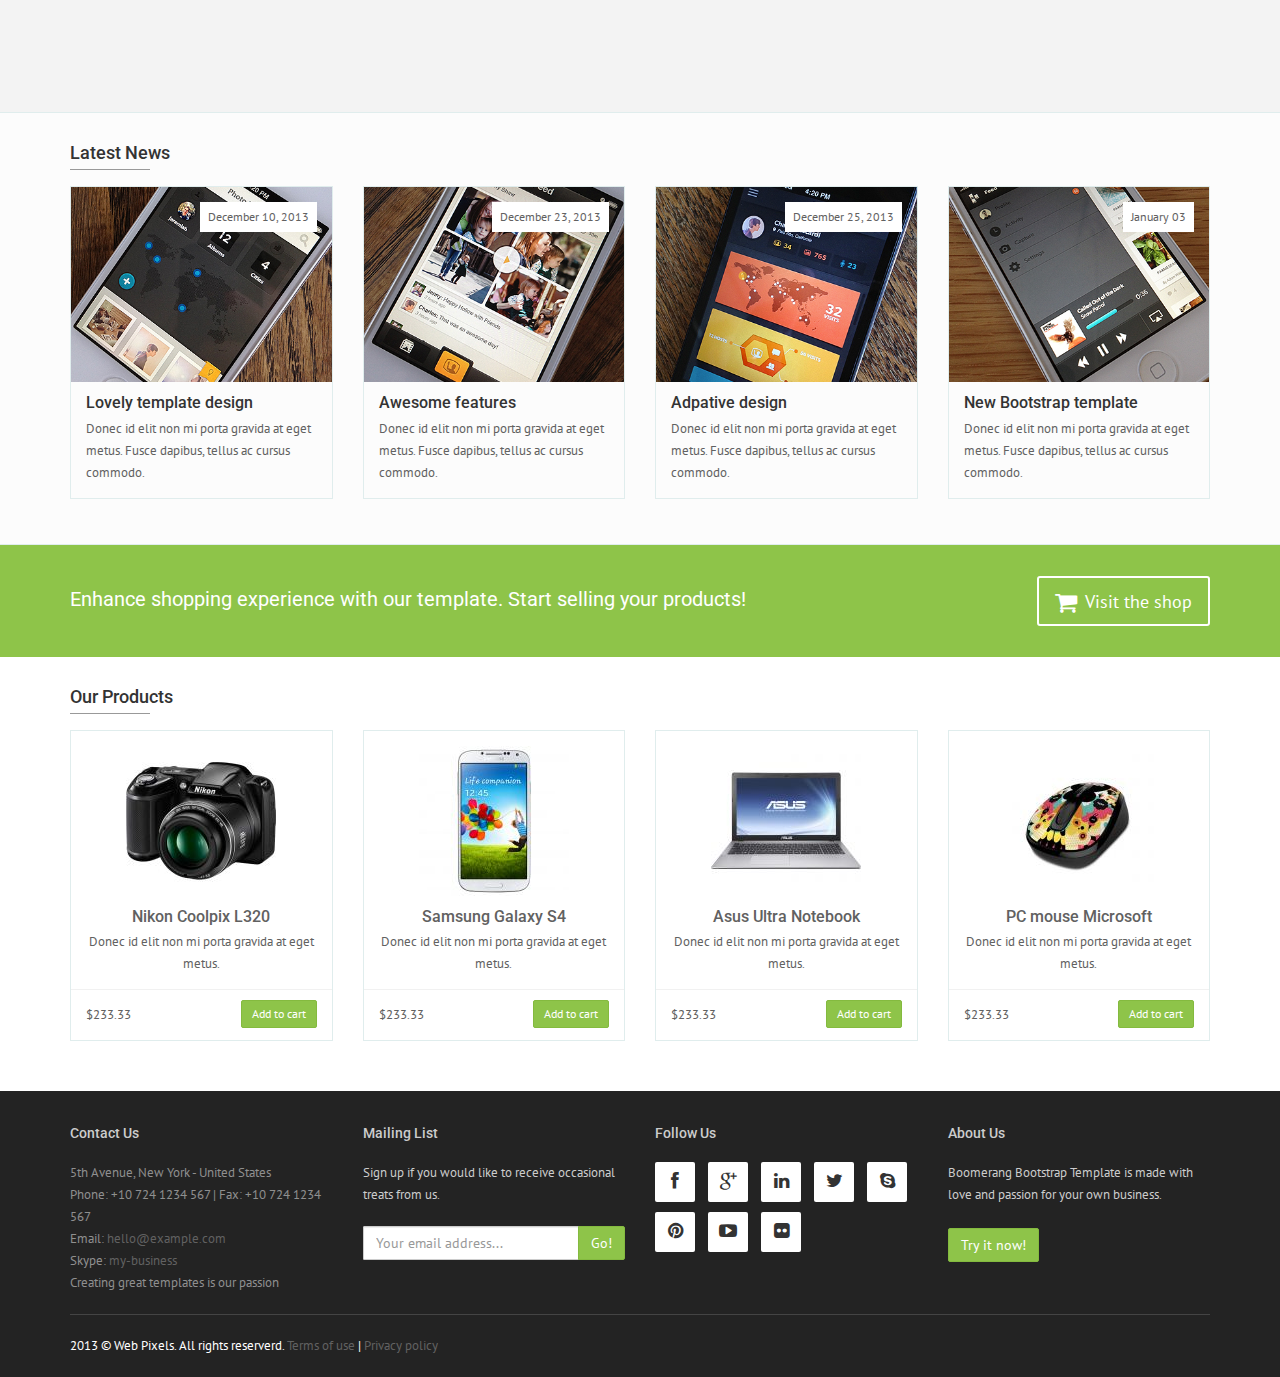
<file: index2.html>
<!DOCTYPE html>
<html>
<head>
	<meta charset="utf-8">
    <title>Boomerang Bootstrap Template: Welcome</title>
    <meta name="viewport" content="width=device-width, initial-scale=1.0">
    
    <!-- Required -->
    <link href="css/global-style.css" rel="stylesheet" type="text/css" media="screen">
<link rel="icon" href="images/favicon.png" type="image/png">

</head>
<body>

<section id="asideMenu" class="aside-menu">
	<form class="form-inline form-search">
        <div class="input-group">
            <input type="search" class="form-control" placeholder="Search..." />
            <span class="input-group-btn">
                <button id="btnHideAsideMenu" class="btn btn-close" type="button" title="Hide sidebar"><i class="fa fa-times"></i></button>
            </span>
        </div>
    </form>
	
    <h5 class="side-section-title">Optional sidebar menu</h5>
    <div class="nav">
    	<ul>
        	<li>
            	<a href="#">Home</a>
            </li>
            <li>
            	<a href="#">About us</a>
            </li>
            <li>
            	<a href="#">Blog</a>
            </li>
            <li>
            	<a href="#">Work</a>
            </li>
            <li>
            	<a href="#">Online shop</a>
            </li>
        </ul>
    </div>
    
    <h5 class="side-section-title">Social media</h5>
    <div class="social-media">
        <a href="#"><i class="fa fa-facebook facebook"></i></a>
        <a href="#"><i class="fa fa-google-plus google"></i></a>
        <a href="#"><i class="fa fa-twitter twitter"></i></a>
    </div>
    
    <h5 class="side-section-title">Contact information</h5>
    <div class="contact-info">
        <h5>Address</h5>
        <p>5th Avenue, New York - United States</p>
        
        <h5>Email</h5>
        <p>hello@webpixels.ro</p>
        
        <h5>Phone</h5>
        <p>+10 724 1234 567</p>
    </div>
</section>
<div class="wrapper">
	<div class="top-header">
	<div class="container">
        <div class="row">
            <div class="col-sm-12">
            	<span class="aux-text hidden-xs">
                    Welcome to Boomerang: hello@webpixels.ro or +40 724 123 456
                </span>
            	<nav class="top-header-menu">
                    <ul class="menu">
                        <li><a href="sign-in.html">Login</a></li>
                        <li class="aux-languages dropdown"><a href="#"><span class="language name">English</span></a>
                            <ul id="auxLanguages" class="sub-menu">
                                <li><a href="#"><span class="language">German</span></a></li>
                                <li><span class="language language-active">English</span></li>
                                <li><a href="#"><span class="language">Greek</span></a></li>
                                <li><a href="#"><span class="language">Spanish</span></a></li>
                            </ul>
                        </li>
                        <li class="shopping-cart dropdown">
                            <a href="#" title="View your shopping cart"><i class="fa fa-shopping-cart"></i><span class="amount">&pound;0</span></a>
                
                            <ul class="sub-menu">     
                                <li>                                      
                                    <div class="dropdown-cart">
                                        <span class="cart-items">You have <strong>3</strong> items in your cart</span>
                                        <table class="table table-cart">
                                            <tbody>
                                                <tr>
                                                    <th colspan="2">Product</th>
                                                    <th class="text-center">Qty</th>
                                                    <th>Total</th>
                                                </tr>
                                            
                                                <tr>
                                                    <td><img src="images/prv/product-3.png" class="img-center" alt=""></td>
                                                    <td><a href="">Asus Ultra Notebook</a></td>
                                                    <td class="text-center">2</td>
                                                    <td>$600.99</td>
                                                </tr>
                                                <tr>
                                                    <td><img src="images/prv/product-2.png" class="img-center" alt=""></td>
                                                    <td><a href="">Mouse Microsoft</a></td>
                                                    <td class="text-center">3</td>
                                                    <td>$600.99</td>
                                                </tr>
                                                <tr>
                                                    <td><img src="images/prv/product-4.png" class="img-center" alt=""></td>
                                                    <td><a href="">Samsung Galaxy S4</a></td>
                                                    <td class="text-center">1</td>
                                                    <td>$600.99</td>
                                                </tr>
                                            </tbody>
                                        </table>
                                        <div class="row">
                                            <div class="col-md-6">
                                                <a href="shop-cart.html" class="btn btn-xs btn-three">Edit cart</a>
                                            </div>
                                            <div class="col-md-6">
                                                <a href="#" class="btn btn-xs btn-two pull-right">Proceed to checkout</a>
                                                <span class="clearfix"></span>
                                            </div>
                                        </div>
                                    </div>
                                </li>                                                                                                    
                            </ul>                                                                                                          
                        </li>
                    </ul>
				</nav>
            </div>
        </div>
    </div>
</div>

<header>
    <div class="navbar navbar-white" role="navigation">
        <div class="container">
            <div class="navbar-header">
            	<button type="button" class="navbar-toggle navbar-toggle-aside-menu">
                    <i class="fa fa-outdent icon-custom"></i>
                </button>
                <button type="button" class="navbar-toggle" data-toggle="collapse" data-target=".navbar-collapse">
                    <span class="sr-only">Toggle navigation</span>
                    <span class="icon-bar"></span>
                    <span class="icon-bar"></span>
                    <span class="icon-bar"></span>
                </button>
                <a class="navbar-brand" href="index.html">
                	<img src="images/boomerang-logo.png" alt="Boomerang Bootstrap Template Logo">
                </a>
            </div>
            <div class="navbar-collapse collapse">
                <ul class="nav navbar-nav navbar-right">
                	<li class="active">
                    	<a href="#" class="dropdown-toggle" data-toggle="dropdown" data-hover="dropdown" data-close-others="true">Home</a>
                        <ul class="dropdown-menu">
                            <li><a href="index.html">Homepage: Landing</a></li>
                            <li><a href="index2.html">Homepage: Classic</a></li>
                            <li><a href="shop-home.html">Homepage: Shop</a></li>
                        </ul>
                	</li>
                    <li class="dropdown">
                    	<a href="#" class="dropdown-toggle" data-toggle="dropdown" data-hover="dropdown" data-close-others="true">Pages</a>
                        <ul class="dropdown-menu">
                            <li><a href="about.html">About us: One</a></li>
                            <li><a href="about2.html">About us: Two</a></li>
                            <li><a href="services.html">Services: One</a></li>
                            <li><a href="services2.html">Services: Two</a></li>
                            <li><a href="team.html">Team</a></li>
                            <li><a href="listings.html">Listings</a></li>
                            <li><a href="pricing.html">Pricing plans</a></li>
                            <li><a href="timeline.html">Timeline</a></li>
                            <li><a href="sign-in.html">Sign in</a></li>
                            <li><a href="sign-up.html">Sign up</a></li>
                            <li><a href="shop-account.html">Sign in/Sign up</a></li>
                            <li><a href="faq.html">FAQ</a></li>
                            <li><a href="404.html">Error 404</a></li>
                        </ul>
                	</li>
                    <li class="dropdown">
                    	<a href="#" class="dropdown-toggle" data-toggle="dropdown" data-hover="dropdown" data-close-others="true">Work</a>
                        <ul class="dropdown-menu">
                            <li><a href="work.html">Work: Basic 3 columns</a></li>
                            <li><a href="work2.html">Work: Basic 4 columns</a></li>
                            <li><a href="work3.html">Work: With header 3 columns</a></li>
                            <li><a href="work4.html">Work: With header 4 columns</a></li>
                            <li><a href="work-project.html">Single project: Fluid</a></li>
                            <li><a href="work-project2.html">Single project: Vertical</a></li>
                        </ul>
                	</li>
                    <li class="dropdown">
                    	<a href="#" class="dropdown-toggle" data-toggle="dropdown" data-hover="dropdown" data-close-others="true">Blog</a>
                        <ul class="dropdown-menu">
                            <li><a href="blog-grid.html">Blog: Grid Large</a></li>
                            <li><a href="blog-grid2.html">Blog: Grid Medium</a></li>
                            <li><a href="blog-list.html">Blog: List</a></li>
                            <li><a href="blog-masonry.html">Blog: Masonry </a></li>
                            <li><a href="blog-post.html">Post: Standard</a></li>
                            <li><a href="blog-post2.html">Post: Fluid</a></li>
                        </ul>
                	</li>
                    <li class="dropdown">
                    	<a href="#" class="dropdown-toggle" data-toggle="dropdown" data-hover="dropdown" data-close-others="true">Shop</a>
                        <ul class="dropdown-menu">
                            <li><a href="shop-home.html">Homepage</a></li>
                            <li><a href="shop-products.html">All products</a></li>
                            <li><a href="shop-product.html">Single product</a></li>
                            <li><a href="shop-cart.html">Cart</a></li>
                            <li><a href="shop-account.html">Account</a></li>
                            <li><a href="shop-profile.html">User profile</a></li>
                            <li><a href="shop-order-history.html">Order history</a></li>
                            <li><a href="shop-whishlist.html">Whishlist</a></li>
                            <li><a href="shop-invoice.html">Invoice</a></li>
                            
                        </ul>
                	</li>
                    <li class="dropdown">
                    	<a href="#" class="dropdown-toggle" data-toggle="dropdown" data-hover="dropdown" data-close-others="true">Contact</a>
                        <ul class="dropdown-menu">
                            <li><a href="contact.html">Contact: Fluid</a></li>
                            <li><a href="contact2.html">Contact: Compact</a></li>
                        </ul>
                	</li>
                    <li class="dropdown hidden-xs">
                    	<a href="#" class="dropdown-toggle" data-toggle="dropdown" data-hover="dropdown" data-close-others="true">Schemes</a>
                        <ul class="dropdown-menu">
                            <li>
                            	<div class="dropdown-style-switcher">
                                    <form class="form-light">
                                        <div class="row">
                                            <div class="col-md-6">
                                                <div class="form-group">
                                                    <label>Layout</label>
                                                    <select id="cmbLayout" class="form-control">
                                                    	<option value="1">Fluid</option>
                                                        <option value="2">Boxed</option>
                                                    </select>
                                                </div>
                                            </div>
                                            <div class="col-md-6">
                                                <div class="form-group">
                                                    <label for="lastName">Colors</label>
                                                    <span class="color-picker">
                                                    	<a href="#" id="cmdRed" class="color-red" title="Red">Red</a>
                                                        <a href="#" id="cmdViolet" class="color-violet" title="Violet">Violet</a>
                                                        <a href="#" id="cmdBlue" class="color-blue" title="Blue">Blue</a>
                                                        <a href="#" id="cmdGreen" class="color-green" title="Green">Green</a>
                                                        <a href="#" id="cmdYellow" class="color-yellow" title="Yellow">Yellow</a>
                                                        <a href="#" id="cmdOrange" class="color-orange" title="Orange">Orange</a>
                                                    </span>
                                                </div>
                                            </div>
                                        </div>  
                                        <div class="row">
                                            <div class="col-md-6">
                                                <div class="form-group">
                                                    <label>Top Header</label>
                                                    <select id="cmbTopHeader" class="form-control">
                                                        <option value="1">Show</option>
                                                        <option value="2">Hide</option>
                                                    </select>
                                                 </div>
                                             </div>
                                        </div>
                                                
                                        <div class="row hide">
                                            <div class="col-md-6">
                                                <div class="form-group">
                                                    <label>Header style</label>
                                                    <select id="cmbTopHeader" class="form-control">
                                                        <option value="1">Header style 1</option>
                                                        <option value="2">Header style 2</option>
                                                    </select>
                                                 </div>
                                             </div>
                                        </div>      
                                        <div class="row">
                                            <div class="col-md-6">
                                                <div class="form-group">
                                                    <label>Choose pattern/background</label>
                                                    <select id="cmbBackground" class="form-control">
                                                    	<option value="1">Pattern 1</option>
                                                        <option value="2">Pattern 2</option>
                                                        <option value="3">Pattern 3</option>
                                                        <option value="4">Pattern 4</option>
                                                        <option value="5">Background 1</option>
                                                        <option value="6">Background 2</option>
                                                    </select>
                                                 </div>
                                            </div>
                                        </div>
                                    </form>
                                </div>
                            </li>
                        </ul>
                	</li>
                    <li class="dropdown hide" style="z-index:500;">
                    	<a href="#" class="dropdown-toggle dropdown-form-toggle" data-toggle="dropdown"><i class="fa fa-search"></i></a>
                        <ul class="dropdown-menu dropdown-menu-user">
                            <li id="dropdownForm">
                            	<div class="dropdown-form">
                                	<form role="form" class="p-15">
                                        <div class="form-group">
                                        	<input type="search" class="form-control" id="email" placeholder="Enter email">
                                        </div>
                                    </form>
                                </div>
                            </li>
                        </ul>
                	</li>
                    <li class="hidden-xs">
                        <a href="#" id="cmdAsideMenu" class="dropdown-toggle dropdown-form-toggle" title="Open sidebar">
                        	<i class="fa fa-outdent"></i>
                        </a>
                    </li>
                </ul>
            </div><!--/.nav-collapse -->
        </div>
    </div>
</header>    
    <section id="homepageCarousel" class="carousel carousel-1 slide color-two-l" data-ride="carousel">
        <div class="carousel-inner">
              
            <div class="item item-dark active" style="background-image:url(images/carousel/carousel-img-2.png);">
                <div class="container">
                    <div class="description fluid-center">
                        <span class="title">The new Boomerang Bootstrap Template</span>
                        <span class="subtitle">Created for maximum responsiveness. Take the tour.</span>
                        <span class="features">
                            <i class="fa fa-laptop"></i>
                            <i class="fa fa-html5"></i>
                            <i class="fa fa-twitter"></i>
                        </span>
                    </div>
                </div>
            </div> 
            
            <div class="item item-light" style="background-image:url(images/carousel/carousel-img-7.png);">
                <div class="container">
                    <div class="description">
                        <span class="title">Implementing videos is easy</span>
                        <span class="subtitle">Media support for Vimeo, Youtube and much more</span>
                        <ul class="list-carousel">
                            <li><i class="fa fa-check-square"></i> Lorem Ipsum is simply dummy</li>
                            <li><i class="fa fa-check-square"></i> Printer took a galley</li>
                            <li><i class="fa fa-check-square"></i> It has survived not only</li>
                            <li><i class="fa fa-check-square"></i> Electronic typesetting</li>
                        </ul>
                    </div>
                    <div class="object">
                        <iframe src="//player.vimeo.com/video/78468485?title=0&amp;byline=0&amp;portrait=0" height="320"></iframe>
                    </div>
                </div>
            </div>       
        </div>
        
        <!-- Controls -->
        <a class="left carousel-control" href="#homepageCarousel" data-slide="prev">
            <i class="fa fa-angle-left"></i>
        </a>
        <a class="right carousel-control" href="#homepageCarousel" data-slide="next">
            <i class="fa fa-angle-right"></i>
        </a>     
    </section>
    
    <section class="slice bg-2 p-15">
        <div class="cta-wr">
            <div class="container">
                <div class="row">
                    <div class="col-md-8">
                        <h1>
                            <strong>Boomerang Bootstrap Template</strong> delivers content beyond the desktop. Make it yours!
                        </h1>
                    </div>
                    <div class="col-md-4">
                        <a class="btn btn-one btn-lg pull-right" title="" href="" target="blank">
                        <i class="fa fa-bolt"></i> Get started now
                        </a>
                    </div>
                </div>
            </div>
        </div>
    </section>
    
    <section class="slice">
        <div class="w-section inverse">
            <div class="container">
                <div class="row">
                    <div class="col-lg-3 col-md-6 col-sm-6">
                        <div class="w-box w-box-inverse">
                            <div class="thmb-img">
                                <i class="fa fa-lightbulb-o"></i>
                            </div>
                            
                            <h2>Generating ideas</h2>
                            <p class="text-center">Donec id elit non mi porta gravida at eget metus. Fusce dapibus, tellus ac cursus commodo, tortor mauris.</p>
                        </div>
                    </div>
                    
                    <div class="col-lg-3 col-md-6 col-sm-6">
                        <div class="w-box w-box-inverse">
                            <div class="thmb-img">
                                <i class="fa fa-keyboard-o"></i>
                            </div>
                            
                            <h2>Creating the model</h2>
                            <p class="text-center">Donec id elit non mi porta gravida at eget metus. Fusce dapibus, tellus ac cursus commodo, tortor mauris.</p>
                        </div>
                    </div>
                    
                    <div class="col-lg-3 col-md-6 col-sm-6">
                        <div class="w-box w-box-inverse">
                            <div class="thmb-img">
                                <i class="fa fa-code"></i>
                            </div>
                            
                            <h2>Designing and Coding</h2>
                            <p class="text-center">Donec id elit non mi porta gravida at eget metus. Fusce dapibus, tellus ac cursus commodo, tortor mauris.</p>
                        </div>
                    </div>
                    
                    <div class="col-lg-3 col-md-6 col-sm-6">
                        <div class="w-box w-box-inverse">
                            <div class="thmb-img">
                                <i class="fa fa-rocket"></i>
                            </div>
                            
                            <h2>Launching and Monitoring</h2>
                            <p class="text-center">Donec id elit non mi porta gravida at eget metus. Fusce dapibus, tellus ac cursus commodo, tortor mauris.</p>
                        </div>
                    </div>
                        
                </div>
            </div>
        </div>    
    </section>
    
    <section class="slice bg-5">
        <div class="w-section inverse">
            <div class="container">
                <div class="row">
                    <div class="col-md-7">
                        <h3 class="section-title"><span>Our company</span></h3>
                        <div class="row">
                            <div class="col-md-4">
                                <img src="images/prv/col-img-4.jpg" alt="" class="img-responsive img-thumbnail">
                            </div>
                            <div class="col-md-8">
                                <p>
                                Lorem ipsum dolor sit amet, feugiat delicata liberavisse id cum, no quo maiorum intellegebat, liber regione eu sit. Mea cu case ludus integre, vide viderer eleifend ex mea. His at soluta regione diceret, cum et atqui placerat petentium. 
                                <br>
                                Per amet nonumy periculis ei. Lorem ipsum dolor sit amet, feugiat delicata liberavisse id cum.
                                </p>
                            </div>
                        </div>
                        <blockquote class="blockquote-1">
                            <p>Lorem ipsum dolor sit amet, consectetur adipiscing elit. Integer posuere erat a ante. Anim pariatur cliche reprehenderit, enim eiusmod high life accusamus terry richardson ad squid</p>
                            <small>Someone famous in <cite title="Source Title">Source Title</cite></small>
                        </blockquote>
                    </div>
                    <div class="col-md-5">
                        <h3 class="section-title">Our expertise</h3>
                        <div class="widget">
                            <div class="panel-group" id="accordion">
                                <div class="panel panel-default">
                                  <div class="panel-heading">
                                    <h4 class="panel-title">
                                      <a data-toggle="collapse" data-parent="#accordion" href="#collapseOne" class="collapsed">
                                        Web design
                                      </a>
                                    </h4>
                                  </div>
                                  <div id="collapseOne" class="panel-collapse collapse" style="height: 0px;">
                                    <div class="panel-body">
                                    <p>
                                      Anim pariatur cliche reprehenderit, enim eiusmod high life accusamus terry richardson ad squid. 3 wolf moon officia aute, non cupidatat skateboard dolor brunch. Food truck quinoa nesciunt laborum eiusmod. Brunch 3 wolf moon tempor, sunt aliqua put a bird on it squid single-origin coffee nulla assumenda shoreditch et. Nihil anim keffiyeh helvetica, craft beer labore wes anderson cred nesciunt sapiente ea proident. Ad vegan excepteur butcher vice lomo.
                                    </p>
                                    </div>
                                  </div>
                                </div>
                                <div class="panel panel-default">
                                  <div class="panel-heading">
                                    <h4 class="panel-title">
                                      <a data-toggle="collapse" data-parent="#accordion" href="#collapseTwo" class="collapsed">
                                        Software development
                                      </a>
                                    </h4>
                                  </div>
                                  <div id="collapseTwo" class="panel-collapse collapse" style="height: 0px;">
                                    <div class="panel-body">
                                      <p>
                                      Anim pariatur cliche reprehenderit, enim eiusmod high life accusamus terry richardson ad squid. 3 wolf moon officia aute, non cupidatat skateboard dolor brunch. Food truck quinoa nesciunt laborum eiusmod. Brunch 3 wolf moon tempor, sunt aliqua put a bird on it squid single-origin coffee nulla assumenda shoreditch et. Nihil anim keffiyeh helvetica, craft beer labore wes anderson cred nesciunt sapiente ea proident. Ad vegan excepteur butcher vice lomo.
                                    </p>
                                    </div>
                                  </div>
                                </div>
                                <div class="panel panel-default">
                                  <div class="panel-heading">
                                    <h4 class="panel-title">
                                      <a data-toggle="collapse" data-parent="#accordion" href="#collapseThree" class="">
                                        Search engine optimization
                                      </a>
                                    </h4>
                                  </div>
                                  <div id="collapseThree" class="panel-collapse in" style="height: auto;">
                                    <div class="panel-body">
                                      <p>
                                      Anim pariatur cliche reprehenderit, enim eiusmod high life accusamus terry richardson ad squid. 3 wolf moon officia aute, non cupidatat skateboard dolor brunch.
                                    </p>
                                    </div>
                                  </div>
                                </div>
                              </div>
                        </div>
                        
                    </div>
                </div>
            </div>
        </div>    
    </section>
    
    <section class="slice relative animate-hover-slide bg-3">
        <div class="w-section inverse">
            <div class="container">
                <h3 class="section-title">Our portfolio</h3>
                
                <div id="carouselWork" class="carousel-3 slide animate-hover-slide">
                    <div class="carousel-nav">
                        <a data-slide="prev" class="left" href="#carouselWork"><i class="fa fa-angle-left"></i></a>
                        <a data-slide="next" class="right" href="#carouselWork"><i class="fa fa-angle-right"></i></a>
                    </div>
                    
                    <!-- Wrapper for slides -->
                    <div class="carousel-inner">
                        <div class="item active">
                            <div class="row">
                                <div class="col-md-3">
                                    <div class="w-box inverse">
                                        <div class="figure">
                                            <img alt="" src="images/prv/wk-img-1.jpg" class="img-responsive">
                                            <div class="figcaption bg-2"></div>
                                            <div class="figcaption-btn">
                                                <a href="../images/prv/wk-img-1.jpg" class="btn btn-xs btn-one theater"><i class="fa fa-plus-circle"></i> Zoom</a>
                                                <a href="#" class="btn btn-xs btn-one"><i class="fa fa-link"></i> View</a>
                                            </div>
                                        </div>
                                        <div class="row">
                                            <div class="col-xs-9">
                                                <h2>Bootstrap template</h2>
                                                <small>Brand creation</small>
                                            </div>
                                            <div class="col-xs-3">
                                                <div class="like-button">
                                                    <span class="button liked">
                                                        <i class="fa fa-heart"></i>
                                                    </span>
                                                    <span class="count"><small>123</small></span>
                                                </div>
                                            </div>
                                        </div>
                                    </div>
                                </div>
                                <div class="col-md-3">
                                    <div class="w-box inverse">
                                        <div class="figure">
                                            <img alt="" src="images/prv/wk-img-2.jpg" class="img-responsive">
                                            <div class="figcaption bg-2"></div>
                                            <div class="figcaption-btn">
                                                <a href="../images/prv/wk-img-2.jpg" class="btn btn-xs btn-one theater"><i class="fa fa-plus-circle"></i> Zoom</a>
                                                <a href="#" class="btn btn-xs btn-one"><i class="fa fa-link"></i> View</a>
                                            </div>
                                        </div>
                                        <div class="row">
                                            <div class="col-xs-9">
                                                <h2>Bootstrap template</h2>
                                                <small>Brand creation</small>
                                            </div>
                                            <div class="col-xs-3">
                                                <div class="like-button">
                                                    <span class="button">
                                                        <i class="fa fa-heart"></i>
                                                    </span>
                                                    <span class="count"><small>123</small></span>
                                                </div>
                                            </div>
                                        </div>
                                    </div>
                                </div>
                                <div class="col-md-3">
                                    <div class="w-box inverse">
                                        <div class="figure">
                                            <img alt="" src="images/prv/wk-img-3.jpg" class="img-responsive">
                                            <div class="figcaption bg-2"></div>
                                            <div class="figcaption-btn">
                                                <a href="../images/prv/wk-img-3.jpg" class="btn btn-xs btn-one theater"><i class="fa fa-plus-circle"></i> Zoom</a>
                                                <a href="#" class="btn btn-xs btn-one"><i class="fa fa-link"></i> View</a>
                                            </div>
                                        </div>
                                        <div class="row">
                                            <div class="col-xs-9">
                                                <h2>Bootstrap template</h2>
                                                <small>Brand creation</small>
                                            </div>
                                            <div class="col-xs-3">
                                                <div class="like-button">
                                                    <span class="button liked">
                                                        <i class="fa fa-heart"></i>
                                                    </span>
                                                    <span class="count"><small>123</small></span>
                                                </div>
                                            </div>
                                        </div>
                                    </div>
                                </div>
                                <div class="col-md-3">
                                    <div class="w-box inverse">
                                        <div class="figure">
                                            <img alt="" src="images/prv/wk-img-4.jpg" class="img-responsive">
                                            <div class="figcaption bg-2"></div>
                                            <div class="figcaption-btn">
                                                <a href="../images/prv/wk-img-4.jpg" class="btn btn-xs btn-one theater"><i class="fa fa-plus-circle"></i> Zoom</a>
                                                <a href="#" class="btn btn-xs btn-one"><i class="fa fa-link"></i> View</a>
                                            </div>
                                        </div>
                                        <div class="row">
                                            <div class="col-xs-9">
                                                <h2>Bootstrap template</h2>
                                                <small>Brand creation</small>
                                            </div>
                                            <div class="col-xs-3">
                                                <div class="like-button">
                                                    <span class="button">
                                                        <i class="fa fa-heart"></i>
                                                    </span>
                                                    <span class="count"><small>123</small></span>
                                                </div>
                                            </div>
                                        </div>
                                    </div>
                                </div>
                            </div>
                        </div>
                        <div class="item">
                            <div class="row">
                                <div class="col-md-3">
                                    <div class="w-box inverse">
                                        <div class="figure">
                                            <img alt="" src="images/prv/wk-img-5.jpg" class="img-responsive">
                                            <div class="figcaption bg-2"></div>
                                            <div class="figcaption-btn">
                                                <a href="../images/prv/wk-img-5.jpg" class="btn btn-xs btn-one theater"><i class="fa fa-plus-circle"></i> Zoom</a>
                                                <a href="#" class="btn btn-xs btn-one"><i class="fa fa-link"></i> View</a>
                                            </div>
                                        </div>
                                        <div class="row">
                                            <div class="col-xs-9">
                                                <h2>Bootstrap template</h2>
                                                <small>Brand creation</small>
                                            </div>
                                            <div class="col-xs-3">
                                                <div class="like-button">
                                                    <span class="button">
                                                        <i class="fa fa-heart"></i>
                                                    </span>
                                                    <span class="count"><small>123</small></span>
                                                </div>
                                            </div>
                                        </div>
                                    </div>
                                </div>
                                <div class="col-md-3">
                                    <div class="w-box inverse">
                                        <div class="figure">
                                            <img alt="" src="images/prv/wk-img-6.jpg" class="img-responsive">
                                            <div class="figcaption bg-2"></div>
                                            <div class="figcaption-btn">
                                                <a href="../images/prv/wk-img-6.jpg" class="btn btn-xs btn-one theater"><i class="fa fa-plus-circle"></i> Zoom</a>
                                                <a href="#" class="btn btn-xs btn-one"><i class="fa fa-link"></i> View</a>
                                            </div>
                                        </div>
                                        <div class="row">
                                            <div class="col-xs-9">
                                                <h2>Bootstrap template</h2>
                                                <small>Brand creation</small>
                                            </div>
                                            <div class="col-xs-3">
                                                <div class="like-button">
                                                    <span class="button">
                                                        <i class="fa fa-heart"></i>
                                                    </span>
                                                    <span class="count"><small>123</small></span>
                                                </div>
                                            </div>
                                        </div>
                                    </div>
                                </div>
                                <div class="col-md-3">
                                    <div class="w-box inverse">
                                        <div class="figure">
                                            <img alt="" src="images/prv/wk-img-7.jpg" class="img-responsive">
                                            <div class="figcaption bg-2"></div>
                                            <div class="figcaption-btn">
                                                <a href="../images/prv/wk-img-7.jpg" class="btn btn-xs btn-one theater"><i class="fa fa-plus-circle"></i> Zoom</a>
                                                <a href="#" class="btn btn-xs btn-one"><i class="fa fa-link"></i> View</a>
                                            </div>
                                        </div>
                                        <div class="row">
                                            <div class="col-xs-9">
                                                <h2>Bootstrap template</h2>
                                                <small>Brand creation</small>
                                            </div>
                                            <div class="col-xs-3">
                                                <div class="like-button">
                                                    <span class="button">
                                                        <i class="fa fa-heart"></i>
                                                    </span>
                                                    <span class="count"><small>123</small></span>
                                                </div>
                                            </div>
                                        </div>
                                    </div>
                                </div>
                                <div class="col-md-3">
                                    <div class="w-box inverse">
                                        <div class="figure">
                                            <img alt="" src="images/prv/wk-img-8.jpg" class="img-responsive">
                                            <div class="figcaption bg-2"></div>
                                            <div class="figcaption-btn">
                                                <a href="../images/prv/wk-img-8.jpg" class="btn btn-xs btn-one theater"><i class="fa fa-plus-circle"></i> Zoom</a>
                                                <a href="#" class="btn btn-xs btn-one"><i class="fa fa-link"></i> View</a>
                                            </div>
                                        </div>
                                        <div class="row">
                                            <div class="col-xs-9">
                                                <h2>Bootstrap template</h2>
                                                <small>Brand creation</small>
                                            </div>
                                            <div class="col-xs-3">
                                                <div class="like-button">
                                                    <span class="button">
                                                        <i class="fa fa-heart"></i>
                                                    </span>
                                                    <span class="count"><small>123</small></span>
                                                </div>
                                            </div>
                                        </div>
                                    </div>
                                </div>
                            </div>
                        </div>
                        
                    </div>
                </div>
                
            </div>
        </div>
    </section>
    
    <section class="slice bg-banner-1">
        <div class="w-section inverse">
            <div class="container">
                <div class="row">
                    <div class="col-md-12">
                        <div class="text-center">
                            <h4><i class="fa fa-quote-left fa-3x"></i></h4>
                            <h2>Always look on the bright side of life, ta dum, ta dum</h2>
                            <p>
                                Lorem ipsum dolor sit amet, consectetur adipiscing elit. Maecenas neque diam, luctus at laoreet in, auctor ut tellus.
                                <br>
                                Etiam enim lacus, ornare et tempor, rhoncus rhoncus sem.
                            </p>
                            <span class="clearfix"></span>
                            
                            <div class="text-center">
                                <a href="http://player.vimeo.com/video/22290612" class="btn btn-lg btn-one mt-20 ext-source">Whatch our video</a>
                            </div>
                        </div>
                    </div>
                </div>
            </div>
        </div>
    </section>
    
    <section class="slice bg-5">
        <div class="w-section inverse">
            <div class="container">
                <h3 class="section-title">Our services</h3>
                <div class="row">
                    <div class="col-lg-3 col-md-6">
                        <div class="w-box white">
                            <div class="thmb-img">
                                <i class="fa fa-lightbulb-o"></i>
                            </div>
                            
                            <h2>Generating ideas</h2>
                            <p class="text-center">Donec id elit non mi porta gravida at eget metus. Fusce dapibus, tellus ac cursus commodo, tortor mauris condimentum nibh, ut fermentum. </p>
                        </div>
                    </div>
                    
                    <div class="col-lg-3 col-md-6">
                        <div class="w-box white">
                            <div class="thmb-img">
                                <i class="fa fa-keyboard-o"></i>
                            </div>
                            
                            <h2>Prototype model</h2>
                            <p class="text-center">Donec id elit non mi porta gravida at eget metus. Fusce dapibus, tellus ac cursus commodo, tortor mauris condimentum nibh, ut fermentum. </p>
                        </div>
                    </div>
                    
                    <div class="col-lg-3 col-md-6">
                        <div class="w-box white">
                            <div class="thmb-img">
                                <i class="fa fa-code"></i>
                            </div>
                            
                            <h2>Design and Code</h2>
                            <p class="text-center">Donec id elit non mi porta gravida at eget metus. Fusce dapibus, tellus ac cursus commodo, tortor mauris condimentum nibh, ut fermentum. </p>
                        </div>
                    </div>
                    
                    <div class="col-lg-3 col-md-6">
                        <div class="w-box white">
                            <div class="thmb-img">
                                <i class="fa fa-rocket"></i>
                            </div>
                            
                            <h2>Launching and Monitoring</h2>
                            <p class="text-center">Donec id elit non mi porta gravida at eget metus. Fusce dapibus, tellus ac cursus commodo, tortor mauris condimentum nibh, ut fermentum. </p>
                        </div>
                    </div>
                        
                </div>
            </div>
        </div>    
    </section>
    
    <section id="companyCarousel" class="carousel carousel-2 slide bg-3" data-ride="carousel">
        <div class="carousel-inner">
            <div class="item active">
                <div class="container">
                    <div class="row">
                        <div class="col-md-6">
                            <h2>Performance and design for your business</h2>
                            <p>Lorem Ipsum is simply dummy text of the printing and typesetting industry. Lorem Ipsum has been the industry's standard dummy text ever since the 1500s, when an unknown printer took a galley of type and scrambled it to make a type specimen book. It has survived not only five centuries, but also the leap into electronic typesetting, remaining essentially unchanged. It was popularised in the 1960s with the release of Letraset sheets containing Lorem Ipsum passages, and more recently with desktop publishing software like Aldus PageMaker including versions of Lorem Ipsum.
                            </p>
                            <p>It is a long established fact that a reader will be distracted by the readable content of a page when looking at its layout. The point of using Lorem Ipsum is that it has a more-or-less normal distribution of letters, as opposed to using 'Content here, content here', making it look like readable English. 
                            </p>
                        </div>
                        <div class="col-md-6">
                            <img src="images/prv/device-3.png" class="img-responsive" alt="">
                        </div>
                    </div>
                </div>
            </div>
            
            <div class="item">
                <div class="container">
                    <div class="row">
                        <div class="col-md-6">
                            <h2>Complete features at your hand</h2>
                            <p>Lorem Ipsum is simply dummy text of the printing and typesetting industry. Lorem Ipsum has been the industry's standard dummy text ever since the 1500s, when an unknown printer took a galley of type and scrambled it to make a type specimen book. It has survived not only five centuries, but also the leap into electronic typesetting, remaining essentially unchanged. It was popularised in the 1960s with the release of Letraset sheets containing Lorem Ipsum passages, and more recently with desktop publishing software like Aldus PageMaker including versions of Lorem Ipsum.
                            </p>
                            <p>It is a long established fact that a reader will be distracted by the readable content of a page when looking at its layout. The point of using Lorem Ipsum is that it has a more-or-less normal distribution of letters, as opposed to using 'Content here, content here', making it look like readable English. 
                            </p>
                        </div>
                        <div class="col-md-6">
                            <img src="images/prv/device-4.png" class="img-responsive" alt="">
                        </div>
                    </div>
                </div>
            </div>
        </div>
        <a class="left carousel-control" href="#companyCarousel" data-slide="prev">
            <i class="fa fa-angle-left"></i>
        </a>
        <a class="right carousel-control" href="#companyCarousel" data-slide="next">
            <i class="fa fa-angle-right"></i>
        </a>
    </section>
    
    <section class="slice bg-banner-2 animate-in-view">
        <div class="w-section inverse">
            <div class="container">
                <div class="row">
                    <div class="col-md-12">
                        <div class="text-center">
                            <h4><i class="fa fa-bar-chart-o fa-4x"></i></h4>
                            <h2>UI Elements and Shortcodes for a more dynamic content</h2>
                            
                            <div class="row">
                                <div class="col-sm-6 col-md-3">
                                    <div class="chart" data-percent="91" data-color="e74c3c">
                                        <span class="percent"></span>
                                        <div class="chart-text">
                                            <h3>Business ready</h3>
                                        </div>
                                    </div>
                                </div>
                                <div class="col-sm-6 col-md-3">
                                    <div class="chart" data-percent="23" data-color="2ecc71">
                                        <span class="percent"></span>
                                        <div class="chart-text">
                                            <h3>Business ready</h3>
                                        </div>
                                    </div>
                                </div>
                                <div class="col-sm-6 col-md-3">
                                    <div class="chart" data-percent="68" data-color="3498db">
                                        <span class="percent"></span>
                                        <div class="chart-text">
                                            <h3>Business ready</h3>
                                        </div>
                                    </div>
                                </div>
                                <div class="col-sm-6 col-md-3">
                                    <div class="chart" data-percent="68" data-color="3498db">
                                        <span class="percent"></span>
                                        <div class="chart-text">
                                            <h3>Business ready</h3>
                                        </div>
                                    </div>
                                </div>
                            </div>
                        </div>
                    </div>
                </div>
            </div>
        </div>
    </section>
    
    <section class="slice animate-hover-slide bg-5">
        <div class="w-section inverse">
            <div class="container">
                <h3 class="section-title">Latest news</h3>
                <div class="row">
                    <div class="col-md-3">
                        <div class="w-box">
                            <div class="figure">
                                <img alt="" src="images/prv/wk-img-1.jpg" class="img-responsive">
                                <span class="date-over small"><strong>December 10, 2013</strong></span>
                                <div class="figcaption bg-2"></div>
                                <div class="figcaption-btn">
                                    <a href="../images/prv/col-img-1.jpg" class="btn btn-xs btn-one theater"><i class="fa fa-plus-circle"></i> Zoom</a>
                                    <a href="#" class="btn btn-xs btn-one"><i class="fa fa-link"></i> View</a>
                                </div>
                            </div>
                            <h2>Lovely template design</h2>
                            <p>
                            Donec id elit non mi porta gravida at eget metus. Fusce dapibus, tellus ac cursus commodo.
                            </p>
                        </div>
                    </div>
                    
                    <div class="col-md-3">
                        <div class="w-box">
                            <div class="figure">
                                <img alt="" src="images/prv/wk-img-2.jpg" class="img-responsive">
                                <span class="date-over small"><strong>December 23, 2013</strong></span>
                                <div class="figcaption bg-2"></div>
                                <div class="figcaption-btn">
                                    <a href="../images/prv/col-img-2.jpg" class="btn btn-xs btn-one theater"><i class="fa fa-plus-circle"></i> Zoom</a>
                                    <a href="#" class="btn btn-xs btn-one"><i class="fa fa-link"></i> View</a>
                                </div>
                            </div>
                            <h2>Awesome features</h2>
                            <p>
                            Donec id elit non mi porta gravida at eget metus. Fusce dapibus, tellus ac cursus commodo.
                            </p>
                        </div>
                    </div>
                    
                    <div class="col-md-3">
                        <div class="w-box">
                            <div class="figure">
                                <img alt="" src="images/prv/wk-img-4.jpg" class="img-responsive">
                                <span class="date-over small"><strong>December 25, 2013</strong></span>
                                <div class="figcaption bg-2"></div>
                                <div class="figcaption-btn">
                                    <a href="../images/prv/col-img-3.jpg" class="btn btn-xs btn-one theater"><i class="fa fa-plus-circle"></i> Zoom</a>
                                    <a href="#" class="btn btn-xs btn-one"><i class="fa fa-link"></i> View</a>
                                </div>
                            </div>
                            <h2>Adpative design</h2>
                            <p>
                            Donec id elit non mi porta gravida at eget metus. Fusce dapibus, tellus ac cursus commodo.
                            </p>
                        </div>
                    </div>
                    
                    <div class="col-md-3">
                        <div class="w-box">
                            <div class="figure">
                                <img alt="" src="images/prv/wk-img-5.jpg" class="img-responsive">
                                <span class="date-over small"><strong>January 03</strong></span>
                                <div class="figcaption bg-2"></div>
                                <div class="figcaption-btn">
                                    <a href="../images/prv/col-img-4.jpg" class="btn btn-xs btn-one theater"><i class="fa fa-plus-circle"></i> Zoom</a>
                                    <a href="#" class="btn btn-xs btn-one"><i class="fa fa-link"></i> View</a>
                                </div>
                            </div>
                            <h2>New Bootstrap template</h2>
                            <p>
                            Donec id elit non mi porta gravida at eget metus. Fusce dapibus, tellus ac cursus commodo.
                            </p>
                        </div>
                    </div>
        
                </div>
            </div>
        </div>
    </section>
    
    <section class="slice bg-2 p-15">
        <div class="cta-wr">
            <div class="container">
                <div class="row">
                    <div class="col-md-9">
                        <h1>
                            Enhance shopping experience with our template. Start selling your products! 
                        </h1>
                    </div>
                    <div class="col-md-3">
                        <a class="btn btn-one btn-lg pull-right" title="" href="" target="blank">
                        <i class="fa fa-shopping-cart"></i> Visit the shop
                        </a>
                    </div>
                </div>
            </div>
        </div>
    </section>
    
    <section class="slice bg-3">
        <div class="w-section inverse">
            <div class="container">
                <h3 class="section-title">Our products</h3>
                <div class="row">
                    <div class="col-md-3">
                        <div class="w-box product">
                            <figure>
                                <img alt="" src="images/prv/product-1.jpg" class="img-responsive img-center">
                            </figure>
                            <h2><a href="">Nikon Coolpix L320</a></h2>
                            <p>
                            Donec id elit non mi porta gravida at eget metus.
                            </p>
                            <div class="w-footer">
                                <span class="price pull-left">$233.33</span>
                                <a href="#" class="btn btn-xs btn-two pull-right">Add to cart</a>
                            </div>
                        </div>
                    </div>
                    
                    <div class="col-md-3">
                        <div class="w-box product">
                            <figure>
                                <img alt="" src="images/prv/product-2.jpg" class="img-responsive img-center">
                            </figure>
                            <h2><a href="">Samsung Galaxy S4</a></h2>
                            <p>
                            Donec id elit non mi porta gravida at eget metus.
                            </p>
                            <div class="w-footer">
                                <span class="price pull-left">$233.33</span>
                                <a href="#" class="btn btn-xs btn-two pull-right">Add to cart</a>
                            </div>
                        </div>
                    </div>
                    
                    <div class="col-md-3">
                        <div class="w-box product">
                            <figure>
                                <img alt="" src="images/prv/product-3.jpg" class="img-responsive img-center">
                            </figure>
                            <h2><a href="">Asus Ultra Notebook</a></h2>
                            <p>
                            Donec id elit non mi porta gravida at eget metus.
                            </p>
                            <div class="w-footer">
                                <span class="price pull-left">$233.33</span>
                                <a href="#" class="btn btn-xs btn-two pull-right">Add to cart</a>
                            </div>
                        </div>
                    </div>
                    
                    <div class="col-md-3">
                        <div class="w-box product">
                            <figure>
                                <img alt="" src="images/prv/product-4.jpg" class="img-responsive img-center">
                            </figure>
                            <h2><a href="">PC mouse Microsoft</a></h2>
                            <p>
                            Donec id elit non mi porta gravida at eget metus.
                            </p>
                            <div class="w-footer">
                                <span class="price pull-left">$233.33</span>
                                <a href="#" class="btn btn-xs btn-two pull-right">Add to cart</a>
                            </div>
                        </div>
                    </div>
        
                </div>
            </div>
        </div>
    </section>
    
        <footer>
    <div class="container">
        <div class="row">
            <div class="col-md-3">
            	<div class="col">
                   <h4>Contact us</h4>
                   <ul>
                        <li>5th Avenue, New York - United States</li>
                        <li>Phone: +10 724 1234 567 | Fax: +10 724 1234 567 </li>
                        <li>Email: <a href="mailto:hello@example.com" title="Email Us">hello@example.com</a></li>
                        <li>Skype: <a href="skype:my.business?call" title="Skype us">my-business</a></li>
                        <li>Creating great templates is our passion</li>
                    </ul>
                 </div>
            </div>
            
            <div class="col-md-3">
            	<div class="col">
                    <h4>Mailing list</h4>
                    <p>Sign up if you would like to receive occasional treats from us.</p>
                    <form class="form-inline">
                        <div class="input-group">
                            <input type="text" class="form-control" placeholder="Your email address..." />
                            <span class="input-group-btn">
                                <button class="btn btn-two" type="button">Go!</button>
                            </span>
                        </div>
                    </form>
                </div>
            </div>
            
            <div class="col-md-3">
            	<div class="col col-social-icons">
                    <h4>Follow us</h4>
                    <a href="#"><i class="fa fa-facebook"></i></a>
                    <a href="#"><i class="fa fa-google-plus"></i></a>
                    <a href="#"><i class="fa fa-linkedin"></i></a>
                    <a href="#"><i class="fa fa-twitter"></i></a>
                    <a href="#"><i class="fa fa-skype"></i></a>
                    <a href="#"><i class="fa fa-pinterest"></i></a>
                    <a href="#"><i class="fa fa-youtube-play"></i></a>
                    <a href="#"><i class="fa fa-flickr"></i></a>
                </div>
            </div>

             <div class="col-md-3">
             	<div class="col">
                    <h4>About us</h4>
                    <p>
                    Boomerang Bootstrap Template is made with love and passion for your own business.
                    <br /><br />
                    <a href="#" class="btn btn-two">Try it now!</a>
                    </p>
                </div>
            </div>
        </div>
        
        <hr />
        
        <div class="row">
        	<div class="col-lg-9 copyright">
            	2013 &copy; Web Pixels. All rights reserverd. 
                <a href="#">Terms of use</a> | 
                <a href="#">Privacy policy</a>
            </div>
            <div class="col-lg-3 footer-logo">
            	
            </div>
        </div>
    </div>
</footer>
</div>

<!-- JavaScript -->
<script type="text/javascript" src="js/jquery.js"></script>
<script type="text/javascript" src="assets/bootstrap/js/bootstrap.min.js"></script>
<script type="text/javascript" src="js/modernizr.custom.js"></script>
<script type="text/javascript" src="js/jquery.mousewheel-3.0.6.pack.js"></script>
<script type="text/javascript" src="js/jquery.cookie.js"></script>
<script type="text/javascript" src="js/jquery.easing.js"></script>

<!--[if lt IE 9]>
    <script src="js/html5shiv.js"></script>
    <script src="js/respond.min.js"></script>
<![endif]-->

<script type="text/javascript" src="assets/hover-dropdown/bootstrap-hover-dropdown.min.js"></script>
<script type="text/javascript" src="assets/masonry/masonry.js"></script>
<script type="text/javascript" src="assets/page-scroller/jquery.ui.totop.min.js"></script>
<script type="text/javascript" src="assets/mixitup/jquery.mixitup.js"></script>
<script type="text/javascript" src="assets/mixitup/jquery.mixitup.init.js"></script>
<script type="text/javascript" src="assets/fancybox/jquery.fancybox.pack.js?v=2.1.5"></script>
<script type="text/javascript" src="assets/easy-pie-chart/jquery.easypiechart.js"></script>
<script type="text/javascript" src="assets/waypoints/waypoints.min.js"></script>
<script type="text/javascript" src="js/jquery.wp.custom.js"></script>
</body>
</html>
</file>
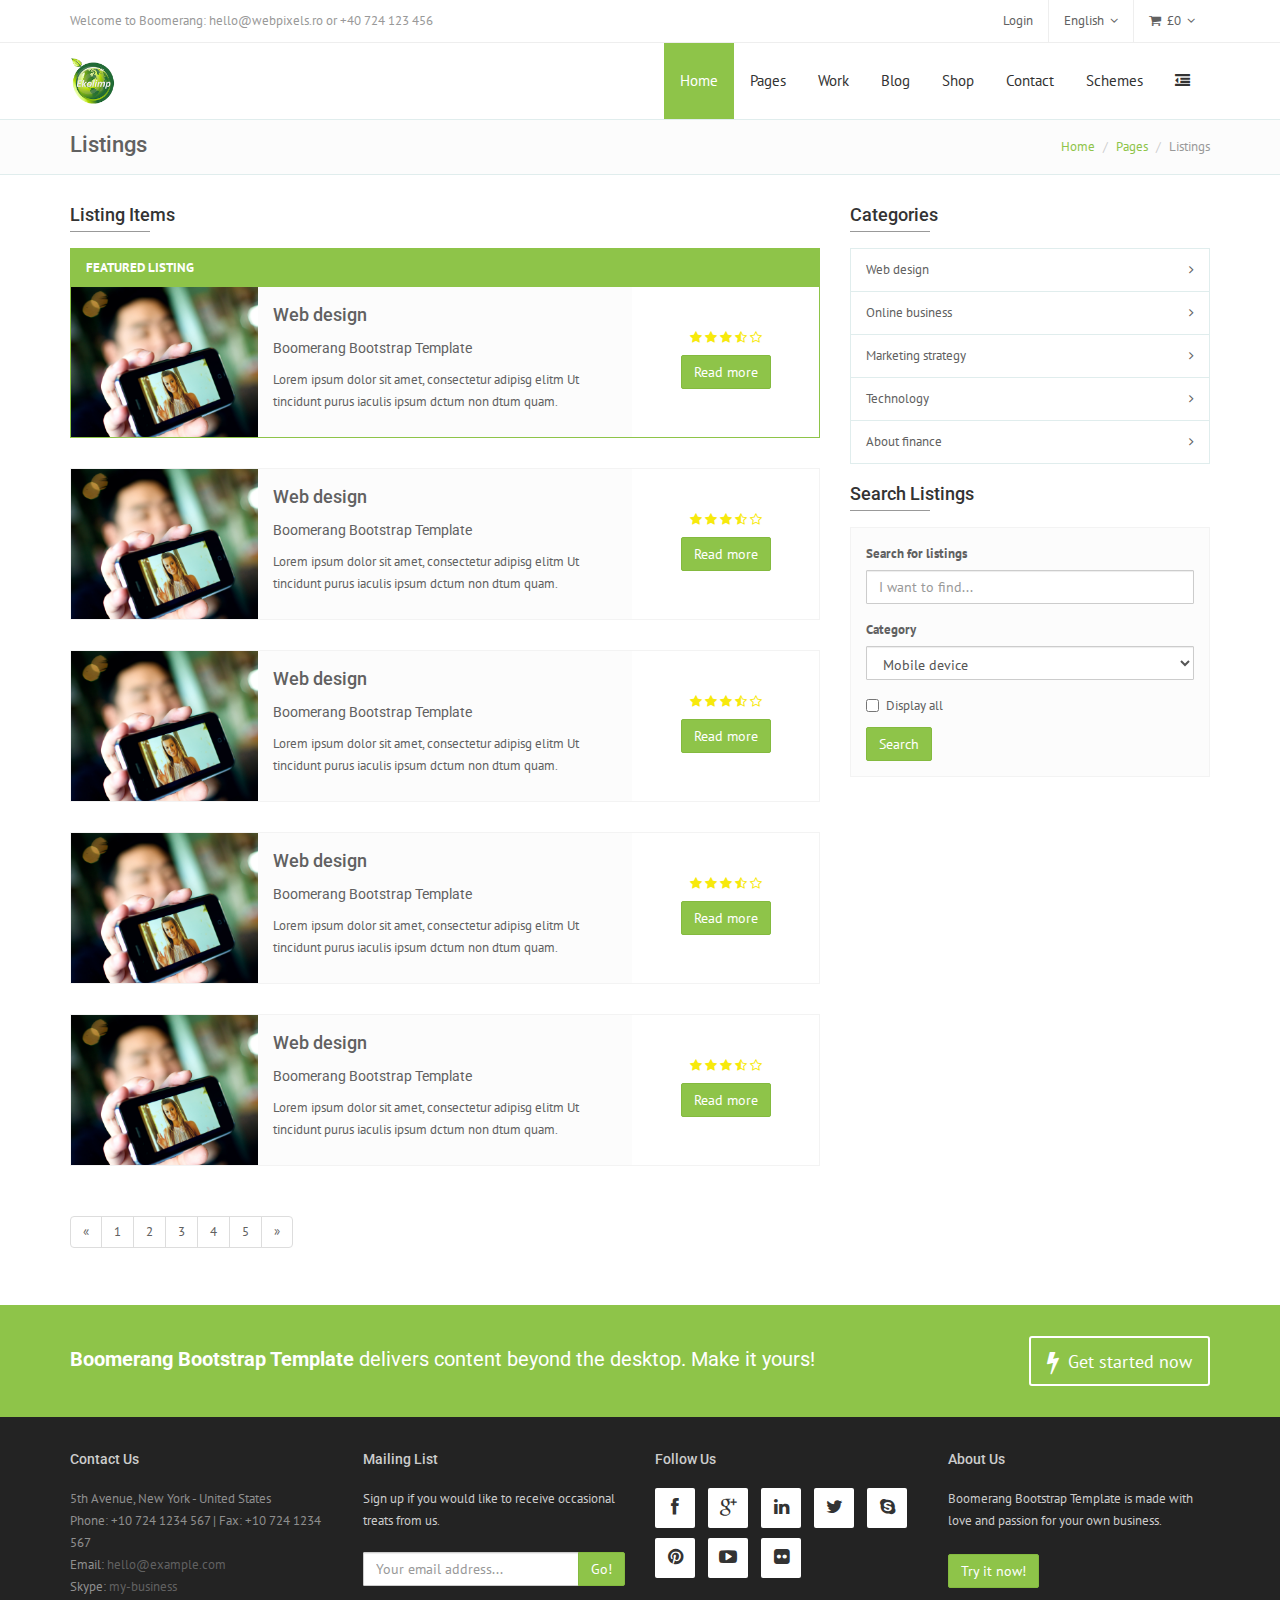
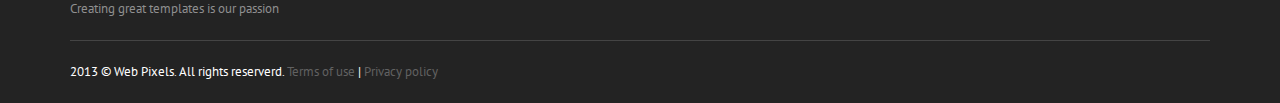
<file: listings.html>
<!DOCTYPE html>
<html>
<head>
	<meta charset="utf-8">
    <title>Boomerang Bootstrap Template: Welcome</title>
    <meta name="viewport" content="width=device-width, initial-scale=1.0">
    
    <!-- Required -->
    <link href="css/global-style.css" rel="stylesheet" type="text/css" media="screen">
<link rel="icon" href="images/favicon.png" type="image/png">

</head>
<body>

<section id="asideMenu" class="aside-menu">
	<form class="form-inline form-search">
        <div class="input-group">
            <input type="search" class="form-control" placeholder="Search..." />
            <span class="input-group-btn">
                <button id="btnHideAsideMenu" class="btn btn-close" type="button" title="Hide sidebar"><i class="fa fa-times"></i></button>
            </span>
        </div>
    </form>
	
    <h5 class="side-section-title">Optional sidebar menu</h5>
    <div class="nav">
    	<ul>
        	<li>
            	<a href="#">Home</a>
            </li>
            <li>
            	<a href="#">About us</a>
            </li>
            <li>
            	<a href="#">Blog</a>
            </li>
            <li>
            	<a href="#">Work</a>
            </li>
            <li>
            	<a href="#">Online shop</a>
            </li>
        </ul>
    </div>
    
    <h5 class="side-section-title">Social media</h5>
    <div class="social-media">
        <a href="#"><i class="fa fa-facebook facebook"></i></a>
        <a href="#"><i class="fa fa-google-plus google"></i></a>
        <a href="#"><i class="fa fa-twitter twitter"></i></a>
    </div>
    
    <h5 class="side-section-title">Contact information</h5>
    <div class="contact-info">
        <h5>Address</h5>
        <p>5th Avenue, New York - United States</p>
        
        <h5>Email</h5>
        <p>hello@webpixels.ro</p>
        
        <h5>Phone</h5>
        <p>+10 724 1234 567</p>
    </div>
</section>
<div class="wrapper">
	<div class="top-header">
	<div class="container">
        <div class="row">
            <div class="col-sm-12">
            	<span class="aux-text hidden-xs">
                    Welcome to Boomerang: hello@webpixels.ro or +40 724 123 456
                </span>
            	<nav class="top-header-menu">
                    <ul class="menu">
                        <li><a href="sign-in.html">Login</a></li>
                        <li class="aux-languages dropdown"><a href="#"><span class="language name">English</span></a>
                            <ul id="auxLanguages" class="sub-menu">
                                <li><a href="#"><span class="language">German</span></a></li>
                                <li><span class="language language-active">English</span></li>
                                <li><a href="#"><span class="language">Greek</span></a></li>
                                <li><a href="#"><span class="language">Spanish</span></a></li>
                            </ul>
                        </li>
                        <li class="shopping-cart dropdown">
                            <a href="#" title="View your shopping cart"><i class="fa fa-shopping-cart"></i><span class="amount">&pound;0</span></a>
                
                            <ul class="sub-menu">     
                                <li>                                      
                                    <div class="dropdown-cart">
                                        <span class="cart-items">You have <strong>3</strong> items in your cart</span>
                                        <table class="table table-cart">
                                            <tbody>
                                                <tr>
                                                    <th colspan="2">Product</th>
                                                    <th class="text-center">Qty</th>
                                                    <th>Total</th>
                                                </tr>
                                            
                                                <tr>
                                                    <td><img src="images/prv/product-3.png" class="img-center" alt=""></td>
                                                    <td><a href="">Asus Ultra Notebook</a></td>
                                                    <td class="text-center">2</td>
                                                    <td>$600.99</td>
                                                </tr>
                                                <tr>
                                                    <td><img src="images/prv/product-2.png" class="img-center" alt=""></td>
                                                    <td><a href="">Mouse Microsoft</a></td>
                                                    <td class="text-center">3</td>
                                                    <td>$600.99</td>
                                                </tr>
                                                <tr>
                                                    <td><img src="images/prv/product-4.png" class="img-center" alt=""></td>
                                                    <td><a href="">Samsung Galaxy S4</a></td>
                                                    <td class="text-center">1</td>
                                                    <td>$600.99</td>
                                                </tr>
                                            </tbody>
                                        </table>
                                        <div class="row">
                                            <div class="col-md-6">
                                                <a href="shop-cart.html" class="btn btn-xs btn-three">Edit cart</a>
                                            </div>
                                            <div class="col-md-6">
                                                <a href="#" class="btn btn-xs btn-two pull-right">Proceed to checkout</a>
                                                <span class="clearfix"></span>
                                            </div>
                                        </div>
                                    </div>
                                </li>                                                                                                    
                            </ul>                                                                                                          
                        </li>
                    </ul>
				</nav>
            </div>
        </div>
    </div>
</div>

<header>
    <div class="navbar navbar-white" role="navigation">
        <div class="container">
            <div class="navbar-header">
            	<button type="button" class="navbar-toggle navbar-toggle-aside-menu">
                    <i class="fa fa-outdent icon-custom"></i>
                </button>
                <button type="button" class="navbar-toggle" data-toggle="collapse" data-target=".navbar-collapse">
                    <span class="sr-only">Toggle navigation</span>
                    <span class="icon-bar"></span>
                    <span class="icon-bar"></span>
                    <span class="icon-bar"></span>
                </button>
                <a class="navbar-brand" href="index.html">
                	<img src="images/boomerang-logo.png" alt="Boomerang Bootstrap Template Logo">
                </a>
            </div>
            <div class="navbar-collapse collapse">
                <ul class="nav navbar-nav navbar-right">
                	<li class="active">
                    	<a href="#" class="dropdown-toggle" data-toggle="dropdown" data-hover="dropdown" data-close-others="true">Home</a>
                        <ul class="dropdown-menu">
                            <li><a href="index.html">Homepage: Landing</a></li>
                            <li><a href="index2.html">Homepage: Classic</a></li>
                            <li><a href="shop-home.html">Homepage: Shop</a></li>
                        </ul>
                	</li>
                    <li class="dropdown">
                    	<a href="#" class="dropdown-toggle" data-toggle="dropdown" data-hover="dropdown" data-close-others="true">Pages</a>
                        <ul class="dropdown-menu">
                            <li><a href="about.html">About us: One</a></li>
                            <li><a href="about2.html">About us: Two</a></li>
                            <li><a href="services.html">Services: One</a></li>
                            <li><a href="services2.html">Services: Two</a></li>
                            <li><a href="team.html">Team</a></li>
                            <li><a href="listings.html">Listings</a></li>
                            <li><a href="pricing.html">Pricing plans</a></li>
                            <li><a href="timeline.html">Timeline</a></li>
                            <li><a href="sign-in.html">Sign in</a></li>
                            <li><a href="sign-up.html">Sign up</a></li>
                            <li><a href="shop-account.html">Sign in/Sign up</a></li>
                            <li><a href="faq.html">FAQ</a></li>
                            <li><a href="404.html">Error 404</a></li>
                        </ul>
                	</li>
                    <li class="dropdown">
                    	<a href="#" class="dropdown-toggle" data-toggle="dropdown" data-hover="dropdown" data-close-others="true">Work</a>
                        <ul class="dropdown-menu">
                            <li><a href="work.html">Work: Basic 3 columns</a></li>
                            <li><a href="work2.html">Work: Basic 4 columns</a></li>
                            <li><a href="work3.html">Work: With header 3 columns</a></li>
                            <li><a href="work4.html">Work: With header 4 columns</a></li>
                            <li><a href="work-project.html">Single project: Fluid</a></li>
                            <li><a href="work-project2.html">Single project: Vertical</a></li>
                        </ul>
                	</li>
                    <li class="dropdown">
                    	<a href="#" class="dropdown-toggle" data-toggle="dropdown" data-hover="dropdown" data-close-others="true">Blog</a>
                        <ul class="dropdown-menu">
                            <li><a href="blog-grid.html">Blog: Grid Large</a></li>
                            <li><a href="blog-grid2.html">Blog: Grid Medium</a></li>
                            <li><a href="blog-list.html">Blog: List</a></li>
                            <li><a href="blog-masonry.html">Blog: Masonry </a></li>
                            <li><a href="blog-post.html">Post: Standard</a></li>
                            <li><a href="blog-post2.html">Post: Fluid</a></li>
                        </ul>
                	</li>
                    <li class="dropdown">
                    	<a href="#" class="dropdown-toggle" data-toggle="dropdown" data-hover="dropdown" data-close-others="true">Shop</a>
                        <ul class="dropdown-menu">
                            <li><a href="shop-home.html">Homepage</a></li>
                            <li><a href="shop-products.html">All products</a></li>
                            <li><a href="shop-product.html">Single product</a></li>
                            <li><a href="shop-cart.html">Cart</a></li>
                            <li><a href="shop-account.html">Account</a></li>
                            <li><a href="shop-profile.html">User profile</a></li>
                            <li><a href="shop-order-history.html">Order history</a></li>
                            <li><a href="shop-whishlist.html">Whishlist</a></li>
                            <li><a href="shop-invoice.html">Invoice</a></li>
                            
                        </ul>
                	</li>
                    <li class="dropdown">
                    	<a href="#" class="dropdown-toggle" data-toggle="dropdown" data-hover="dropdown" data-close-others="true">Contact</a>
                        <ul class="dropdown-menu">
                            <li><a href="contact.html">Contact: Fluid</a></li>
                            <li><a href="contact2.html">Contact: Compact</a></li>
                        </ul>
                	</li>
                    <li class="dropdown hidden-xs">
                    	<a href="#" class="dropdown-toggle" data-toggle="dropdown" data-hover="dropdown" data-close-others="true">Schemes</a>
                        <ul class="dropdown-menu">
                            <li>
                            	<div class="dropdown-style-switcher">
                                    <form class="form-light">
                                        <div class="row">
                                            <div class="col-md-6">
                                                <div class="form-group">
                                                    <label>Layout</label>
                                                    <select id="cmbLayout" class="form-control">
                                                    	<option value="1">Fluid</option>
                                                        <option value="2">Boxed</option>
                                                    </select>
                                                </div>
                                            </div>
                                            <div class="col-md-6">
                                                <div class="form-group">
                                                    <label for="lastName">Colors</label>
                                                    <span class="color-picker">
                                                    	<a href="#" id="cmdRed" class="color-red" title="Red">Red</a>
                                                        <a href="#" id="cmdViolet" class="color-violet" title="Violet">Violet</a>
                                                        <a href="#" id="cmdBlue" class="color-blue" title="Blue">Blue</a>
                                                        <a href="#" id="cmdGreen" class="color-green" title="Green">Green</a>
                                                        <a href="#" id="cmdYellow" class="color-yellow" title="Yellow">Yellow</a>
                                                        <a href="#" id="cmdOrange" class="color-orange" title="Orange">Orange</a>
                                                    </span>
                                                </div>
                                            </div>
                                        </div>  
                                        <div class="row">
                                            <div class="col-md-6">
                                                <div class="form-group">
                                                    <label>Top Header</label>
                                                    <select id="cmbTopHeader" class="form-control">
                                                        <option value="1">Show</option>
                                                        <option value="2">Hide</option>
                                                    </select>
                                                 </div>
                                             </div>
                                        </div>
                                                
                                        <div class="row hide">
                                            <div class="col-md-6">
                                                <div class="form-group">
                                                    <label>Header style</label>
                                                    <select id="cmbTopHeader" class="form-control">
                                                        <option value="1">Header style 1</option>
                                                        <option value="2">Header style 2</option>
                                                    </select>
                                                 </div>
                                             </div>
                                        </div>      
                                        <div class="row">
                                            <div class="col-md-6">
                                                <div class="form-group">
                                                    <label>Choose pattern/background</label>
                                                    <select id="cmbBackground" class="form-control">
                                                    	<option value="1">Pattern 1</option>
                                                        <option value="2">Pattern 2</option>
                                                        <option value="3">Pattern 3</option>
                                                        <option value="4">Pattern 4</option>
                                                        <option value="5">Background 1</option>
                                                        <option value="6">Background 2</option>
                                                    </select>
                                                 </div>
                                            </div>
                                        </div>
                                    </form>
                                </div>
                            </li>
                        </ul>
                	</li>
                    <li class="dropdown hide" style="z-index:500;">
                    	<a href="#" class="dropdown-toggle dropdown-form-toggle" data-toggle="dropdown"><i class="fa fa-search"></i></a>
                        <ul class="dropdown-menu dropdown-menu-user">
                            <li id="dropdownForm">
                            	<div class="dropdown-form">
                                	<form role="form" class="p-15">
                                        <div class="form-group">
                                        	<input type="search" class="form-control" id="email" placeholder="Enter email">
                                        </div>
                                    </form>
                                </div>
                            </li>
                        </ul>
                	</li>
                    <li class="hidden-xs">
                        <a href="#" id="cmdAsideMenu" class="dropdown-toggle dropdown-form-toggle" title="Open sidebar">
                        	<i class="fa fa-outdent"></i>
                        </a>
                    </li>
                </ul>
            </div><!--/.nav-collapse -->
        </div>
    </div>
</header>
    <div class="pg-opt pin">
        <div class="container">
            <div class="row">
                <div class="col-md-6">
                    <h2>Listings</h2>
                </div>
                <div class="col-md-6">
                    <ol class="breadcrumb">
                        <li><a href="#">Home</a></li>
                        <li><a href="#">Pages</a></li>
                        <li class="active">Listings</li>
                    </ol>
                </div>
                
            </div>
        </div>
    </div>
    
    <section class="slice bg-3">
        <div class="w-section inverse">
            <div class="container">
                <div class="row">
                    <div class="col-md-8">
                        <h3 class="section-title">Listing items</h3>
                        <ul class="list-listings">
                            <li class="featured">
                                <div class="listing-header bg-2">
                                    Featured listing
                                </div>
                                <div class="listing-image">
                                    <img src="images/prv/tmp-img-2.jpg" class="img-responsive" alt="">
                                </div>
                                <div class="listing-body">
                                    <h3><a href="#">Web design</a></h3>
                                    <h4>Boomerang Bootstrap Template</h4>
                                    <p>
                                    Lorem ipsum dolor sit amet, consectetur adipisg elitm Ut tincidunt purus iaculis ipsum dctum non dtum quam.
                                    </p>
                                </div>
                                <div class="listing-actions">
                                    <span class="star-rating">
                                        <i class="fa fa-star"></i>
                                        <i class="fa fa-star"></i>
                                        <i class="fa fa-star"></i>
                                        <i class="fa fa-star-half-empty"></i>
                                        <i class="fa fa-star-o"></i>
                                    </span>
                                    <a href="#" class="btn btn-two">Read more</a>
                                </div>
                            </li>
                            <li class="">
                                <div class="listing-image">
                                    <img src="images/prv/tmp-img-2.jpg" class="img-responsive" alt="">
                                </div>
                                <div class="listing-body">
                                    <h3><a href="#">Web design</a></h3>
                                    <h4>Boomerang Bootstrap Template</h4>
                                    <p>
                                    Lorem ipsum dolor sit amet, consectetur adipisg elitm Ut tincidunt purus iaculis ipsum dctum non dtum quam.
                                    </p>
                                </div>
                                <div class="listing-actions">
                                    <span class="star-rating">
                                        <i class="fa fa-star"></i>
                                        <i class="fa fa-star"></i>
                                        <i class="fa fa-star"></i>
                                        <i class="fa fa-star-half-empty"></i>
                                        <i class="fa fa-star-o"></i>
                                    </span>
                                    <a href="#" class="btn btn-two">Read more</a>
                                </div>
                            </li>
                            <li class="">
                                <div class="listing-image">
                                    <img src="images/prv/tmp-img-2.jpg" class="img-responsive" alt="">
                                </div>
                                <div class="listing-body">
                                    <h3><a href="#">Web design</a></h3>
                                    <h4>Boomerang Bootstrap Template</h4>
                                    <p>
                                    Lorem ipsum dolor sit amet, consectetur adipisg elitm Ut tincidunt purus iaculis ipsum dctum non dtum quam.
                                    </p>
                                </div>
                                <div class="listing-actions">
                                    <span class="star-rating">
                                        <i class="fa fa-star"></i>
                                        <i class="fa fa-star"></i>
                                        <i class="fa fa-star"></i>
                                        <i class="fa fa-star-half-empty"></i>
                                        <i class="fa fa-star-o"></i>
                                    </span>
                                    <a href="#" class="btn btn-two">Read more</a>
                                </div>
                            </li>
                            <li class="">
                                <div class="listing-image">
                                    <img src="images/prv/tmp-img-2.jpg" class="img-responsive" alt="">
                                </div>
                                <div class="listing-body">
                                    <h3><a href="#">Web design</a></h3>
                                    <h4>Boomerang Bootstrap Template</h4>
                                    <p>
                                    Lorem ipsum dolor sit amet, consectetur adipisg elitm Ut tincidunt purus iaculis ipsum dctum non dtum quam.
                                    </p>
                                </div>
                                <div class="listing-actions">
                                    <span class="star-rating">
                                        <i class="fa fa-star"></i>
                                        <i class="fa fa-star"></i>
                                        <i class="fa fa-star"></i>
                                        <i class="fa fa-star-half-empty"></i>
                                        <i class="fa fa-star-o"></i>
                                    </span>
                                    <a href="#" class="btn btn-two">Read more</a>
                                </div>
                            </li>
                            <li class="">
                                <div class="listing-image">
                                    <img src="images/prv/tmp-img-2.jpg" class="img-responsive" alt="">
                                </div>
                                <div class="listing-body">
                                    <h3><a href="#">Web design</a></h3>
                                    <h4>Boomerang Bootstrap Template</h4>
                                    <p>
                                    Lorem ipsum dolor sit amet, consectetur adipisg elitm Ut tincidunt purus iaculis ipsum dctum non dtum quam.
                                    </p>
                                </div>
                                <div class="listing-actions">
                                    <span class="star-rating">
                                        <i class="fa fa-star"></i>
                                        <i class="fa fa-star"></i>
                                        <i class="fa fa-star"></i>
                                        <i class="fa fa-star-half-empty"></i>
                                        <i class="fa fa-star-o"></i>
                                    </span>
                                    <a href="#" class="btn btn-two">Read more</a>
                                </div>
                            </li>
                        </ul>
                        <ul class="pagination">
                            <li><a href="#">&laquo;</a></li>
                            <li><a href="#">1</a></li>
                            <li><a href="#">2</a></li>
                            <li><a href="#">3</a></li>
                            <li><a href="#">4</a></li>
                            <li><a href="#">5</a></li>
                            <li><a href="#">&raquo;</a></li>
                        </ul>
                    </div>
                    <div class="col-md-4">
                        <div class="widget">
                            <h3 class="section-title">Categories</h3>
                            <ul class="categories">
                                <li><a href="#">Web design</a></li>
                                <li><a href="#">Online business</a></li>
                                <li><a href="#">Marketing strategy</a></li>
                                <li><a href="#">Technology </a></li>
                                <li><a href="#">About finance</a></li>
                            </ul>
                        </div>
                        
                         <h3 class="section-title">Search listings</h3>
                         <div class="widget widget-highlight">
                           
                            <form role="form">
                                <div class="form-group">
                                <label>Search for listings</label>
                                <input type="text" class="form-control" placeholder="I want to find...">
                                </div>
                                <div class="form-group">
                                <label>Category</label>
                                <select class="form-control">
                                    <option>Mobile device</option>
                                    <option>Laptop</option>
                                    <option>Desktop</option>
                                    <option>Tablet</option>
                                </select>
                                </div>
                                <div class="checkbox">
                                    <label>
                                        <input type="checkbox"> Display all
                                    </label>
                                </div>
                                <button type="submit" class="btn btn-two">Search</button>
                            </form>
                        </div>
                    </div>
                </div>
            </div>
        </div>
    </section>
    
    <section class="slice bg-2 p-15">
        <div class="cta-wr">
            <div class="container">
                <div class="row">
                    <div class="col-md-8">
                        <h1>
                            <strong>Boomerang Bootstrap Template</strong> delivers content beyond the desktop. Make it yours!
                        </h1>
                    </div>
                    <div class="col-md-4">
                        <a class="btn btn-one btn-lg pull-right" title="" href="" target="blank">
                        <i class="fa fa-bolt"></i> Get started now
                        </a>
                    </div>
                </div>
            </div>
        </div>
    </section>
    
    <footer>
    <div class="container">
        <div class="row">
            <div class="col-md-3">
            	<div class="col">
                   <h4>Contact us</h4>
                   <ul>
                        <li>5th Avenue, New York - United States</li>
                        <li>Phone: +10 724 1234 567 | Fax: +10 724 1234 567 </li>
                        <li>Email: <a href="mailto:hello@example.com" title="Email Us">hello@example.com</a></li>
                        <li>Skype: <a href="skype:my.business?call" title="Skype us">my-business</a></li>
                        <li>Creating great templates is our passion</li>
                    </ul>
                 </div>
            </div>
            
            <div class="col-md-3">
            	<div class="col">
                    <h4>Mailing list</h4>
                    <p>Sign up if you would like to receive occasional treats from us.</p>
                    <form class="form-inline">
                        <div class="input-group">
                            <input type="text" class="form-control" placeholder="Your email address..." />
                            <span class="input-group-btn">
                                <button class="btn btn-two" type="button">Go!</button>
                            </span>
                        </div>
                    </form>
                </div>
            </div>
            
            <div class="col-md-3">
            	<div class="col col-social-icons">
                    <h4>Follow us</h4>
                    <a href="#"><i class="fa fa-facebook"></i></a>
                    <a href="#"><i class="fa fa-google-plus"></i></a>
                    <a href="#"><i class="fa fa-linkedin"></i></a>
                    <a href="#"><i class="fa fa-twitter"></i></a>
                    <a href="#"><i class="fa fa-skype"></i></a>
                    <a href="#"><i class="fa fa-pinterest"></i></a>
                    <a href="#"><i class="fa fa-youtube-play"></i></a>
                    <a href="#"><i class="fa fa-flickr"></i></a>
                </div>
            </div>

             <div class="col-md-3">
             	<div class="col">
                    <h4>About us</h4>
                    <p>
                    Boomerang Bootstrap Template is made with love and passion for your own business.
                    <br /><br />
                    <a href="#" class="btn btn-two">Try it now!</a>
                    </p>
                </div>
            </div>
        </div>
        
        <hr />
        
        <div class="row">
        	<div class="col-lg-9 copyright">
            	2013 &copy; Web Pixels. All rights reserverd. 
                <a href="#">Terms of use</a> | 
                <a href="#">Privacy policy</a>
            </div>
            <div class="col-lg-3 footer-logo">
            	
            </div>
        </div>
    </div>
</footer></div>
<!-- JavaScript -->
<script type="text/javascript" src="js/jquery.js"></script>
<script type="text/javascript" src="assets/bootstrap/js/bootstrap.min.js"></script>
<script type="text/javascript" src="js/modernizr.custom.js"></script>
<script type="text/javascript" src="js/jquery.mousewheel-3.0.6.pack.js"></script>
<script type="text/javascript" src="js/jquery.cookie.js"></script>
<script type="text/javascript" src="js/jquery.easing.js"></script>

<!--[if lt IE 9]>
    <script src="js/html5shiv.js"></script>
    <script src="js/respond.min.js"></script>
<![endif]-->

<script type="text/javascript" src="assets/hover-dropdown/bootstrap-hover-dropdown.min.js"></script>
<script type="text/javascript" src="assets/masonry/masonry.js"></script>
<script type="text/javascript" src="assets/page-scroller/jquery.ui.totop.min.js"></script>
<script type="text/javascript" src="assets/mixitup/jquery.mixitup.js"></script>
<script type="text/javascript" src="assets/mixitup/jquery.mixitup.init.js"></script>
<script type="text/javascript" src="assets/fancybox/jquery.fancybox.pack.js?v=2.1.5"></script>
<script type="text/javascript" src="assets/easy-pie-chart/jquery.easypiechart.js"></script>
<script type="text/javascript" src="assets/waypoints/waypoints.min.js"></script>
<script type="text/javascript" src="js/jquery.wp.custom.js"></script>
</body>
</html>
</file>
<file: assets/fraction/fractionslider.css>
.fraction-slider{
	position:relative;
	width:100%; height:100%;
	overflow:visible;
}

.fraction-slider .slide{
	display:none; width:100%; height:100%;
	position:absolute;
	z-index:5000;
}

.fraction-slider .active-slide{
	z-index:9999;
}

.fraction-slider .fs_obj{
	display:block; display:none;
	position:absolute;
	top:0px; left:100%;
	z-index:7000;
}

.fraction-slider .fs_fixed_obj{
	z-index:6000;
	left:0;
}

.fraction-slider .fs_obj *{
	display:inline-block;
	position:relative;
	top:0px; left:0px;
}

.fs_loader{
	width:100%; height:440px;
	background:url(../../images/slider/fs-spinner.gif) center center no-repeat transparent;
}

/** CONTROLS **/

.fraction-slider .prev,
.fraction-slider .next{
	display:none;
	position:absolute;
	z-index:9999;
	border-radius:2px;
}

.fraction-slider .prev:before{content: "\f104";
	font-family: 'FontAwesome';
	color: #fff;
	padding: 12px;
	font-size: 32px;
	display: block;
	background:rgba(0,0,0,0.6);
	border-top-left-radius:2px;
	border-bottom-left-radius:2px;
		-moz-border-top-left-radius:2px;
		-moz-border-bottom-left-radius:2px;
			-webkit-border-top-left-radius:2px;
			-webkit-border-bottom-left-radius:2px;
}
.fraction-slider .prev{
	left:-120px; top:50%;
	margin-top:-23.5px;	
}
.fraction-slider .prev:hover{
	background:#555;
	text-decoration:none;
}

.fraction-slider .next:before{content: "\f105";
	font-family: 'FontAwesome';
	color: #fff;
	padding: 12px;
	font-size: 32px;
	display: block;
	background:rgba(0,0,0,0.6);
	border-top-left-radius:2px;
	border-bottom-left-radius:2px;
		-moz-border-top-left-radius:2px;
		-moz-border-bottom-left-radius:2px;
			-webkit-border-top-left-radius:2px;
			-webkit-border-bottom-left-radius:2px;
}

.fraction-slider .next{
	right:-120px; top:50%;
	margin-top:-23.5px;
}
.fraction-slider .next:hover{
	background:#555;
	text-decoration:none;
}

.fraction-slider:hover .prev,
.fraction-slider:hover .next{
	display:block;
}

/** PAGER **/

.fs-pager-wrapper{
	position:absolute;
	left:10px; bottom:10px;
	z-index:9999;	
}

.fs-pager-wrapper a,
.fs-custom-pager-wrapper a{
	display:inline-block;
	width:14px; height:14px;
	margin:0 5px 0 0;
	background:url(/images/slider/fs-pager.png) 0px -14px no-repeat transparent;
}
.fs-pager-wrapper .active,
.fs-custom-pager-wrapper .active{
	background:url(/images/slider/fs-pager.png) 0px 0px no-repeat transparent;
}
</file>
<file: css/component.css>
@font-face {
	font-family: 'ecoico';
	src:url('../fonts/ecoico.eot');
	src:url('../fonts/ecoico.eot?#iefix') format('embedded-opentype'),
		url('../fonts/ecoico.woff') format('woff'),
		url('../fonts/ecoico.ttf') format('truetype'),
		url('../fonts/ecoico.svg#ecoico') format('svg');
	font-weight: normal;
	font-style: normal;
}
.cbp-vimenu {
	position: fixed;
	overflow: hidden;
	top: 0;
	left: 0;
	height: 100%;
	list-style-type: none;
	margin: 0;
	padding: 0;
	background: #f7f7f7;
	z-index:10
}

.cbp-vimenu li a {
	display: block;
	text-indent: -500em;
	height: 5em;
	width: 5em;
	line-height: 5em;
	text-align: center;
	color: #999;
	position: relative;
	border-bottom: 1px solid rgba(0,0,0,0.05);
	-webkit-transition: background 0.1s ease-in-out;
	-moz-transition: background 0.1s ease-in-out;
	transition: background 0.1s ease-in-out;
}

.cbp-vimenu li a:hover,
.cbp-vimenu li:first-child a{
	background: #8EC449;
	color: #fff;
}

/* class for current item */
.cbp-vimenu li.cbp-vicurrent a {
	background: #fff;
	color: #8EC449;
}

.cbp-vimenu li a:before {
	font-family: 'icomoon';
	speak: none;
	font-style: normal;
	font-weight: normal;
	text-indent: 0em;
	position: absolute;
	top: 0;
	left: 0;
	width: 100%;
	height: 100%;
	font-size: 1.4em;
	-webkit-font-smoothing: antialiased;
}

.cbp-vimenu li a.icon-logo:before {
	content: "E";
	font-weight: 700;
	font-size: 300%;
	font-family: 'Lato', Calibri, Arial, sans-serif;
}

.icon-home:before {
	content: "\e600";
}

.icon-archive:before {
	content: "\e605";
}

.icon-productos:before {
	content: "\e604";
}

.icon-marcas:before {
	content: "\e602";
}

.icon-clientes:before {
	content: "\e603";
}

.icon-empresa:before {
	content: "\e601";
}

.icon-contacto:before {
	content: "\e606";
}

/* Example for media query (depends on total height of menu) */
@media screen and (max-height: 34.9375em) {

	.cbp-vimenu {
		font-size: 70%;
	}

}
</file>
<file: style.css>
@font-face {
	font-family: 'icomoon';
	src:url('fonts/icomoon.eot?z24ygf');
	src:url('fonts/icomoon.eot?#iefixz24ygf') format('embedded-opentype'),
		url('fonts/icomoon.woff?z24ygf') format('woff'),
		url('fonts/icomoon.ttf?z24ygf') format('truetype'),
		url('fonts/icomoon.svg?z24ygf#icomoon') format('svg');
	font-weight: normal;
	font-style: normal;
}

[class^="icon-"], [class*=" icon-"] {
	font-family: 'icomoon';
	speak: none;
	font-style: normal;
	font-weight: normal;
	font-variant: normal;
	text-transform: none;
	line-height: 1;
	

	/* Better Font Rendering =========== */
	-webkit-font-smoothing: antialiased;
	-moz-osx-font-smoothing: grayscale;
}

.icon-home:before {
	content: "\e600";
}
.icon-office:before {
	content: "\e601";
}
.icon-barcode:before {
	content: "\e602";
}
.icon-user:before {
	content: "\e603";
}
.icon-signup:before {
	content: "\e604";
}
.icon-cart:before {
	content: "\e605";
}
.icon-mail:before {
	content: "\e606";
}
</file>
<file: css/global-style.css>
/*Theme Name: Boomerang Bootstrap TemplateTheme URI: http://preview.webpixels.ro/bomerang/Description: Boomerang Bootstrap Template for corporate, digital agency, photostudio, creative, frelancers or business. Based on a unique, clean & minimal design and packed with a tons of cool features.Author: Alexis EnacheAuthor URI: http://www.webpixels.roVersion: 1.1License URI: http://wrapbootstrap.com*/@import url(http://fonts.googleapis.com/css?family=PT+Sans:400,700,400italic);
  @import "http://fonts.googleapis.com/css?family=Roboto:400,300,500,500italic,700,900,400italic,700italic";
  @import url(../assets/bootstrap/css/bootstrap.min.css);
  @import url(../assets/fancybox/jquery.fancybox.css);
  @import url(../font-awesome/css/font-awesome.css);
  @import url(../assets/animate/animate.css);
  @import url(../assets/easy-pie-chart/easypiechart.css);
  @import url(../assets/timeline/timeline.css);



  body
{
  background:#f3f3f3;
  font-family:"PT Sans",sans-serif !important;
  font-size:13px;
  line-height:22px;
  font-weight:300;
  color:#616161
}
.body-bg-1
{
  background:url("../images/background/slash_it.png") repeat
}
.body-bg-2
{
  background:url("../images/background/grey_wash_wall.png") repeat
}
.body-bg-3
{
  background:url("../images/background/mooning.png") repeat
}
.body-bg-4
{
  background:url("../images/background/squairy_light.png") repeat
}
.body-bg-5
{
  background:url("../images/background/bg-img-1.jpg") no-repeat fixed
}
.body-bg-6
{
  background:url("../images/background/bg-img-2.jpg") no-repeat fixed
}


/* MODIFICADO REYZ */

.wp-theme-3 .btn
{
  font-weight:normal;
  white-space:nowrap;
  vertical-align:middle;
  cursor:pointer;
  background-image:none;
  border:1px solid transparent;
  border-radius:2px;
  -webkit-user-select:none;
  -moz-user-select:none;
  -ms-user-select:none;
  -o-user-select:none;
  user-select:none
}
.wp-theme-3 .btn i
{
  margin-right:4px
}
.wp-theme-3 .btn-lg
{
  padding:10px 16px;
  font-size:18px;
  line-height:1.33;
  border-radius:3px
}
.wp-theme-3 .btn-lg i
{
  font-size:24px;
  position:relative;
  top:3px
}
.wp-theme-3 .btn-xs
{
  padding:4px 10px
}
.wp-theme-3 .btn-one
{
  background-color:none;
  border:2px solid #FFF;
  color:#FFF
}
.wp-theme-3 .btn-one:hover,.wp-theme-3 .btn-one:focus,.wp-theme-3 .btn-one:active,.wp-theme-3 .btn-one.active,.wp-theme-3 .open .dropdown-toggle.btn-one
{
  color:#8ec449;
  background-color:#FFF;
  border-color:#FFF
}
.wp-theme-3 .btn-one:active,.wp-theme-3 .btn-one.active,.wp-theme-3 .open .dropdown-toggle.btn-one
{
  background-image:none
}
.wp-theme-3 .btn-two
{
  color:#ffffff;
  background-color:#8ec449;
  border:1px solid;
  border-color:#84ba3f
}
.wp-theme-3 .btn-two:hover,.wp-theme-3 .btn-two:focus,.wp-theme-3 .btn-two:active,.wp-theme-3 .btn-two.active,.wp-theme-3 .open .dropdown-toggle.btn-two
{
  color:#ffffff;
  background-color:#7ab035;
  border-color:#7ab035
}
.wp-theme-3 .btn-two:active,.wp-theme-3 .btn-two.active,.wp-theme-3 .open .dropdown-toggle.btn-two
{
  background-image:none
}
.wp-theme-3 .btn-three
{
  color:#ffffff;
  background-color:#333;
  border:1px solid;
  border-color:#292929
}
.wp-theme-3 .btn-three:hover,.wp-theme-3 .btn-three:focus,.wp-theme-3 .btn-three:active,.wp-theme-3 .btn-three.active,.wp-theme-3 .open .dropdown-toggle.btn-three
{
  color:#ffffff;
  background-color:#1f1f1f;
  border-color:#1f1f1f
}
.wp-theme-3 .btn-three:active,.wp-theme-3 .btn-three.active,.wp-theme-3 .open .dropdown-toggle.btn-three
{
  background-image:none
}
.wp-theme-3 .btn-four
{
  background-color:none;
  border:2px solid #8ec449;
  color:#8ec449
}
.wp-theme-3 .btn-four:hover,.wp-theme-3 .btn-four:focus,.wp-theme-3 .btn-four:active,.wp-theme-3 .btn-four.active,.wp-theme-3 .open .dropdown-toggle.btn-four
{
  color:#FFF;
  background-color:#8ec449
}
.wp-theme-3 .btn-four:active,.wp-theme-3 .btn-four.active,.wp-theme-3 .open .dropdown-toggle.btn-four
{
  background-image:none
}
.wp-theme-3 h1,.wp-theme-3 h2,.wp-theme-3 h3,.wp-theme-3 h4,.wp-theme-3 h5,.wp-theme-3 h6
{
  font-family:"Roboto",sans-serif !important
}
.wp-theme-3 p
{
  line-height:22px
}
.wp-theme-3 a
{
  color:#616161;
  cursor:pointer
}
.wp-theme-3 a:hover
{
  color:#8ec449;
  text-decoration:none;
  -o-transition:.3s;
  -ms-transition:.3s;
  -moz-transition:.3s;
  -webkit-transition:.3s;
  transition:.35s
}
.wp-theme-3 .bg-2
{
  background:#8ec449;
  color:#FFF
}
.wp-theme-3 .bg-5
{
  background:#fcfcfc;
  border-top:1px solid #e0eded;
  border-bottom:1px solid #e0eded
}
.wp-theme-3 .bg-3
{
  background:#fff;
  color:#616161
}
.wp-theme-3 .bg-4
{
  background:#333;
  color:#FFF
}
.wp-theme-3 .dark
{
  background:#333;
  color:#FFF
}
.wp-theme-3 .red
{
  background:#e74c3c;
  color:#FFF
}
.wp-theme-3 .orange
{
  background:#f39c12;
  color:#FFF
}
.wp-theme-3 .green
{
  background:#f39c12;
  color:#FFF
}
.wp-theme-3 .blue
{
  background:#3498db;
  color:#FFF
}
.wp-theme-3 .light
{
  background:#fff;
  color:#616161 !important
}
.wp-theme-3 .blockquote-1:hover
{
  border-color:#8ec449
}
.wp-theme-3 .blockquote-1 p
{
  font-size:13px
}
.wp-theme-3 .section-title
{
  margin:0 0 15px 0;
  padding:0 0 8px 0;
  font-size:18px;
  font-weight:500;
  color:#333;
  text-transform:capitalize;
  position:relative;
  overflow:hidden
}
.wp-theme-3 .section-title strong
{
  color:#8ec449;
  font-weight:500
}
.wp-theme-3 .section-title:after
{
  content:"";
  height:1px;
  background:#999;
  width:80px;
  position:absolute;
  top:26px;
  left:0
}
.wp-theme-3 .section-title.white
{
  color:#fff;
  background:none
}
.wp-theme-3 .section-title.white:after
{
  background:#fff
}
.wp-theme-3 .navbar-white
{
  margin:0;
  padding:0;
  background:#fff;
  border:0;
  border-bottom:1px solid #e0eded;
  border-radius:0;
  z-index:1000
}
.wp-theme-3 .navbar-white .navbar-nav>li>a
{
  color:#333;
  padding:28px 16px;
  margin-right:0;
  font-size:15px;
  font-weight:normal
}
.wp-theme-3 .navbar-white .navbar-nav>li>a.dropdown-form-toggle
{
  color:#333;
  padding:14px 16px;
  margin-top:14px;
  margin-right:4px;
  font-size:15px;
  font-weight:normal
}
.wp-theme-3 .navbar-white .navbar-nav>li>a:hover,.wp-theme-3 .navbar-white .navbar-nav>li>a:focus
{
  color:#8ec449;
  background-color:transparent
}
.wp-theme-3 .navbar-white .navbar-nav>.active>a,.wp-theme-3 .navbar-white .navbar-nav>.active>a:hover,.wp-theme-3 .navbar-white .navbar-nav>.active>a:focus
{
  color:#FFF;
  background-color:#8ec449;
  border-radius:0
}
.wp-theme-3 .navbar-white .navbar-nav>.disabled>a,.wp-theme-3 .navbar-white .navbar-nav>.disabled>a:hover,.wp-theme-3 .navbar-white .navbar-nav>.disabled>a:focus
{
  color:#cccccc;
  background-color:transparent
}
.wp-theme-3 .navbar-white .navbar-toggle
{
  border-color:#333;
  margin-top:20px
}
.wp-theme-3 .navbar-white .navbar-toggle .icon-bar
{
  background-color:#4c4c4c
}
.wp-theme-3 .navbar-white .navbar-toggle .icon-custom
{
  font-size:18px
}
.wp-theme-3 .navbar-white .navbar-toggle:hover,.wp-theme-3 .navbar-white .navbar-toggle:focus
{
  background-color:#8ec449;
  border-color:#8ec449
}
.wp-theme-3 .navbar-white .navbar-toggle:hover .icon-bar,.wp-theme-3 .navbar-white .navbar-toggle:focus .icon-bar
{
  background-color:#FFF
}
.wp-theme-3 .navbar-white .navbar-toggle:hover .icon-custom,.wp-theme-3 .navbar-white .navbar-toggle:focus .icon-custom
{
  color:#FFF
}
.wp-theme-3 .navbar-white .navbar-toggle-aside-menu
{
  padding:8px 10px 2px 10px
}
.wp-theme-3 .navbar-white .navbar-collapse,.wp-theme-3 .navbar-white .navbar-form
{
  border-color:#e7e7e7
}
.wp-theme-3 .navbar-white .navbar-nav>.dropdown>a:hover .caret,.wp-theme-3 .navbar-white .navbar-nav>.dropdown>a:focus .caret
{
  border-top-color:#FFF;
  border-bottom-color:#FFF
}
.wp-theme-3 .navbar-white .navbar-nav>.open>a,.wp-theme-3 .navbar-white .navbar-nav>.open>a:hover,.wp-theme-3 .navbar-white .navbar-nav>.open>a:focus
{
  color:#FFF;
  background-color:#8ec449
}
.wp-theme-3 .navbar-white .navbar-nav>.open>a .caret,.wp-theme-3 .navbar-white .navbar-nav>.open>a:hover .caret,.wp-theme-3 .navbar-white .navbar-nav>.open>a:focus .caret
{
  border-top-color:#FFF;
  border-bottom-color:#FFF
}
.wp-theme-3 .navbar-white .navbar-nav>.dropdown>a .caret
{
  border-top-color:#4c4c4c;
  border-bottom-color:#4c4c4c
}
.wp-theme-3 .navbar-white .dropdown-menu
{
  min-width:180px;
  background:#FFF;
  border:0;
  border-top:1px solid #8ec449;
  border-bottom:3px solid #8ec449;
  border-radius:0
}
.wp-theme-3 .navbar-white .dropdown-menu:after,.wp-theme-3 .arrow_box:before
{
  bottom:100%;
  left:86%;
  border:solid transparent;
  content:" ";
  height:0;
  width:0;
  position:absolute;
  pointer-events:none
}
.wp-theme-3 .navbar-white .dropdown-menu:after
{
  border-color:rgba(231,76,60,0);
  border-bottom-color:#fff;
  border-width:10px;
  margin-left:0
}
.wp-theme-3 .navbar-white .dropdown-menu:before
{
  border-color:rgba(231,76,60,0);
  border-bottom-color:#fff;
  border-width:10px;
  margin-left:0
}
.wp-theme-3 .navbar-white .dropdown-menu-user:after
{
  border-color:rgba(231,76,60,0);
  border-bottom-color:#8ec449;
  border-width:10px;
  margin-left:24px
}
.wp-theme-3 .navbar-white .dropdown-menu-user:before
{
  border-color:rgba(231,76,60,0);
  border-bottom-color:#8ec449;
  border-width:10px;
  margin-left:-10px
}
.wp-theme-3 .navbar-white .dropdown-menu>li
{
  border-bottom:1px solid #e0eded
}
.wp-theme-3 .navbar-white .dropdown-menu>li:last-child
{
  border:0
}
.wp-theme-3 .navbar-white .dropdown-menu>li>a
{
  color:#333;
  padding:8px 15px
}
.wp-theme-3 .navbar-white .dropdown-menu>li>a:hover
{
  background:#8ec449;
  color:#FFF
}
.wp-theme-3 .navbar-white .dropdown-menu label.checkbox
{
  color:#333
}
.wp-theme-3 .navbar-white .dropdown-form h4
{
  margin:0;
  padding:15px 15px 5px 15px;
  color:#FFF
}
.wp-theme-3 .nav>ul
{
  margin:0;
  padding:0;
  list-style:none
}
.wp-theme-3 .nav>ul>li
{
  border-bottom:1px solid #333
}
.wp-theme-3 .nav>ul>li>a
{
  display:block;
  padding:10px 15px;
  font-size:14px;
  color:#fff
}
.wp-theme-3 .nav>ul>li>a:hover
{
  text-decoration:none;
  color:#8ec449;
  background:#292929
}
.wp-theme-3 .nav>ul>li>a>i
{
  margin-right:5px
}
.wp-theme-3 .pg-opt
{
  border-bottom:1px solid #e0eded;
  background:#fcfcfc
}
.wp-theme-3 .pg-opt.fixed
{
  width:100%;
  position:fixed;
  top:0px;
  background:rgba(250,250,250,0.9);
  border-bottom:1px solid #e0eded;
  z-index:900
}
.wp-theme-3 .pg-opt h2
{
  margin:0;
  padding:14px 0;
  font-size:22px;
  line-height:100%
}
.wp-theme-3 .pg-opt.fixed h2
{
  margin-bottom:15px
}
.wp-theme-3 .pg-opt hr
{
  margin:0;
  border-top-color:#dde1e6;
  -webkit-box-shadow:0 1px 0 #fbfbfc;
  -moz-box-shadow:0 1px 0 #fbfbfc;
  box-shadow:0 1px 0 #fbfbfc
}
.wp-theme-3 .pg-opt.fixed hr
{
  display:none
}
.wp-theme-3 .pg-opt .breadcrumb
{
  float:right;
  margin:0;
  padding:16px 0;
  background:none;
  border-radius:0
}
.wp-theme-3 .pg-opt .breadcrumb a
{
  color:#8ec449
}
  @media only screen and (max-width:767px)
{
.wp-theme-3 .pg-opt .pg-nav
{
  float:left;
  margin-bottom:10px
}
.wp-theme-3 .pg-opt h2
{
  padding:20px 0 0 0
}

}
.wp-theme-3 .w-box
{
  margin:0 0 15px 0;
  -webkit-transition:all 0.3s linear;
  transition:all 0.3s linear;
  position:relative;
  overflow:hidden;
  cursor:default;
  border:1px solid #e0eded
}
.wp-theme-3 .w-box:before,.wp-theme-3 .w-box:after
{
  display:table;
  content:""
}
.wp-theme-3 .w-box:after
{
  clear:both
}
.wp-theme-3 .w-box.dark
{
  background:#333
}
.wp-theme-3 .w-box.w-box-inverse .thmb-img i
{
  background:#fcfcfc;
  width:100px;
  height:100px;
  border-radius:100px;
  font-size:34px;
  line-height:100px;
  text-align:center;
  color:#8ec449
}
.wp-theme-3 .w-box.w-box-inverse .thmb-img:hover i
{
  background:#8ec449;
  color:#FFF
}
.wp-theme-3 .w-section .aside-feature
{
  margin:10px;
  cursor:default
}
.wp-theme-3 .w-section .aside-feature .icon-feature
{
  font-size:68px;
  margin-top:10px;
  text-align:center;
  display:block
}
.wp-theme-3 .w-section .aside-feature:hover .icon-feature,.wp-theme-3 .w-section .aside-feature:hover h4
{
  color:#8ec449
}
.wp-theme-3 .w-section .aside-feature .img-feature
{
  margin-top:4px;
  display:block
}
.wp-theme-3 .w-section .aside-feature .img-feature img
{
  width:78px
}
.wp-theme-3 .pricing-plans .plan-header .popular-tag
{
  background:#333;
  border-bottom:1px solid #FFF;
  color:#fff
}
.wp-theme-3 .carousel-2 .item
{
  padding:36px 0 !important
}
.wp-theme-3 .carousel-2 .carousel-indicators
{
  width:auto;
  padding:6px 18px;
  border-radius:3px;
  top:16px;
  bottom:auto;
  left:auto;
  right:8%;
  margin-left:0
}
.wp-theme-3 .carousel-2 .img-thumbnail
{
  margin-top:26px
}
.wp-theme-3 .carousel-2 h2
{
  font-size:22px
}
.wp-theme-3 .carousel-2 .carousel-control
{
  width:48px;
  height:48px;
  border-radius:80px;
  position:absolute;
  top:50%;
  margin-top:-24px;
  padding:10px 0;
  text-align:center;
  border:1px solid transparent;
  text-shadow:none;
  background:#fcfcfc;
  color:#8ec449;
  opacity:1
}
.wp-theme-3 .carousel-2 .carousel-control:hover
{
  background:#8ec449;
  color:#fff
}
.wp-theme-3 .carousel-2 .carousel-control.left
{
  background-image:none;
  left:30px
}
.wp-theme-3 .carousel-2 .carousel-control.right
{
  background-image:none;
  right:30px
}
.wp-theme-3 .carousel-2 .carousel-control i
{
  position:absolute;
  top:50%;
  font-size:22px;
  margin-top:-11px
}
.wp-theme-3 .carousel-2 .carousel-control.left i
{
  left:18px
}
.wp-theme-3 .carousel-2 .carousel-control.right i
{
  right:18px
}
.wp-theme-3 .carousel-3 .carousel-nav a
{
  width:48px;
  height:48px;
  line-height:24px;
  border-radius:80px;
  position:absolute;
  top:50%;
  margin-top:-24px;
  padding:10px 0;
  font-size:24px;
  text-align:center;
  border:1px solid transparent;
  background:#fcfcfc;
  color:#8ec449;
  opacity:1
}
.wp-theme-3 .carousel-3 .carousel-nav a:hover
{
  background:#8ec449 !important;
  color:#fff
}
.wp-theme-3 .carousel-3 .carousel-nav a.left
{
  left:18px
}
.wp-theme-3 .carousel-3 .carousel-nav a.right
{
  right:18px
}
.wp-theme-3 .carousel-3 .carousel-nav a:hover
{
  background:#FFF
}
.wp-theme-3 .like-button .button
{
  display:block;
  text-align:right;
  padding-top:10px;
  color:#ddd
}
.wp-theme-3 .like-button .button i
{
  font-size:20px;
  color:#ddd
}
.wp-theme-3 .like-button .button.liked i
{
  color:#8ec449
}
.wp-theme-3 .like-button .count
{
  display:block;
  text-align:right;
  position:relative;
  top:-7px
}
.wp-theme-3 .like-button.inline .button
{
  display:inline-block;
  padding:0
}
.wp-theme-3 .like-button.inline .count
{
  display:inline-block;
  top:-2px
}
.wp-theme-3 .like-button.inline .count small
{
  font-size:13px
}
.wp-theme-3 .side-like-box
{
  text-align:center;
  padding:5px 5px 0 5px;
  margin-top:10px
}
.wp-theme-3 .side-like-box .button
{
  text-align:center;
  padding:0
}
.wp-theme-3 .side-like-box .count
{
  text-align:center
}
.wp-theme-3 .side-like-box i
{
  font-size:24px
}
.wp-theme-3 ul.list-listings
{
  margin:0 0 20px 0;
  padding:0;
  list-style:none
}
.wp-theme-3 ul.list-listings li
{
  margin-bottom:30px;
  border:1px solid #f3f3f3;
  overflow:hidden
}
.wp-theme-3 ul.list-listings li.featured
{
  border-color:#8ec449
}
.wp-theme-3 ul.list-listings li:before,.wp-theme-3 ul.list-listings li:after
{
  content:"";
  display:table
}
.wp-theme-3 ul.list-listings li:after
{
  clear:both
}
.wp-theme-3 ul.list-listings .listing-header
{
  clear:both;
  padding:8px 15px;
  font-weight:600;
  text-transform:uppercase
}
.wp-theme-3 ul.list-listings .listing-image
{
  width:25%;
  height:150px;
  float:left;
  overflow:hidden
}
.wp-theme-3 ul.list-listings .listing-body
{
  width:50%;
  height:150px;
  padding:15px;
  float:left;
  background:#fcfcfc;
  border-right:1px solid #fcfcfc
}
.wp-theme-3 ul.list-listings .listing-body h3
{
  margin:0;
  padding:0;
  font-size:18px;
  font-weight:500;
  line-height:25px
}
.wp-theme-3 ul.list-listings .listing-body h4
{
  font-size:14px;
  font-weight:normal;
  line-height:22px
}
.wp-theme-3 ul.list-listings .listing-actions
{
  width:25%;
  height:110px;
  padding-top:40px;
  float:left;
  text-align:center
}
.wp-theme-3 ul.list-listings .listing-actions .btn
{
  margin-top:6px
}
.wp-theme-3 ul.list-check
{
  list-style:none;
  margin:0;
  margin-bottom:15px;
  padding:0
}
.wp-theme-3 ul.list-check li
{
  padding:4px 0;
  margin:0;
  display:block;
  width:100%
}
.wp-theme-3 ul.list-check li i
{
  color:#8ec449;
  font-style:normal;
  margin-right:4px
}
.wp-theme-3 ul.list-check li span
{
  font-size:14px
}
.wp-theme-3 ul.categories
{
  list-style:none;
  margin:0;
  padding:0 !important;
  border:1px solid #e0eded;
  overflow:hidden
}
.wp-theme-3 ul.categories li
{
  border-bottom:1px solid #e0eded;
  position:reltive
}
.wp-theme-3 ul.categories li:last-child
{
  border:0
}
.wp-theme-3 ul.categories li a
{
  display:block;
  padding:10px 15px
}
.wp-theme-3 ul.categories li a:after
{
  font-family:'FontAwesome';
  content:"\f105";
  position:relative;
  top:0;
  float:right
}
.wp-theme-3 ul.categories li a:hover
{
  background:#8ec449;
  color:#FFF;
  text-decoration:none
}
.wp-theme-3 ul.categories li a i
{
  display:inline-block;
  vertical-align:middle;
  padding-right:5px;
  font-style:normal;
  color:#999;
  font-size:11px
}
.wp-theme-3 ul.categories li a:hover i
{
  color:#FFF
}
.wp-theme-3 .timeline .year
{
  width:100%;
  background:#333;
  padding:8px 10px;
  margin:20px auto 40px !important;
  font-size:20px
}
.wp-theme-3 .timeline .year
{
  border-radius:3px
}
.wp-theme-3 .timeline .event
{
  padding:0;
  border:1px solid #e0eded;
  border-radius:0
}
.wp-theme-3 .timeline .event:nth-child(2n):before
{
  content:"";
  display:inline-block;
  position:absolute;
  right:-6.8% !important;
  top:20px;
  width:10px;
  height:10px;
  background:#8ec449;
  -moz-border-radius:50%;
  -webkit-border-radius:50%;
  border-radius:50%
}
.wp-theme-3 .timeline .event:nth-child(2n-1):after
{
  content:"";
  display:inline-block;
  position:absolute;
  left:-12px !important;
  top:12px;
  width:0;
  height:0;
  border-right:12px solid #FFF;
  border-top:12px solid transparent;
  border-bottom:12px solid transparent
}
.wp-theme-3 .timeline .event:nth-child(2n-1):before
{
  content:"";
  display:inline-block;
  position:absolute;
  left:-6.5% !important;
  top:20px;
  width:10px;
  height:10px;
  background:#8ec449;
  -moz-border-radius:50%;
  -webkit-border-radius:50%;
  border-radius:50%
}
.wp-theme-3 .timeline .event-date
{
  margin:0;
  background:#FFF;
  border-bottom:1px solid #e0eded;
  text-align:left;
  padding:10px 10px;
  font-weight:500;
  font-size:14px
}
.wp-theme-3 .timeline .event:nth-child(2n) .event-date:after
{
  content:"";
  display:inline-block;
  position:absolute;
  right:-12px !important;
  top:12px;
  width:0;
  height:0;
  border-left:12px solid #fff;
  border-top:12px solid transparent;
  border-bottom:12px solid transparent;
  z-index:20
}
.wp-theme-3 .timeline .event:nth-child(2n) .event-date:before
{
  content:"";
  display:inline-block;
  position:absolute;
  top:11px;
  right:-13px;
  width:0;
  height:0;
  border-left:13px solid #ddd;
  border-top:13px solid transparent;
  border-bottom:13px solid transparent;
  z-index:0
}
.wp-theme-3 .timeline .event:nth-child(2n-1) .event-date:after
{
  content:"";
  display:inline-block;
  position:absolute;
  left:-12px !important;
  top:12px;
  width:0;
  height:0;
  border-right:12px solid #fff;
  border-top:12px solid transparent;
  border-bottom:12px solid transparent;
  z-index:20
}
.wp-theme-3 .timeline .event:nth-child(2n-1) .event-date:before
{
  content:"";
  display:inline-block;
  position:absolute;
  top:11px;
  left:-13px;
  width:0;
  height:0;
  border-right:13px solid #ddd;
  border-top:13px solid transparent;
  border-bottom:13px solid transparent;
  z-index:0
}
.wp-theme-3 .timeline .event-date small
{
  display:block;
  font-size:12px;
  color:#a1a1a1;
  font-weight:normal
}
.wp-theme-3 .timeline .event-date i
{
  margin-right:7px
}
.wp-theme-3 .timeline .event-body
{
  background:#f8f8f8
}
.wp-theme-3 .timeline .event-footer
{
  margin:0;
  text-align:left;
  padding:8px 10px;
  background:none;
  border-top:1px solid #e0eded
}
.wp-theme-3 .timeline .event-footer:after,.wp-theme-3 .timeline .event-footer:before
{
  display:table;
  content:" "
}
.wp-theme-3 .timeline .event-footer:after
{
  clear:both
}
.wp-theme-3 .timeline .event img
{
  margin:0
}
.wp-theme-3 .timeline p
{
  padding:20px 10px;
  text-align:left
}
.wp-theme-3 .timeline iframe
{
  margin:10px 0 0 0
}
.wp-theme-3 #toTop
{
  display:none;
  text-decoration:none;
  position:fixed;
  bottom:10px;
  right:10px;
  overflow:hidden;
  width:40px;
  height:40px;
  border:none;
  text-indent:100%;
  background:#555;
  border-radius:3px
}
.wp-theme-3 #toTopHover
{
  background:#8ec449;
  width:40px;
  height:40px;
  display:block;
  overflow:hidden;
  float:left;
  opacity:0;
  -moz-opacity:0;
  filter:alpha(opacity=0)
}
.wp-theme-3 #toTop:active,.wp-theme-3 #toTop:focus
{
  outline:none
}
.wp-theme-3 #toTop:before
{
  font-family:'FontAwesome';
  content:"\f106";
  color:#ffffff;
  font-size:20px;
  position:absolute;
  top:50%;
  left:50%;
  width:20px;
  height:20px;
  text-align:center;
  line-height:20px;
  margin-top:-10px;
  margin-left:-10px;
  text-indent:0
}
.wp-theme-3 .widget.tags-wr
{
  padding-bottom:15px
}
.wp-theme-3 .tags-list:before,.wp-theme-3 .tags-list:after
{
  display:table;
  content:""
}
.wp-theme-3 .tags-list:after
{
  clear:both
}
.wp-theme-3 .tags-list
{
  list-style:none;
  padding-left:0;
  margin:0
}
.wp-theme-3 .tags-list li
{
  border:1px solid #8ec449;
  background:#FFF;
  padding:5px;
  float:left;
  margin-right:5px;
  margin-bottom:5px;
  color:#8ec449;
  font-size:12px
}
.wp-theme-3 .tags-list li a
{
  color:#8ec449;
  margin-left:4px
}
.wp-theme-3 .tags-list li:hover
{
  background:#8ec449;
  color:#FFF
}
.wp-theme-3 .tags-list li:hover a
{
  color:#FFF;
  text-decoration:none
}



  iframe
{
  border:0;
  margin-top:0 !important
}
  h1.font-lg
{
  font-size:100px;
  font-weight:600
}
.no-padding
{
  padding:0 !important
}
.no-margin
{
  margin:0 !important
}
.p-15
{
  padding:15px !important
}
.p-50
{
  padding:50px 0 !important
}
.pb-10
{
  padding-bottom:10px
}
.pb-20
{
  padding-bottom:20px
}
.pt-10
{
  padding-top:10px
}
.pt-20
{
  padding-top:20px
}
.pl-20
{
  padding-left:20px
}
.mt-20
{
  margin-top:20px
}
.mb-20
{
  margin-bottom:20px
}
.padding-y-10
{
  padding:10px 0
}
.padding-x-4
{
  padding:0 4px
}
.padding-x-8
{
  padding:0 8px
}
.padding-x-16
{
  padding:0 16px
}
.padding-x-20
{
  padding:0 20px
}
.padding-x-32
{
  padding:0 32x
}
.padding-y-20
{
  padding:20px 0 !important
}
.margin-b-10
{
  margin-bottom:10px
}
.margin-b-20
{
  margin-bottom:20px
}
.margin-t-15
{
  margin-top:15px
}
.margin-t-20
{
  margin-top:20px
}
.margin-y-10
{
  margin:10px 0
}
.margin-y-20
{
  margin:20px 0
}
.margin-x-20
{
  margin:0 20px
}
.strong
{
  font-weight:bold !important
}
.img-center
{
  display:block;
  margin-left:auto;
  margin-right:auto
}
.bg-banner-1
{
  padding:54px 0 !important;
  background:url(../images/prv/banner-img-3.jpg) no-repeat fixed !important;
  color:#fff
}
.bg-banner-2
{
  padding:54px 0 !important;
  background:url(../images/prv/banner-img-1.jpg) no-repeat fixed !important;
  color:#fff
}
.img-thumbnail
{
  border-radius:0
}
.blockquote-1
{
  margin-top:20px
}
  header
{
  padding:0
}
  header .navbar-brand
{
  padding:0 15px;
  margin-top:14px;
  border:1px solid transparent;
  border-radius:3px
}
  header .navbar-brand img
{
  height:46px;
}
.top-header
{
  position: relative;
  border-bottom:1px solid #eee;
  background-color:#fff;
  z-index:50000;
  width:100%;

}
.top-header .aux-text
{
  padding:10px 0;
  color:#999
}
.top-header .top-header-menu
{
  float:right
}
.top-header .top-header-menu>ul.menu
{
  list-style:none;
  margin:0;
  padding:0
}
.top-header .top-header-menu>ul.menu>li
{
  position:relative;
  float:left;
  display:inline-block;
  border-right:1px solid #eee
}
.top-header .top-header-menu>ul.menu>li:last-child
{
  border:0
}
.top-header .top-header-menu>ul.menu>li>a
{
  display:block;
  padding:10px 15px
}
.top-header .top-header-menu>ul.menu>li.dropdown>a:after
{
  content:"\f107";
  margin-left:6px;
  font-family:"FontAwesome";
  position:relative;
  float:right
}
.top-header .top-header-menu ul.menu>li>a>i
{
  margin-right:6px
}
.top-header .top-header-menu ul.menu>li ul.sub-menu
{
  display:none;
  min-width:160px;
  position:absolute;
  right:-1px;
  z-index:50;
  margin:0;
  padding:0;
  list-style:none;
  background:#fff;
  border:1px solid #eee;
  opacity:0;
  -moz-opacity:0;
  filter:alpha(opacity=0);
  -webkit-box-shadow:0 6px 12px rgba(0,0,0,0.175);
  -moz-box-shadow:0 6px 12px rgba(0,0,0,0.175);
  box-shadow:0 6px 12px rgba(0,0,0,0.175);
  -webkit-transition:all .2s ease-in-out;
  -moz-transition:all .2s ease-in-out;
  -o-transition:all .2s ease-in-out;
  transition:all .2s ease-in-out
}
.top-header .top-header-menu ul.menu>li:hover ul.sub-menu
{
  opacity:1;
  display:block
}
.top-header .top-header-menu ul.menu>li ul.sub-menu>li
{
  border-bottom:1px solid #eee
}
.top-header .top-header-menu ul.menu>li ul.sub-menu>li:last-child
{
  border:0
}
.top-header .top-header-menu ul.menu>li ul.sub-menu>li>a
{
  display:block;
  padding:6px 15px
}
.top-header .top-header-menu ul.menu>li ul.sub-menu>li>.language-active
{
  display:block;
  padding:6px 15px;
  background:#f8f8f8;
  cursor:default
}
.top-header .top-header-menu ul.menu>li.dropdown:hover .sub-menu
{
  display:block
}
.dropdown-form
{
  min-width:400px;
  z-index:500
}
.dropdown-cart
{
  min-width:400px;
  padding:15px
}
.dropdown-cart .cart-items
{
  display:block;
  margin-bottom:15px;
  font-size:14px;
  font-wight:500
}
.dropdown-menu h4
{
  font-size:14px;
  color:#4c4c4c
}
.dropdown-profile
{
  padding:15px
}
.dropdown-profile img
{
  width:60px
}
.aside-menu-in .wrapper
{
  left:-280px
}
.wrapper
{
  position:relative;
  left:0;
  -webkit-transition:all 300ms cubic-bezier(.25, .46, .45, .94);
  -moz-transition:all 300ms cubic-bezier(.25, .46, .45, .94);
  -o-transition:all 300ms cubic-bezier(.25, .46, .45, .94);
  transition:all 300ms cubic-bezier(.25, .46, .45, .94);
  -webkit-transition-timing-function:cubic-bezier(.25, .46, .45, .94);
  -moz-transition-timing-function:cubic-bezier(.25, .46, .45, .94);
  -o-transition-timing-function:cubic-bezier(.25, .46, .45, .94);
  transition-timing-function:cubic-bezier(.25, .46, .45, .94)
}
.aside-menu
{
  width:280px;
  height:100%;
  overflow-y:scroll;
  position:fixed;
  right:0;
  top:0;
  background:#222222;
  border-left:1px solid #333;
  display:none
}
.aside-menu::-webkit-scrollbar
{
  display:none !importat;
  width:0 !important
}
.aside-menu .form-search
{
  margin:0;
  padding:0;
  border-bottom:1px solid #333
}
.aside-menu .form-search .form-input
{
  padding:0
}
.aside-menu .form-search .form-control
{
  display:block;
  height:34px;
  padding:20px 15px;
  color:#fff;
  background-color:transparent;
  border:0;
  border-radius:0;
  -webkit-box-shadow:none;
  box-shadow:none;
  -webkit-transition:none
}
.aside-menu .form-search .btn-close
{
  background:transparent;
  color:#fff
}
.aside-menu .form-search .btn-close i
{
  font-weight:300 !important;
  font-size:16px
}
.aside-menu .social-media
{
  padding:15px;
  padding-bottom:0
}
.aside-menu .contact-info
{
  padding:15px;
  color:#fff
}
.aside-menu .contact-info h5
{
  font-size:12px
}
.side-section-title
{
  position:relative;
  overflow:hidden;
  margin:0;
  margin-top:15px;
  padding:8px 15px;
  font-size:11px;
  text-transform:uppercase
}
.side-section-title:after
{
  content:"";
  height:1px;
  background:#333;
  width:80px;
  position:absolute;
  top:26px;
  left:15px
}
.dropdown-style-switcher
{
  min-width:620px;
  padding:15px;
  z-index:1800
}
.dropdown-style-switcher .color-picker
{
  display:block
}
.dropdown-style-switcher .color-picker a
{
  width:30px;
  height:30px;
  display:inline-block;
  margin-right:8px;
  margin-bottom:8px;
  text-indent:-9999px
}
.dropdown-style-switcher .color-picker a.color-red
{
  background:#e74c3c
}
.dropdown-style-switcher .color-picker a.color-violet
{
  background:#563d7c
}
.dropdown-style-switcher .color-picker a.color-blue
{
  background:#59b2e5
}
.dropdown-style-switcher .color-picker a.color-green
{
  background:#8ec449
}
.dropdown-style-switcher .color-picker a.color-yellow
{
  background:#f1c40f
}
.dropdown-style-switcher .color-picker a.color-orange
{
  background:#d35400
}
.search-wr
{
  width:100%;
  height:110px;
  background:#FFF;
  position:fixed;
  top:0;
  z-index:2200;
  display:none;
  -webkit-box-shadow:0 1px 10px rgba(0,0,0,0.1);
  -moz-box-shadow:0 1px 10px rgba(0,0,0,0.1);
  box-shadow:0 1px 10px rgba(0,0,0,0.1)
}
.search-wr .close
{
  display:block;
  width:22px;
  height:22px;
  position:relative;
  float:right;
  top:10px;
  right:10px
}
.search-wr .close i
{
  font-size:20px;
  color:#555
}
.search-wr .search-sign i
{
  font-size:60px;
  line-height:110px;
  color:#DDD
}
.global-search-input
{
  padding:40px 0 0 0;
  font-size:20px;
  position:relative;
  width:740px;
  background:#fff;
  z-index:10;
  border:none;
  outline:none;
  color:#DDD
}
.global-search-input:focus
{
  color:#333
}
.carousel-1
{
  overflow:hidden
}
.carousel-1 .carousel-inner
{
  height:440px
}
.carousel-1 .carousel-control
{
  color:#f8f8f8
}
.carousel-1 .carousel-control.left
{
  left:-40px
}
.carousel-1 .carousel-control.right
{
  right:-40px
}
.carousel-1 .carousel-control:hover
{
  color:#fff
}
.carousel-1 .carousel-control i
{
  position:absolute;
  top:50%;
  margin-top:-18px;
  font-size:36px;
  font-weight:600
}
.carousel-1 .item
{
  height:440px
}
.carousel-1 .item
{
  background-repeat:no-repeat;
  background-size:cover;
  background-position:0% 0%
}
.carousel-1 .item-dark
{
  color:#FFF
}
.carousel-1 .item-light
{
  color:#fff
}
.carousel-1 p
{
  font-size:16px
}
.carousel-1 .object
{
  position:absolute;
  top:38px;
  right:50%;
  margin-left:15px;
  width:568px;
  height:320px;
  overflow:hidden
}
.carousel-1 .object.fluid
{
  width:100%;
  left:0;
  margin:0
}
.carousel-1 .object iframe
{
  width:100% !important
}
.carousel-1 .description
{
  position:absolute;
  top:55px;
  left:50%;
  margin-left:50px;
  width:514px;
  height:290px
}
.carousel-1 .description .title
{
  font-size:32px;
  margin:0 0 15px 0;
  padding:8px 20px;
  line-height:38px;
  background:#FFF;
  color:#616161
}
.carousel-1 .description .subtitle
{
  font-size:24px;
  margin:20px 0;
  padding:0;
  display:block
}
.carousel-1 .description p
{
  font-size:16px;
  color:#FFF;
  margin:0
}
.carousel-1 .description.fluid-center
{
  width:100%;
  top:50px;
  left:0;
  margin:0
}
.carousel-1 .description.fluid-center .title
{
  margin-bottom:5px;
  display:block;
  text-align:center;
  background:none;
  color:#FFF;
  font-weight:500;
  text-shadow:1px 1px 3px rgba(150,150,150,0.5)
}
.carousel-1 .description.fluid-center .subtitle
{
  font-size:20px;
  margin:0;
  display:block;
  text-align:center
}
.carousel-1 .description.fluid-center .features
{
  display:block;
  margin-top:40px;
  text-align:center
}
.carousel-1 .description.fluid-center .features i
{
  width:110px;
  height:110px;
  background:#FFF;
  text-align:center;
  line-height:110px;
  font-size:54px;
  color:#697e93;
  font-weight:700;
  border-radius:96px;
  margin-right:20px
}
.carousel-4 .carousel-inner
{
  overflow:hidden
}
.carousel-4 .carousel-control i
{
  position:absolute;
  top:50%;
  margin-top:-18px;
  font-size:36px;
  font-weight:600
}
.slider-wrapper *
{
  -moz-box-sizing:content-box;
  font-family:"Roboto",sans-serif
}
.slider-wrapper
{
  position:relative;
  overflow:hidden;
  width:100%;
  max-height:440px;
  margin:0 auto;
  background:#f2f2f2;
  z-index:800
}
.slider
{
  position:relative;
  width:100%;
  margin:0 auto;
  background:#f2f2f2
}
.slider-wrapper p
{
  position:absolute;
  top:-200px;
  z-index:8000;
  padding:1% 2%;
  font-size:24px;
  line-height:100%;
  white-space:nowrap;
  text-transform:uppercase
}
.slider-wrapper .white
{
  color:#FFF
}
.slider-wrapper .claim
{
  line-height:100%
}
.slider-wrapper .teaser
{
  font-size:14px;
  line-height:100%
}
.slider-wrapper .small
{
  width:250px;
  text-align:center
}
.slider-wrapper .video
{
  width:540px;
  height:360px;
  font-size:13px;
  line-height:18px;
  white-space:normal;
  text-align:left;
  text-transform:none
}
.slider-wrapper .video iframe
{
  width:100%
}
.slider-wrapper .text
{
  width:460px;
  font-size:13px;
  padding:0 2%;
  line-height:18px;
  white-space:normal;
  text-align:left;
  text-transform:none
}
.slider-wrapper .text a
{
  margin-top:20px
}
.slider-wrapper .slide-light p
{
  color:#FFF
}
.slider-wrapper .slide-light p.claim
{
  width:50%;
  white-space:normal;
  maring-bottom:20px
}
.slider-wrapper .slide-light p.teaser
{
  font-weight:300
}
.cta-wr
{
  padding:16px 0
}
.cta-wr h1
{
  margin:10px 0 !important;
  font-size:20px;
  line-height:26px;
  font-weight:400
}
  section.slice
{
  padding:30px 0;
  background:#fff
}
  section.slice.relative
{
  position:relative
}
.subsection
{
  margin-top:30px
}
.container.bordered
{
  border:1px solid #ddd;
  padding-top:15px
}
.w-box h1
{
  margin:0;
  padding:10px 15px;
  font-weight:500;
  font-size:20px
}
.w-box h2
{
  margin:0;
  padding:12px 15px 0px 15px;
  font-weight:500;
  font-size:16px;
  color:#333
}
.w-box.inner h2
{
  padding:10px 0
}
.w-box small
{
  display:block;
  font-size:12px;
  margin-top:3px
}
.w-box p
{
  margin:6px 0;
  padding:0 15px;
  padding-bottom:8px
}
.w-box time
{
  display:block;
  padding:8px 15px 0 15px
}
.w-box .w-footer
{
  padding:10px 15px;
  border-top:1px solid #f1f1f1
}
.w-box .w-footer:before,.w-box .w-footer:after
{
  display:table;
  content:""
}
.w-box .w-footer:after
{
  clear:both
}
.w-box .w-footer small
{
  font-size:12px
}
.w-box .w-box-parent
{
  -webkit-transition:all 0.3s linear;
  transition:all 0.3s linear
}
.w-box .date-over
{
  padding:10px;
  background:#fff;
  position:absolute;
  top:15px;
  right:15px;
  text-align:center;
  font-weight:normal
}
.w-box .date-over.small
{
  padding:4px 8px;
  font-size:12px
}
.w-box .date-over strong
{
  font-size:12px;
  display:block;
  font-weight:normal
}
.w-box:hover .w-box-parent
{
  -webkit-transform:translateY(-40px);
  -moz-transform:translateY(0);
  -ms-transform:translateY(0);
  -o-transform:translateY(0);
  -webkit-transition:-webkit-transform .4s;
  -moz-transition:-moz-transform .4s;
  -o-transition:-o-transform .4s;
  transition:transform 0.4s
}
.w-box .w-box-parent .w-box-button.animated
{
  position:absolute;
  bottom:10px;
  margin-bottom:-40px;
  -webkit-transition:all 0.3s linear;
  transition:all 0.3s linear
}
.w-box.w-box-inverse
{
  background:none !important;
  border:0;
  -webkit-box-shadow:none;
  -moz-box-shadow:none;
  box-shadow:none
}
.w-box.w-box-inverse p
{
  padding:0
}
.w-box.w-box-inverse h1
{
  margin:10px 0 0 0;
  padding:10px 0;
  font-weight:500;
  font-size:20px
}
.w-box.w-box-inverse h2
{
  margin:15px 0 0 0;
  padding:0;
  font-weight:500;
  font-size:16px;
  text-transform:none;
  border:0;
  text-align:center
}
.w-box.w-box-inverse h2 i
{
  font-style:normal
}
.w-box.w-box-inverse ul.meta-list
{
  maring:0;
  padding:0
}
.w-box.w-box-inverse .w-footer
{
  padding:10px 0
}
.w-box.w-box-inverse .thmb-img
{
  text-align:center
}
.w-box.dark p
{
  color:#f1f1f1
}
.w-box.dark h2
{
  color:#FFF;
  text-align:center;
  margin-bottom:7px
}
.w-box.dark .thmb-img
{
  text-align:center;
  padding:15px 0
}
.w-box.dark .thmb-img i
{
  font-size:64px;
  color:#FFF
}
.w-box.white
{
  background:#FFF
}
.w-box.white h2
{
  border-bottom:0;
  text-align:center
}
.w-box.white .thmb-img
{
  text-align:center;
  padding:15px 0
}
.w-box.white .thmb-img i
{
  font-size:64px;
  color:#616161
}
.w-box.product
{
  background:#FFF;
  padding-top:15px;
  margin-bottom:20px
}
.w-box.product .figure
{
  padding:20px
}
.w-box.product p
{
  text-align:center
}
.w-box.product h2
{
  border-bottom:0;
  text-align:center
}
.w-box.product .thmb-img
{
  text-align:center;
  padding:15px 0
}
.w-box.product .thmb-img i
{
  font-size:64px;
  color:#616161
}
.w-box.product .price
{
  padding:4px 0
}
.w-box.inverse
{
  background:none;
  border:0
}
.w-box.inverse p
{
  padding:4px 0
}
.w-box.inverse h2
{
  padding:10px 0 0 0;
  border-bottom:0
}
.w-box.inverse .thmb-img
{
  padding:15px 0
}
.w-box.inverse .thmb-img i
{
  font-size:64px;
  color:#616161
}
.w-box.inverse .social-icons
{
  border:0
}
.w-section
{
  background:#FFF
}
.w-section:before,.w-section:after
{
  display:table;
  content:" "
}
.w-section:after
{
  clear:both
}
.w-section.inverse
{
  background:none !important;
  -moz-box-shadow:0 0 0;
  -webkit-box-shadow:0 0 0;
  box-shadow:0 0 0;
  border:0
}
.w-section.inner
{
  margin:15px 0
}
.w-section iframe
{
  width:100%
}
.w-section .feature
{
  margin:15px 0 30px 0;
  text-align:center;
  cursor:default
}
.w-section .feature i
{
  font-size:64px;
  color:#555;
  display:block
}
.w-section .feature h4
{
  margin:10px 0
}
.w-section .aside-feature h4
{
  margin:10px 0
}
.w-section .txt-feature
{
  margin:15px 0 30px 0;
  cursor:default
}
.w-section .txt-feature h4
{
  margin:0;
  padding:0;
  margin-bottom:10px;
  font-weight:500
}
.w-section .txt-fly-over
{
  height:350px;
  overflow:hidden;
  position:absolute;
  top:-90px;
  z-index:1000;
  padding:20px
}
.w-section .txt-fly-over h1
{
  padding:0;
  margin:0;
  margin-bottom:10px;
  font-size:54px;
  font-weight:600;
  color:#FFF
}
.w-section .txt-fly-over h2
{
  padding:0;
  margin:0 0 20px 0;
  font-size:24px;
  font-weight:500
}
.w-section .inline-features i
{
  display:block;
  margin-bottom:15px;
  height:64px;
  line-height:64px;
  text-align:center;
  font-size:40px;
  background:#555;
  color:#fff;
  border-radius:3px;
  -moz-border-radius:3px;
  -webkit-border-radius:3px
}
.w-section .inline-features i:hover
{
  background:#75b918
}
.w-section .contrast-box
{
  padding:15px;
  margin-bottom:20px;
  border-radius:3px;
  border:1px solid #f3f3f3
}
.w-section .contrast-box i
{
  font-size:24px;
  margin-right:8px
}
.w-section .contrast-box small
{
  display:block;
  margin-top:12px;
  font-style:italic;
  text-align:right
}
.shop .pagination
{
  margin:0
}
.shop .product-short-info p
{
  padding:6px 0;
  margin:0
}
.shop .primary-image
{
  border:1px solid #f3f3f3;
  padding:10px
}
.shop .thumbnail-images
{
  margin:10px 0 25px 0
}
.shop .thumbnail-images a
{
  display:inline-block;
  width:100px;
  height:100px;
  padding:10px;
  overflow:hidden;
  margin-right:5px;
  border:1px solid #f3f3f3
}
.shop .thumbnail-images a:last-child
{
  margin:0
}
.shop .thumbnail-images a img
{
  width:100%
}
.table-cart
{
  border:1px solid #ddd
}
.table-cart td
{
  vertical-align:middle
}
.table-cart td:first-child
{
  border-right:1px solid #ddd
}
.table-cart img
{
  width:80px
}
.dropdown-cart .table-cart img
{
  width:50px
}
.table-cart .cart-remove
{
  display:block;
  text-align:center;
  color:#e80e1d
}
.table-totals td:nth-child(even)
{
  padding:5px 15px
}
.animate-hover-slide .figure
{
  position:relative;
  overflow:hidden
}
.animate-hover-slide .figure img
{
  -webkit-transition:-webkit-transform .4s,opacity .1s .3s;
  -moz-transition:-moz-transform .4s,opacity .1s .3s;
  -o-transition:-o-transform .4s,opacity .1s .3s;
  transition:transform 0.4s, opacity 0.1s 0.3s
}
.animate-hover-slide .figure .figcaption
{
  height:100%;
  padding:0 15px;
  width:100%;
  position:absolute;
  left:0;
  top:auto;
  bottom:0;
  opacity:0;
  -webkit-transform:translateY(100%);
  -moz-transform:translateY(100%);
  -ms-transform:translateY(100%);
  -o-transform:translateY(100%);
  -webkit-transition:-webkit-transform .4s,opacity .1s .3s;
  -moz-transition:-moz-transform .4s,opacity .1s .3s;
  -o-transition:-o-transform .4s,opacity .1s .3s;
  transition:transform 0.4s, opacity 0.1s 0.3s
}
.animate-hover-slide .figure:hover .figcaption
{
  opacity:0.8;
  -webkit-transform:translateY(0);
  -moz-transform:translateY(0);
  -ms-transform:translateY(0);
  -o-transform:translateY(0);
  -webkit-transition:-webkit-transform .4s,opacity .1s;
  -moz-transition:-moz-transform .4s,opacity .1s;
  -o-transition:-o-transform .4s,opacity .1s;
  transition:transform 0.4s, opacity 0.1s
}
.animate-hover-slide .figure .figcaption
{
  text-align:center
}
.animate-hover-slide .figure .figcaption-btn
{
  width:100%;
  height:100%;
  position:absolute;
  top:0px;
  opacity:0;
  padding-left:20px;
  text-align:center;
  -webkit-transform:translateY(-100%);
  -moz-transform:translateY(-100%);
  -ms-transform:translateY(-100%);
  -o-transform:translateY(-100%);
  -webkit-transition:-webkit-transform .4s,opacity .1s .3s;
  -moz-transition:-moz-transform .4s,opacity .1s .3s;
  -o-transition:-o-transform .4s,opacity .1s .3s;
  transition:transform 0.4s, opacity 0.1s 0.3s
}
.animate-hover-slide .figure:hover .figcaption-btn
{
  opacity:1;
  -webkit-transform:translateY(0);
  -moz-transform:translateY(0);
  -ms-transform:translateY(0);
  -o-transform:translateY(0);
  -webkit-transition:-webkit-transform .4s,opacity .1s;
  -moz-transition:-moz-transform .4s,opacity .1s;
  -o-transition:-o-transform .4s,opacity .1s;
  transition:transform 0.4s, opacity 0.1s
}
.animate-hover-slide .figure a
{
  position:relative;
  top:50%;
  margin-top:-11px
}
.animate-hover-slide .figure .figcaption h3
{
  padding-bottom:5px;
  margin-bottom:10px;
  font-size:14px;
  font-weight:600;
  border-bottom:1px solid #f2f2f2
}
.animate-hover-slide-2 .figure
{
  position:relative;
  overflow:hidden
}
.animate-hover-slide-2 .figure img
{
  position:relative;
  z-index:2;
  -webkit-transition:-webkit-transform .4s,opacity .1s .3s;
  -moz-transition:-moz-transform .4s,opacity .1s .3s;
  -o-transition:-o-transform .4s,opacity .1s .3s;
  transition:transform 0.4s, opacity 0.1s 0.3s
}
.animate-hover-slide-2 .figure:hover img
{
  -webkit-transform:scale(.4);
  -moz-transform:scale(.4);
  -ms-transform:scale(.4);
  transform:scale(.4)
}
.animate-hover-slide-2 .figure .figcaption
{
  height:100%;
  z-index:1;
  position:absolute;
  top:0;
  bottom:auto;
  background:#f8f8f8;
  padding:0 15px;
  width:100%;
  opacity:1;
  -webkit-transform:scale(.4);
  -moz-transform:scale(.4);
  -ms-transform:scale(.4);
  transform:scale(.4);
  -webkit-transition:-webkit-transform .4s,opacity .1s .3s;
  -moz-transition:-moz-transform .4s,opacity .1s .3s;
  -o-transition:-o-transform .4s,opacity .1s .3s;
  transition:transform 0.4s, opacity 0.1s 0.3s
}
.animate-hover-slide-2 .figure:hover .figcaption
{
  -webkit-transform:scale(1);
  -moz-transform:scale(1);
  -ms-transform:scale(1);
  transform:scale(1);
  opacity:1
}
.animate-hover-slide-2 .figure .figcaption h2
{
  text-align:center;
  margin-top:15px
}
.animate-hover-slide-2 .figure .figcaption .social-icons
{
  width:100%;
  position:absolute;
  bottom:15px;
  text-align:center
}
.animate-hover-slide-3 .figure
{
  position:relative;
  overflow:hidden
}
.animate-hover-slide-3 .figure img
{
  -webkit-transition:-webkit-transform .4s,opacity .1s .3s;
  -moz-transition:-moz-transform .4s,opacity .1s .3s;
  -o-transition:-o-transform .4s,opacity .1s .3s;
  transition:transform 0.4s, opacity 0.1s 0.3s
}
.animate-hover-slide-3 .figure .figcaption
{
  height:32px;
  background:#f8f8f8;
  padding:0 15px;
  width:100%;
  position:absolute;
  left:0;
  top:auto;
  bottom:0;
  opacity:0;
  -webkit-transform:translateY(100%);
  -moz-transform:translateY(100%);
  -ms-transform:translateY(100%);
  -o-transform:translateY(100%);
  -webkit-transition:-webkit-transform .4s,opacity .1s .3s;
  -moz-transition:-moz-transform .4s,opacity .1s .3s;
  -o-transition:-o-transform .4s,opacity .1s .3s;
  transition:transform 0.4s, opacity 0.1s 0.3s
}
.animate-hover-slide-3 .figure:hover .figcaption
{
  opacity:1;
  -webkit-transform:translateY(0);
  -moz-transform:translateY(0);
  -ms-transform:translateY(0);
  -o-transform:translateY(0);
  -webkit-transition:-webkit-transform .4s,opacity .1s;
  -moz-transition:-moz-transform .4s,opacity .1s;
  -o-transition:-o-transform .4s,opacity .1s;
  transition:transform 0.4s, opacity 0.1s
}
.pricing-plans
{
  margin-bottom:15px
}
.pricing-plans:before,.pricing-plans:after,.pricing-table:before,.pricing-table:after
{
  display:table;
  content:" "
}
.pricing-plans:before,.pricing-table:before
{
  clear:both
}
.pricing-plans .plan-header
{
  padding-bottom:15px
}
.pricing-plans .plan-header .popular-tag
{
  padding:5px 0;
  text-align:center;
  text-transform:uppercase
}
.pricing-plans .plan-header small
{
  display:block;
  text-align:center;
  font-style:italic
}
.pricing-plans .plan-title
{
  text-align:center;
  margin:0;
  font-size:28px;
  font-weight:500;
  color:#fff
}
.pricing-plans .price-tag
{
  margin:0;
  height:70px;
  line-height:70px;
  font-size:58px;
  font-weight:500;
  text-align:center
}
.pricing-plans .price-tag span
{
  font-size:28px;
  font-weight:500
}
.pricing-plans .price-tag span.price-type
{
  font-size:20px;
  font-weight:500
}
.pricing-plans ul
{
  margin:0;
  padding:0;
  list-style:none
}
.pricing-plans ul li
{
  padding:10px 20px;
  border-bottom:1px solid #f1f1f1;
  font-size:13px
}
.pricing-plans ul li:last-child
{
  border-bottom:0
}
.pricing-plans ul li i
{
  margin-right:8px
}
.pricing-plans .plan-info
{
  margin:0;
  padding:15px;
  font-size:13px;
  text-align:center;
  font-style:italic
}
.pricing-plans .plan-select
{
  padding:15px 0;
  border-top:1px solid #f1f1f1
}
.pricing-plans .plan-circle
{
  height:263px;
  padding:0 25px;
  display:table-cell;
  vertical-align:middle;
  border-radius:200%
}
.pricing-plans .plan-circle .btn
{
  margin-top:10px
}
.pricing-plans .w-box
{
  margin-top:20px
}
.pricing-plans .w-box:hover,.pricing-table .w-box:hover
{
  -webkit-box-shadow:0 -4px 14px rgba(0,0,0,0.2);
  -moz-box-shadow:0 -4px 14px rgba(0,0,0,0.2);
  box-shadow:0 -4px 14px rgba(0,0,0,0.2)
}
.pricing-plans .w-box-inverse:hover,.pricing-table .w-box-inverse:hover
{
  -webkit-box-shadow:none;
  -moz-box-shadow:none;
  box-shadow:none
}
.pricing-table .w-box
{
  z-index:1;
  margin-top:20px;
  margin-bottom:0;
  -webkit-box-shadow:none;
  -moz-box-shadow:0;
  box-shadow:none
}
.pricing-table .w-box.popular,.pricing-plans .w-box.popular
{
  margin-top:0;
  -webkit-box-shadow:0 -4px 14px rgba(0,0,0,0.2);
  -moz-box-shadow:0 -4px 14px rgba(0,0,0,0.2);
  box-shadow:0 -4px 14px rgba(0,0,0,0.2)
}
.pricing-table .w-box.popular:hover,.pricing-plans .w-box.popular:hover
{
  -webkit-box-shadow:0 -4px 14px rgba(0,0,0,0.3);
  -moz-box-shadow:0 -4px 14px rgba(0,0,0,0.3);
  box-shadow:0 -4px 14px rgba(0,0,0,0.3)
}
.pricing-table .plan-select
{
  margin-top:0;
  border:0;
  margin-bottom:15px;
  border-bottom:1px solid #f1f1f1
}
.pricing-table .plan-info
{
  text-align:center;
  margin-bottom:15px
}
.pricing-table .table-comparision
{
  background:#FFF;
  position:relative;
  top:-2px;
  z-index:1000;
  border-color:#f1f1f1;
  color:#777
}
.pricing-table .table-comparision th
{
  border-color:#f1f1f1
}
.pricing-table .table-comparision td
{
  text-align:center;
  border-color:#f1f1f1
}
.pricing-table .table-comparision tr td:first-child
{
  text-align:left
}
.work .btn-group
{
  margin-bottom:10px
}
.work .btn
{
  margin-right:6px
}
.work .btn-group .btn
{
  margin-right:0
}
.work .mix
{
  margin-top:20px
}
.vertical-info h4
{
  margin:0;
  padding:0;
  font-size:16px
}
.vertical-info p.delimiter
{
  margin:10px 0;
  padding-bottom:10px;
  border-bottom:1px solid #e0dede
}
  #ulSorList:after
{
  content:'';
  display:inline-block;
  width:100%
}
  #ulSorList .mix
{
  display:none;
  opacity:0;
  margin-top:20px
}
  #ulSorList .mix .item
{
  background:#f2f2f2
}
  #ulSorList .gap
{
  display:inline-block;
  width:200px
}
.map-canvas
{
  height:300px;
  margin:0
}
.map-canvas .info-window-content
{
  min-width:250px
}
.map-canvas .info-window-content h2
{
  font-size:18px;
  font-weight:600;
  margin-bottom:8px
}
.map-canvas .info-window-content h3
{
  font-size:14px;
  font-weight:500
}
.map-canvas .info-window-content p
{
  margin-top:20px;
  text-align:center;
  font-size:12px;
  color:#999;
  text-shadow:none
}
.comments-wr
{
  padding:0 15px
}
.comments-wr .comment:before,.comments-wr .comment:after
{
  display:table;
  content:" "
}
.comments-wr .comment:after
{
  clear:both
}
.comments-wr .comment
{
  border-bottom:1px solid #eee;
  padding:15px 0
}
.comments-wr .comment:last-child
{
  border-bottom:0
}
.comments-wr .comment p
{
  padding:0
}
.comments-wr .comment .comment
{
  margin:12px 0 0 60px;
  padding-bottom:0;
  border-bottom:0;
  border-top:1px solid #eee
}
.comments-wr .comment img
{
  width:48px;
  float:left
}
.comments-wr .comment p
{
  margin-left:60px;
  color:#777
}
.comments-wr .comment .comment-author
{
  display:block
}
.comments-wr .comment .comment-author a
{
  font-weight:600
}
.comment-form
{
  padding:15px 15px
}
.comment-form h2
{
  margin-bottom:15px
}
.widget
{
  margin-bottom:20px
}
.widget-highlight
{
  padding:15px;
  background:#fcfcfc;
  border:1px solid #f3f3f3
}
.video-container iframe
{
  margin:0;
  border:0
}
.media-photos-list
{
  padding-left:0;
  list-style:none;
  margin-bottom:0;
  overflow:hidden
}
.media-photos-list>li
{
  float:left;
  margin-right:6px;
  margin-bottom:6px
}
.media-photos-list>li img
{
  width:60px;
  height:60px;
  -webkit-transition:all .2s ease-in-out;
  transition:all .2s ease-in-out
}
.media-photos-list>li img:hover
{
  opacity:0.65;
  filter:alpha(opacity=65)
}
  ul.list-1
{
  padding:0;
  margin:0;
  list-style:none
}
  ul.list-1 li
{
  margin:15px 0
}
  ul.list-1 time
{
  float:left;
  display:inline-block;
  background:#e74c3c;
  color:#FFF;
  font-weight:600;
  padding:5px 8px;
  border-radius:2px
}
  ul.list-1 .txt:before
{
  content:"";
  position:absolute;
  margin-left:-10px;
  margin-top:6px;
  width:0;
  height:0;
  border-top:10px solid transparent;
  border-right:10px solid #f3f3f3;
  border-bottom:10px solid transparent
}
  ul.list-1 .txt
{
  margin-left:62px;
  margin-top:20px;
  background:#f3f3f3
}
  ul.list-1 .txt p
{
  padding:8px 15px;
  margin:0
}
  ul.list-2
{
  -webkit-padding-start:20px;
  margin:15px 0
}
  ul.list-2 li
{
  padding-left:15px;
  list-style-type:none;
  background:url(../images/list-style-2.png) no-repeat 0 8px;
  color:#555
}
  ul.list-2 li a
{
  color:#555
}
  ul.list-2 li a:hover
{
  color:#83ae34;
  text-decoration:none
}
  ul.list-3
{
  margin:0;
  list-style:none
}
  ul.list-3 li
{
  height:58px;
  background:#f2f2f2;
  overflow:hidden;
  margin-bottom:13px
}
  ul.list-3 li .list-order
{
  width:58px;
  height:58px;
  position:relative;
  float:left;
  text-align:center;
  line-height:60px;
  background:#75b918;
  font-size:30px;
  font-weight:600;
  color:#FFF
}
  ul.list-3 li .list-order:after
{
  position:absolute;
  top:50%;
  right:0px;
  border:7px solid transparent;
  height:1px;
  width:0;
  border-right-color:#f2f2f2;
  margin-top:-7px;
  content:''
}
  ul.list-3 li .list-content
{
  float:left;
  height:58px;
  margin-left:8px
}
  ul.list-3 li .list-content h5
{
  font-size:15px;
  font-weight:600;
  margin:8px 0 4px 0
}
  ul.popular
{
  list-style:none;
  margin:0;
  padding:0
}
  ul.popular li
{
  clear:left;
  border-bottom:1px dotted #f1f1f1;
  padding:10px 0;
  display:block;
  width:100%
}
  ul.popular li img
{
  width:60px
}
  ul.popular li p
{
  margin-left:70px
}
  ul.popular li i
{
  color:#a1a1a1;
  display:block;
  font-style:normal;
  font-size:12px
}
  ul.popular li a
{
  font-weight:400;
  line-height:18px
}
  ul.popular li a:hover
{
  text-decoration:none;
  color:#464646
}
  ul.popular li span
{
  font-size:12px
}
  ul.featured
{
  list-style:none;
  margin:0;
  padding:0
}
  ul.featured li
{
  clear:left;
  border-bottom:1px dotted #f1f1f1;
  padding:10px 0 0 0;
  display:block;
  width:100%
}
  ul.featured li img
{
  width:70px
}
  ul.featured li p
{
  margin-left:80px
}
  ul.featured li i
{
  color:#a1a1a1;
  display:block;
  font-style:normal;
  font-size:12px
}
  ul.featured li a
{
  font-weight:500
}
  ul.featured li a:hover
{
  text-decoration:none;
  color:#464646
}
  ul.featured li span
{
  font-size:12px
}
  ul.featured li .price
{
  font-size:16px;
  font-weight:500;
  margin-top:5px
}
  ul.featured li .price.discount
{
  text-decoration:line-through;
  color:#e74c3c;
  font-size:13px;
  margin-right:8px
}
  ul.recent
{
  list-style:none;
  margin:0;
  padding:0
}
  ul.recent li
{
  border-bottom:1px dotted #e9e9e9
}
  ul.recent li:last-child
{
  border:0;
  padding-bottom:0
}
  ul.recent li a
{
  display:block;
  padding:10px 0
}
  ul.recent li a:hover
{
  border-color:#75b918
}
  ul.recent li h6
{
  margin:0 0 10px 0
}
  ul.recent li h6 a
{
  color:#353535;
  font-size:14px;
  text-transform:none;
  text-decoration:none;
  font-weight:600
}
  ul.meta-list
{
  margin:0;
  padding:10px 15px 15px 15px;
  display:block;
  list-style:none
}
  ul.meta-list li:first-child
{
  padding:0;
  border-left:0
}
  ul.meta-list li
{
  display:inline-block;
  color:#a1a1a1
}
  ul.meta-list li a
{
  color:#7a92ac
}
  ul.meta-list li a:hover
{
  color:#e06d58;
  text-decoration:underline
}
  ul.bullet
{
  list-style:none;
  margin:0;
  padding:0
}
  ul.bullet li
{
  clear:left;
  padding:10px 0;
  display:block;
  width:100%
}
  ul.bullet li>figure
{
  margin:5px 0 0 0;
  padding:0;
  border-radius:100%;
  width:35px;
  height:35px;
  background:#DDD;
  padding:8px 0 0;
  text-align:center;
  font-size:17px;
  color:#fff;
  font-weight:bold;
  display:inline-block;
  float:left
}
  ul.bullet li img
{
  width:60px
}
  ul.bullet li h3
{
  font-size:16px;
  font-weight:600;
  margin-left:15px;
  display:inline-block
}
  ul.bullet li p
{
  margin:0 0 0 50px;
  padding:0
}
  ul.bullet li span
{
  margin-left:6px
}
  ul.bullet li a
{
  font-weight:500
}
  ul.bullet li a:hover
{
  text-decoration:none;
  color:#464646
}
  ul.bullet li span
{
  font-size:12px
}
  ul.list-carousel
{
  list-style:none;
  margin:0;
  padding:0
}
  ul.list-carousel li
{
  padding:6px 0;
  display:block;
  width:100%;
  font-size:16px
}
  ul.list-carousel li i
{
  font-style:normal;
  margin-right:4px
}
  ul.list-carousel li a
{
  font-weight:500
}
  ul.list-carousel li a:hover
{
  text-decoration:none;
  color:#a1a1a1
}
  ul.list-carousel li span
{
  font-size:14px
}
  ul.social-icons
{
  list-style:none;
  margin:0;
  padding:0;
  position:absolute;
  bottom:0;
  left:0;
  width:100%
}
  ul.social-icons li
{
  display:inline-block
}
  ul.social-icons li a
{
  display:block;
  height:32px;
  width:32px;
  text-align:center;
  line-height:32px
}
  ul.social-icons li:hover a
{
  color:#fff
}
  ul.social-icons li.text
{
  height:32px;
  padding-left:10px;
  line-height:32px
}
  ul.social-icons li.facebook:hover
{
  background:#43609c;
  color:#fff
}
  ul.social-icons li.twitter:hover
{
  background:#00aced;
  color:#fff
}
  ul.social-icons li.linkedin:hover
{
  background:#517fa4;
  color:#fff
}
.table>thead>tr>th,.table>tbody>tr>th,.table>tfoot>tr>th,.table>thead>tr>td,.table>tbody>tr>td,.table>tfoot>tr>td
{
  vertical-align:middle
}
.table.table-no-border>thead>tr>th,.table.table-no-border>tbody>tr>th,.table.table-no-border>tfoot>tr>th,.table.table-no-border>thead>tr>td,.table.table-no-border>tbody>tr>td,.table.table-no-border>tfoot>tr>td
{
  border-top:0;
  padding:0
}
  ul.list-listings.blog-list li
{
  border:0
}
  ul.list-listings.blog-list .listing-header
{
  clear:both;
  padding:8px 15px;
  font-weight:600;
  text-transform:uppercase
}
  ul.list-listings.blog-list .listing-image
{
  width:35%;
  height:180px;
  float:left;
  overflow:hidden
}
  ul.list-listings.blog-list .listing-body
{
  width:65%;
  height:auto;
  max-height:auto;
  padding:0 15px;
  float:left;
  background:#fff
}
  ul.list-listings.blog-list .listing-body h3
{
  margin:0;
  padding:0;
  font-size:18px;
  font-weight:500;
  margin-bottom:10px
}
  ul.list-listings.blog-list .listing-body h4
{
  font-size:14px;
  font-weight:normal;
  line-height:22px
}
  ul.list-listings.blog-list .listing-actions
{
  width:15%;
  height:180px;
  position:relative;
  padding-top:20px;
  float:left;
  text-align:center
}
  ul.list-listings.blog-list .listing-actions .btn
{
  position:absolute;
  bottom:20px;
  left:25px
}
  ul.list-listings.blog-list .list-item-info
{
  font-size:12px;
  font-style:italic
}
.blog-masonry .w-box,.blog-grid .w-box,.blog-list .w-box
{
  margin-bottom:25px
}
.w-box.blog-post
{
  border:0;
  padding:0
}
.blog-post h2
{
  font-size:18px;
  line-height:24px;
  color:#3b3e43;
  border:0;
  padding:25px 0px 0px 0px
}
.blog-post p
{
  padding:8px 0px;
  font-size:14px;
  color:#777
}
.blog-post blockquote
{
  margin:8px 0px
}
.blog-post .meta-list
{
  padding-left:0
}
.blog-post img
{
  width:100%
}
.side-info
{
  display:block
}
.side-info .date
{
  display:block;
  text-align:center;
  margin-top:5px
}
.side-info .date strong
{
  display:block;
  margin-bottom:5px;
  font-size:33px;
  font-weight:normal
}
.star-rating
{
  display:block
}
.star-rating i
{
  display:inline-block !important;
  color:#f7e90c !important
}
.review-rating
{
  font-size:12px
}
.skills
{
  clear:both;
  width:100%
}
.skills ul,.skills li
{
  display:inline-block;
  list-style:none;
  margin:0 6px 0 0;
  padding:0
}
.skills li
{
  padding:0 15px;
  height:35px;
  line-height:35px;
  color:#fff;
  margin-bottom:1px;
  font-size:18px
}
.skills .jq
{
  background:#97BE0D
}
.skills .css
{
  background:#D84F5F
}
.skills .html
{
  background:#88B8E6
}
.skills .html
{
  background:#BEDBE9
}
.skills .sql
{
  background:#EDEBEE
}
.form-control
{
  border-radius:1px;
  padding:8px 12px
}
.form-default .form-group
{
  margin-bottom:8px
}
.form-default label
{
  margin:0
}
.form-default .form-control
{
  background:#313d50;
  border:1px solid #3d4754
}
.form-default .form-control:focus
{
  -webkit-box-shadow:none;
  box-shadow:none
}
.form-default .form-control:-moz-placeholder
{
  color:#ddd
}
.form-default .form-control::-moz-placeholder
{
  color:#ddd
}
.form-default .form-control:-ms-input-placeholder
{
  color:#ddd
}
.form-default .form-control::-webkit-input-placeholder
{
  color:#ddd
}
.form-light .form-control
{
  margin-bottom:10px;
  background:#fcfcfc;
  border:1px solid #ccc
}
.form-light label.checkbox
{
  font-size:12px;
  font-weight:normal;
  cursor:pointer
}
.form-light .form-control:focus
{
  background:#fff;
  -webkit-box-shadow:none;
  box-shadow:none;
  border-color:#bbb
}
.form-light .form-control:-moz-placeholder
{
  color:#999
}
.form-light .form-control::-moz-placeholder,.form-light .form-control[placeholder]
{
  color:#999
}
.form-light .form-control:-ms-input-placeholder
{
  color:#999
}
.form-light .form-control::-webkit-input-placeholder
{
  color:#999
}
.sign-in-wr
{
  margin-top:26px
}
.sign-in-wr .form-icon
{
  display:block;
  width:80px;
  height:80px;
  border-radius:80px;
  margin:25px auto;
  text-align:center;
  line-height:80px;
  font-size:40px
}
.sign-in-wr .form-header
{
  padding:15px;
  border-bottom:1px solid #f3f3f3
}
.sign-in-wr .form-header h2
{
  margin:0;
  padding:0;
  font-size:18px;
  font-weight:500
}
.sign-in-wr .form-body
{
  padding:15px;
  background:#fff
}
.sign-in-wr .form-body p
{
  padding-left:0;
  margin-bottom:10px
}
.sign-in-wr .form-footer
{
  padding:15px 0;
  border-top:1px solid #f3f3f3
}
.social-media i
{
  width:40px;
  height:40px;
  display:inline-block;
  padding:10px;
  margin-right:10px;
  margin-bottom:10px;
  text-align:center;
  font-size:18px;
  background:#ddd;
  color:#333;
  border-radius:2px
}
.social-media .facebook
{
  background:#43609c;
  color:#FFF
}
.social-media .twitter
{
  background:#62addb;
  color:#FFF
}
.social-media .google
{
  background:#dd4b39;
  color:#FFF
}
.social-media i:hover
{
  background:none;
  color:#a1a1a1
}
.form-errors
{
  width:100%;
  margin-bottom:20px
}
.form-errors .error
{
  display:block;
  color:#ce1a33;
  font-weight:500
}
.help-inline
{
  font-size:11px;
  color:#B8321F;
  position:relative;
  top:-8px
}
  #info-box
{
  display:none;
  text-align:center;
  margin-top:30px;
  color:#59b540
}
  #info-box h2
{
  font-size:16px;
  font-weight:600
}
.map-canvas
{
  margin-top:30px;
  height:300px
}
.map-canvas .info-window-content
{
  min-width:250px
}
.map-canvas .info-window-content h2
{
  font-size:18px;
  font-weight:600;
  margin-bottom:8px
}
.map-canvas .info-window-content h3
{
  font-size:14px;
  font-weight:500
}
.map-canvas .info-window-content p
{
  font-size:12px;
  color:#999;
  text-shadow:none
}
.testimonial-text
{
  width:70%;
  margin:20px auto;
  font-size:14px;
  line-height:24px
}
.testimonial-author
{
  display:block;
  text-align:center;
  color:#a1a1a1;
  font-style:italic
}
.contact-info
{
  margin-bottom:20px
}
.contact-info h5
{
  margin:0
}
.carousel-testimonials .testimonial-author-info
{
  padding-top:28px
}
.carousel-testimonials .testimonial-author-info a
{
  padding-left:20px
}
.client
{
  border:1px solid #ddd;
  padding:0 15px;
  background:#fafafa
}
.client img
{
  width:100%;
  -webkit-filter:grayscale(100%);
  -moz-filter:grayscale(100%);
  filter:grayscale(100%)
}
.client img:hover
{
  -webkit-filter:grayscale(0);
  -moz-filter:grayscale(0);
  filter:grayscale(0)
}
  footer
{
  padding-top:15px;
  padding-bottom:20px;
  min-height:30px;
  background:#232323
}
  footer:before,footer:after
{
  display:table;
  content:" "
}
  footer:after
{
  clear:both
}
  footer .col.reset
{
  margin:0
}
  footer h4
{
  margin-top:20px;
  color:#ccc;
  margin-bottom:20px;
  text-transform:capitalize;
  font-size:14px
}
  footer .col p
{
  color:#ccc;
  font-size:13px;
  margin-bottom:10px
}
  footer a
{
  color:#ccc;
  text-decoration:none
}
  footer a:hover
{
  text-decoration:none
}
  footer .col ul
{
  margin:0;
  padding:0;
  list-style:none
}
  footer .col ul li
{
  color:#8F8F8F
}
  footer .col ul li span
{
  color:#FFF
}
  footer .col address
{
  color:#ddd;
  padding:8px 0
}
  footer .company-info
{
  font-size:10px;
  text-align:justify
}
  footer .company-info h2
{
  font-size:14px;
  font-weight:600
}
  footer .col.col-social-icons i
{
  width:40px;
  height:40px;
  display:inline-block;
  padding:10px;
  margin-right:10px;
  margin-bottom:10px;
  text-align:center;
  font-size:18px;
  background:#fff;
  color:#333;
  border-radius:2px
}
  footer form
{
  margin-top:20px
}
  footer hr
{
  border-top:1px solid #444
}
  footer .copyright
{
  color:#FFF
}
.progress
{
  height:28px;
  margin-bottom:15px;
  overflow:hidden;
  background-color:#f5f5f5;
  border-radius:2px;
  -webkit-box-shadow:inset 0 1px 2px rgba(0,0,0,0.1);
  box-shadow:inset 0 1px 2px rgba(0,0,0,0.1)
}
.progress .sr-only
{
  width:auto;
  height:28px;
  margin:0;
  margin-left:30px;
  left:0;
  clip:auto;
  line-height:28px;
  font-size:14px
}
.progress-bar-one
{
  background-color:#e06d58
}
.progress-bar-two
{
  background-color:#697e93
}
.progress-bar-three
{
  background-color:#3b3e43
}
.progress-bar-four
{
  background-color:#FFF
}
  div.tabs
{
  margin-bottom:0
}
  div.tabs:before,div.tabs:after
{
  display:table;
  content:" "
}
  div.tabs:after
{
  clear:both
}
  div.tabs div.tab-content
{
  -moz-border-radius:none;
  -moz-box-shadow:none;
  -webkit-border-radius:0;
  -webkit-box-shadow:0;
  background-color:#FFF;
  border:1px solid #EEE;
  border-radius:0;
  border-top:0;
  box-shadow:none;
  padding:15px
}
  div.tabs ul.nav-tabs
{
  margin:0
}
  div.tabs ul.nav-tabs li.active a
{
  background:#fff;
  border-top:1px solid #ddd;
  color:#CCC
}
  div.tabs ul.nav-tabs a
{
  -moz-border-radius:0;
  -webkit-border-radius:0;
  border-radius:0;
  background:#f7f7f7;
  border:0;
  border-bottom:0;
  margin-right:0;
  color:#333
}
  div.tabs ul.nav-tabs a:hover
{
  border-top:1px solid #ddd;
  color:#7a92ac
}
  div.tabs ul.nav-tabs a:active,div.tabs ul.nav-tabs a:focus
{
  border-bottom:0
}
  div.tabs-left ul.nav-tabs a:active,div.tabs-left ul.nav-tabs a:focus
{
  border-right:0
}
  div.tabs ul.nav-tabs a,div.tabs ul.nav-tabs a:hover
{
  border:1px solid #EEE;
  border-right:0;
  border-top:1px solid #ddd;
  font-size:0.9em
}
  div.tabs ul.nav-tabs a:last-child,div.tabs ul.nav-tabs a:last-child:hover
{
  border-right:1px solid #ddd
}
  div.tabs-left ul.nav-tabs a,div.tabs-left ul.nav-tabs a:hover
{
  border:1px solid #EEE;
  border-right:0;
  border-left:2px solid #DDD;
  color:#CCC;
  font-size:0.9em
}
  div.tabs-right ul.nav-tabs a,div.tabs-right ul.nav-tabs a:hover
{
  border:1px solid #EEE;
  border-left:0;
  border-right:2px solid #DDD;
  color:#CCC;
  font-size:0.9em
}
.tabbable.tabs-left
{
  -moz-border-radius:2px;
  -webkit-border-radius:2px;
  border-radius:2px;
  margin-bottom:30px
}
  div.tabbable.tabs-left div.tab-content
{
  -moz-border-radius:0 0 2px 2px;
  -moz-box-shadow:1px 1px 5px 0 rgba(0,0,0,0.04);
  -webkit-border-radius:0 0 2px 2px;
  -webkit-box-shadow:1px 1px 5px 0 rgba(0,0,0,0.04);
  background-color:#FFF;
  border:1px solid #EEE;
  border-radius:0 0 2px 2px;
  border-left:0;
  box-shadow:1px 1px 5px 0 rgba(0,0,0,0.04);
  padding:15px
}
  div.tabbable.tabs-left ul.nav-tabs a
{
  -moz-border-radius:2px 2px 0 0;
  -webkit-border-radius:2px 2px 0 0;
  background:#f7f7f7;
  border:1px solid #EEE;
  border-right:0;
  border-radius:2px 2px 0 0;
  color:#666;
  margin-bottom:3px
}
  div.tabbable.tabs-left ul.nav-tabs li.active a
{
  background:#fff;
  color:#CCC
}
.tabbable.tabs-right
{
  -moz-border-radius:2px;
  -webkit-border-radius:2px;
  border-radius:2px;
  margin-bottom:30px
}
  div.tabbable.tabs-right div.tab-content
{
  -moz-border-radius:0 0 2px 2px;
  -moz-box-shadow:1px 1px 5px 0 rgba(0,0,0,0.04);
  -webkit-border-radius:0 0 2px 2px;
  -webkit-box-shadow:1px 1px 5px 0 rgba(0,0,0,0.04);
  background-color:#FFF;
  border:1px solid #EEE;
  border-radius:0 0 2px 2px;
  border-left:0;
  margin:0;
  box-shadow:1px 1px 5px 0 rgba(0,0,0,0.04);
  padding:15px
}
  div.tabbable.tabs-right ul.nav-tabs a
{
  -moz-border-radius:2px 2px 0 0;
  -webkit-border-radius:2px 2px 0 0;
  background:#f7f7f7;
  border:1px solid #EEE;
  border-left:0;
  border-radius:2px 2px 0 0;
  color:#666;
  margin-bottom:3px
}
  div.tabbable.tabs-right ul.nav-tabs li.active a
{
  background:#fff;
  color:#CCC
}
.tabs-centered
{
  width:100%;
  display:table;
  margin:0 auto
}
.tabs-centered ul li
{
  width:100px;
  display:inline-block;
  float:none
}
.panel
{
  -webkit-box-shadow:none;
  box-shadow:none
}
.panel-group
{
  margin-bottom:30px
}
.panel-group .panel
{
  border-radius:0
}
.panel-group .panel+.panel
{
  margin-top:0;
  border-top:0
}
.panel-group .panel-heading
{
  padding:14px 15px;
  position:relative
}
.panel-group .panel-heading:after
{
  content:"+";
  font-size:12px;
  position:absolute;
  right:15px;
  top:50%;
  margin-top:-8px
}
.panel-group .panel-heading a
{
  font-weight:normal
}
.modal-footer
{
  margin-top:0
}
.fa-icon-list div
{
  margin-top:10px;
  color:#777;
  padding:5px 10px;
  cursor:default
}
.fa-icon-list div:hover
{
  background:#e06d58;
  color:#FFF
}
  @media (min-width:1200px)
{
.top-header .aux-text
{
  display:inline-block !important;
  float:left
}
.w-section .aside-feature
{
  text-align:left
}
.w-section .aside-feature .icon-feature
{
  text-align:left
}
.slider
{
  width:100%
}
.w-section .txt-fly-over
{
  height:350px;
  top:-90px
}
.navbar-default .dropdown-menu,.navbar-white .dropdown-menu
{
  margin-top:0px !important
}
.navbar-default .dropdown-menu,.navbar-white .dropdown-menu.dropdown-menu-user
{
  margin-top:13px !important
}
.wrapper.boxed
{
  width:1230px;
  margin:auto
}

}
  @media (min-width:992px) and (max-width:1199px)
{
.top-header .aux-text
{
  display:inline-block !important
}
.navbar-default .dropdown-menu,.navbar-white .dropdown-menu
{
  margin-top:0px !important
}
.navbar-default .dropdown-menu,.navbar-white .dropdown-menu.dropdown-menu-user
{
  margin-top:13px !important
}
.wrapper.boxed
{
  width:1000px;
  margin:auto
}
.w-section .txt-fly-over
{
  height:390px;
  top:-60px
}

}
  @media (min-width:768px) and (max-width:991px)
{
.top-header .aux-text
{
  display:inline-block !important
}
.w-box,.carousel-work .figure
{
  margin-bottom:15px
}
.animate-hover-slide img
{
  width:100%
}
.carousel-1 .object
{
  width:400px !important
}
.slider
{
  width:100%
}
.w-section .txt-fly-over
{
  height:400px;
  top:-60px
}

}
  @media (max-width:767px)
{
  header .navbar-brand
{
  margin:14px 0
}
.navbar-white .navbar-nav>li>a
{
  color:#4c4c4c;
  padding:10px 20px !important;
  margin-right:0
}
.navbar-white .navbar-nav>li>a:hover,.navbar-white .navbar-nav>li>a:focus
{
  color:#FFF;
  background-color:#e06d58;
  border-radius:0 !important
}
.navbar-white .navbar-nav>.active>a,.navbar-white .navbar-nav>.active>a:hover,.navbar-white .navbar-nav>.active>a:focus
{
  border-radius:0 !important
}
.navbar-white .dropdown-menu:after
{
  border:0 !important;
  margin-left:0
}
.navbar-white .dropdown-menu:before
{
  border:0 !important;
  margin-left:0
}
.w-section .aside-feature
{
  text-align:center
}
.w-section .aside-feature .icon-feature
{
  text-align:center
}
.sort-list-btn .btn
{
  margin-bottom:10px
}
.w-box,.carousel-work .figure
{
  margin-bottom:15px
}
.animate-hover-slide .figure img
{
  width:100%
}
.carousel-1 .carousel-inner
{
  height:420px
}
.carousel-1 .carousel-inner
{
  overflow:hidden
}
.carousel-1 .carousel-control i
{
  position:absolute;
  top:50%;
  margin-top:-18px;
  font-size:36px;
  font-weight:600
}
.carousel-1 .item-dark
{
  color:#FFF
}
.carousel-1 p
{
  font-size:16px
}
.carousel-1 .object
{
  display:none
}
.carousel-1 .object.fluid
{
  width:100%;
  left:0;
  margin:0
}
.carousel-1 .object iframe
{
  width:100% !important
}
.carousel-1 .description
{
  width:100% !important;
  top:50px;
  left:0 !important;
  margin:0 !important
}
.carousel-1 .description .title
{
  font-size:32px;
  margin:0 0 15px 0;
  padding:8px 20px;
  background:#FFF;
  color:#9ab2cc;
  display:block;
  text-align:center
}
.carousel-1 .description .subtitle
{
  font-size:24px;
  margin:20px 0;
  padding:0 15px !important;
  display:block;
  text-align:center
}
.carousel-1 .description p
{
  font-size:16px;
  color:#FFF;
  margin:0
}
.carousel-1 .description.fluid-center .features i
{
  width:80px;
  height:80px;
  background:#FFF;
  text-align:center;
  line-height:80px;
  font-size:34px;
  color:#697e93;
  font-weight:700;
  border-radius:80px;
  margin-right:20px
}
.carousel-1 .list-carousel
{
  padding-left:30px !important
}
.carousel-3 .figure
{
  margin-bottom:20px
}
.carousel-3 .carousel-nav a
{
  bottom:16px !important;
  top:auto !important
}
.slider
{
  height:auto;
  max-height:440px;
  margin:0
}
.cta-wr
{
  text-align:center
}
.cta-wr .btn
{
  float:none !important
}
.w-section .txt-fly-over
{
  height:400px;
  position:static;
  top:0
}

}
  @media only screen and (min-width:1440px)
{
.slider
{
  width:100%
}

}
  @media (max-width:460px)
{
.search-wr .search-sign i
{
  margin-left:0
}
.global-search-input
{
  font-size:16px;
  padding:14px 0
}

}
</file>
<file: css/default.css>
/* General Demo Style */
@import url(http://fonts.googleapis.com/css?family=Lato:300,400,700);

@font-face {
	font-family: 'fontawesome';
	src:url('../fonts/fontawesome.eot');
	src:url('../fonts/fontawesome.eot?#iefix') format('embedded-opentype'),
		url('../fonts/fontawesome.svg#fontawesome') format('svg'),
		url('../fonts/fontawesome.woff') format('woff'),
		url('../fonts/fontawesome.ttf') format('truetype');
	font-weight: normal;
	font-style: normal;
}

body, html { font-size: 100%; 	padding: 0; margin: 0;}

/* Reset */
*,
*:after,
*:before {
	-webkit-box-sizing: border-box;
	-moz-box-sizing: border-box;
	box-sizing: border-box;
}

/* Clearfix hack by Nicolas Gallagher: http://nicolasgallagher.com/micro-clearfix-hack/ */
.clearfix:before,
.clearfix:after {
	content: " ";
	display: table;
}

.clearfix:after {
	clear: both;
}

body {
    font-family: 'Lato', Calibri, Arial, sans-serif;
    color: #47a3da;

}

a {
	color: #f0f0f0;
	text-decoration: none;
}

a:hover {
	color: #000;
}

.main,
.container > header {
	width: 90%;
	max-width: 70em;
	margin: 0 auto;
	padding: 0 4em 3.125em 6em;
}

.main {
	color: #333;
	font-weight: 300;
	line-height: 1.5;
	text-align: justify;
}

.main p {
	font-size: 140%;
}

.main h2 {
	font-size: 300%;
	font-weight: 300;
	color: #ddd;
	border-bottom: 1px solid #f8f8f8;
	text-align: left;
}

.container > header {
	padding: 2.875em 4em 1.875em 6em;
}

.container > header h1 {
	font-size: 2.125em;
	line-height: 1.3;
	margin: 0;
	float: left;
	font-weight: 400;
}

.container > header span {
	display: block;
	font-weight: 700;
	text-transform: uppercase;
	letter-spacing: 0.5em;
	padding: 0 0 0.6em 0.1em;
}

.container > header nav {
	float: right;
}

.container > header nav a {
	display: block;
	float: left;
	position: relative;
	width: 2.5em;
	height: 2.5em;
	background: #fff;
	border-radius: 50%;
	color: transparent;
	margin: 0 0.1em;
	border: 4px solid #47a3da;
	text-indent: -8000px;
}

.container > header nav a:after {
	content: attr(data-info);
	color: #47a3da;
	position: absolute;
	width: 600%;
	top: 120%;
	text-align: right;
	right: 0;
	opacity: 0;
	pointer-events: none;
}

.container > header nav a:hover:after {
	opacity: 1;
}

.container > header nav a:hover {
	background: #47a3da;
}

.icon-drop:before, 
.icon-arrow-left:before {
	font-family: 'fontawesome';
	position: absolute;
	top: 0;
	width: 100%;
	height: 100%;
	speak: none;
	font-style: normal;
	font-weight: normal;
	line-height: 2;
	text-align: center;
	color: #47a3da;
	-webkit-font-smoothing: antialiased;
	text-indent: 8000px;
	padding-left: 8px;
}

.container > header nav a:hover:before {
	color: #fff;
}

.icon-drop:before {
	content: "\e000";
}

.icon-arrow-left:before {
	content: "\f060";
}
</file>
